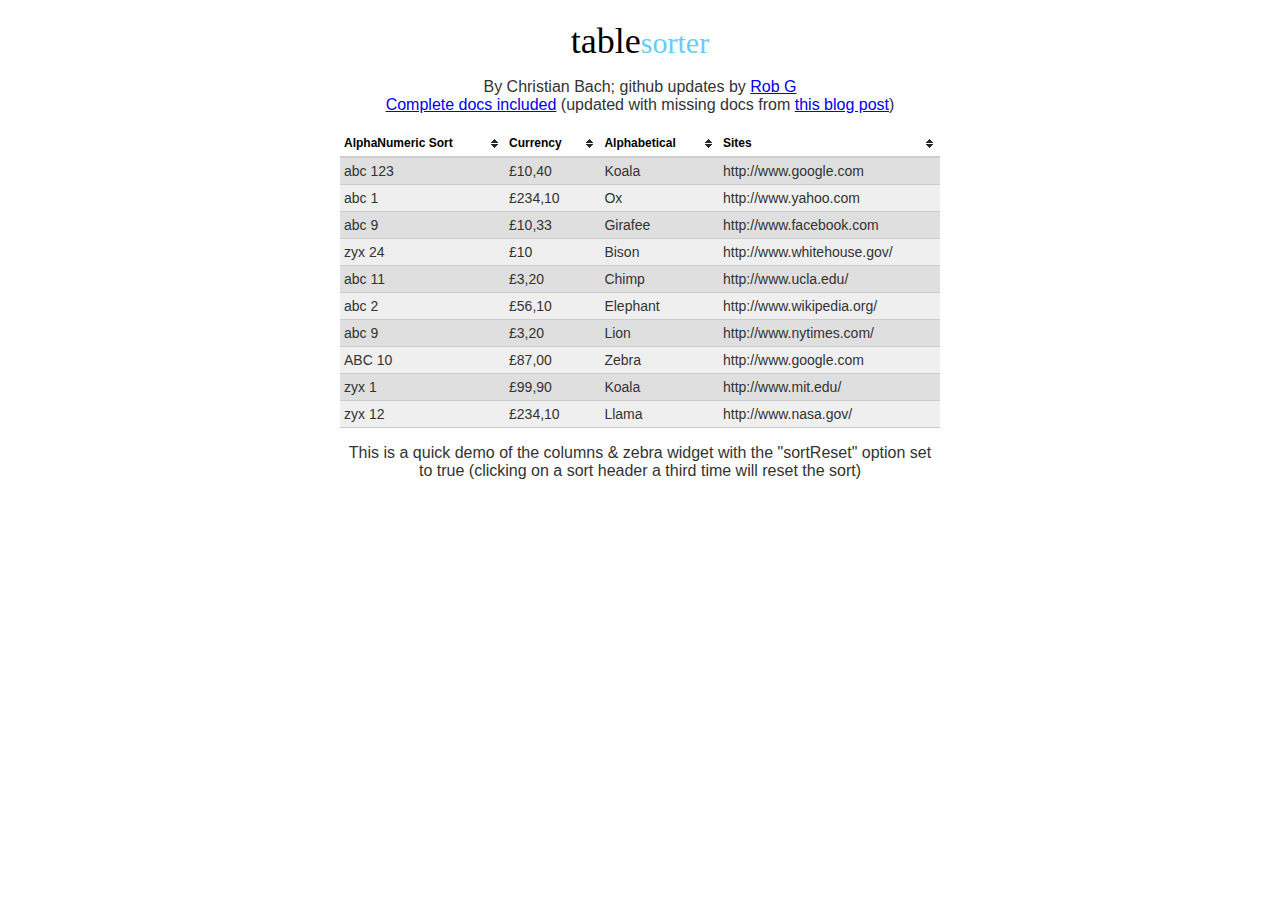
<file: js/Mottie-tablesorter-08bf513/index.html>
<!DOCTYPE html>
<html>
<head>
	<meta charset="utf-8">
	<title>Basic Tablesorter Demo</title>

	<!-- Demo styling -->
	<link href="docs/css/jq.css" rel="stylesheet">

	<!-- jQuery: required (tablesorter works with jQuery 1.2.3+) -->
	<script src="docs/js/jquery-1.2.6.min.js"></script>

	<!-- Pick a theme, load the plugin & initialize plugin -->
	<link href="css/theme.default.css" rel="stylesheet">
	<script src="js/jquery.tablesorter.min.js"></script>
	<script src="js/jquery.tablesorter.widgets.min.js"></script>
	<script>
	$(function(){
		$('table').tablesorter({
			widgets        : ['zebra', 'columns'],
			usNumberFormat : false,
			sortReset      : true,
			sortRestart    : true
		});
	});
	</script>

</head>
<body>
<div class="demo">
	<h1><a href="https://github.com/Mottie/tablesorter">table<em>sorter</em></a></h1>
	<p>By Christian Bach; github updates by <a href="https://github.com/Mottie/">Rob G</a><br>
		<a href="docs/index.html">Complete docs included</a> (updated with missing docs from <a href="http://wowmotty.blogspot.com/2011/06/jquery-tablesorter-missing-docs.html">this blog post</a>)
	</p>

	<table class="tablesorter">
		<thead>
			<tr>
				<th>AlphaNumeric Sort</th>
				<th>Currency</th>
				<th>Alphabetical</th>
				<th>Sites</th>
			</tr>
		</thead>
		<tbody>
			<tr><td>abc 123</td><td>&#163;10,40</td><td>Koala</td><td>http://www.google.com</td></tr>
			<tr><td>abc 1</td><td>&#163;234,10</td><td>Ox</td><td>http://www.yahoo.com</td></tr>
			<tr><td>abc 9</td><td>&#163;10,33</td><td>Girafee</td><td>http://www.facebook.com</td></tr>
			<tr><td>zyx 24</td><td>&#163;10</td><td>Bison</td><td>http://www.whitehouse.gov/</td></tr>
			<tr><td>abc 11</td><td>&#163;3,20</td><td>Chimp</td><td>http://www.ucla.edu/</td></tr>
			<tr><td>abc 2</td><td>&#163;56,10</td><td>Elephant</td><td>http://www.wikipedia.org/</td></tr>
			<tr><td>abc 9</td><td>&#163;3,20</td><td>Lion</td><td>http://www.nytimes.com/</td></tr>
			<tr><td>ABC 10</td><td>&#163;87,00</td><td>Zebra</td><td>http://www.google.com</td></tr>
			<tr><td>zyx 1</td><td>&#163;99,90</td><td>Koala</td><td>http://www.mit.edu/</td></tr>
			<tr><td>zyx 12</td><td>&#163;234,10</td><td>Llama</td><td>http://www.nasa.gov/</td></tr>
		</tbody>
	</table>

	<p>This is a quick demo of the columns & zebra widget with the "sortReset" option set to true (clicking on a sort header a third time will reset the sort)</p>

</div>
</body></html>
</file>
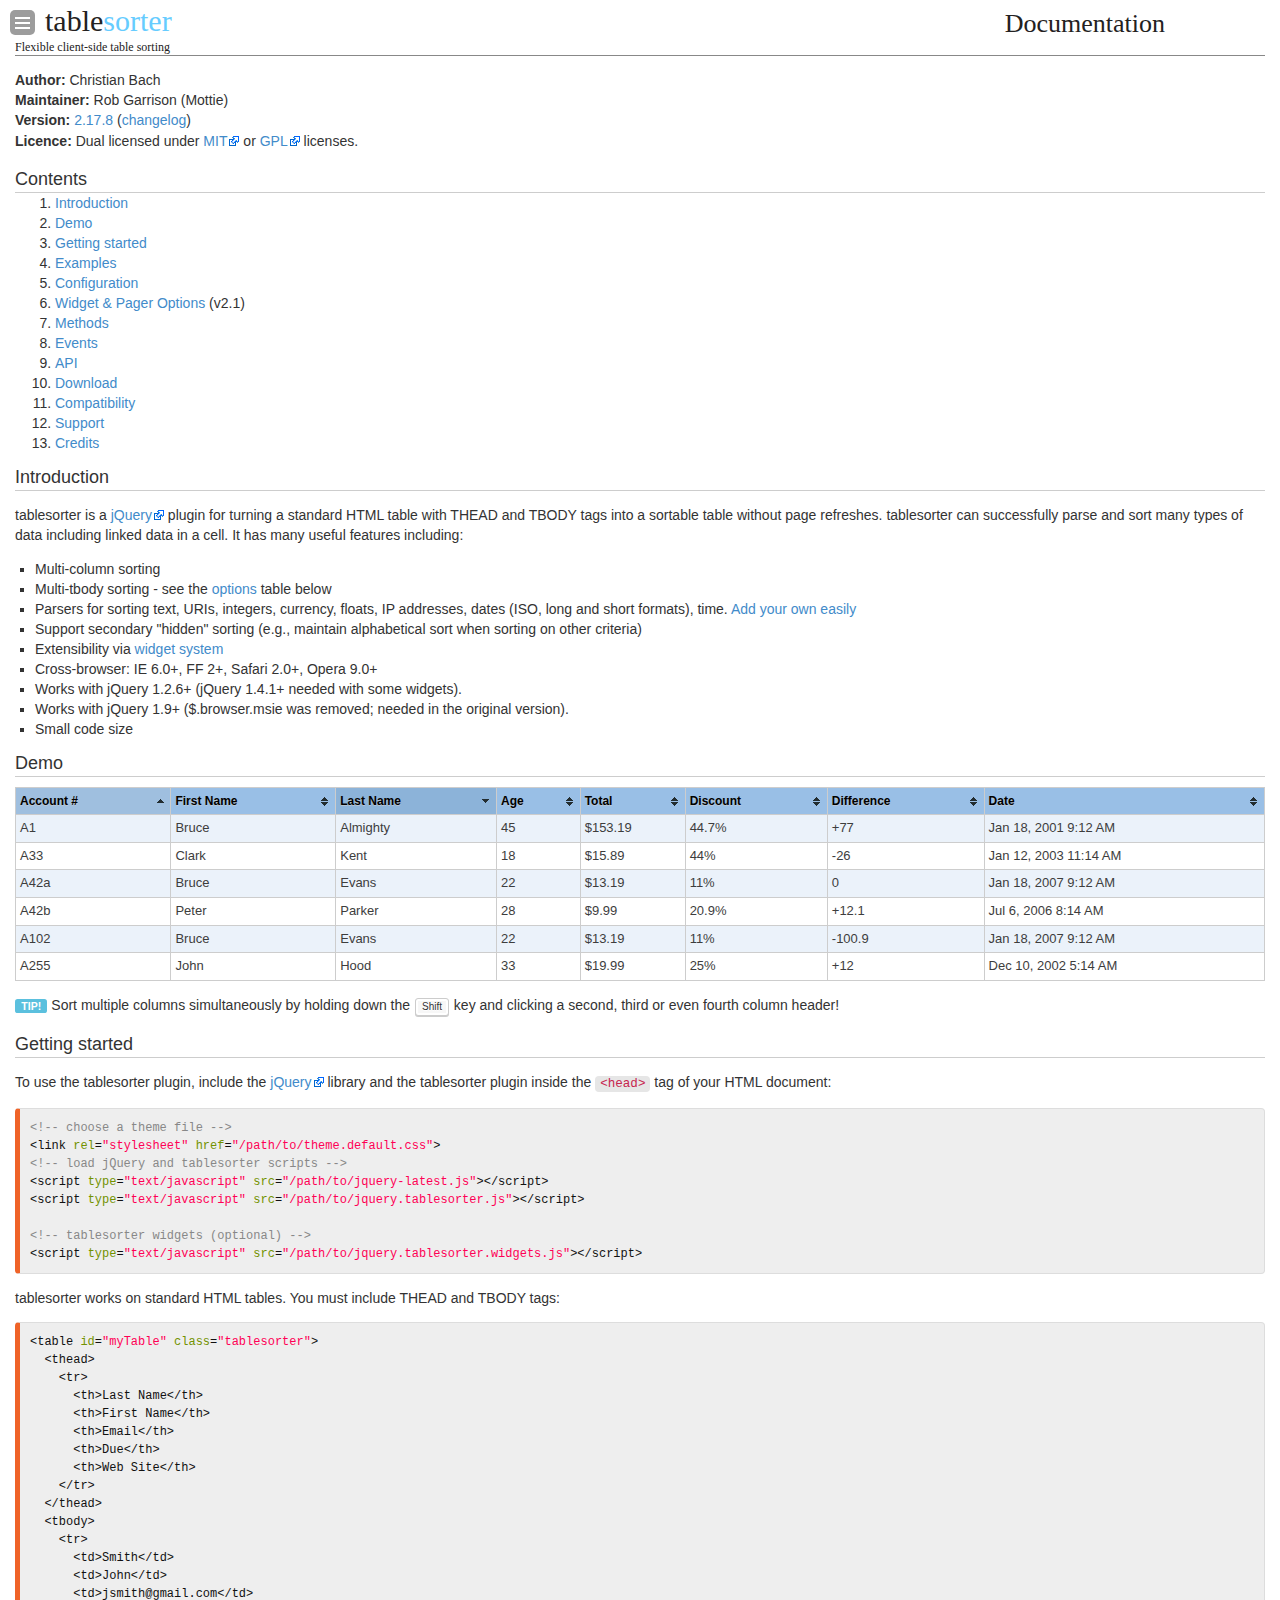
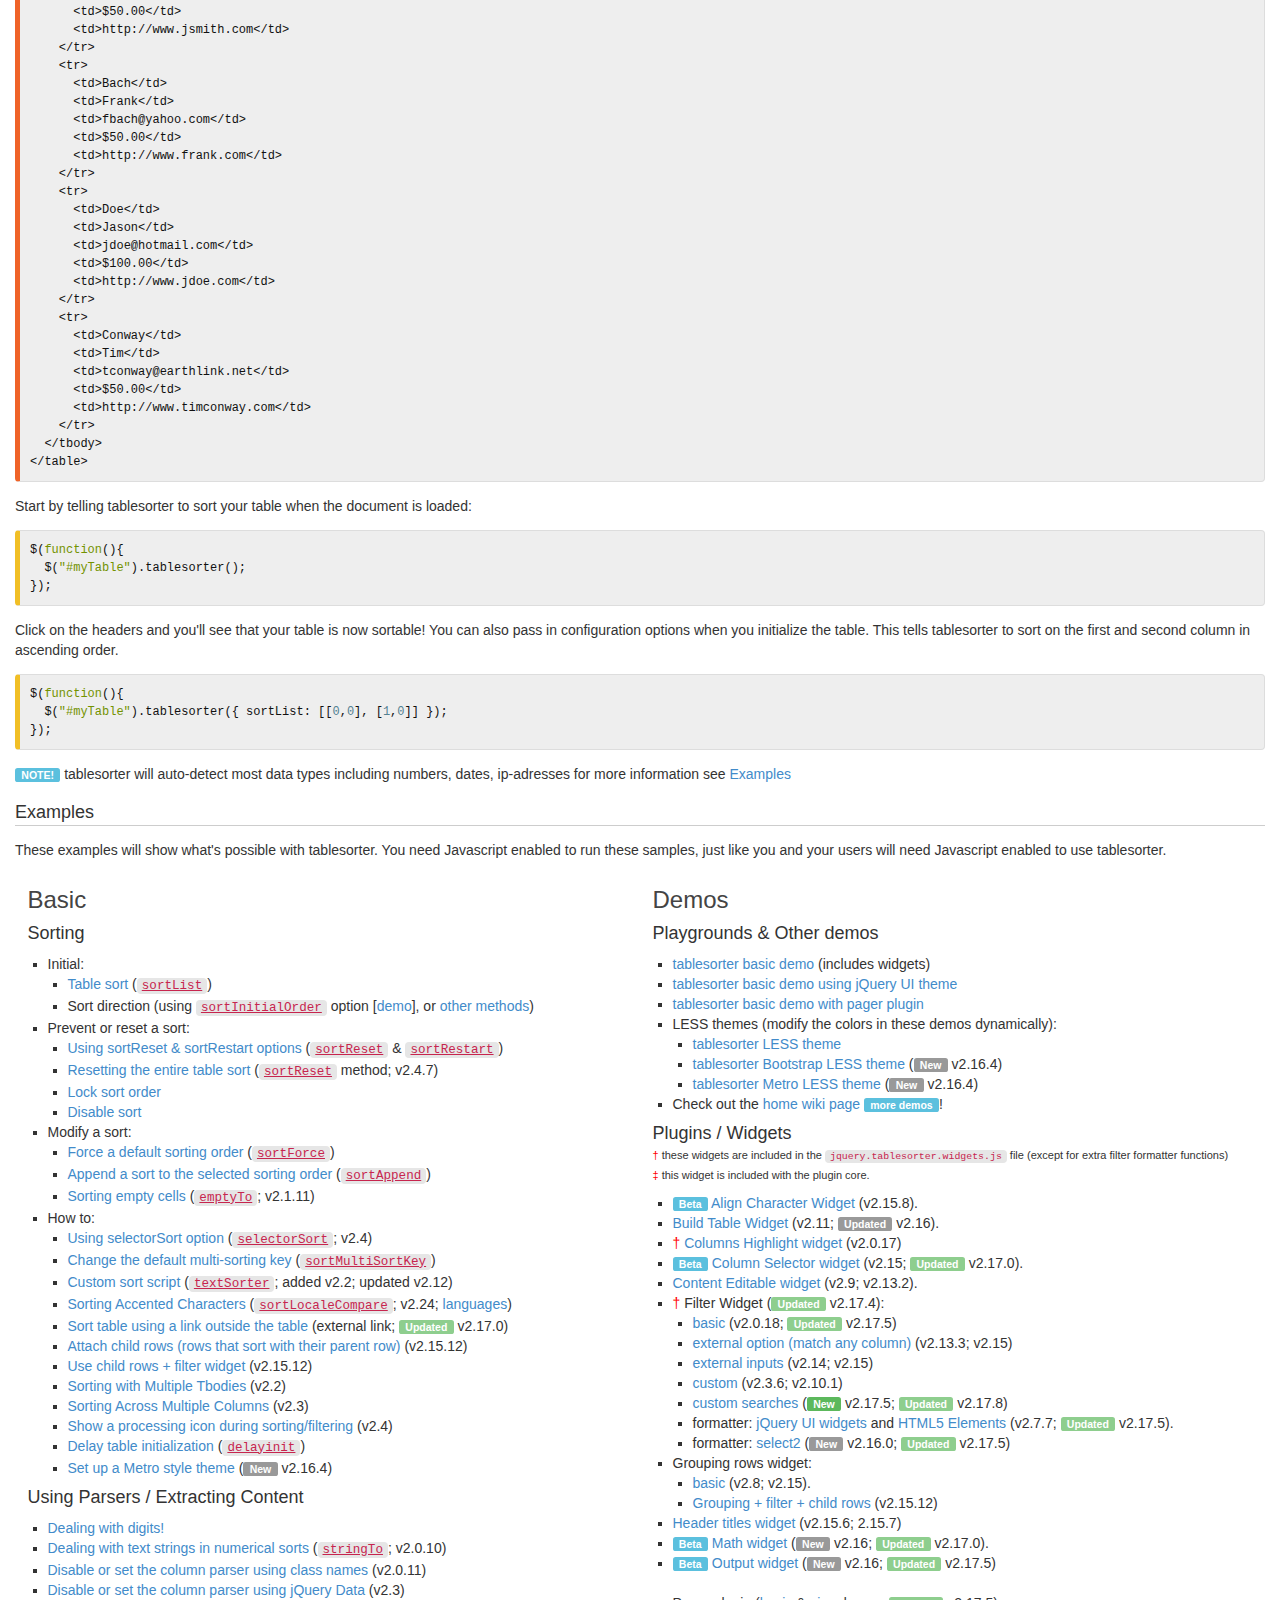
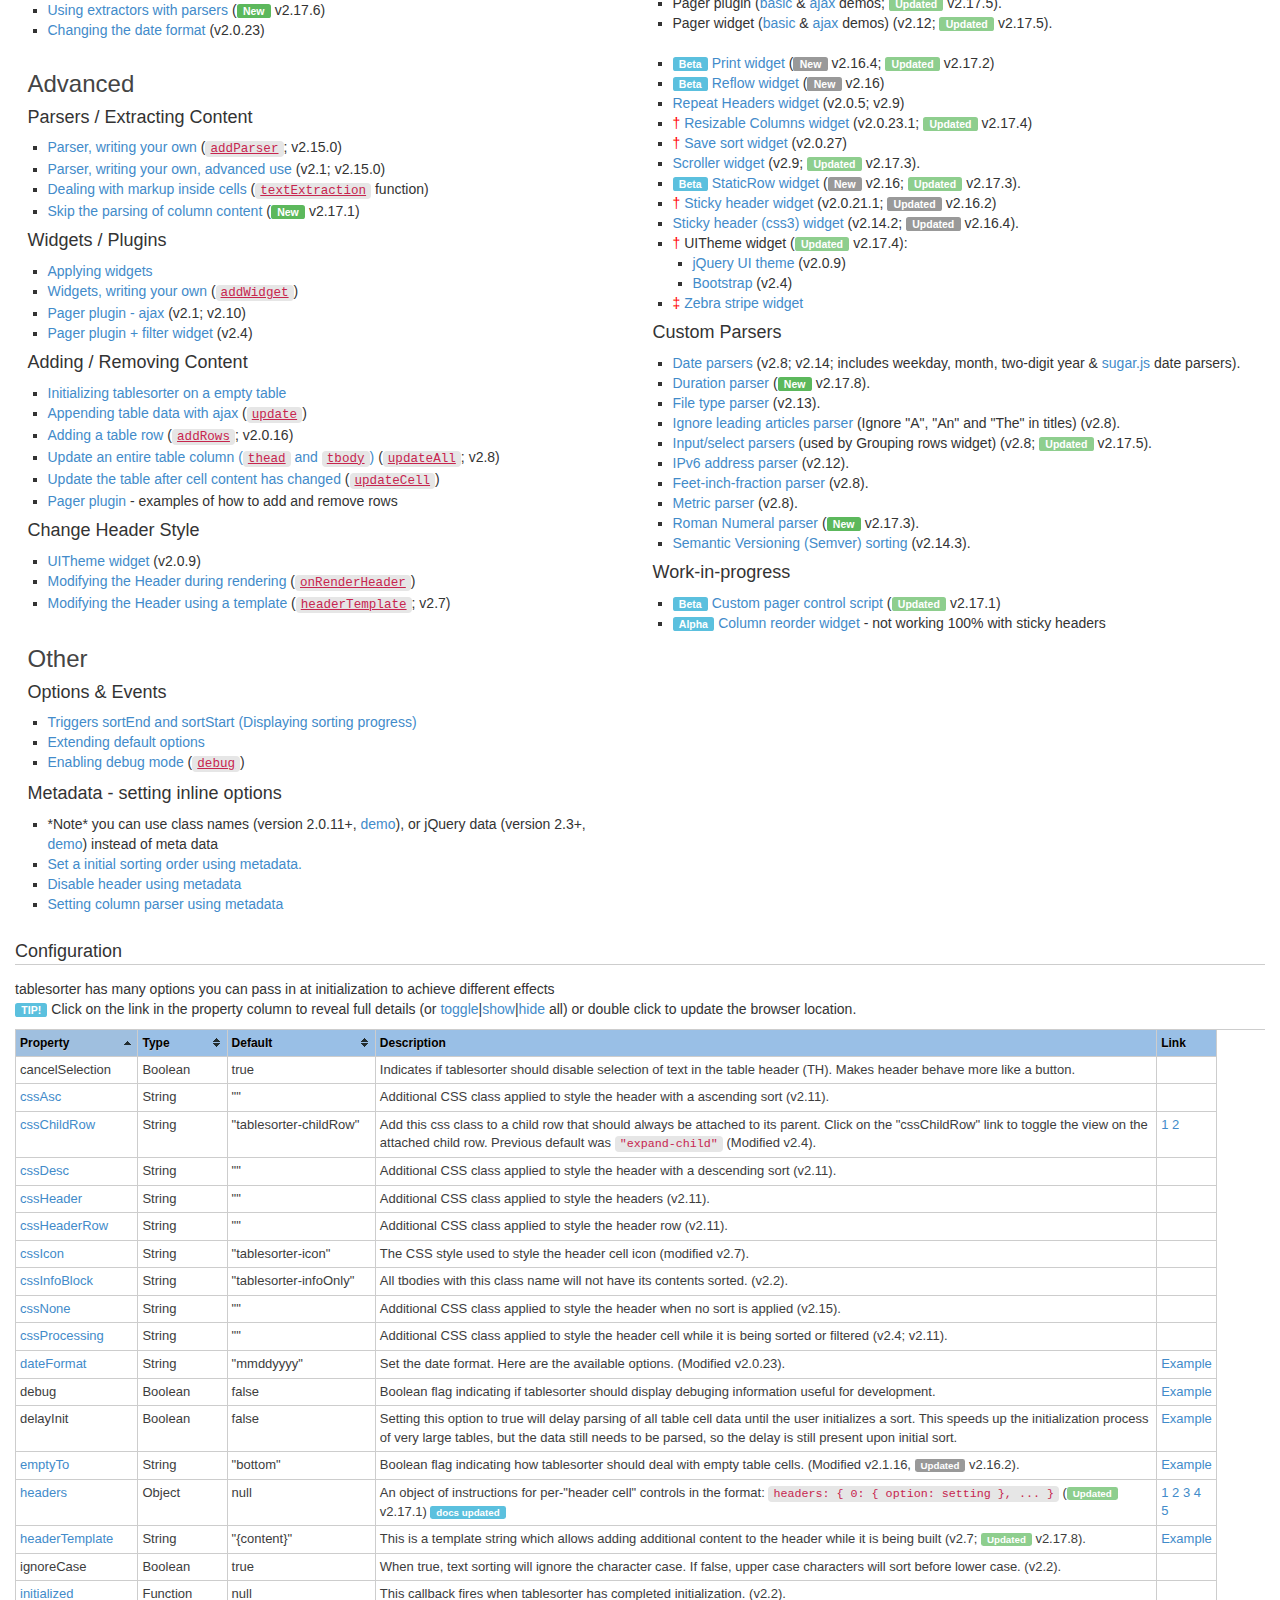
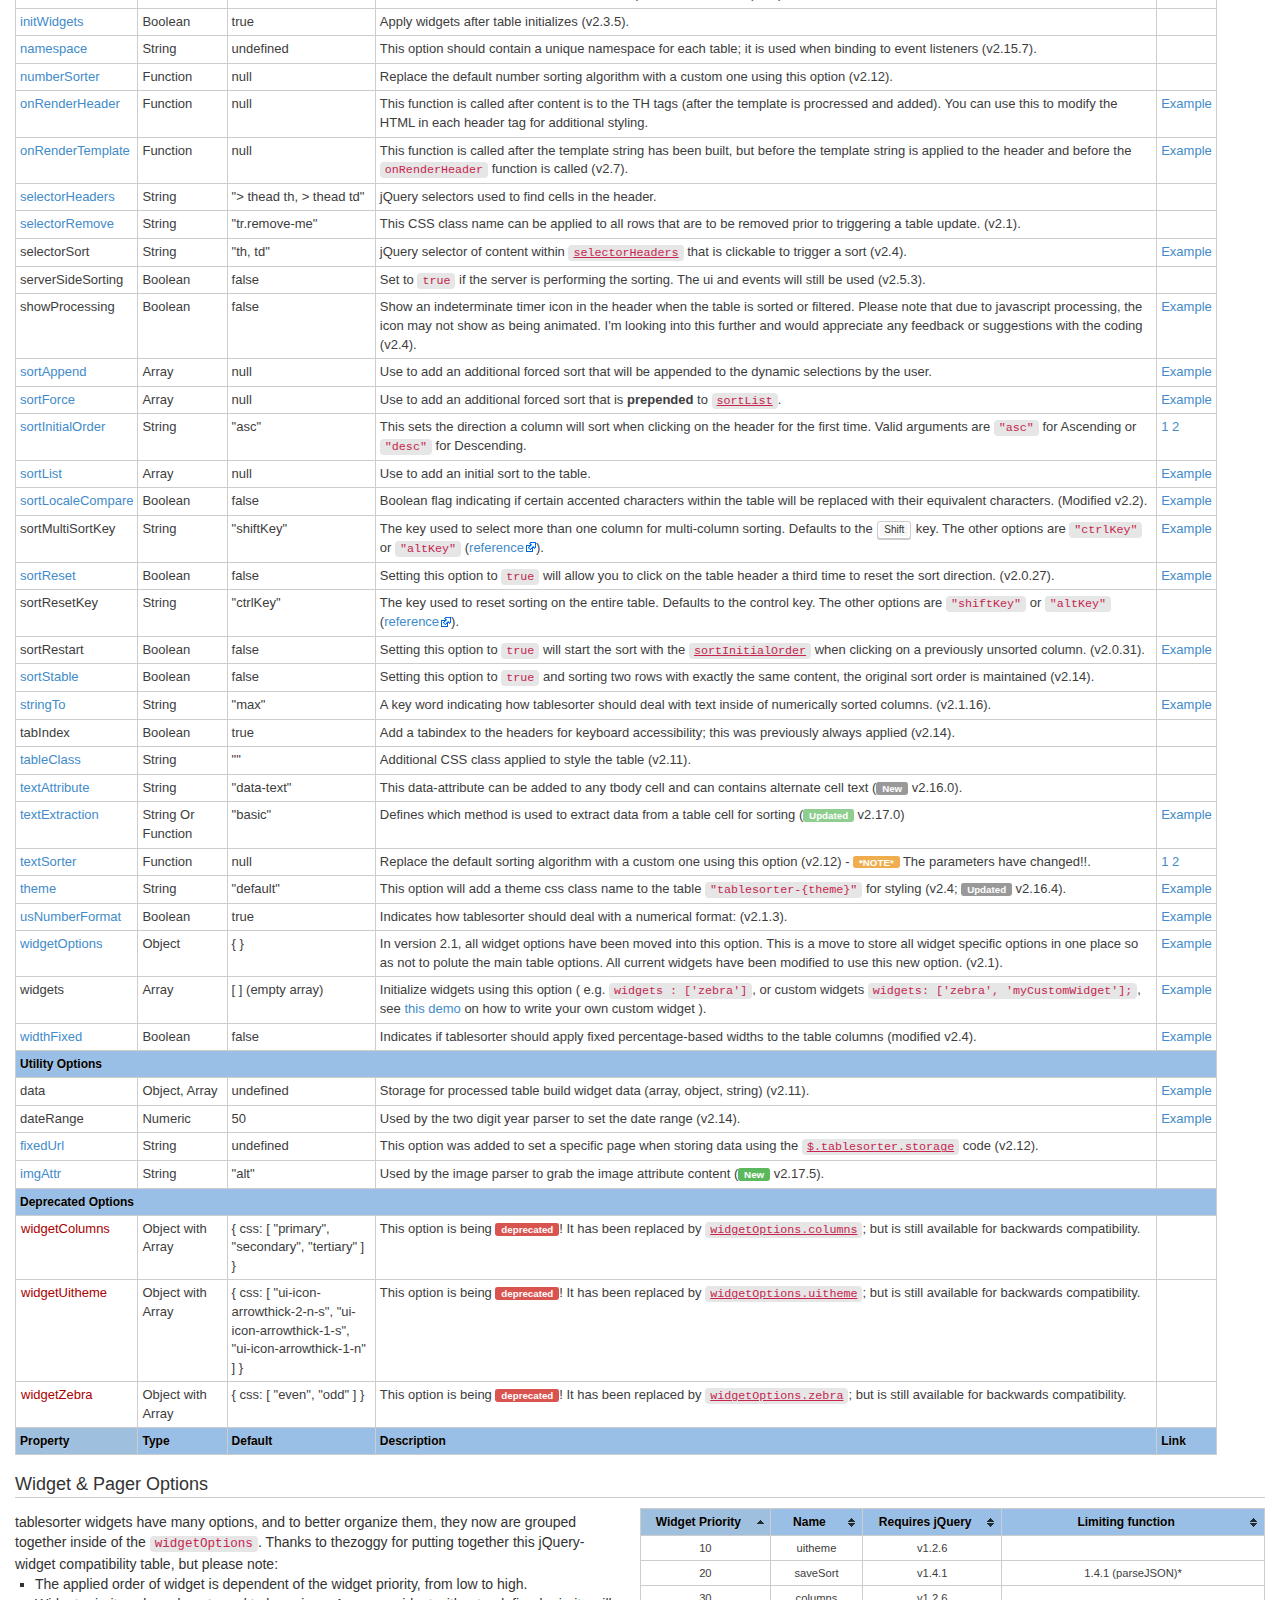
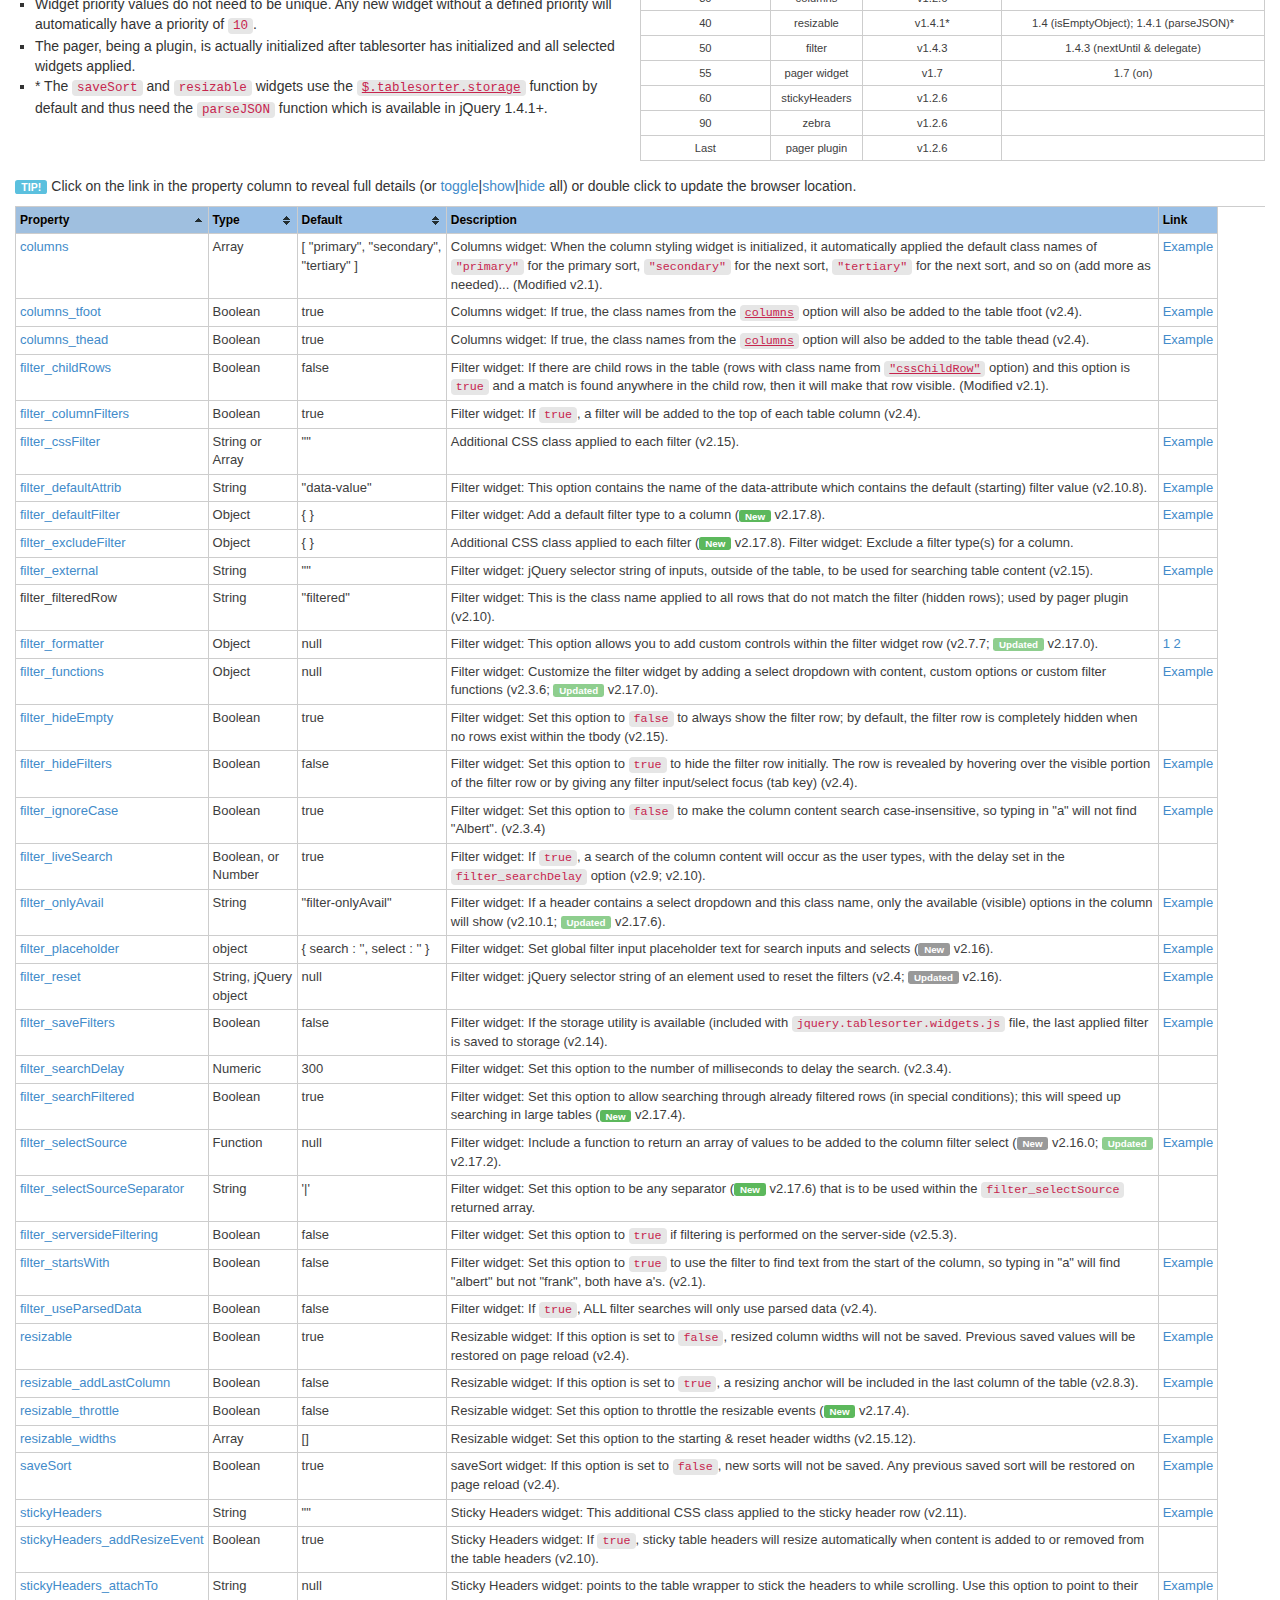
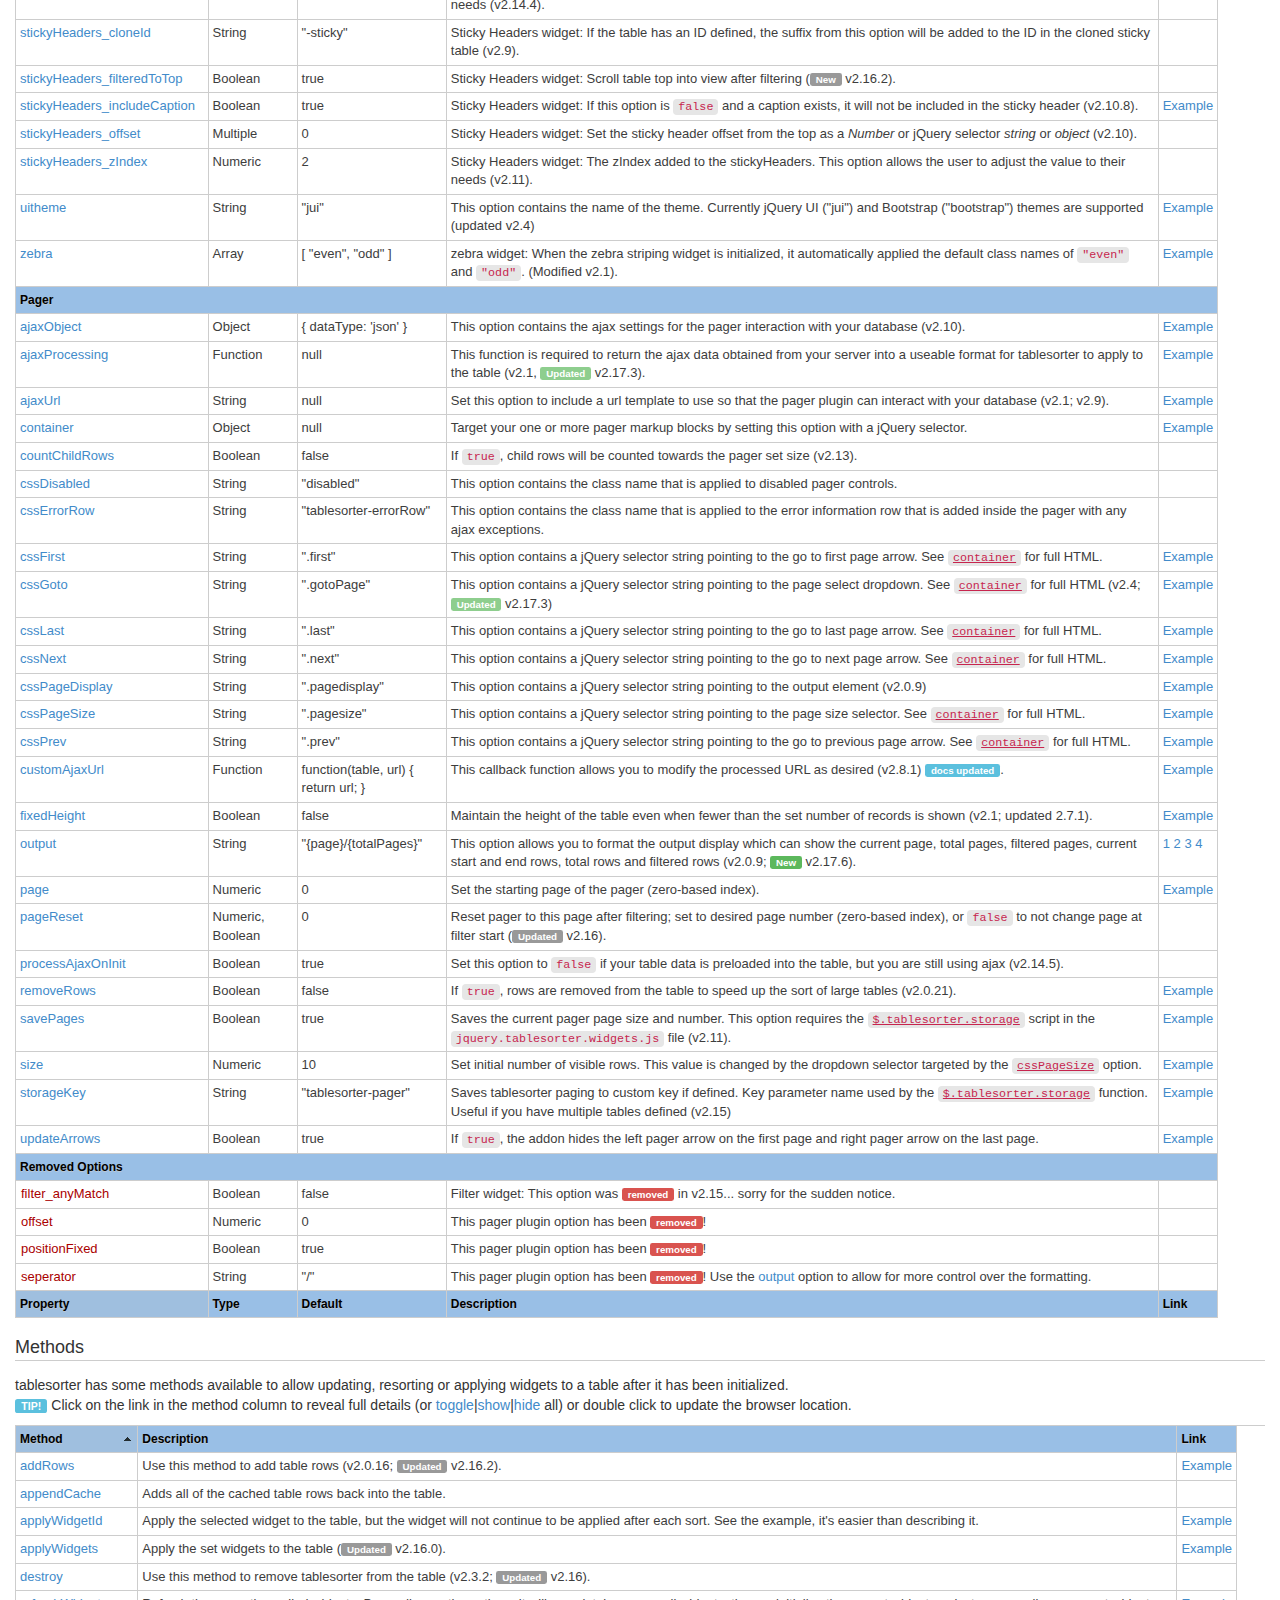
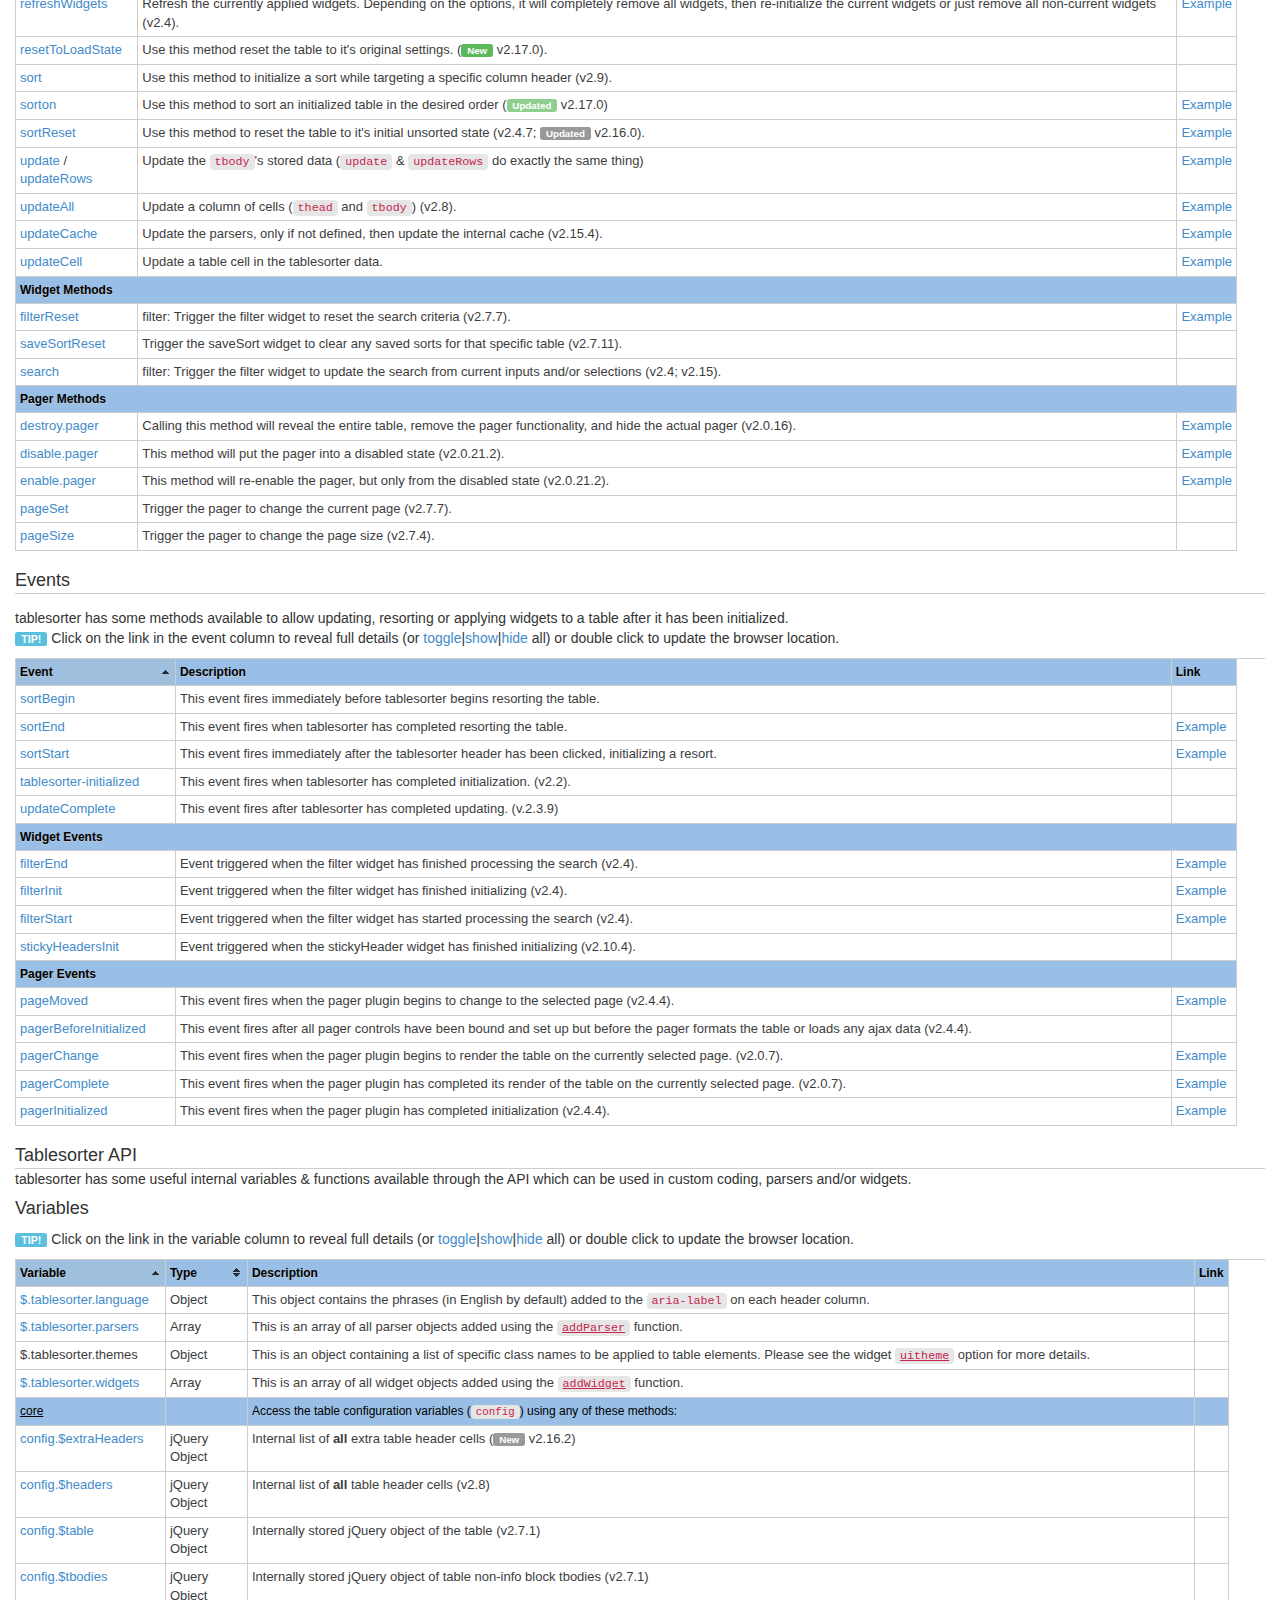
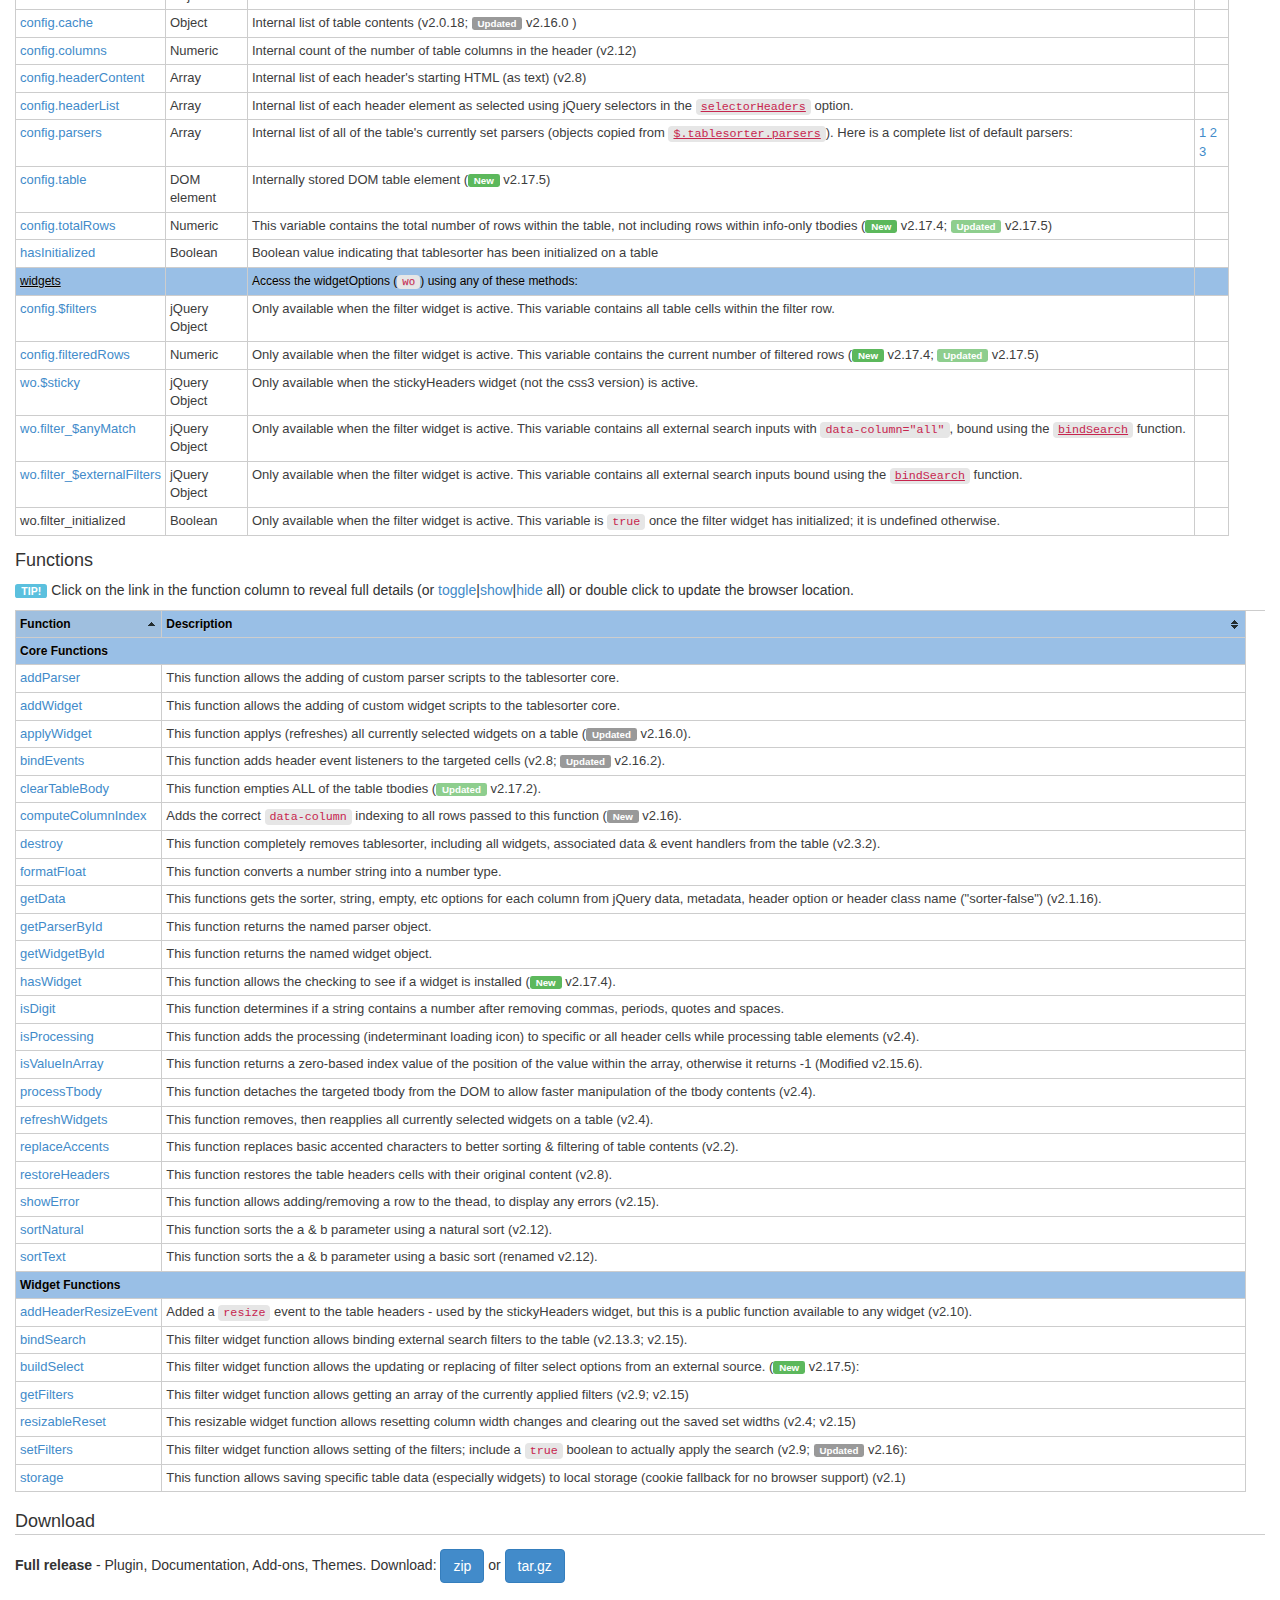
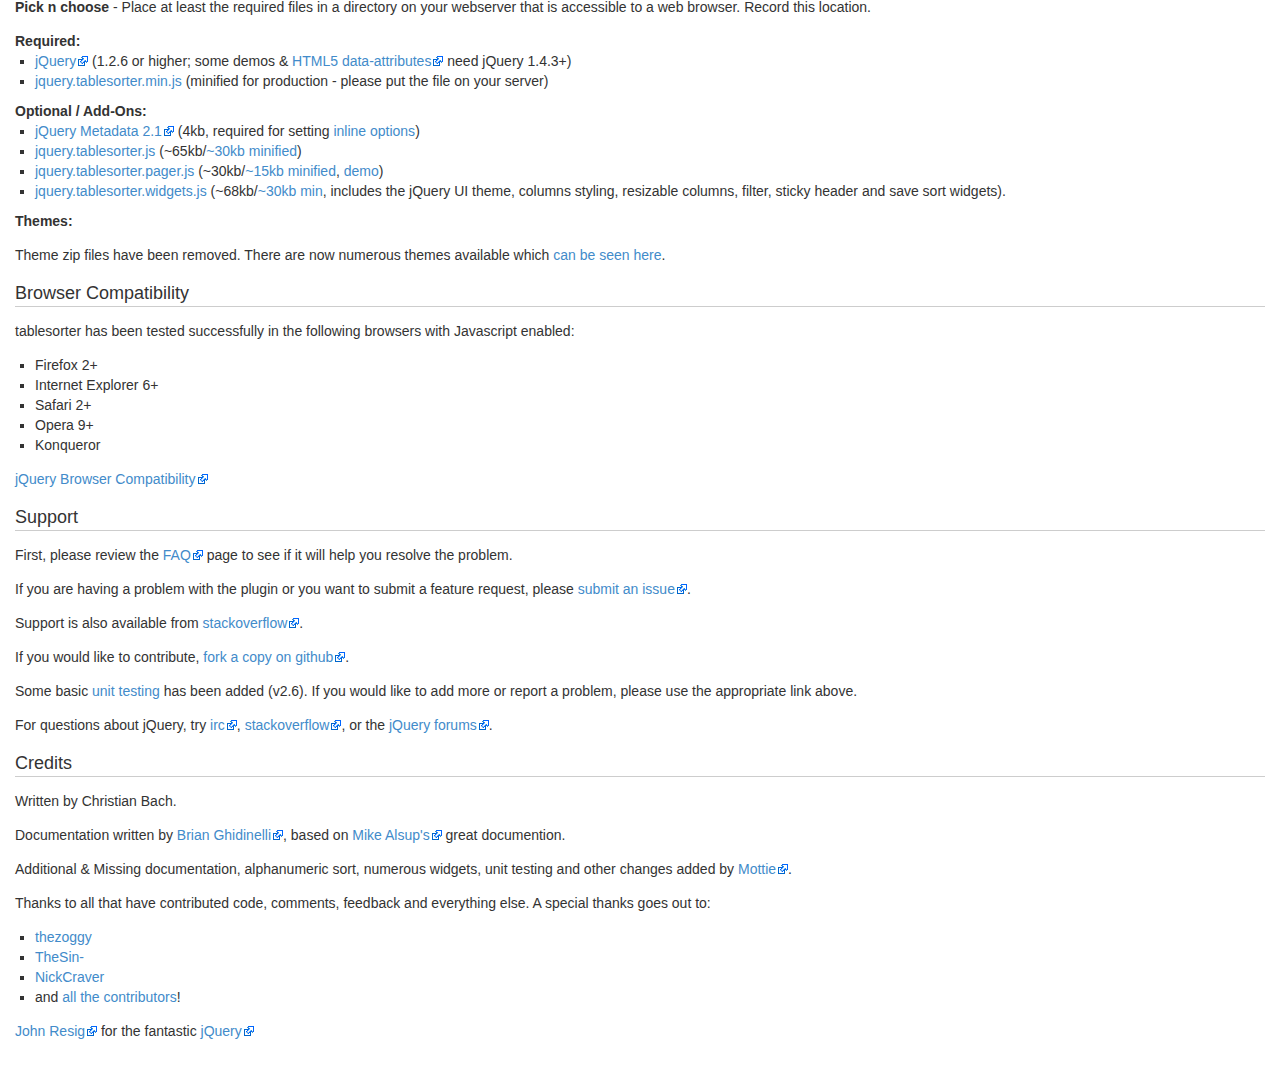
<file: js/Mottie-tablesorter-08bf513/docs/index.html>
<!DOCTYPE html>
<html>
<head>
<meta charset="utf-8">
<title>jQuery plugin: Tablesorter 2.0</title>

<!-- jQuery -->
<script src="js/jquery-latest.min.js"></script>

<!-- Demo stuff -->
<link rel="stylesheet" href="css/bootstrap.min.css">
<link class="ui-theme" rel="stylesheet" href="css/jquery-ui.min.css">

<link rel="stylesheet" href="css/jq.css">
<link rel="stylesheet" href="css/menu.css">
<link href="css/prettify.css" rel="stylesheet">
<script src="js/jquery-ui-latest.min.js"></script>
<script src="js/prettify.js"></script>
<script src="js/docs.js"></script>
<script src="js/search.js"></script>
<!--[if lte IE 8]>
<script src="js/search-ie.js"></script>
<![endif]-->

<!-- Tablesorter: required -->
<link href="../css/theme.blue.css" rel="stylesheet">
<script src="../js/jquery.tablesorter.js"></script>
<script src="../js/jquery.tablesorter.widgets.js"></script>
<script>
	$(function() {
		$.extend( $.tablesorter.defaults, {
			theme: 'blue',
			widthFixed: true
		});
		$(".compatibility").tablesorter();
		$("#tablesorter-demo").tablesorter({widgets:['zebra']});
		$("table.options, table.api").tablesorter({widgets:['stickyHeaders']});
	});
</script>

</head>
<body id="root">

<input type="checkbox" class="main-nav-check" id="main-nav-check" />
<div class="main-nav" id="main-nav">
	<div class="page-search">
		<h2 class="title">table<em>sorter</em></h2>
		<div class="input-group search-group">
			<div class="status" title="results"></div>
			<input type="text" placeholder="Find on page..." size="25" maxlength="25" class="search form-control input-sm">
			<div class="input-group-btn">
				<button type="button" class="search-clear btn btn-default tooltip-top" title="Clear search">
					<span class="glyphicon glyphicon-remove"></span>
				</button>
				<button type="button" class="search-prev btn btn-default tooltip-top" title="Previous result">
					<span class="glyphicon glyphicon-chevron-up"></span>
				</button>
				<button type="button" class="search-next btn btn-default tooltip-top" title="Next search">
					<span class="glyphicon glyphicon-chevron-down"></span>
				</button>
			</div>
		</div>
		<div class="search-options input-group-btn">
			<div class="switch">
				<input type="radio" class="switch-input" name="view" value="Word" id="word" checked="checked">
				<label for="word" class="switch-label switch-label-off tooltip-edge-left" title="Search for whole word only">Word</label>
				<input type="radio" class="switch-input" name="view" value="letter" id="letter">
				<label for="letter" class="switch-label switch-label-on tooltip-bottom" title="Search for letters">Letter</label>
				<span class="switch-selection btn-primary"></span>
			</div>
			<div class="switch">
				<input type="radio" class="switch-input" name="view2" value="Ab" id="cstrue">
				<label for="cstrue" class="switch-label switch-label-off tooltip-bottom" title="Case-Sensitive search">Ab</label>
				<input type="radio" class="switch-input" name="view2" value="aa" id="csfalse" checked="checked">
				<label for="csfalse" class="switch-label switch-label-on tooltip-edge-right" title="Case-Insensitive search">ab</label>
				<span class="switch-selection btn-primary"></span>
			</div>
			<a href="https://github.com/Mottie/tablesorter/wiki/Search" class="tooltip-right glyphicon glyphicon-question-sign" title="Get search instructions">
			</a>
		</div>
	</div>
	<div class="page-links">
		<a href="#Introduction">Introduction</a>
		<a href="#Demo">Demo</a>
		<a href="#Getting-Started">Getting started</a>
		<a href="#Examples">Examples</a>
		<a href="#Configuration">Configuration</a>
		<a href="#Widget-options">Widget &amp; Pager Options</a>
		<a href="#methods">Methods</a>
		<a href="#events">Events</a>
		<a href="#api">API</a>
		<a href="#Download">Download</a>
		<a href="#Compatibility">Compatibility</a>
		<a href="#Support">Support</a>
		<a href="#Credits">Credits</a>
	</div>
</div>

<div id="main">

	<label for="main-nav-check" class="tooltip-right toggle-menu main-header" onclick="" title="Click to toggle the side menu">
		<span></span>
	</label>

	<div id="banner">
		<h1>table<em>sorter</em></h1>
		<h2>Documentation</h2>
		<h3>Flexible client-side table sorting</h3>
	</div>

	<p>
		<strong>Author:</strong> Christian Bach<br>
		<strong>Maintainer:</strong> Rob Garrison (Mottie)<br>
		<strong>Version:</strong> <a class="current-version" href="https://github.com/Mottie/tablesorter/archive/master.zip">2.1+</a> (<a href="https://github.com/Mottie/tablesorter/wiki/Changes">changelog</a>)&nbsp;
		<iframe class="github-btn" src="http://ghbtns.com/github-btn.html?user=mottie&amp;repo=tablesorter&amp;type=fork&amp;count=true" width="90" height="20" title="Fork on GitHub"></iframe>
		<iframe class="github-btn" src="http://ghbtns.com/github-btn.html?user=mottie&amp;repo=tablesorter&amp;type=watch&amp;count=true" width="100" height="20" title="Star on GitHub"></iframe>
		<br>
		<strong>Licence:</strong>
		Dual licensed under <a class="external" href="http://www.opensource.org/licenses/mit-license.php">MIT</a>
		or <a class="external" href="http://www.opensource.org/licenses/gpl-license.php">GPL</a> licenses.<br>
	<p>

	<a id="Contents"></a>
	<h1>Contents</h1>
	<ol>
		<li><a href="#Introduction">Introduction</a></li>
		<li><a href="#Demo">Demo</a></li>
		<li><a href="#Getting-Started">Getting started</a></li>
		<li><a href="#Examples">Examples</a></li>
		<li><a href="#Configuration">Configuration</a></li>
		<li><a href="#Widget-options">Widget &amp; Pager Options</a> (v2.1)</li>
		<li><a href="#methods">Methods</a></li>
		<li><a href="#events">Events</a></li>
		<li><a href="#api">API</a></li>
		<li><a href="#Download">Download</a></li>
		<li><a href="#Compatibility">Compatibility</a></li>
		<li><a href="#Support">Support</a></li>
		<li><a href="#Credits">Credits</a></li>
	</ol>

	<a id="Introduction"></a>
	<h1>Introduction</h1>
	<p>
		tablesorter is a <a class="external" href="http://jquery.com">jQuery</a> plugin for turning a
		standard HTML table with THEAD and TBODY tags into a sortable table without page refreshes.
		tablesorter can successfully parse and sort many types of data including linked data in a cell.
		It has many useful features including:
	<p>

	<ul>
		<li>Multi-column sorting</li>
		<li>Multi-tbody sorting - see the <a href="#options">options</a> table below</li>
		<li>Parsers for sorting text, URIs, integers, currency, floats, IP addresses, dates (ISO, long and short formats), time.  <a href="example-parsers.html">Add your own easily</a></li>
		<li>Support secondary &quot;hidden&quot; sorting (e.g., maintain alphabetical sort when sorting on other criteria)</li>
		<li>Extensibility via <a href="example-widgets.html">widget system</a></li>
		<li>Cross-browser: IE 6.0+, FF 2+, Safari 2.0+, Opera 9.0+</li>
		<li>Works with jQuery 1.2.6+ (jQuery 1.4.1+ needed with some widgets).</li>
		<li>Works with jQuery 1.9+ ($.browser.msie was removed; needed in the original version).</li>
		<li>Small code size</li>
	</ul>

	<a id="Demo"></a>
	<h1>Demo</h1>

	<table id="tablesorter-demo" class="tablesorter" data-sortlist="[[0,0],[2,1]]">
		<thead>
			<tr>
				<th>Account #</th>
				<th>First Name</th>
				<th>Last Name</th>
				<th>Age</th>
				<th>Total</th>
				<th>Discount</th>
				<th>Difference</th>
				<th>Date</th>
			</tr>
		</thead>
		<tbody>
			<tr>
				<td>A42b</td>
				<td>Peter</td>
				<td>Parker</td>
				<td>28</td>
				<td>$9.99</td>
				<td>20.9%</td>
				<td>+12.1</td>
				<td>Jul 6, 2006 8:14 AM</td>
			</tr>
			<tr>
				<td>A255</td>
				<td>John</td>
				<td>Hood</td>
				<td>33</td>
				<td>$19.99</td>
				<td>25%</td>
				<td>+12</td>
				<td>Dec 10, 2002 5:14 AM</td>
			</tr>
			<tr>
				<td>A33</td>
				<td>Clark</td>
				<td>Kent</td>
				<td>18</td>
				<td>$15.89</td>
				<td>44%</td>
				<td>-26</td>
				<td>Jan 12, 2003 11:14 AM</td>
			</tr>
			<tr>
				<td>A1</td>
				<td>Bruce</td>
				<td>Almighty</td>
				<td>45</td>
				<td>$153.19</td>
				<td>44.7%</td>
				<td>+77</td>
				<td>Jan 18, 2001 9:12 AM</td>
			</tr>
			<tr>
				<td>A102</td>
				<td>Bruce</td>
				<td>Evans</td>
				<td>22</td>
				<td>$13.19</td>
				<td>11%</td>
				<td>-100.9</td>
				<td>Jan 18, 2007 9:12 AM</td>
			</tr>
			<tr>
				<td>A42a</td>
				<td>Bruce</td>
				<td>Evans</td>
				<td>22</td>
				<td>$13.19</td>
				<td>11%</td>
				<td>0</td>
				<td>Jan 18, 2007 9:12 AM</td>
			</tr>
		</tbody>
	</table>

	<p class="tip">
		<span class="label label-info">TIP!</span>  Sort multiple columns simultaneously by holding down the <kbd>Shift</kbd> key and clicking a second, third or even fourth column header!
	<p>

	<a id="Getting-Started"></a>
	<h1>Getting started</h1>
	<p>
		To use the tablesorter plugin, include the <a class="external" href="http://jquery.com">jQuery</a>
		library and the tablesorter plugin inside the <code>&lt;head&gt;</code> tag
		of your HTML document:
	<p>

	<pre class="prettyprint lang-html">&lt;!-- choose a theme file --&gt;
&lt;link rel=&quot;stylesheet&quot; href=&quot;/path/to/theme.default.css&quot;&gt;
&lt;!-- load jQuery and tablesorter scripts --&gt;
&lt;script type=&quot;text/javascript&quot; src=&quot;/path/to/jquery-latest.js&quot;&gt;&lt;/script&gt;
&lt;script type=&quot;text/javascript&quot; src=&quot;/path/to/jquery.tablesorter.js&quot;&gt;&lt;/script&gt;

&lt;!-- tablesorter widgets (optional) --&gt;
&lt;script type=&quot;text/javascript&quot; src=&quot;/path/to/jquery.tablesorter.widgets.js&quot;&gt;&lt;/script&gt;
</pre>

	<p>tablesorter works on standard HTML tables.  You must include THEAD and TBODY tags:<p>

	<pre class="prettyprint lang-html">&lt;table id="myTable" class="tablesorter"&gt;
  &lt;thead&gt;
    &lt;tr&gt;
      &lt;th&gt;Last Name&lt;/th&gt;
      &lt;th&gt;First Name&lt;/th&gt;
      &lt;th&gt;Email&lt;/th&gt;
      &lt;th&gt;Due&lt;/th&gt;
      &lt;th&gt;Web Site&lt;/th&gt;
    &lt;/tr&gt;
  &lt;/thead&gt;
  &lt;tbody&gt;
    &lt;tr&gt;
      &lt;td&gt;Smith&lt;/td&gt;
      &lt;td&gt;John&lt;/td&gt;
      &lt;td&gt;jsmith@gmail.com&lt;/td&gt;
      &lt;td&gt;$50.00&lt;/td&gt;
      &lt;td&gt;http://www.jsmith.com&lt;/td&gt;
    &lt;/tr&gt;
    &lt;tr&gt;
      &lt;td&gt;Bach&lt;/td&gt;
      &lt;td&gt;Frank&lt;/td&gt;
      &lt;td&gt;fbach@yahoo.com&lt;/td&gt;
      &lt;td&gt;$50.00&lt;/td&gt;
      &lt;td&gt;http://www.frank.com&lt;/td&gt;
    &lt;/tr&gt;
    &lt;tr&gt;
      &lt;td&gt;Doe&lt;/td&gt;
      &lt;td&gt;Jason&lt;/td&gt;
      &lt;td&gt;jdoe@hotmail.com&lt;/td&gt;
      &lt;td&gt;$100.00&lt;/td&gt;
      &lt;td&gt;http://www.jdoe.com&lt;/td&gt;
    &lt;/tr&gt;
    &lt;tr&gt;
      &lt;td&gt;Conway&lt;/td&gt;
      &lt;td&gt;Tim&lt;/td&gt;
      &lt;td&gt;tconway@earthlink.net&lt;/td&gt;
      &lt;td&gt;$50.00&lt;/td&gt;
      &lt;td&gt;http://www.timconway.com&lt;/td&gt;
    &lt;/tr&gt;
  &lt;/tbody&gt;
&lt;/table&gt;</pre>

	<p>Start by telling tablesorter to sort your table when the document is loaded:<p>

	<pre class="prettyprint lang-js">$(function(){
  $("#myTable").tablesorter();
});</pre>

	<p>
		Click on the headers and you'll see that your table is now sortable!  You can
		also pass in configuration options when you initialize the table.  This tells
		tablesorter to sort on the first and second column in ascending order.
	<p>

	<pre class="prettyprint lang-js">$(function(){
  $("#myTable").tablesorter({ sortList: [[0,0], [1,0]] });
});</pre>

	<p class="tip">
		<span class="label label-info">NOTE!</span> tablesorter will auto-detect most data types including numbers, dates, ip-adresses for more information see <a href="#Examples">Examples</a>
	<p>

	<a id="Examples"></a>
	<h1>Examples</h1>
	<p>
		These examples will show what's possible with tablesorter.  You need Javascript enabled to
		run these samples, just like you and your users will need Javascript enabled to use tablesorter.
	<p>

	<div class="box">
	<h3>Basic</h3>
	<h4>Sorting</h4>
	<ul>
		<li>Initial:
			<ul>
				<li><a href="example-option-sort-list.html">Table sort</a> (<a href="#sortlist"><code>sortList</code></a>)</li>
				<li>Sort direction (using <a href="#sortinitialorder"><code>sortInitialOrder</code></a> option [<a href="example-option-sort-order.html">demo</a>], or <a href="example-options-headers-order.html">other methods</a>)</li>
			</ul>
		</li>
		<li>Prevent or reset a sort:
			<ul>
				<li><a href="example-option-sortreset-sortrestart.html">Using sortReset &amp; sortRestart options</a> (<a href="#sortreset"><code>sortReset</code></a> &amp; <a href="#sortrestart"><code>sortRestart</code></a>)</li>
				<li><a href="example-method-sortreset.html">Resetting the entire table sort</a> (<a href="#sortreset-method"><code>sortReset</code></a> method; v2.4.7)</li>
				<li><a href="example-options-headers-locked.html">Lock sort order</a></li>
				<li><a href="example-options-headers.html">Disable sort</a></li>
			</ul>
		</li>
		<li>Modify a sort:
			<ul>
				<li><a href="example-option-sort-force.html">Force a default sorting order</a> (<a href="#sortforce"><code>sortForce</code></a>)</li>
				<li><a href="example-option-sort-append.html">Append a sort to the selected sorting order</a> (<a href="#sortappend"><code>sortAppend</code></a>)</li>
				<li><a href="example-option-sort-empty.html">Sorting empty cells</a> (<a href="#emptyto"><code>emptyTo</code></a>; v2.1.11)</li>
			</ul>
		</li>
		<li>How to:
			<ul>
				<li><a href="example-option-selectorsort.html">Using selectorSort option</a> (<a href="#selectorsort"><code>selectorSort</code></a>; v2.4)</li>
				<li><a href="example-option-sort-key.html">Change the default multi-sorting key</a> (<a href="#sortmultisortkey"><code>sortMultiSortKey</code></a>)</li>
				<li><a href="example-option-custom-sort.html">Custom sort script</a> (<a href="#textsorter"><code>textSorter</code></a>; added v2.2; updated <span class="version updated">v2.12</span>)</li>
				<li><a href="example-locale-sort.html">Sorting Accented Characters</a> (<a href="#sortlocalecompare"><code>sortLocaleCompare</code></a>; v2.24; <a href="https://github.com/Mottie/tablesorter/wiki/Language">languages</a>)</li>
				<li><a href="example-trigger-sort.html">Sort table using a link outside the table</a> (external link; <span class="updated version">v2.17.0</span>)</li>
				<li><a href="example-child-rows.html">Attach child rows (rows that sort with their parent row)</a> (<span class="updated version">v2.15.12</span>)</li>
				<li><a href="example-child-rows-filtered.html">Use child rows + filter widget</a> (<span class="updated version">v2.15.12</span>)</li>
				<li><a href="example-multiple-tbodies.html">Sorting with Multiple Tbodies</a> (v2.2)</li>
				<li><a href="example-header-column-span.html">Sorting Across Multiple Columns</a> (v2.3)</li>
				<li><a href="example-option-show-processing.html">Show a processing icon during sorting/filtering</a> (v2.4)</li>
				<li><a href="example-option-delay-init.html">Delay table initialization</a> (<a href="#delayinit"><code>delayinit</code></a>)</li>
				<li><a href="example-option-theme-metro-style.html">Set up a Metro style theme</a> (<span class="version">v2.16.4</span>)</li>
			</ul>
		</li>
	</ul>

	<h4>Using Parsers / Extracting Content</h4>
	<ul>
		<li><a href="example-option-digits.html">Dealing with digits!</a></li>
		<li><a href="example-options-headers-digits-strings.html">Dealing with text strings in numerical sorts</a> (<a href="#stringto"><code>stringTo</code></a>; v2.0.10)</li>
		<li><a href="example-parsers-class-name.html">Disable or set the column parser using class names</a> (v2.0.11)</li>
		<li><a href="example-parsers-jquery-data.html">Disable or set the column parser using jQuery Data</a> (v2.3)</li>
		<li><a href="example-extractors-parsers.html">Using extractors with parsers</a> (<span class="version">v2.17.6</span>)</li>
		<li><a href="example-option-date-format.html">Changing the date format</a> (v2.0.23)</li>
	</ul>

	<br/>
	<h3>Advanced</h3>

	<h4>Parsers / Extracting Content</h4>
	<ul>
		<li><a href="example-parsers.html">Parser, writing your own</a> (<a href="#function-addparser"><code>addParser</code></a>; <span class="updated version">v2.15.0</span>)</li>
		<li><a href="example-parsers-advanced.html">Parser, writing your own, advanced use</a> (v2.1; <span class="updated version">v2.15.0</span>)</li>
		<li><a href="example-option-text-extraction.html">Dealing with markup inside cells</a> (<a href="#textextraction"><code>textExtraction</code></a> function)</li>
		<li><a href="example-options-headers-parser.html">Skip the parsing of column content</a> (<span class="version">v2.17.1</span>)</li>
	</ul>

	<h4>Widgets / Plugins</h4>
	<ul>
		<li><a href="example-apply-widget.html">Applying widgets</a></li>
		<li><a href="example-widgets.html">Widgets, writing your own</a> (<a href="#function-addwidget"><code>addWidget</code></a>)</li>
		<li><a href="example-pager-ajax.html">Pager plugin - ajax</a> (v2.1; <span class="version updated">v2.10</span>)</li>
		<li><a href="example-pager-filtered.html">Pager plugin + filter widget</a> (v2.4)</li>
	</ul>

	<h4>Adding / Removing Content</h4>
	<ul>
		<li><a href="example-empty-table.html">Initializing tablesorter on a empty table</a></li>
		<li><a href="example-ajax.html">Appending table data with ajax</a> (<a href="#update"><code>update</code></a>)</li>
		<li><a href="example-add-rows.html">Adding a table row</a> (<a href="#addrows"><code>addRows</code></a>; v2.0.16)</li>
		<li><a href="example-update-all.html">Update an entire table column (<code>thead</code> and <code>tbody</code>)</a> (<a href="#updateall"><code>updateAll</code></a>; <span class="version">v2.8</span>)</li>
		<li><a href="example-update-cell.html">Update the table after cell content has changed</a> (<a href="#updatecell"><code>updateCell</code></a>)</li>
		<li><a href="example-pager.html">Pager plugin</a> - examples of how to add and remove rows</li>
	</ul>

	<h4>Change Header Style</h4>
	<ul>
		<li><a href="example-widget-ui-theme.html">UITheme widget</a> (v2.0.9)</li>
		<li><a href="example-option-render-header.html">Modifying the Header during rendering</a> (<a href="#onrenderheader"><code>onRenderHeader</code></a>)</li>
		<li><a href="example-option-render-template.html">Modifying the Header using a template</a> (<a href="#headertemplate"><code>headerTemplate</code></a>; v2.7)</li>
	</ul>

	<br/>
	<h3>Other</h3>

	<h4>Options &amp; Events</h4>
	<ul>
		<li><a href="example-triggers.html">Triggers sortEnd and sortStart (Displaying sorting progress)</a></li>
		<li><a href="example-extending-defaults.html">Extending default options</a></li>
		<li><a href="example-option-debug.html">Enabling debug mode</a> (<a href="#debug"><code>debug</code></a>)</li>
	</ul>

	<h4 id="metadata">Metadata - setting inline options</h4>
	<ul>
		<li>*Note* you can use class names (version 2.0.11+, <a href="example-parsers-class-name.html">demo</a>), or jQuery data (version 2.3+, <a href="example-parsers-jquery-data.html">demo</a>) instead of meta data</li>
		<li><a href="example-meta-sort-list.html">Set a initial sorting order using metadata.</a></li>
		<li><a href="example-meta-headers.html">Disable header using metadata</a></li>
		<li><a href="example-meta-parsers.html">Setting column parser using metadata</a></li>
	</ul>

	</div>

	<div class="box">

	<h3 id="demos">Demos</h3>

	<h4>Playgrounds & Other demos</h4>
	<ul>
		<li><a href="http://jsfiddle.net/Mottie/4mVfu/">tablesorter basic demo</a> (includes widgets)</li>
		<li><a href="http://jsfiddle.net/Mottie/abkNM/325/">tablesorter basic demo using jQuery UI theme</a></li>
		<li><a href="http://jsfiddle.net/Mottie/4mVfu/1/">tablesorter basic demo with pager plugin</a></li>
		<li>LESS themes (modify the colors in these demos dynamically):
			<ul>
				<li><a href="http://codepen.io/Mottie/pen/eqBbn">tablesorter LESS theme</a></li>
				<li><a href="http://codepen.io/Mottie/pen/Ltzpi">tablesorter Bootstrap LESS theme</a> (<span class="version">v2.16.4</span>)</li>
				<li><a href="http://codepen.io/Mottie/pen/gCslk">tablesorter Metro LESS theme</a> (<span class="version">v2.16.4</span>)</li>
			</ul>
		</li>
		<li>Check out the <a href="https://github.com/Mottie/tablesorter/wiki">home wiki page</a> <span class="label label-info">more demos</span>!</li>
	</ul>

	<h4 id="extras">Plugins / Widgets<br>
		<span class="xsmall"><span class="results">&dagger;</span> these widgets are included in the <code>jquery.tablesorter.widgets.js</code> file (except for extra filter formatter functions)</span>
		<br>
		<span class="xsmall"><span class="results">&Dagger;</span> this widget is included with the plugin core.</span>
	</h4>

	<ul>
		<li><span class="label label-info">Beta</span> <a href="example-widget-align-character.html">Align Character Widget</a> (<span class="version">v2.15.8</span>).</li>
		<li><a href="example-widget-build-table.html">Build Table Widget</a> (<span class="version">v2.11</span>; <span class="version updated">v2.16</span>).</li>

		<li><span class="results">&dagger;</span> <a href="example-widget-columns.html">Columns Highlight widget</a> (v2.0.17)</li>
		<li><span class="label label-info">Beta</span> <a href="example-widget-column-selector.html">Column Selector widget</a> (<span class="version">v2.15</span>; <span class="version updated">v2.17.0</span>).</li>
		<li><a href="example-widget-editable.html">Content Editable widget</a> (v2.9; <span class="version updated">v2.13.2</span>).</li>
		<li><span class="results">&dagger;</span> Filter Widget (<span class="version updated">v2.17.4</span>):
			<ul>
				<li><a href="example-widget-filter.html">basic</a> (v2.0.18; <span class="version updated">v2.17.5</span>)</li>
				<li><a href="example-widget-filter-any-match.html">external option (match any column)</a> (<span class="version">v2.13.3</span>; <span class="version updated">v2.15</span>)</li>
				<li><a href="example-widget-filter-external-inputs.html">external inputs</a> (<span class="version">v2.14</span>; <span class="version updated">v2.15</span>)</li>
				<li><a href="example-widget-filter-custom.html">custom</a> (v2.3.6; <span class="version updated">v2.10.1</span>)</li>
				<li><a href="example-widget-filter-custom-search.html">custom searches</a> (<span class="version">v2.17.5</span>; <span class="version updated">v2.17.8</span>)</li>
				<li>formatter: <a href="example-widget-filter-formatter-1.html">jQuery UI widgets</a> and <a href="example-widget-filter-formatter-2.html">HTML5 Elements</a> (v2.7.7; <span class="version updated">v2.17.5</span>).</li>
				<li>formatter: <a href="example-widget-filter-formatter-select2.html">select2</a> (<span class="version">v2.16.0</span>; <span class="version updated">v2.17.5</span>)</li>
			</ul>
		</li>
		<li>Grouping rows widget:
			<ul>
				<li><a href="example-widget-grouping.html">basic</a> (v2.8; <span class="version updated">v2.15</span>).</li>
				<li><a href="example-widget-grouping-filter-childrows.html">Grouping + filter + child rows</a> (<span class="updated version">v2.15.12</span>)</li>
			</ul>
		</li>
		<li><a href="example-widget-header-titles.html">Header titles widget</a> (v2.15.6; <span class="version updated">2.15.7</span>)</li>
		<li><span class="label label-info">Beta</span> <a href="example-widget-math.html">Math widget</a> (<span class="version">v2.16</span>; <span class="version updated">v2.17.0</span>).</li>
		<li>
			<span class="label label-info">Beta</span> <a href="example-widget-output.html">Output widget</a> (<span class="version">v2.16</span>; <span class="version updated">v2.17.5</span>)
			<br><br>
		</li>

		<li>Pager plugin (<a href="example-pager.html">basic</a> &amp; <a href="example-pager-ajax.html">ajax</a> demos; <span class="version updated">v2.17.5</span>).</li>
		<li>
			Pager widget (<a href="example-widget-pager.html">basic</a> &amp; <a href="example-widget-pager-ajax.html">ajax</a> demos) (<span class="version">v2.12</span>; <span class="version updated">v2.17.5</span>).<br>
			<br>
		</li>

		<li><span class="label label-info">Beta</span> <a href="example-widget-print.html">Print widget</a> (<span class="version">v2.16.4</span>; <span class="version updated">v2.17.2</span>)</li>
		<li><span class="label label-info">Beta</span> <a href="example-widget-reflow.html">Reflow widget</a> (<span class="version">v2.16</span>)</li>
		<li><a href="example-widgets.html">Repeat Headers widget</a> (v2.0.5; <span class="version updated">v2.9</span>)</li>
		<li><span class="results">&dagger;</span> <a href="example-widget-resizable.html">Resizable Columns widget</a> (v2.0.23.1; <span class="version updated">v2.17.4</span>)</li>
		<li><span class="results">&dagger;</span> <a href="example-widget-savesort.html">Save sort widget</a> (v2.0.27)</li>
		<li><a href="example-widget-scroller.html">Scroller widget</a> (<span class="version">v2.9</span>; <span class="version updated">v2.17.3</span>).</li>
		<li><span class="label label-info">Beta</span> <a href="example-widget-static-row.html">StaticRow widget</a> (<span class="version">v2.16</span>; <span class="version updated">v2.17.3</span>).</li>
		<li><span class="results">&dagger;</span> <a href="example-widget-sticky-header.html">Sticky header widget</a> (v2.0.21.1; <span class="version updated">v2.16.2</span>)</li>
		<li><a href="example-widget-css-sticky-header.html">Sticky header (css3) widget</a> (<span class="version">v2.14.2</span>; <span class="version updated">v2.16.4</span>).</li>
		<li><span class="results">&dagger;</span> UITheme widget (<span class="version updated">v2.17.4</span>):
			<ul>
				<li><a href="example-widget-ui-theme.html">jQuery UI theme</a> (v2.0.9)</li>
				<li><a href="example-widget-bootstrap-theme.html">Bootstrap</a> (v2.4)</li>
			</ul>
		</li>
		<li><span class="results">&Dagger;</span> <a href="example-widget-zebra.html">Zebra stripe widget</a></li>
	</ul>

	<h4 id="custom-parsers">Custom Parsers</h4>
	<ul>
		<li><a href="example-parsers-dates.html">Date parsers</a> (<span class="version">v2.8</span>; <span class="version updated">v2.14</span>; includes weekday, month, two-digit year &amp; <a href="http://sugarjs.com/dates">sugar.js</a> date parsers).</li>
		<li><a href="example-parsers-duration.html">Duration parser</a> (<span class="version">v2.17.8</span>).</li>
		<li><a href="example-parsers-file-type.html">File type parser</a> (<span class="version">v2.13</span>).</li>
		<li><a href="example-parsers-ignore-articles.html">Ignore leading articles parser</a> (Ignore &quot;A&quot;, &quot;An&quot; and &quot;The&quot; in titles) (<span class="version">v2.8</span>).</li>
		<li><a href="example-widget-grouping.html">Input/select parsers</a> (used by Grouping rows widget) (<span class="version">v2.8</span>; <span class="version updated">v2.17.5</span>).</li>
		<li><a href="example-parsers-ip-address.html">IPv6 address parser</a> (<span class="version">v2.12</span>).</li>
		<li><a href="example-parsers-feet-inch-fraction.html">Feet-inch-fraction parser</a> (<span class="version">v2.8</span>).</li>
		<li><a href="example-parsers-metric.html">Metric parser</a> (<span class="version">v2.8</span>).</li>
		<li><a href="example-parsers-roman.html">Roman Numeral parser</a> (<span class="version">v2.17.3</span>).</li>
		<li><a href="example-option-textsorter-semver.html">Semantic Versioning (Semver) sorting</a> (<span class="version">v2.14.3</span>).</li>
	</ul>

	<h4>Work-in-progress</h4>
	<ul>
		<li><span class="label label-info">Beta</span> <a href="../beta-testing/example-pager-custom-controls.html">Custom pager control script</a> (<span class="version updated">v2.17.1</span>)</li>
		<li><span class="label label-info">Alpha</span> <a href="../beta-testing/example-widget-column-reorder.html">Column reorder widget</a> - not working 100% with sticky headers</li>
	</ul>

	</div>
	<br class="clear">

	<a id="Configuration"></a>
	<h1>Configuration</h1>

	<div class="tip">
		<p></p>
		tablesorter has many options you can pass in at initialization to achieve different effects<br>
		<span class="label label-info">TIP!</span> Click on the link in the property column to reveal full details (or <a href="#" class="toggleAll">toggle</a>|<a href="#" class="showAll">show</a>|<a href="#" class="hideAll">hide</a> all) or double click to update the browser location.
	</div>

	<table id="options" class="tablesorter options" data-sortlist="[[0,0]]">
		<thead>
			<tr>
				<th class="property">Property</th>
				<th class="type">Type</th>
				<th class="defaults">Default</th>
				<th class="descrip sorter-false">Description</th>
				<th class="examples sorter-false">Link</th>
			</tr>
		</thead>
		<tfoot>
			<tr>
				<th class="property">Property</th>
				<th class="type">Type</th>
				<th class="defaults">Default</th>
				<th class="descrip">Description</th>
				<th class="examples">Link</th>
			</tr>
		</tfoot>
		<tbody>

			<tr id="cancelselection">
				<td><span class="permalink">cancelSelection</span></td>
				<td>Boolean</td>
				<td>true</td>
				<td>Indicates if tablesorter should disable selection of text in the table header (TH).  Makes header behave more like a button.</td>
				<td></td>
			</tr>

			<tr id="cssasc">
				<td><a href="#" class="permalink">cssAsc</a></td>
				<td>String</td>
				<td>&quot;&quot;</td>
				<td>Additional CSS class applied to style the header with a ascending sort (<span class="version updated">v2.11</span>).
					<div class="collapsible"><br>
						Changed to empty string (<code>&quot;&quot;</code>) in v2.11, as the <code>&quot;tablesorter-headerAsc&quot;</code> class will always be added to a header cell with an ascending sort; this option now contains any additional class names to add.

						<p>Example from the blue theme:</p>
						<pre class="prettyprint lang-css">.tablesorter-blue .tablesorter-headerAsc {
  background-color: #9fbfdf;
  background-image: url(black-asc.gif);
}</pre>
					Default changed v2.5 to <code>&quot;tablesorter-headerAsc&quot;</code>. Default changed v2.1.7 to <code>&quot;tablesorter-headerSortUp&quot;</code>. Original default: <code>&quot;headerSortUp&quot;</code></div>
				</td>
				<td></td>
			</tr>

			<tr id="csschildrow">
				<td><a class="toggle" href="#">cssChildRow</a></td>
				<td>String</td>
				<td>&quot;tablesorter-childRow&quot;</td>
				<td>Add this css class to a child row that should always be attached to its parent. Click on the &quot;cssChildRow&quot; link to toggle the view on the attached child row. Previous default was <code>&quot;expand-child&quot;</code> (Modified v2.4).</td>
				<td>
					<a href="example-child-rows.html">1</a>
					<a href="example-child-rows-filtered.html">2</a>
				</td>
			</tr>
			<tr class="tablesorter-childRow">
				<td></td>
				<td></td>
				<td></td>
				<td>This is an entirely new row, but attached to the row above while sorting<br>
					cssChildRow Example HTML:
					<pre class="prettyprint lang-html">
&lt;table width=&quot;100%&quot; border=&quot;1&quot;&gt;
  &lt;thead&gt;
    &lt;tr&gt;
      &lt;th&gt;Item #&lt;/th&gt;
      &lt;th&gt;Name&lt;/th&gt;
      &lt;th&gt;Available&lt;/th&gt;
    &lt;/tr&gt;
  &lt;/thead&gt;
  &lt;tbody&gt;
    &lt;tr&gt;
      &lt;td&gt;12345&lt;/td&gt;
      &lt;td&gt;Toy Car&lt;/td&gt;
      &lt;td&gt;5&lt;/td&gt;
    &lt;/tr&gt;
    &lt;tr class=&quot;tablesorter-childRow&quot;&gt; &lt;!-- this row will remain attached to the above row, and not sort separately --&gt;
      &lt;td colspan=&quot;3&quot;&gt;
        It&#39;s a toy car!
      &lt;/td&gt;
    &lt;/tr&gt;
    &lt;tr&gt;
      &lt;td&gt;23456&lt;/td&gt;
      &lt;td&gt;Toy Plane&lt;/td&gt;
      &lt;td&gt;2&lt;/td&gt;
    &lt;/tr&gt;
    &lt;tr class=&quot;tablesorter-childRow&quot;&gt; &lt;!-- this row will remain attached to the above row, and not sort separately --&gt;
      &lt;td colspan=&quot;3&quot;&gt;
        It&#39;s a toy plane!
      &lt;/td&gt;
    &lt;/tr&gt;
    &lt;tr class=&quot;tablesorter-childRow&quot;&gt; &lt;!-- this row will remain attached to the above two rows, and not sort separately --&gt;
      &lt;td colspan=&quot;3&quot;&gt;
        and it flies!
      &lt;/td&gt;
    &lt;/tr&gt;
  &lt;/tbody&gt;
&lt;/table&gt;
					</pre>
				</td>
				<td></td>
			</tr>

			<tr id="cssdesc">
				<td><a href="#" class="permalink">cssDesc</a></td>
				<td>String</td>
				<td>&quot;&quot;</td>
				<td>Additional CSS class applied to style the header with a descending sort (<span class="version updated">v2.11</span>).
					<div class="collapsible"><br>
						Changed to empty string in v2.11, as the <code>&quot;tablesorter-headerDesc&quot;</code> class will always be added to a header cell with a descending sort; this option now contains any additional class names to add.
						<p>Example from the blue theme:</p>
						<pre class="prettyprint lang-css">.tablesorter-blue .tablesorter-headerDesc {
  background-color: #8cb3d9;
  background-image: url(black-desc.gif);
}</pre>
						Default changed v2.5 to <code>&quot;tablesorter-headerDesc&quot;</code>. Default changed v2.1.7 to <code>&quot;tablesorter-headerSortDown&quot;</code>. Original default: <code>&quot;headerSortDown&quot;</code></div>
				</td>
				<td></td>
			</tr>

			<tr id="cssheader">
				<td><a href="#" class="permalink">cssHeader</a></td>
				<td>String</td>
				<td>&quot;&quot;</td>
				<td>Additional CSS class applied to style the headers (<span class="version updated">v2.11</span>).
					<div class="collapsible"><br>
						Changed to empty string in v2.11, as the <code>&quot;tablesorter-header&quot;</code> class will always be added to the table headers; this option now contains any additional class names to add.
						<p>Example from the blue theme:</p>
						<pre class="prettyprint lang-css">.tablesorter-blue .tablesorter-header {
  background-color: #99bfe6;
  background-repeat: no-repeat;
  background-position: center right;
  padding: 4px 20px 4px 4px;
  white-space: normal;
  cursor: pointer;
}</pre>
						Default changed v2.1.7 to <code>&quot;tablesorter-header&quot;</code>. Original default: <code>&quot;header&quot;</code></div>
				</td>
				<td></td>
			</tr>

			<tr id="cssheaderrow">
				<td><a href="#" class="permalink">cssHeaderRow</a></td>
				<td>String</td>
				<td>&quot;&quot;</td>
				<td>Additional CSS class applied to style the header row (<span class="version updated">v2.11</span>).
					<div class="collapsible"><br>
						Changed to empty string in v2.11, as the <code>&quot;tablesorter-headerRow&quot;</code> class will always be added to a table header row; this option now contains any additional class names to add.<br>
						<p>This CSS style was added in v2.4, prior to that the row would get the same class as the header cells. This class was added to make it easier to determine what element was being targeted in the plugin.</p>
					</div>
				</td>
				<td></td>
			</tr>

			<tr id="cssicon">
				<td><a href="#" class="permalink">cssIcon</a></td>
				<td>String</td>
				<td>&quot;tablesorter-icon&quot;</td>
				<td>The CSS style used to style the header cell icon (modified v2.7).
					<div class="collapsible"><br>
						As of v2.4, an <code>&lt;i&gt;</code> element, with this class name, is automatically appended to the header cells. To prevent the plugin from adding an <code>&lt;i&gt;</code> element to the headers, set the <code>cssIcon</code> option to an empty string.<br>
						<br>
						In v2.7, the icon will only be added to the header if <strong>both</strong> the <code>cssIcon</code> option is set AND the <code>headerTemplate</code> option includes the icon tag (<code>{icon}</code>).
					</div>
				</td>
				<td></td>
			</tr>

			<tr id="cssnone">
				<td><a href="#" class="permalink">cssNone</a></td>
				<td>String</td>
				<td>&quot;&quot;</td>
				<td>Additional CSS class applied to style the header when no sort is applied (<span class="version">v2.15</span>).
					<div class="collapsible"><br>
						A <code>&quot;tablesorter-headerUnSorted&quot;</code> class will always be added to an unsorted header cell; this option contains any additional class names to add. Currently, no themes use this class name.
					</div>
				</td>
				<td></td>
			</tr>

			<tr id="cssprocessing">
				<td><a href="#" class="permalink">cssProcessing</a></td>
				<td>String</td>
				<td>&quot;&quot;</td>
				<td>Additional CSS class applied to style the header cell while it is being sorted or filtered (v2.4; <span class="version updated">v2.11</span>).
					<div class="collapsible"><br>
						Changed to empty string in v2.11, as the <code>&quot;tablesorter-processing&quot;</code> class will always be added to a table cells during processing; this option now contains any additional class names to add.<br>
						<p>This class name is added to the header cell that is currently being sorted or filted. To prevent this class name from being added, set the <a href="#showprocessing"><code>showProcessing</code></a> option to <code>false</code>.</p>
					</div>
				</td>
				<td></td>
			</tr>

			<tr id="cssinfoblock">
				<td><a href="#" class="permalink">cssInfoBlock</a></td>
				<td>String</td>
				<td>&quot;tablesorter-infoOnly&quot;</td>
				<td>All tbodies with this class name will not have its contents sorted. (v2.2).
					<div class="collapsible">
					<br>
					With the addition of multiple tbody sorting in v2.2, you can now insert a non-sorting tbody within the table by adding this class to the tbody.
					<pre class="prettyprint lang-html">&lt;tbody class=&quot;tablesorter-infoOnly&quot;&gt;
  &lt;tr&gt;
    &lt;th&gt;The contents of this tbody&lt;/th&gt;
  &lt;/tr&gt;
  &lt;tr&gt;
    &lt;td&gt;will not be sorted&lt;/td&gt;
  &lt;/tr&gt;
&lt;/tbody&gt;</pre>
					As an example, I've split up this options table into three (3) tbodies. The first contains the active options, the second is the info block with a row that only contains the text "Deprecated Options", and the last tbody contains the deprecated options. Sort the table to see how each tbody sorts separately.
					<br>
					<p class="tip">
						<span class="label label-info">NOTE!</span> The pager plugin will only be applied to the first tbody, as always. I may work on modifying this behavior in the future, if I can figure out the best implementation.
					</p>
					</div>
				</td>
				<td></td>
			</tr>

			<tr id="dateformat">
				<td><a href="#" class="permalink">dateFormat</a></td>
				<td>String</td>
				<td>&quot;mmddyyyy&quot;</td>
				<td>Set the date format. Here are the available options. (Modified v2.0.23).
					<div class="collapsible">
						<ul>
							<li><code>&quot;mmddyyyy&quot;</code> (default)</li>
							<li><code>&quot;ddmmyyyy&quot;</code></li>
							<li><code>&quot;yyyymmdd&quot;</code></li>
						</ul>
						In previous versions, this option was set as &quot;us&quot;, &quot;uk&quot; or &quot;dd/mm/yy&quot;. This option was modified to better fit needed date formats. It will only work with four digit years!<br>
						<br>
						The sorter should be set to &quot;shortDate&quot; and the date format can be set in the &quot;dateFormat&quot; option or set for a specific columns within the &quot;headers&quot; option.
						See <a href="example-option-date-format.html">the demo page</a> to see it working.
						<pre class="prettyprint lang-js">$(function(){
  $("table").tablesorter({

    dateFormat : "mmddyyyy", // default date format

    // or to change the format for specific columns,
    // add the dateFormat to the headers option:
    headers: {
      0: { sorter: "shortDate" }, // "shortDate" with the default dateFormat above
      1: { sorter: "shortDate", dateFormat: "ddmmyyyy" }, // day first format
      2: { sorter: "shortDate", dateFormat: "yyyymmdd" }  // year first format
    }

  });
});</pre>
					Individual columns can be modified by adding the following (they all do the same thing), set in order of priority (Modified v2.3.1):
					<ul>
						<li>jQuery data <code>data-dateFormat=&quot;mmddyyyy&quot;</code>.</li>
						<li>metadata <code>class=&quot;{ dateFormat: 'mmddyyyy'}&quot;</code>. This requires the metadata plugin.</li>
						<li>headers option <code>headers : { 0 : { dateFormat : 'mmddyyyy' } }</code>.</li>
						<li>header class name <code>class=&quot;dateFormat-mmddyyyy&quot;</code>.</li>
						<li>Overall <code>dateFormat</code> option.</li>
					</ul>
					</div>
				</td>
				<td><a href="example-option-date-format.html">Example</a></td>
			</tr>

			<tr id="debug">
				<td><span class="permalink">debug</span></td>
				<td>Boolean</td>
				<td>false</td>
				<td>
					Boolean flag indicating if tablesorter should display debuging information useful for development.
				</td>
				<td><a href="example-option-debug.html">Example</a></td>
			</tr>

			<tr id="delayinit">
				<td><span class="permalink">delayInit</span></td>
				<td>Boolean</td>
				<td>false</td>
				<td>
					Setting this option to true will delay parsing of all table cell data until the user initializes a sort. This speeds up the initialization process of very large tables, but the data still needs to be parsed, so the delay is still present upon initial sort.
				</td>
				<td><a href="example-option-delay-init.html">Example</a></td>
			</tr>

			<tr id="emptyto">
				<td><a href="#" class="permalink">emptyTo</a></td>
				<td>String</td>
				<td>&quot;bottom&quot;</td>
				<td>
					Boolean flag indicating how tablesorter should deal with empty table cells. (Modified v2.1.16, <span class="version updated">v2.16.2</span>).
					<div class="collapsible">
					<ul>
						<li><code>bottom</code> - sort empty table cells to the bottom.</li>
						<li><code>top</code> - sort empty table cells to the top.</li>
						<li><code>none</code> or <code>zero</code> - sort empty table cells as if the cell has the value equal to zero.</li>
						<li><code>emptyMax</code> - sort empty table cells as having a value greater than the <em>max</em> (more positive) value (<span class="version">v2.16.2</span>).</li>
						<li><code>emptyMin</code> - sort empty table cells as having a value greater than the <em>min</em> (more negative) value (<span class="version">v2.16.2</span>).</li>
					</ul>
					Individual columns can be modified by adding the following (they all do the same thing), set in order of priority:
					<ul>
						<li>jQuery data <code>data-empty=&quot;top&quot;</code>.</li>
						<li>metadata <code>class=&quot;{ empty: 'top'}&quot;</code>. This requires the metadata plugin.</li>
						<li>headers option <code>headers : { 0 : { empty : 'top' } }</code>.</li>
						<li>header class name <code>class=&quot;empty-top&quot;</code>.</li>
						<li>Overall <code>emptyTo</code> option.</li>
					</ul>
					<code>emptyToBottom</code> option was added in v2.1.11, then replaced by the <code>emptyTo</code> option in v2.1.16.
					</div>
				</td>
				<td><a href="example-option-sort-empty.html">Example</a></td>
			</tr>

			<tr id="headers">
				<td><a href="#" class="permalink">headers</a></td>
				<td>Object</td>
				<td>null</td>
				<td>
					An object of instructions for per-"header cell" controls in the format: <code>headers: { 0: { option: setting }, ... }</code>
					(<span class="version updated">v2.17.1</span>) <span class="label label-info">docs updated</span>
					<div class="collapsible">
					<br>
					For example, to disable sorting on the first two columns of a table: <code>headers: { 0: { sorter: false}, 1: {sorter: false} }</code>.<br>
					<br>
					The plugin attempts to detect the type of data that is contained in a column, but if it can't figure it out then it defaults to alphanumeric. You can easily override this by setting the header argument (or column parser).
					See the full list of <a href="#parsers">default parsers</a> here or <a href="example-parsers.html">write your own</a>.
					<pre class="prettyprint lang-js">$(function(){
  $("table").tablesorter({
    headers: {

      // See example - Disable first header cell; parser false skips extracting content
      0: { sorter: false, parser: false },

      // See example 2: Sort column numerically &amp; treat any text as if its value is:
      1: { sorter: "digit", empty:  "top" }, // zero; sort empty cells to the top
      2: { sorter: "digit", string: "max" }, // maximum positive value
      3: { sorter: "digit", string: "min" }, // maximum negative value

      // Sort the fifth column by date &amp; set the format
      4: { sorter: "shortDate", dateFormat: "yyyymmdd" }, // year first format

      // See example 3: lock the sort order
      // this option will not work if added as metadata
      5: { lockedOrder: "asc" },

      // See Example 4: Initial sort order direction of seventh header cell
      6: { sortInitialOrder: "desc" },

      // Set filter widget options for this column
      // See the "Applying the filter widget" demo
      7: { filter: false },    // disable filter widget for this column
      8: { filter: "parsed" }, // use parsed data for this column in the filter search

      // Set resizable widget options for this column
      9: { resizable: false } // prevent resizing of header cell 9

    }
  });
});</pre>
					Please note that the headers index values corresponds to the table header cells index (zero-based) and <strong>not</strong> the actual columns. For example, given the following table <code>thead</code> markup, the <code>header-index</code> counts the header <code>th</code> cells and does not actually match the <code>data-column</code> index when extra rows and/or <code>colspan</code> or <code>rowspan</code> are included in any of the header cells:
					<pre class="prettyprint lang-html">&lt;thead&gt;
	&lt;tr&gt;
		&lt;th colspan=&quot;4&quot; data-column=&quot;0&quot;&gt;header-index 0&lt;/th&gt;
	&lt;/tr&gt;
	&lt;tr&gt;
		&lt;th data-column=&quot;0&quot;&gt;header-index 1&lt;/th&gt;
		&lt;th data-column=&quot;1&quot;&gt;header-index 2&lt;/th&gt;
		&lt;th data-column=&quot;2&quot;&gt;header-index 3&lt;/th&gt;
		&lt;th data-column=&quot;3&quot;&gt;header-index 4&lt;/th&gt;
	&lt;/tr&gt;
	&lt;tr&gt;
		&lt;th colspan=&quot;2&quot; data-column=&quot;0&quot;&gt;header-index 5&lt;/th&gt;
		&lt;th colspan=&quot;2&quot; data-column=&quot;2&quot;&gt;header-index 6&lt;/th&gt;
	&lt;/tr&gt;
&lt;/thead&gt;</pre>
						So, in the above example, to disable the sort of the second table column (<code>data-column</code> index of 1), the header cell of index 2 needs to be set as follows: <code>2 : { sorter : false }</code>.<br>
						<br>
						In <span class="version updated">v2.17.0</span>, you can reference the column(s) using a class name, id or column index.
						<pre class="prettyprint lang-js">headers : {
    '.first-name' : { sorter: 'text' },
    '.disabled'   : { sorter: false }
}</pre>
					</div>
				</td>
				<td>
					<a href="example-options-headers.html">1</a>
					<a href="example-options-headers-digits-strings.html">2</a>
					<a href="example-options-headers-locked.html">3</a>
					<a href="example-options-headers-order.html">4</a>
					<a href="example-options-headers-parser.html">5</a>
				</td>
			</tr>

			<tr id="headertemplate">
				<td><a href="#" class="permalink">headerTemplate</a></td>
				<td>String</td>
				<td>&quot;{content}&quot;</td>
				<td>This is a template string which allows adding additional content to the header while it is being built (v2.7; <span class="version updated">v2.17.8</span>).
					<div class="collapsible"><br>
						In <span class="version updated">v2.17.8</span>, if this option is set to an empty string (<code>''</code>), an inner div will no longer be wrapped around the header content.<br>
						<br>
						This template string has two modifying tags: <code>{content}</code> and <code>{icon}</code>.<br>
						<code>{content}</code> will be replaced by the current header HTML content.<br>
						<code>{icon}</code> will be replaced by <code>&lt;i class=&quot;tablesorter-icon&quot;&gt;&lt;/i&gt;</code>, but only if a class name is defined in the <code>cssIcon</code> option.<br>
						<br>
						This template string may also contain HTML, e.g (<code>'&lt;em&gt;{content}&lt;/em&gt; {icon}'</code>)<br>
						<br>
						After the template string is built, the <code>onRenderTemplate</code> function is called to allow further manipulation. Please read more about this <a href="#onrendertemplate"><code>onRenderTemplate</code> function</a> and/or check out the example (link to the right).
					</div>
				</td>
				<td><a href="example-option-render-template.html">Example</a></td>
			</tr>

			<tr id="ignorecase">
				<td><span class="permalink">ignoreCase</span></td>
				<td>Boolean</td>
				<td>true</td>
				<td>When true, text sorting will ignore the character case. If false, upper case characters will sort before lower case. (v2.2).</td>
				<td></td>
			</tr>

			<tr id="initialized">
				<td><a href="#" class="permalink">initialized</a></td>
				<td>Function</td>
				<td>null</td>
				<td>This callback fires when tablesorter has completed initialization. (v2.2).
					<div class="collapsible">
						<pre class="prettyprint lang-js">$(function(){

  // bind to tablesorter-initialized event BEFORE initializing tablesorter*
  $("table")
    .bind("tablesorter-initialized",function(e, table) {
      // do something after tablesorter has initialized
    });

  // initialize the tablesorter plugin
  $("table").tablesorter({
    // this is equivalent to the above bind method
    initialized : function(table){
      // do something after tablesorter has initialized
    }
  });

});</pre><small>* Note: bind to all initialization events before initializing tablesorter; because most of the time, if bound after, the events will fire before the binding occurs</small>.</div>
				</td>
				<td></td>
			</tr>

			<tr id="initwidgets">
				<td><a href="#" class="permalink">initWidgets</a></td>
				<td>Boolean</td>
				<td>true</td>
				<td>Apply widgets after table initializes (v2.3.5).
					<div class="collapsible">
					When true, all widgets set by the <code>widgets</code> option will apply after tablesorter has initialized, this is the normal behavior.<br>
					<br>
					If false, the each widget set by the <code>widgets</code> option will be initialized, meaning the "init" function is run, but the format function will not be run. This is useful when running the pager plugin after the table is set up. The pager plugin will initialize, then apply all set widgets.<br>
					<br>
					Why you ask? Well, lets say you have a table with 1000 rows that will have the pager plugin applied to it. Before this option, the table would finish its setup, all widgets would be applied to the 1000 rows, pager plugin initializes and reapplies the widgets on the say 20 rows showing; making the widget application to 100 rows unnecessary and a waste of time. So, when this option is false, widgets will only be applied to the table after the pager is set up.
					</div>
					</td>
				<td></td>
			</tr>

			<tr id="onrenderheader">
				<td><a href="#" class="permalink">onRenderHeader</a></td>
				<td>Function</td>
				<td>null</td>
				<td>
					This function is called after content is to the TH tags (after the template is procressed and added). You can use this to modify the HTML in each header tag for additional styling.
					<div class="collapsible">
					<br>
					In versions 2.0.6+, all TH text is wrapped in a div with a class name of "tablesorter-inner" by default. In the example below, the header cell (TH) div is given a class name (<a href="http://www.pengoworks.com/workshop/jquery/tablesorter/tablesorter.htm">source</a>).
					<pre class="prettyprint lang-js">$(function(){
  $("table").tablesorter({
    headerTemplate: '{content}',
    onRenderHeader: function (){
      $(this).find('div').addClass('roundedCorners');
    }
  });
});</pre>and you'll end up with this HTML (only the thead is shown)<pre class="prettyprint lang-html">&lt;thead&gt;
  &lt;tr&gt;
    &lt;th class=&quot;tablesorter-header&quot;&gt;&lt;div class=&quot;tablesorter-header-inner roundedCorners&quot;&gt;Column 1&lt;/div&gt;&lt;/th&gt;
    &lt;th class=&quot;tablesorter-header&quot;&gt;&lt;div class=&quot;tablesorter-header-inner roundedCorners&quot;&gt;Column 2&lt;/div&gt;&lt;/th&gt;
  &lt;/tr&gt;
&lt;/thead&gt;</pre>
						<small>* Note: this function adds additional rendering time to the table if any DOM manipulation is done. Because this time will be on top of the processing time already added by the template.</small>
					</div>
				</td>
				<td><a href="example-option-render-header.html">Example</a></td>
			</tr>

			<tr id="onrendertemplate">
				<td><a href="#" class="permalink">onRenderTemplate</a></td>
				<td>Function</td>
				<td>null</td>
				<td>
					This function is called after the template string has been built, but before the template string is applied to the header and before the <code>onRenderHeader</code> function is called (v2.7).
					<div class="collapsible">
					<br>
					The <code>onRenderTemplate</code> function receives a column index and template string parameters. The template string, from the <a href="#headertemplate"><code>headerTemplate</code> option</a>, will already have the <code>{icon}</code> and <code>{content}</code> tags replaced; it's just a string of formatted HTML. When done manipulating this string, return it. Here is an example:
					<pre class="prettyprint lang-js">$(function(){
  $("table").tablesorter({
    headerTemplate: '{icon}{content}',
    onRenderTemplate: function (index, template){
      return '&lt;em&gt;' + (index + 1) + ':&lt;/em&gt; ' + template;
    }
  });
});</pre>The <code>template</code> parameter can be manipulated as a string, or if you prefer, turn it into a jQuery object (<code>var $t = $(template)</code>) to find and replace content as desired. Just make sure you return a string (<code>return $t.html()</code>)<br>
<br>
From the example function above, you'll end up with something similar to this HTML (only the thead is shown)<pre class="prettyprint lang-html">&lt;thead&gt;
  &lt;tr&gt;
    &lt;th class=&quot;tablesorter-header&quot;&gt;&lt;div class=&quot;tablesorter-header-inner&quot;&gt;&lt;em&gt;1:&lt;/em&gt; &lt;i class=&quot;tablesorter-icon&quot;&gt;&lt;/i&gt;First Name&lt;/div&gt;&lt;/th&gt;
    &lt;th class=&quot;tablesorter-header&quot;&gt;&lt;div class=&quot;tablesorter-header-inner&quot;&gt;&lt;em&gt;2:&lt;/em&gt; &lt;i class=&quot;tablesorter-icon&quot;&gt;&lt;/i&gt;Last Name&lt;/div&gt;&lt;/th&gt;
  &lt;/tr&gt;
&lt;/thead&gt;</pre>
						<small>* Note: If the <code>cssIcon</code> option is an empty string, the <code>{icon}</code> tag will also become an empty string.</small>
					</div>
				</td>
				<td><a href="example-option-render-template.html">Example</a></td>
			</tr>

			<tr id="selectorheaders">
				<td><a href="#" class="permalink">selectorHeaders</a></td>
				<td>String</td>
				<td>&quot;&gt; thead th, &gt; thead td&quot;</td>
				<td>jQuery selectors used to find cells in the header.
					<div class="collapsible">
					You can change this, but the table will still need the required thead and tbody before this plugin will work properly.
					<br>Added <code>&gt;</code> to the selector in v2.3 to prevent targetting nested table headers. It was modified again in v2.4 to include <code>td</code> cells within the thead.
					</div>
					</td>
				<td></td>
			</tr>

			<tr id="selectorremove">
				<td><a href="#" class="permalink">selectorRemove</a></td>
				<td>String</td>
				<td>&quot;tr.remove-me&quot;</td>
				<td>This CSS class name can be applied to all rows that are to be removed prior to triggering a table update. (v2.1).
					<div class="collapsible">
					<br>
					It was necessary to add this option because some widgets add table rows for styling (see the <a href="example-widgets.html">writing custom widgets demo</a>) and if a table update is triggered (<code>$('table').trigger('update');</code>) those added rows will automatically become incorporated into the table.
					</div>
				</td>
				<td></td>
			</tr>

			<tr id="selectorsort">
				<td><span class="permalink">selectorSort</span></td>
				<td>String</td>
				<td>&quot;th, td&quot;</td>
				<td>jQuery selector of content within <a href="#selectorheaders"><code>selectorHeaders</code></a> that is clickable to trigger a sort (v2.4).</td>
				<td><a href="example-option-selectorsort.html">Example</a></td>
			</tr>

			<tr id="serversidesorting">
				<td><span class="permalink">serverSideSorting</span></td>
				<td>Boolean</td>
				<td>false</td>
				<td>Set to <code>true</code> if the server is performing the sorting. The ui and events will still be used (v2.5.3).</td>
				<td></td>
			</tr>

			<tr id="showprocessing">
				<td><span class="permalink">showProcessing</span></td>
				<td>Boolean</td>
				<td>false</td>
				<td>Show an indeterminate timer icon in the header when the table is sorted or filtered. Please note that due to javascript processing, the icon may not show as being animated. I'm looking into this further and would appreciate any feedback or suggestions with the coding (v2.4).</td>
				<td><a href="example-option-show-processing.html">Example</a></td>
			</tr>

			<tr id="sortforce">
				<td><a href="#" class="permalink">sortForce</a></td>
				<td>Array</td>
				<td>null</td>
				<td>Use to add an additional forced sort that is <strong>prepended</strong> to <a href="#sortlist"><code>sortList</code></a>.
					<div class="collapsible">
					<br>
					For example, <code>sortForce: [[0,0]]</code> will sort the first column in ascending order. After the forced sort, the user selected column(s), or during initialzation, the sorting order defined in the sortList will follow. And lastly, the sort defined in the <a href="#sortappend"><code>sortAppend</code></a> option will be applied. More explicitly:<br>
					<br>
					There are three options to determine the sort order and this is the order of priority:
					<ol>
						<li><a href="#sortforce"><code>sortForce</code></a> forces the user to have this/these column(s) sorted first (null by default).</li>
						<li><a href="#sortlist"><code>SortList</code></a> is the initial sort order of the columns.</li>
						<li><a href="#sortappend"><code>SortAppend</code></a> is the default sort that is added to the end of the users sort selection (null by default).</li>
					</ol>
					The value of these sort options is an array of arrays and can include one or more columns. The format is an array of instructions for per-column sorting and direction in the format: <code>[[columnIndex, sortDirection], ... ]</code> where <code>columnIndex</code> is a zero-based index for your columns left-to-right and <code>sortDirection</code> is 0 for Ascending and 1 for Descending.  A valid argument that sorts ascending first by column 1 and then column 2 looks like: <code>[[0,0],[1,0]]</code>.
				<pre class="prettyprint lang-js">$(function(){
  $("table").tablesorter({
    sortForce  : [[0,0]],        // Always sort first column first
    sortList   : [[1,0], [2,0]], // initial sort columns (2nd and 3rd)
    sortAppend : [[3,0]]         // Always add this sort on the end (4th column)
  });
});</pre></div>
				</td>
				<td><a href="example-option-sort-force.html">Example</a></td>
			</tr>

			<tr id="sortlist">
				<td><a href="#" class="permalink">sortList</a></td>
				<td>Array</td>
				<td>null</td>
				<td>Use to add an initial sort to the table.
					<div class="collapsible">
					<br>
					The value contains an array of instructions for per-column sorting and direction in the format: <code>[[columnIndex, sortDirection], ... ]</code> where columnIndex is a zero-based index for your columns left-to-right and sortDirection is 0 for Ascending and 1 for Descending.  A valid argument that sorts ascending first by column 1 and then column 2 looks like: <code>[[0,0],[1,0]]</code>. Please see <a href="#sortforce"><code>sortForce</code></a> for more details on other sort order options.<br>
					<pre class="prettyprint lang-js">$(function(){
  $("table").tablesorter({
    sortList : [[1,0], [2,0]] // initial sort columns (2nd and 3rd)
  });
});</pre>
					This option can also be set using jQuery data (v2.3.1) or metadata on the table:
					<table class="info">
						<tfoot>
							<tr><td colspan="2"><strong>** Note</strong>: <code>data-sortlist</code> data is not supported in jQuery versions older than 1.4.</td></tr>
						</tfoot>
						<tbody>
							<tr><th>jQuery data</th><td><code>&lt;table data-sortlist="[[0,0],[4,0]]"&gt;</code> <strong>**</strong></td></tr>
							<tr><th>Meta data</th><td><code>&lt;table class="tablesorter {sortlist: [[0,0],[4,0]]}"&gt;</code></td></tr>
						</tbody>
					</table>
					</div>
				</td>
				<td><a href="example-option-sort-list.html">Example</a></td>
			</tr>

			<tr id="sortappend">
				<td><a href="#" class="permalink">sortAppend</a></td>
				<td>Array</td>
				<td>null</td>
				<td>Use to add an additional forced sort that will be appended to the dynamic selections by the user.
					<div class="collapsible">
					<br>
					For example, can be used to sort people alphabetically after some other user-selected sort that results in rows with the same value like dates or money due. It can help prevent data from appearing as though it has a random secondary sort.<br>
				<br>
				The value contains an array of instructions for per-column sorting and direction in the format: <code>[[columnIndex, sortDirection], ... ]</code> where <code>columnIndex</code> is a zero-based index for your columns left-to-right and sortDirection is 0 for Ascending and 1 for Descending.  A valid argument that sorts ascending first by column 1 and then column 2 looks like: <code>[[0,0],[1,0]]</code>. Please see <a href="#sortforce"><code>sortForce</code></a> for more details on other sort order options.
				</div>
				</td>
				<td><a href="example-option-sort-append.html">Example</a></td>
			</tr>

			<tr id="sortinitialorder">
				<td><a href="#" class="permalink">sortInitialOrder</a></td>
				<td>String</td>
				<td>&quot;asc&quot;</td>
				<td>
					This sets the direction a column will sort when clicking on the header for the first time. Valid arguments are <code>&quot;asc&quot;</code> for Ascending or <code>&quot;desc&quot;</code> for Descending.<br>
					<div class="collapsible">
					<br>
					This order can also be set by desired column using the <a href="#headers"><code>headers</code></a> option (v2.0.8).<br>
					<br>
					Individual columns can be modified by adding the following (they all do the same thing), set in order of priority (modified v2.3.1):
					<ul>
						<li>jQuery data <code>data-sortInitialOrder=&quot;asc&quot;</code>.</li>
						<li>metadata <code>class=&quot;{ sortInitialOrder: 'asc'}&quot;</code>. This requires the metadata plugin.</li>
						<li>headers option <code>headers : { 0 : { sortInitialOrder : 'asc' } }</code>.</li>
						<li>header class name <code>class=&quot;sortInitialOrder-asc&quot;</code>.</li>
						<li>Overall <code>sortInitialOrder</code> option.</li>
					</ul>
					</div>
				</td>
				<td>
					<a href="example-option-sort-order.html">1</a>
					<a href="example-options-headers-order.html">2</a>
				</td>
			</tr>

			<tr id="sortlocalecompare">
				<td><a href="#" class="permalink">sortLocaleCompare</a></td>
				<td>Boolean</td>
				<td>false</td>
				<td>
					Boolean flag indicating if certain accented characters within the table will be replaced with their equivalent characters. (Modified v2.2).
					<div class="collapsible">
					<ul>
						<li>This option no longer switches the sort to use the <code>String.localeCompare</code> method.</li>
						<li>When this option is <code>true</code>, the text parsed from table cells will convert accented characters to their equivalent to allow the alphanumeric sort to properly sort.</li>
						<li>If <code>false</code> (default), any accented characters are treated as their value in the standard unicode order.</li>
						<li>The following characters are replaced for both upper and lower case (information obtained from <a href="http://sugarjs.com/sorting">sugar.js sorting equivalents</a> table):
							<ul>
								<li><code>&#x00e1;&#x00e0;&#x00e2;&#x00e3;&#x00e4;</code> replaced with <code>a</code></li>
								<li><code>&#x00e7;</code> replaced with <code>c</code></li>
								<li><code>&#x00e9;&#x00e8;&#x00ea;&#x00eb;</code> replaced with <code>e</code></li>
								<li><code>&#x00ed;&#x00ec;&#x0130;&#x00ee;&#x00ef;</code> replaced with <code>i</code></li>
								<li><code>&#x00f3;&#x00f2;&#x00f4;&#x00f5;&#x00f6;</code> replaced with <code>o</code></li>
								<li><code>&#x00fa;&#x00f9;&#x00fb;&#x00fc;</code> replaced with <code>u</code></li>
								<li><code>&#x00df;</code> replaced with <code>S</code></li>
							</ul>
						</li>
						<li>Please see the example page for instrcutions on how to modify the above equivalency table.</li>
						<li>If you would like to continue using the <code>String.localeCompare</code> method, then set the <code>sortLocaleCompare</code> option to <code>false</code> and use the new <a href="#textsorter"><code>textSorter</code></a> option as follows:
							<pre class="prettyprint lang-js">$('table').tablesorter({
  textSorter: function(a,b) {
    return a.localeCompare(b);
  }
});</pre></li>
					</ul>
					<p class="tip">
						<span class="label label-info">NOTE!</span> See the <a href="https://github.com/Mottie/tablesorter/wiki/Language">Language</a> wiki page for language specific examples and how to extend the character equivalent tables seen in the <a href="example-locale-sort.html">sortLocaleCompare demo</a>.
					</p>
					<del>Boolean flag indicating whenever to use javascript <code>String.localeCompare</code> method or not.<br>
				This is only used when comparing text with international character strings. A sort using localeCompare will sort accented characters the same as their unaccented counterparts.</del>
					</div>
				</td>
				<td><a href="example-locale-sort.html">Example</a></td>
			</tr>

			<tr id="sortreset">
				<td><a href="#" class="permalink">sortReset</a></td>
				<td>Boolean</td>
				<td>false</td>
				<td>
					Setting this option to <code>true</code> will allow you to click on the table header a third time to reset the sort direction. (v2.0.27).
					<div class="collapsible">
						<br>Don't confuse this option with the <a href="#sortreset-method"><code>sortReset</code> method</a>. This option only resets the column sort after a third click, while the method immediately resets the entire table sort.
					</div>
				</td>
				<td><a href="example-option-sortreset-sortrestart.html">Example</a></td>
			</tr>

			<tr id="sortresetkey">
				<td><span class="permalink">sortResetKey</span></td>
				<td>String</td>
				<td>&quot;ctrlKey&quot;</td>
				<td>The key used to reset sorting on the entire table. Defaults to the control key. The other options are <code>&quot;shiftKey&quot;</code> or <code>&quot;altKey&quot;</code> (<a class="external" href="https://developer.mozilla.org/en/DOM/MouseEvent">reference</a>).</td>
				<td></td>
			</tr>

			<tr id="sortrestart">
				<td><span class="permalink">sortRestart</span></td>
				<td>Boolean</td>
				<td>false</td>
				<td>
					Setting this option to <code>true</code> will start the sort with the <a href="#sortinitialorder"><code>sortInitialOrder</code></a> when clicking on a previously unsorted column. (v2.0.31).
				</td>
				<td><a href="example-option-sortreset-sortrestart.html">Example</a></td>
			</tr>

			<tr id="sortstable">
				<td><a href="#" class="permalink">sortStable</a></td>
				<td>Boolean</td>
				<td>false</td>
				<td>
					Setting this option to <code>true</code> and sorting two rows with exactly the same content, the original sort order is maintained (<span class="version">v2.14</span>).
					<div class="collapsible"><br>
						This isn't exactly a <a href="http://en.wikipedia.org/wiki/Unstable_sort#Stability">stable sort</a> because the sort order maintains the original unsorted order when sorting the column in an ascending direction. When sorting the column in a descending order, the opposite of the original unsorted order is returned. If that doesn't make any sense, please refer to <a href="https://github.com/Mottie/tablesorter/issues/419">issue #419</a>.
					</div>
				</td>
				<td></td>
			</tr>

			<tr id="sortmultisortkey">
				<td><span class="permalink">sortMultiSortKey</span></td>
				<td>String</td>
				<td>&quot;shiftKey&quot;</td>
				<td>The key used to select more than one column for multi-column sorting.  Defaults to the <kbd>Shift</kbd> key.  The other options are <code>&quot;ctrlKey&quot;</code> or <code>&quot;altKey&quot;</code> (<a class="external" href="https://developer.mozilla.org/en/DOM/MouseEvent">reference</a>).</td>
				<td><a href="example-option-sort-key.html">Example</a></td>
			</tr>

			<tr id="stringto">
				<td><a href="#" class="permalink">stringTo</a></td>
				<td>String</td>
				<td>&quot;max&quot;</td>
				<td>
					A key word indicating how tablesorter should deal with text inside of numerically sorted columns. (v2.1.16).
					<div class="collapsible"><br>
					String options was initially set in the header options only. Overall option added and values changed in version 2.1.16; setting the value to:
					<ul>
						<li><code>&quot;max&quot;</code> will treat any text in that column as a value greater than the <em>max</em> (more positive) value. Renamed from "max+".</li>
						<li><code>&quot;min&quot;</code> will treat any text in that column as a value greater than the <em>min</em> (more negative) value. Renamed from "max-".</li>
						<li><code>&quot;top&quot;</code> will always sort the text to the top of the column.</li>
						<li><code>&quot;bottom&quot;</code> will always sort the text to the bottom of the column.</li>
						<li><code>&quot;none&quot;</code> or <code>&quot;zero&quot;</code> will treat the text as if it has a value of zero.</li>
					</ul>
					Individual columns can be modified by adding the following (they all do the same thing), set in order of priority:
					<ul>
						<li>jQuery data <code>data-string=&quot;top&quot;</code>.</li>
						<li>metadata <code>class=&quot;{ string: 'top'}&quot;</code>. This requires the metadata plugin.</li>
						<li>headers option <code>headers : { 0 : { string : 'top' } }</code>.</li>
						<li>header class name <code>class=&quot;string-top&quot;</code>.</li>
						<li>Overall <code>stringTo</code> option.</li>
					</ul>
					</div>
				</td>
				<td><a href="example-options-headers-digits-strings.html">Example</a></td>
			</tr>

			<tr id="tabindex">
				<td><span class="permalink">tabIndex</span></td>
				<td>Boolean</td>
				<td>true</td>
				<td>Add a tabindex to the headers for keyboard accessibility; this was previously always applied (<span class="version">v2.14</span>).</td>
				<td></td>
			</tr>

			<tr id="tableClass">
				<td><a href="#" class="permalink">tableClass</a></td>
				<td>String</td>
				<td>&quot;&quot;</td>
				<td>Additional CSS class applied to style the table (<span class="version updated">v2.11</span>).
					<div class="collapsible"><br>
						Changed to empty string in v2.11, as the <code>&quot;tablesorter&quot;</code> class will always be added to the table; this option now contains any additional class names to add.
						<p>This class was required in the default markup in version 2.0.5. But in version 2.0.6, it was added as an option.</p>
						Modify this option if you are not using the default css, or if you are using a completely custom stylesheet.
					</div>
				</td>
				<td></td>
			</tr>

			<tr id="theme">
				<td><a href="#" class="permalink">theme</a></td>
				<td>String</td>
				<td>&quot;default&quot;</td>
				<td>This option will add a theme css class name to the table <code>&quot;tablesorter-{theme}&quot;</code> for styling (v2.4; <span class="version updated">v2.16.4</span>).
					<div class="collapsible">
						<br>When changing this theme option, make sure that the appropriate css theme file has also been loaded. Included theme files include:
						<a href="themes.html" target="_blank" title="open themes in a new window">see all themes</a><br>
						<iframe style="width:100%;height:300px;" src="themes.html"></iframe>
					</div>
				</td>
				<td><a href="themes.html">Example</a></td>
			</tr>

			<tr id="textattribute">
				<td><a href="#" class="permalink">textAttribute</a></td>
				<td>String</td>
				<td>&quot;data-text&quot;</td>
				<td>This data-attribute can be added to any tbody cell and can contains alternate cell text (<span class="version">v2.16.0</span>).
					<div class="collapsible">
						<br>
						This option contains the name of the data-attribute used by the <a href="#textextraction"><code>textExtraction</code></a> function. Add it to the cell(s) as follows:
						<pre class="prettyprint lang-html">&lt;td data-text="1"&gt;First repository&lt;/td&gt;</pre>
						<span class="label label-info">Note</span> This option only works when the <a href="#textextraction"><code>textExtraction</code></a> option is set to "basic".
					</div>
				</td>
				<td></td>
			</tr>

			<tr id="textextraction">
				<td><a href="#" class="permalink">textExtraction</a></td>
				<td>String Or Function</td>
				<td>&quot;basic&quot;</td>
				<td>Defines which method is used to extract data from a table cell for sorting (<span class="version updated">v2.17.0</span>)
					<div class="collapsible">
					<br>
					In <span class="version updated">v2.17.0</span>, the <code>textExtraction</code> column can also be referenced by using a jQuery selector (e.g. class name, id or column index).<br>
					<pre class="prettyprint lang-js">textExtraction : {
    '.styled' : function(node, table, cellIndex) {
        return $(node).find('strong').text();
    }
}</pre>
					As of version 2.16.0,
					<ul>
						<li>The default text extraction method has been renamed and updated to get data from a data-attribute (set by the <a href="#textattribute"><code>textAttribute</code></a> option).</li>
						<li>If you need to support older versions of IE, this may add a significant delay to the table initialization especially for large tables; in this case, set the <code>textExtraction</code> option to any name other than "basic".</li>
						<li>Also, this option can now be set using a data-attribute named "data-text-extraction" on the table.</li>
					</ul>
					You can customize the text extraction by writing your own text extraction function "myTextExtraction" which you define like:
					<pre class="prettyprint lang-js">var myTextExtraction = function(node, table, cellIndex){
  // extract data from markup and return it
  // originally: return node.childNodes[0].childNodes[0].innerHTML;
  return $(node).find('selector').text();
}
$(function(){
  $("#myTable").tablesorter( { textExtraction: myTextExtraction } );
});</pre>
					tablesorter will pass the current table cell object for you to parse and return.  Thanks to Josh Nathanson for the examples; updated to a jQuery example by Rob G (Mottie).
					<p>Now if the text you are finding in the script above is say a number, then just include the <a href="#headers"><code>headers</code></a> sorter option to specify how to sort it. Also in this example, we will specify that the special textExtraction code is only needed for the second column (<code>1</code> because we are using a zero-based index). All other columns will ignore this textExtraction function.</p>
					<p>Added <code>table</code> and <code>cellIndex</code> variables to the <code>textExtraction</code> function in version 2.1.2 (this is not part of the original plugin).</p>
					<pre class="prettyprint lang-js">$(function(){
  $("table").tablesorter({
    textExtraction: {
      1: function(node, table, cellIndex) {
           return $(node).find("span:last").text();
      }
    },
    headers: {
      1: { sorter : "digit" }
    }
  });
});</pre>
					The built-in option is <code>&quot;basic&quot;</code> (modified v2.16.0) which is the equivalent of doing this inside of the textExtraction function: <code>$(node).text();</code>.
					</div>
				</td>
				<td><a href="example-option-text-extraction.html">Example</a></td>
			</tr>

			<tr id="namespace">
				<td><a href="#" class="permalink">namespace</a></td>
				<td>String</td>
				<td>undefined</td>
				<td>
					This option should contain a unique namespace for each table; it is used when binding to event listeners (<span class="version">v2.15.7</span>).
					<div class="collapsible">
					<br>
					Notes about this namespace option:
					<ul>
						<li>If a namesspace is not defined, a (hopefully) unique random namespace will be generated.</li>
						<li>If defined, any "non-word" characters (anything not "a-z", "0-9" or "_") within the namespace will be removed.</li>
						<li>Added or not, the namespace will be saved with a leading period (e.g. ".myuniquetableid")</li>
					</ul>
					<pre class="prettyprint lang-js">$(function(){
  $("#mytable").tablesorter({
    // if table id = "mytable", this namespace is saved as ".mytable"
    namespace : $('#mytable')[0].id;
  });
});</pre>
					</div>
				</td>
				<td></td>
			</tr>

			<tr id="numbersorter">
				<td><a href="#" class="permalink">numberSorter</a></td>
				<td>Function</td>
				<td>null</td>
				<td>
					Replace the default number sorting algorithm with a custom one using this option (<span class="version">v2.12</span>).
					<div class="collapsible">
					<br>
					Here is an example:
					<pre class="prettyprint lang-js">$(function(){
  $("table").tablesorter({
    numberSorter : function(a, b, direction, maxColumnValue){
      // direction; true = ascending; false = descending
      // maxColumnValue = the maximum value of that column (ignoring its sign)
      return a - b;
    }
  });
});</pre>The direction parameter (boolean) is merely for informational purposes as the plugin automatically switches `a` and `b` depending on the sort direction ( i.e. there's no need to worry about reverse sorting, it's taken care of by the plugin ).
					</div>
				</td>
				<td></td>
			</tr>

			<tr id="textsorter">
				<td><a href="#" class="permalink">textSorter</a></td>
				<td>Function</td>
				<td>null</td>
				<td>
					Replace the default sorting algorithm with a custom one using this option (<span class="version updated">v2.12</span>) - <span class="label label-warning">*NOTE*</span> The parameters have changed!!.
					<div class="collapsible">
					<br>
					Include a script like <a href="https://github.com/overset/javascript-natural-sort">naturalSort.js</a> as follows:
					<pre class="prettyprint lang-js">$(function(){
  $("table").tablesorter({
    textSorter : naturalSort
  });
});</pre>
					or use the localeCompare sort
					<pre class="prettyprint lang-js">$(function(){
  $("table").tablesorter({
    // replace the OVERALL text sorter function
    textSorter: function(a, b, direction, columnIndex, table){
      // direction: true = ascending; false = descending
      // columnIndex: zero-based index of the current table column being sorted
      // table: table DOM element (access options by using table.config)
      return a.localeCompare(b);
    }
  });
});</pre>In <span class="version updated">v2.12</span>, the <code>textSorter</code> option will now accept a text sorter per column:
					<pre class="prettyprint lang-js">$(function(){
  $("table").tablesorter({
    textSorter : {
      // replace INDIVIDUAL COLUMN text sorter functions
      0 : function(a, b, direction, columnIndex, table){
        // same as $.tablesorter.sortText (basic alphabetical sort)
        // direction: true = ascending; false = descending
        // columnIndex: zero-based index of the current table column being sorted
        // table: table DOM element (access options by using table.config)
        return a &gt; b ? 1 : (a &lt; b ? -1 : 0);
      },
      1 : $.tablesorter.sortText,    // same as the function in column 0 above (modified in v2.12)
      2 : $.tablesorter.sortNatural, // renamed v2.12 from $.tablesorter.sortText - performs natural sort
      3 : Array.AlphanumericSort     // alphanumeric sort from sugar (http://sugarjs.com/arrays#sorting)
    }
  });
});</pre>The direction parameter (boolean) is merely for informational purposes as the plugin automatically switches `a` and `b` depending on the sort direction ( i.e. there's no need to worry about reverse sorting, it's taken care of by the plugin ).
					</div>
				</td>
				<td>
					<a href="example-option-custom-sort.html">1</a>
					<a href="example-option-textsorter-semver.html">2</a>
				</td>
			</tr>

			<tr id="usnumberformat">
				<td><a href="#" class="permalink">usNumberFormat</a></td>
				<td>Boolean</td>
				<td>true</td>
				<td>
					Indicates how tablesorter should deal with a numerical format: (v2.1.3).
					<div class="collapsible">
						<table class="info"><tbody>
							<tr>
								<th><code>true</code></th>
								<td class="right">U.S.</td>
								<td><code>1,234,567.89</code></td>
							</tr>
							<tr>
								<th><code>false</code></th>
								<td class="right">German:<br>French:</td>
								<td><code>1.234.567,89</code><br><code>1 234 567,89</code></td>
							</tr>
						</tbody></table>
					</div>
				</td>
				<td><a href="../index.html">Example</a></td>
			</tr>

			<tr id="widgets">
				<td><span class="permalink">widgets</span></td>
				<td>Array</td>
				<td>[ ] (empty array)</td>
				<td>
					Initialize widgets using this option ( e.g. <code>widgets : ['zebra']</code>, or custom widgets <code>widgets: ['zebra', 'myCustomWidget'];</code>, see <a href="example-widgets.html">this demo</a> on how to write your own custom widget ).
				</td>
				<td><a href="example-widget-zebra.html">Example</a></td>
			</tr>

			<tr id="widthfixed">
				<td><a href="#" class="permalink">widthFixed</a></td>
				<td>Boolean</td>
				<td>false</td>
				<td>
					Indicates if tablesorter should apply fixed percentage-based widths to the table columns (modified v2.4).
					<div class="collapsible">
					Prior to v2.4, this option set pixel widths to added colgroups to fix the column widths. This is useful for the Pager companion.
					<br>
					<del>Requires the <a href="#Download-Addons">jQuery dimension plugin</a> to work.</del> This is now part of the jQuery core.
					</div>
				</td>
				<td><a href="example-pager.html">Example</a></td>
			</tr>

			<tr id="widgetoptions">
				<td><a href="#" class="permalink">widgetOptions</a></td>
				<td>Object</td>
				<td>{ }</td>
				<td>
					In version 2.1, all widget options have been moved into this option. This is a move to store all widget specific options in one place so as not to polute the main table options. All current widgets have been modified to use this new option. (v2.1).
					<div class="collapsible">
					<br>
					Previously documented widget options <a href="#widgetzebra"><code>widgetZebra</code></a>, <a href="#widgetcolumns"><code>widgetColumns</code></a> and <a href="#widgetuitheme"><code>widgetUitheme</code></a> will be retained for backwards compatibility.<br>
					<br>
					Use the <a href="#widgetoptions"><code>widgetOptions</code></a> option as follows, please note that each option is followed by a comma (except the last one):
					<pre class="prettyprint lang-js">$(function(){
  $("table").tablesorter({

    // initialize a bunch of widgets
    widgets: ["zebra", "uitheme", "columns", "filter", "resizable", "stickyHeaders"],

    widgetOptions: {

      // *** columns widget ***
      // change the default column class names
      columns : [ "primary", "secondary", "tertiary" ],
      // include thead when adding class names
      columns_thead : true,
      // include tfoot when adding class names
      columns_tfoot : true,

      // *** filter widget ***
      // jQuery selector string (or jQuery object) of external anyMatch filter
      // filter_anyMatch   : null, // THIS OPTION WAS REMOVED IN V2.15
      // Include child rows content in the search
      filter_childRows     : false,
      // show column filters
      filter_columnFilters : true,
      // css class applied to the filter row inputs/select
      filter_cssFilter     : '',
      // data attribute in the header cell that contains the default filter value
      filter_defaultAttrib : 'data-value',
      // add a default column filter type "~{query}" to make fuzzy searches default; "{q1} AND {q2}" to make all searches use a logical AND.
      filter_defaultFilter : {},
      // filters to exclude, per column
      filter_excludeFilter : {},
      // jQuery selector string (or jQuery object) of external search inputs
      filter_external      : '',
      // class added to filtered rows; needed by pager plugin
      filter_filteredRow   : 'filtered',
      // add custom filter elements to the filter row
      filter_formatter     : null,
      // add custom filter functions using this option.
      filter_functions     : null,
      // hide filter row when table is empty
      filter_hideEmpty     : true,
      // if true, the filter row is hidden initially until hovered/focused.
      filter_hideFilters   : false,
      // if true, make all searches case-insensitive.
      filter_ignoreCase    : true,
      // if true, search column content while the user types (with a delay)
      filter_liveSearch    : true,
      // a selector in a header with this class name will only show selected options in the drop down
      filter_onlyAvail     : 'filter-onlyAvail',
      // default placeholder text (overridden by any header "data-placeholder" setting)
      filter_placeholder   : { search : '', select : '' }, 
      // jQuery selector string of an element used to reset the filters.
      filter_reset         : null,
      // Use the $.tablesorter.storage utility to save the most recent filters
      filter_saveFilters   : false,  
      // typing delay in milliseconds before starting a search.
      filter_searchDelay   : 300,
      // allow searching through already filtered rows in special circumstances; will speed up searching in large tables if true
      filter_searchFiltered: true,
      // include a function to return an array of values to be added to the column filter select
      filter_selectSource  : null,
      // filter_selectSource array text left of the separator is added to the option value, right into the option text
      filter_selectSourceSeparator : '|',
      // if true, filter start from the beginning of the cell contents.
      filter_startsWith    : false,
      // filter all data using parsed content.
      filter_useParsedData : false,
      // Set to true for server-side filtering
      filter_serversideFiltering :  false,

      // *** stickyHeaders widget ***
      // extra class name added to the sticky header row
      stickyHeaders : '',
      // jQuery selector or object to attach sticky header to
      stickyHeaders_attachTo : null
      // number or jquery selector targeting the position:fixed element
      stickyHeaders_offset : 0,
      // scroll table top into view after filtering
      stickyHeaders_filteredToTop: true,
      // added to table ID, if it exists
      stickyHeaders_cloneId : '-sticky',
      // trigger "resize" event on headers
      stickyHeaders_addResizeEvent : true,
      // if false and a caption exist, it won't be included in the sticky header
      stickyHeaders_includeCaption : true,
      // The zIndex of the stickyHeaders, allows the user to adjust this to their needs
      stickyHeaders_zIndex : 2

      // *** resizable widget ***
      // if false, resized columns are not saved for next page reload
      resizable : true,
      // if true, the last column will be resizable (use in non-full width tables)
      resizable_addLastColumn: false,
      // Add the starting & reset header widths
      resizable_widths : [],
      // throttle resizable event (needed for slow browsers)
      resizable_throttle : false,

      // *** savesort widget ***
      // if false, the sort will not be saved for next page reload
      saveSort : true,

      // *** uitheme widget ***
      // include the name of the theme to use current options are
      // "jui" (default) and "bootstrap"
      uitheme : "jui",

      // *** zebra widget ***
      // class names to add, default is [ "even", "odd" ]
      zebra : ["ui-widget-content even", "ui-state-default odd"]

    }

  });
});</pre></div>
				</td>
				<td><a href="example-widget-zebra.html">Example</a></td>
			</tr>
		</tbody>

		<!-- non-sorting tbody -->
		<tbody id="other" class="tablesorter-infoOnly">
			<tr><th colspan="5">Utility Options</th></tr>
		</tbody>

		<tbody>

			<tr id="data">
				<td><span class="permalink">data</span></td>
				<td>Object, Array</td>
				<td>undefined</td>
				<td>Storage for processed table build widget data (array, object, string) (<span class="version">v2.11</span>).</td>
				<td><a href="widget-build-table.html">Example</a></td>
			</tr>

			<tr id="daterange">
				<td><span class="permalink">dateRange</span></td>
				<td>Numeric</td>
				<td>50</td>
				<td>
					Used by the two digit year parser to set the date range (<span class="version">v2.14</span>).</td>
				<td><a href="example-parsers-dates.html">Example</a></td>
			</tr>

			<tr id="fixedurl">
				<td><a href="#" class="permalink">fixedUrl</a></td>
				<td>String</td>
				<td>undefined</td>
				<td>
					This option was added to set a specific page when storing data using the <a href="#function-storage"><code>$.tablesorter.storage</code></a> code (<span class="version">v2.12</span>).
					<div class="collapsible"><br>
						More specifically, when the storage function is used, it attempts to give every table a unique identifier using both the page <strong>url</strong> and table <strong>ID</strong> (or index on the page if no id exists). This option allows you to override the current page url (<em>it doesn't need to be a url, just some constant value</em>) and save data for multiple tables across a domain.<br>
						<br>
						The table url &amp; id can also be overridden by setting table data attributes <code>data-table-page</code> (url) and <code>data-table-group</code> (id)<br>(e.g. <code>&lt;table class=&quot;tablesorter&quot; data-table-page=&quot;mydomain&quot; data-table-group=&quot;financial&quot;&gt;...&lt;/table&gt;</code>)<br>
						<br>
						For a bit more detail, specifically on how to use the new storage function options for a custom widget, please refer to <a href="https://github.com/Mottie/tablesorter/issues/389#issuecomment-26594259">issue #389</a>.
					</div>
				</td>
				<td></td>
			</tr>

			<tr id="imgattr">
				<td><a href="#" class="permalink">imgAttr</a></td>
				<td>String</td>
				<td>"alt"</td>
				<td>
					Used by the image parser to grab the image attribute content (<span class="version">v2.17.5</span>).
					<div class="collapsible"><br>
						Change this setting to grab a different image attribute to be used for sorting:
						<pre class="prettyprint lang-js">$(function(){
  $('table').tablesorter({
    // parse image title (value to be used while sorting & filtering)
    imgAttr : 'title',
    headers : {
      0 : { sorter: 'image' }
    }
  });
});</pre>
					</div>
				</td>
				<td></td>
			</tr>

		</tbody>

		<!-- non-sorting tbody -->
		<tbody id="deprecated" class="tablesorter-infoOnly">
			<tr><th colspan="5">Deprecated Options</th></tr>
		</tbody>

		<tbody>
			<tr id="widgetcolumns">
				<td><a href="#" class="permalink alert">widgetColumns</a></td>
				<td>Object with Array</td>
				<td>{ css: [ "primary", "secondary", "tertiary" ] }</td>
				<td>
					This option is being <span class="label label-danger">deprecated</span>!
					It has been replaced by <a href="#widget-columns"><code>widgetOptions.columns</code></a>; but is still available for backwards compatibility.
					<div class="collapsible">
					<br>
					When the column styling widget is initialized, it automatically applied the default class names of <code>&quot;primary&quot;</code> for the primary sort, <code>&quot;secondary&quot;</code> for the next sort, <code>&quot;tertiary&quot;</code> for the next sort, and so on (add more as needed)... (v2.0.17).
					Use the <a href="#widgetcolumns"><code>widgetColumns</code></a> option to change the css class name as follows:
					<pre class="prettyprint lang-js">$(function(){
  $("table").tablesorter({
    widgets: ["columns"], // initialize column styling of the table
    widgetColumns: { css: ["primary", "secondary", "tertiary" ] }
  });
});</pre></div>
				</td>
				<td></td>
			</tr>

			<tr id="widgetuitheme">
				<td><a href="#" class="permalink alert">widgetUitheme</a></td>
				<td>Object with Array</td>
				<td>{ css: [ "ui-icon-arrowthick-2-n-s", "ui-icon-arrowthick-1-s", "ui-icon-arrowthick-1-n" ] }</td>
				<td>
					This option is being <span class="label label-danger">deprecated</span>!
					It has been replaced by <a href="#widget-uitheme"><code>widgetOptions.uitheme</code></a>; but is still available for backwards compatibility.
					<div class="collapsible">
					<br>
					Used when the ui theme styling widget is initialized. It automatically applies the default class names of <code>&quot;ui-icon-arrowthick-2-n-s&quot;</code> for the unsorted column, <code>&quot;ui-icon-arrowthick-1-s&quot;</code> for the descending sort and <code>&quot;ui-icon-arrowthick-1-n&quot;</code> for the ascending sort. (v2.0.9).
					Find more jQuery UI class names by hovering over the Framework icons on this page: <a class="external" href="http://jqueryui.com/themeroller/">http://jqueryui.com/themeroller/</a><br>
					<br>
					Use the <a href="#widgetuitheme"><code>widgetUitheme</code></a> option to change the css class name as follows:
					<pre class="prettyprint lang-js">$(function(){
  $("table").tablesorter({
    widgets: ["uitheme"], // initialize ui theme styling widget of the table
    widgetUitheme: {
      css: [
        "ui-icon-carat-2-n-s", // Unsorted icon
        "ui-icon-carat-1-s",   // Sort up (down arrow)
        "ui-icon-carat-1-n"    // Sort down (up arrow)
      ]
    }
  });
});</pre></div>
				</td>
				<td></td>
			</tr>

			<tr id="widgetzebra">
				<td><a href="#" class="permalink alert">widgetZebra</a></td>
				<td>Object with Array</td>
				<td>{ css: [ &quot;even&quot;, &quot;odd&quot; ] }</td>
				<td>
					This option is being <span class="label label-danger">deprecated</span>!
					It has been replaced by <a href="#widget-zebra"><code>widgetOptions.zebra</code></a>; but is still available for backwards compatibility.
					<div class="collapsible">
					<br>
					When the zebra striping widget is initialized, it automatically applied the default class names of <code>&quot;even&quot;</code> and <code>&quot;odd&quot;</code>.
					Use the <a href="#widgetzebra"><code>widgetZebra</code></a> option to change the css class name as follows:
					<pre class="prettyprint lang-js">$(function(){
  $("table").tablesorter({
    widgets: ["zebra"], // initialize zebra striping of the table
    widgetZebra: { css: [ "normal-row", "alt-row" ] }
  });
});</pre></div>
				</td>
				<td></td>
			</tr>

		</tbody>
	</table>

	<a id="Widget-options"></a>
	<h1>Widget &amp; Pager Options</h1>

	<table class="tablesorter compatibility" data-sortlist="[[0,0]]">
		<thead>
			<tr><th>Widget Priority</th><th>Name</th><th>Requires jQuery</th><th>Limiting function</th></tr>
		</thead>
		<tbody>
			<tr><td>30</td><td>columns</td><td>v1.2.6</td><td></td></tr>
			<tr><td>50</td><td>filter</td><td>v1.4.3</td><td>1.4.3 (nextUntil &amp; delegate)</td></tr>
			<tr><td>Last</td><td>pager plugin</td><td>v1.2.6</td><td></td></tr>
			<tr><td>55</td><td>pager widget</td><td>v1.7</td><td>1.7 (on)</td></tr>
			<tr><td>40</td><td>resizable</td><td>v1.4.1*</td><td>1.4 (isEmptyObject); 1.4.1 (parseJSON)*</td></tr>
			<tr><td>20</td><td>saveSort</td><td>v1.4.1</td><td>1.4.1 (parseJSON)*</td></tr>
			<tr><td>60</td><td>stickyHeaders</td><td>v1.2.6</td><td></td></tr>
			<tr><td>10</td><td>uitheme</td><td>v1.2.6</td><td></td></tr>
			<tr><td>90</td><td>zebra</td><td>v1.2.6</td><td></td></tr>
		</tbody>
	</table>

	<div class="tip">
		<p></p>
		tablesorter widgets have many options, and to better organize them, they now are grouped together inside of the <code>widgetOptions</code>. Thanks to thezoggy for putting together this jQuery-widget compatibility table, but please note:
		<ul>
			<li>The applied order of widget is dependent of the widget priority, from low to high.</li>
			<li>Widget priority values do not need to be unique. Any new widget without a defined priority will automatically have a priority of <code>10</code>.</li>
			<li>The pager, being a plugin, is actually initialized after tablesorter has initialized and all selected widgets applied.</li>
			<li>* The <code>saveSort</code> and <code>resizable</code> widgets use the <a href="#function-storage"><code>$.tablesorter.storage</code></a> function by default and thus need the <code>parseJSON</code> function which is available in jQuery 1.4.1+.</li>
		</ul>

		<br class="clear">
		<span class="label label-info">TIP!</span> Click on the link in the property column to reveal full details (or <a href="#" class="toggleAll">toggle</a>|<a href="#" class="showAll">show</a>|<a href="#" class="hideAll">hide</a> all) or double click to update the browser location.
	</div>

	<table id="widget-options" class="tablesorter options" data-sortlist="[[0,0]]">
		<thead>
			<tr>
				<th class="property">Property</th>
				<th class="type">Type</th>
				<th class="defaults">Default</th>
				<th class="descrip sorter-false">Description</th>
				<th class="examples sorter-false">Link</th>
			</tr>
		</thead>
		<tfoot>
			<tr>
				<th class="property">Property</th>
				<th class="type">Type</th>
				<th class="defaults">Default</th>
				<th class="descrip">Description</th>
				<th class="examples">Link</th>
			</tr>
		</tfoot>
		<tbody>

			<tr id="widget-columns">
				<td><a href="#" class="permalink">columns</a></td>
				<td>Array</td>
				<td>[ "primary", "secondary", "tertiary" ]</td>
				<td>
					Columns widget: When the column styling widget is initialized, it automatically applied the default class names of <code>&quot;primary&quot;</code> for the primary sort, <code>&quot;secondary&quot;</code> for the next sort, <code>&quot;tertiary&quot;</code> for the next sort, and so on (add more as needed)... (Modified v2.1).
					<div class="collapsible">
					<br>
					Use the <a href="#widget-columns"><code>&quot;columns&quot;</code></a> option to change the css class name as follows:
					<pre class="prettyprint lang-js">$(function(){
  $("table").tablesorter({
    widgets: ["columns"], // initialize column styling of the table
    widgetOptions : {
      columns: [ "primary", "secondary", "tertiary" ]
    }
  });
});</pre></div>
				</td>
				<td><a href="example-widget-columns.html">Example</a></td>
			</tr>

			<tr id="widget-columns-thead">
				<td><a href="#" class="permalink">columns_thead</a></td>
				<td>Boolean</td>
				<td>true</td>
				<td>
					Columns widget: If true, the class names from the <a href="#widget-columns"><code>columns</code></a> option will also be added to the table thead (v2.4).
					<div class="collapsible">
					<br>
					Use the <a href="#widget-columns-thead"><code>&quot;columns_thead&quot;</code></a> option to add the column class names to the thead as follows:
					<pre class="prettyprint lang-js">$(function(){
  $("table").tablesorter({
    widgets: ["columns"], // initialize column styling of the table
    widgetOptions : {
      columns_thead: true
    }
  });
});</pre></div>
				</td>
				<td><a href="example-widget-columns.html">Example</a></td>
			</tr>

			<tr id="widget-columns-tfoot">
				<td><a href="#" class="permalink">columns_tfoot</a></td>
				<td>Boolean</td>
				<td>true</td>
				<td>
					Columns widget: If true, the class names from the <a href="#widget-columns"><code>columns</code></a> option will also be added to the table tfoot (v2.4).
					<div class="collapsible">
					<br>
					Use the <a href="#widget-columns-tfoot"><code>&quot;columns_tfoot&quot;</code></a> option to add the column class names to the tfoot as follows:
					<pre class="prettyprint lang-js">$(function(){
  $("table").tablesorter({
    widgets: ["columns"], // initialize column styling of the table
    widgetOptions : {
      columns_tfoot: true
    }
  });
});</pre></div>
				</td>
				<td><a href="example-widget-columns.html">Example</a></td>
			</tr>

			<tr id="widget-filter-childrows">
				<td><a href="#" class="permalink">filter_childRows</a></td>
				<td>Boolean</td>
				<td>false</td>
				<td>
					Filter widget: If there are child rows in the table (rows with class name from <a href="#csschildrow"><code>&quot;cssChildRow&quot;</code></a> option) and this option is <code>true</code> and a match is found anywhere in the child row, then it will make that row visible.
					(Modified v2.1).
					<div class="collapsible">
					<br>
					Use the <a href="#widget-filter-childrows"><code>filter_childRows</code></a> option include child row text as follows:
					<pre class="prettyprint lang-js">$(function(){
  $("table").tablesorter({
    widgets: ["filter"],
    widgetOptions : {
      filter_childRows : true
    }
  });
});</pre></div>
				</td>
				<td></td>
			</tr>

			<tr id="widget-filter-columnFilters">
				<td><a href="#" class="permalink">filter_columnFilters</a></td>
				<td>Boolean</td>
				<td>true</td>
				<td>
					Filter widget: If <code>true</code>, a filter will be added to the top of each table column (v2.4).
					<div class="collapsible">
					<br>
					Use the <a href="#widget-filter-columnFilters"><code>filter_columnFilters</code></a> option as follows:
					<pre class="prettyprint lang-js">$(function(){
  $("table").tablesorter({
    widgets: ["filter"],
    widgetOptions : {
      filter_columnFilters : true
    }
  });
});</pre></div>
				</td>
				<td></td>
			</tr>

			<tr id="widget-filter-cssfilter">
				<td><a href="#" class="permalink">filter_cssFilter</a></td>
				<td>String or Array</td>
				<td>&quot;&quot;</td>
				<td>Additional CSS class applied to each filter (<span class="version updated">v2.15</span>).
					<div class="collapsible"><br>
						As of v2.15, this option can also contain an array of class names that are to be applied to input filters.<br>
						<br>
						Changed to empty string in v2.11, as the <code>&quot;tablesorter-filter&quot;</code> class will always be added to the filter; this option now contains any additional class names to add.
						<p>Use the <a href="#widget-filter-cssfilter"><code>&quot;tablesorter-filter&quot;</code></a> option to add an extra css class name as follows:</p>
						<pre class="prettyprint lang-js">$(function(){
  $("table").tablesorter({
    widgets: ["filter"],
    widgetOptions : {
      // css class applied to the table row containing the filters & the inputs within that row
      // or [ "filter1", "filter2", "filter3", etc... ]
      filter_cssFilter : "tablesorter-filter"
    }
  });
});</pre>
					</div>
				</td>
				<td><a href="example-widget-filter.html">Example</a></td>
			</tr>

			<tr id="widget-defaultfilter">
				<td><a href="#" class="permalink">filter_defaultFilter</a></td>
				<td>Object</td>
				<td>{ }</td>
				<td>
					Filter widget: Add a default filter type to a column (<span class="version">v2.17.8</span>).
					<div class="collapsible">
					<br>
					<span class="label warning">Warning</span> If a column has a default filter set, the user <strong>will not</strong> be able to use other filters.<br>
					<br>
					Use the <a href="#widget-defaultfilter"><code>filter_defaultFilter</code></a> option as follows:
						<pre class="prettyprint lang-js">$(function(){
  $("table").tablesorter({
    widgets: ["filter"],
    widgetOptions : {

      filter_defaultFilter : {
        // target a column by class name or column index (zero-based)

        '.fuzzy' : '~{q}',
        2 : '{q}=',

        // for default "anyMatches" use the column length as the index
        // e.g. if your table has 5 columns (0,1,2,3,4), then set the anyMatch column as 5.
        5 : '{q} or {q}' // any match column
      }

    }
  });
});</pre>
					Set up the column string as follows:
					<ul>
						<li>Add the desired filter type symbol along with <code>{query}</code> or <code>{q}</code> to maintain positioning</li>
						<li>Symbols can be added to the beginning <code>"~{query}"</code> (default fuzzy search) or end <code>"{q}="</code> (default exact search)</li>
						<li>For symbols that separate queries, like "AND", "OR" or "-" (range):
							<ul>
								<li>Add one additional <code>{q}</code> tag.</li>
								<li>For example, to add a default "OR" search, use <code>"{q} OR {q}"</code>.</li>
								<li>If the user enters <code>"a b c d"</code> the column will be filtered using <code>"a OR b OR c OR d"</code>, so there is no need to add more <code>{q}</code> tags within the string; adding more will likely mess up the results.</li>
								<li>If the user only enters <code>"a"</code>, then the column will be filtered using <code>"a OR a"</code> so as not to cause other issues.</li>
							</ul>
						</li>
						<li><span class="label label-info">Note</span> It is not possible to set up a default filter search within a query. So the "wild" filter search will not work as intended (e.g. <code>{q}*</code> and <code>{q}?</code> are essentially the same as <code>{q}</code>.</li>
					</ul>
					</div>
				</td>
				<td><a href="example-widget-filter-any-match.html">Example</a></td>
			</tr>

			<tr id="widget-filter-exclude-filter">
				<td><a href="#" class="permalink">filter_excludeFilter</a></td>
				<td>Object</td>
				<td>{ }</td>
				<td>Additional CSS class applied to each filter (<span class="version">v2.17.8</span>).
					Filter widget: Exclude a filter type(s) for a column.
					<div class="collapsible">
					<br>
					Use the <a href="#widget-excludefilter"><code>filter_excludeFilter</code></a> option as follows:
						<pre class="prettyprint lang-js">$(function(){
  $("table").tablesorter({
    widgets: ["filter"],
    widgetOptions : {

      filter_excludeFilter : {
        // target a column by class name or column index (zero-based)
        '.title' : 'range',

        // separate multiple filter types using spaces
        2 : 'range notMatch exact'
      }

    }
  });
});</pre>
					Exclusion names must be separated by a comma. Here is a full list of filter type names:
					<ul>
						<li><code>and</code> - logical <code>" AND "</code> or <code> && </code> type filter.</li>
						<li><code>exact</code> - exact match (using <code>"</code> or <code>=</code>).</li>
						<li><code>fuzzy</code> - fuzzy match (<code>~</code>)</li>
						<li><code>notMatch</code> - not match (<code>!</code> or <code>!=</code>)</li>
						<li><code>operators</code> - comparison filters (<code>&lt; &lt;= &gt;= &gt;</code>)</li>
						<li><code>range</code> - range (<code> - </code> or <code> to </code>)</li>
						<li><code>regex</code> - regex (<code>/\d/</code>)</li>
						<li><code>wild</code> - wild card matching (<code>?</code> for single characters, <code>*</code> for multiple characters not including spaces, or <code>|</code> or <code> OR </code> for a logical OR.</li>
					</ul>
					</div>
				</td>
				<td></td>
			</tr>

			<tr id="widget-filter-external">
				<td><a href="#" class="permalink">filter_external</a></td>
				<td>String</td>
				<td>&quot;&quot;</td>
				<td>
					Filter widget: jQuery selector string of inputs, outside of the table, to be used for searching table content (<span class="version">v2.15</span>).
					<div class="collapsible">
					<br>
					Set this option to be a jQuery selector string, or jQuery object, pointing to any external inputs that are to be used for searching the table.<br>
					<br>
					Use the <a href="#widget-filter-external"><code>filter_external</code></a> option as follows:
						<pre class="prettyprint lang-js">$(function(){
  $("table").tablesorter({
    widgets: ["filter"],
    widgetOptions : {
      filter_external : '.search'
    }
  });
});</pre>
					These external inputs have one requirement, they must have a <code>data-column="#"</code>, where the <code>#</code> targets the column (zero-based index), pointing to a specific column to search.<br>
					<pre class="prettyprint lang-html">&lt;input class=&quot;search&quot; type=&quot;search&quot; data-column=&quot;0&quot; placeholder=&quot;Search first column&quot;&gt;</pre>
					If you want to search all columns, using the updated "any match" method, set the data column value to "all":<br>
					<pre class="prettyprint lang-html">&lt;input class=&quot;search&quot; type=&quot;search&quot; data-column=&quot;all&quot; placeholder=&quot;Search entire table&quot;&gt;</pre>
					The updated any matching code will now automatically update all associated inputs with the latest search.
					<br>
					This option replaces <a href="#widget-filter-anymatch"><code>filter_anyMatch</code></a>.
					</div>
				</td>
				<td><a href="example-widget-filter-any-match.html">Example</a></td>
			</tr>

			<tr id="widget-filter-filteredrow">
				<td><span class="permalink">filter_filteredRow</span></td>
				<td>String</td>
				<td>&quot;filtered&quot;</td>
				<td>
					Filter widget: This is the class name applied to all rows that do not match the filter (hidden rows); used by pager plugin (<span class="version">v2.10</span>).
				</td>
				<td></td>
			</tr>

			<tr id="widget-filter-formatter">
				<td><a href="#" class="permalink">filter_formatter</a></td>
				<td>Object</td>
				<td>null</td>
				<td>
					Filter widget: This option allows you to add custom controls within the filter widget row (v2.7.7; <span class="version updated">v2.17.0</span>).<br>
					<div class="collapsible">
					<br>
					In <span class="version updated">v2.17.0</span>, the <code>filter_formatter</code> column can also be referenced by using a jQuery selector (e.g. class name or ID).<br>
					<pre class="prettyprint lang-js">filter_formatter : {
    ".col-value" : function($cell, indx){
      return $.tablesorter.filterFormatter.uiSpinner( $cell, indx, {
        ...
      });
    }
}</pre>
					A new file has been included named "jquery.tablesorter.widgets-filter-formatter.js". It includes code to add jQuery UI and HTML5 controls via the <a href="#widget-filter-formatter"><code>filter_formatter</code></a> option.<br>
					<br>
					Most of the formatter functions have an option named <code>valueToHeader</code> which, when <code>true</code> adds a span to the header cell above the filter row and updates it with the current control's value (see <a href="example-widget-filter-formatter-2.html">example 2</a>). If the option exists and is set to <code>false</code>, then the current value is added to the control's handle and css can be used to create a popup to show the current value (see <a href="example-widget-filter-formatter-1.html">example 1</a>).<br>
					<br>
					Another custom option named <code>addToggle</code> is included with the "uiSpinner", "html5Color" and "html5Number" code. This allows the user to disable the control to show all table rows. For the single sliders, "uiSlider" and "html5Range", the minimum value is used to clear the filter (show all rows).<br>
					<br>
					The options included for each jQuery UI control only show basic options, but any or all of the jQuery UI options for that control can be included.<br>
					<ul>
						<li>
							To add the jQuery UI slider, follow this example:
					<pre class="prettyprint lang-js">$(function(){
  $("table").tablesorter({
    widgets: ["filter"],
    widgetOptions : {
      filter_formatter : {
        // column index `0` or use a jQuery selector `"th:contains('Discount')"`
        0 : function($cell, indx){
          return $.tablesorter.filterFormatter.uiSpinner( $cell, indx, {
            value : 0,  // starting value
            min   : 0,  // minimum value
            max   : 50, // maximum value
            step  : 1,  // increment value by
            addToggle: true, // Add a toggle to enable/disable the control
            valueToHeader: false // add current slider value to the header cell
          });
        }
      }
    }
  });
});</pre>Any of the other <a href="http://api.jqueryui.com/spinner/">jQuery UI spinner widget options</a> can also be included.<br>
							<br>
						</li>
						<li>Filter formatter functions include: "uiSpinner", "uiSlider", "uiRange" (uiSlider ranged), "uiDatepicker" (range only), "html5Number", "html5Range" and "html5Color".</li>
						<li>
							For other examples, please refer to the example pages. Formatter part 1 (example 1) adds jQuery UI controls to the filter row, while formatter part 2 (example 2) adds HTML5 controls, if supported, to the filter row.
						</li>
					</ul>
					</div>
				</td>
				<td>
					<a href="example-widget-filter-formatter-1.html">1</a>
					<a href="example-widget-filter-formatter-2.html">2</a>
				</td>
			</tr>

			<tr id="widget-filter-functions">
				<td><a href="#" class="permalink">filter_functions</a></td>
				<td>Object</td>
				<td>null</td>
				<td>
					Filter widget: Customize the filter widget by adding a select dropdown with content, custom options or custom filter functions (v2.3.6; <span class="version updated">v2.17.0</span>).
					<div class="collapsible">
					<br>
					In <span class="version updated">v2.17.0</span>, the <code>filter_functions</code> column can also be referenced by using a jQuery selector (e.g. class name or ID).<br>
					<pre class="prettyprint lang-js">filter_functions : {
    ".col-date" : {
        "&lt; 2004" : function (e, n, f, i) {
            return n &lt; Date.UTC(2004, 0, 1); // &lt; Jan 1 2004
        },
        ...
    }
}</pre>
					Use the <a href="#widget-filter-functions"><code>&quot;filter_functions&quot;</code></a> option in three different ways:
					<br>
					<ul>
						<li>
							Make a sorted select dropdown list of all column contents. Repeated content will be combined.
							<pre class="prettyprint lang-js">$(function(){
  $("table").tablesorter({
    widgets: ["filter"],
    widgetOptions: {
      filter_functions: {
        // Add select menu to this column
        // set the column value to true, and/or add "filter-select" class name to header
        0 : true
      }
    }
  });
});</pre>
							Alternately, instead of setting the column filter funtion to true, give the column header a class name of "filter-select". See the <a href="example-widget-filter-custom.html">demo</a>.<br><br>
						</li>
						<li>
							Make a select dropdown list with custom option settings. Each option must have a corresponding function which returns a boolean value; return true if there is a match, or false with no match.

							<h4>Regex example</h4>
							<pre class="prettyprint lang-js">$(function(){
  $("table").tablesorter({
    widgets: ["filter"],
    widgetOptions: {
      // function variables:
      // e = exact text from cell
      // n = normalized value returned by the column parser
      // f = search filter input value
      // i = column index
      filter_functions: {
        // Add these options to the select dropdown (regex example)
        2 : {
          "A - D" : function(e, n, f, i) { return /^[A-D]/.test(e); },
          "E - H" : function(e, n, f, i) { return /^[E-H]/.test(e); },
          "I - L" : function(e, n, f, i) { return /^[I-L]/.test(e); },
          "M - P" : function(e, n, f, i) { return /^[M-P]/.test(e); },
          "Q - T" : function(e, n, f, i) { return /^[Q-T]/.test(e); },
          "U - X" : function(e, n, f, i) { return /^[U-X]/.test(e); },
          "Y - Z" : function(e, n, f, i) { return /^[Y-Z]/.test(e); }
        }
      }
    }
  });
});</pre>
							<h4>Comparison example</h4>
							<pre class="prettyprint lang-js">$(function(){
  $("table").tablesorter({
    widgets: ["filter"],
    widgetOptions: {
      // function variables:
      // e = exact text from cell
      // n = normalized value returned by the column parser
      // f = search filter input value
      // i = column index
      filter_functions: {
        // Add these options to the select dropdown (numerical comparison example)
        // Note that only the normalized (n) value will contain numerical data
        // If you use the exact text, you'll need to parse it (parseFloat or parseInt)
        4 : {
          "&lt; $10"      : function(e, n, f, i) { return n &lt; 10; },
          "$10 - $100" : function(e, n, f, i) { return n &gt;= 10 && n &lt;=100; },
          "&gt; $100"     : function(e, n, f, i) { return n &gt; 100; }
        }
      }
    }
  });
});</pre>
						Note: if the <code>filter_ignoreCase</code> option is <code>true</code>, it DOES alter the normalized value (n) by making it all lower case.<br><br>
						</li>
						<li>
							Make a custom filter for the column.
							<pre class="prettyprint lang-js">$(function(){
  $("table").tablesorter({
    widgets: ["filter"],
    widgetOptions: {
      // function variables:
      // e = exact text from cell
      // n = normalized value returned by the column parser
      // f = search filter input value
      // i = column index
      filter_functions: {
        // Exact match only
        1 : function(e, n, f, i) {
          return e === f;
        }
      }
    }
  });
});</pre>
						Note: if the <code>filter_ignoreCase</code> option is <code>true</code>, it DOES alter the normalized value (n) by making it all lower case.<br><br>
						</li>
					</ul>
					</div>
				</td>
				<td><a href="example-widget-filter-custom.html">Example</a></td>
			</tr>

			<tr id="widget-filter-hideempty">
				<td><a href="#" class="permalink">filter_hideEmpty</a></td>
				<td>Boolean</td>
				<td>true</td>
				<td>
					Filter widget: Set this option to <code>false</code> to always show the filter row; by default, the filter row is completely hidden when no rows exist within the tbody (<span class="version">v2.15</span>).
					<div class="collapsible">
					<br>
					Use the <a href="#widget-filter-hideempty"><code>filter_hideEmpty</code></a> option as follows:
					<pre class="prettyprint lang-js">$(function(){
  $("table").tablesorter({
    widgets: ["filter"],
    widgetOptions : {
      filter_hideEmpty : false
    }
  });
});</pre></div>
				</td>
				<td></td>
			</tr>

			<tr id="widget-filter-hidefilters">
				<td><a href="#" class="permalink">filter_hideFilters</a></td>
				<td>Boolean</td>
				<td>false</td>
				<td>
					Filter widget: Set this option to <code>true</code> to hide the filter row initially. The row is revealed by hovering over the visible portion of the filter row or by giving any filter input/select focus (tab key) (v2.4).
					<div class="collapsible">
					<br>
					Use the <a href="#widget-filter-hidefilters"><code>filter_hideFilters</code></a> option as follows:
					<pre class="prettyprint lang-js">$(function(){
  $("table").tablesorter({
    widgets: ["filter"],
    widgetOptions : {
      filter_hideFilters : true
    }
  });
});</pre>You can change the style (thickness) of the hidden filter row in the tablesorter theme css. Look for <code>.tablesorter-filter-row</code> (revealed row) and <code>.tablesorter-filter-row.hideme</code> (for the hidden row) css definitions.</div>
				</td>
				<td><a href="example-widget-filter.html">Example</a></td>
			</tr>

			<tr id="widget-filter-ignorecase">
				<td><a href="#" class="permalink">filter_ignoreCase</a></td>
				<td>Boolean</td>
				<td>true</td>
				<td>
					Filter widget: Set this option to <code>false</code> to make the column content search case-insensitive, so typing in &quot;a&quot; will not find &quot;Albert&quot;. (v2.3.4)
					<div class="collapsible">
					<br>
					Use the <a href="#widget-filter-ignorecase"><code>filter_ignorecase</code></a> option as follows:
					<pre class="prettyprint lang-js">$(function(){
  $("table").tablesorter({
    widgets: ["filter"],
    widgetOptions : {
      filter_ignoreCase : false
    }
  });
});</pre></div>
				</td>
				<td><a href="example-widget-filter.html">Example</a></td>
			</tr>

			<tr id="widget-filter-livesearch">
				<td><a href="#" class="permalink">filter_liveSearch</a></td>
				<td>Boolean, or Number</td>
				<td>true</td>
				<td>
					Filter widget: If <code>true</code>, a search of the column content will occur as the user types, with the delay set in the <code>filter_searchDelay</code> option (v2.9; <span class="version updated">v2.10</span>).
					<div class="collapsible">
					<br>
					This option, when <code>false</code> allows you to disable the live search behavior, so that a filter is only applied when the user presses <kbd>Enter</kbd> (or uses <kbd>Esc</kbd> to clear and cancel the search).<br>
					<br>
					If this option is set to a number, e.g. <code>4</code>, a search of the column content will not initiate until this minimum number of characters are entered into the input.
					</div>
				</td>
				<td></td>
			</tr>

			<tr id="widget-filter-onlyAvail">
				<td><a href="#" class="permalink">filter_onlyAvail</a></td>
				<td>String</td>
				<td>&quot;filter-onlyAvail&quot;</td>
				<td>
					Filter widget: If a header contains a select dropdown and this class name, only the available (visible) options in the column will show (<span class="version">v2.10.1</span>; <span class="version updated">v2.17.6</span>).
					<div class="collapsible">
					<br>
					In <span class="version">v2.17.6</span>, columns with the only available class name set, that <em>are not</em> currently being filtered will only show the available options. Conversely, the column(s) with a selected option will show all options.<br>
					<br>
					This option is useful after one or more columns have been filtered, then the column select filter with this class applied will only show the contents of the column within the dropdown that are currently visible. See the <a href="example-widget-filter-custom.html">custom filter widget</a> demo &quot;Discount&quot; column for an example (sort the &quot;First Name&quot; column first).<br>
					<br>
					<span class="label label-warning">Caution:</span> The main issue with this functionality is with keyboard accessibility. If the keyboard is used to select an option, only the first and default options will be available for chosing. The only way to select other options is with the mouse.
					</div>
				</td>
				<td><a href="example-widget-filter-custom.html">Example</a></td>
			</tr>

			<tr id="widget-filter-placeholder">
				<td><a href="#" class="permalink">filter_placeholder</a></td>
				<td>object</td>
				<td>{ search : '', select : '' }</td>
				<td>
					Filter widget: Set global filter input placeholder text for search inputs and selects (<span class="version">v2.16</span>).
					<div class="collapsible">
					<br>
					Any search type input added to the filter row will automatically get a placeholder attribute added, the source of this placeholder text is from the following sources, in order of priority:
					<ul>
						<li>Header cell data (<code>table.config.$headers.eq(0).data('placeholder', 'search for...');</code></li>
						<li>Header cell data-attribute (<code>&lt;th data-placeholder="Find Rank..."&gt;Rank&lt;/th&gt;</code>)</li>
						<li>Global <code>filter_placeholder.search</code> setting.</li>
					</ul>
					The <code>filter_placeholder.select</code> setting adds the text to the first select option (default option to show all rows).<br>
					<br>
					<span class="label label-info">Note:</span> The <code>jquery.tablesorter.widgets-filter-formatter.js</code> jQuery UI Datepicker Range Selector creates two inputs, so this option then includes two additional settings:<br>
					<br>
					<pre class="prettyprint lang-js">filter_placeholder : {
	search : '',
	select : '',
	from   : '', // datepicker range "from" placeholder
	to     : ''  // datepicker range "to" placeholder
}
</pre><span class="label label-info">Note:</span> The browser must support the <a href="http://caniuse.com/#feat=input-placeholder">placeholder attribute</a> before it will be visible.
					</div>
				</td>
				<td><a href="example-widget-filter-formatter-1.html">Example</a></td>
			</tr>

			<tr id="widget-filter-reset">
				<td><a href="#" class="permalink">filter_reset</a></td>
				<td>String, jQuery object</td>
				<td>null</td>
				<td>
					Filter widget: jQuery selector string of an element used to reset the filters (v2.4; <span class="version updated">v2.16</span>).
					<div class="collapsible">
					<p>
					When this option points to a reset element using a jQuery selector string, it is bound using <a href="http://api.jquery.com/on/#direct-and-delegated-events">event delegation</a>. So if any additional reset elements, with the same class name, are added to the page dynamically, they will be associated with the same table.<br>
					<br>
					For example, add this button (<code>&lt;button class="reset"&gt;Reset&lt;/button&gt;</code>) to the table header, or anywhere else on the page. That element will be used as a reset for all column and quick search filters (clears all fields):
					</p>
					Use the <a href="#widget-filter-reset"><code>filter_reset</code></a> option as follows:
					<pre class="prettyprint lang-js">$(function(){
  $("table").tablesorter({
    widgets: ["filter"],
    widgetOptions : {
      filter_reset : '.reset'
    }
  });
});</pre>
					If this option contains a jQuery object (<span class="version">v2.16</span>), clicking on any of the elements within that jQuery object will trigger a filter reset. If any additional elements with the same selector are added to the page, they will not be dynamically functional.<br>
					<br>
					If either of these methods do not work as desired, simply trigger a <a href="#filterreset"><code>filterReset</code> event</a> on the table.
					</div>
				</td>
				<td><a href="example-widget-filter-custom.html">Example</a></td>
			</tr>

			<tr id="widget-filter-savefilters">
				<td><a href="#" class="permalink">filter_saveFilters</a></td>
				<td>Boolean</td>
				<td>false</td>
				<td>
					Filter widget: If the storage utility is available (included with <code>jquery.tablesorter.widgets.js</code> file, the last applied filter is saved to storage (<span class="version">v2.14</span>).
					<div class="collapsible">
					<br>
					Filters saved to local storage (or cookies) will over-ride any default filters within the header data-attribute (set by the <a href="#widget-filter-defaultattrib"><code>filter_defaultAttrib</code> option</a> and be available to the pager before any ajax calls are made.<br>
					<br>
					To bypass this behavior, clear out the saved filters as follows:
					<pre class="prettyprint lang-js">$.tablesorter.storage( $('table'), 'tablesorter-filters', '' );</pre>
					</div>
				</td>
				<td><a href="example-widget-filter-custom.html">Example</a></td>
			</tr>

			<tr id="widget-filter-searchdelay">
				<td><a href="#" class="permalink">filter_searchDelay</a></td>
				<td>Numeric</td>
				<td>300</td>
				<td>
					Filter widget: Set this option to the number of milliseconds to delay the search. (v2.3.4).
					<div class="collapsible">
					<br>
					Use the <a href="#widget-filter-searchdelay"><code>filter_searchDelay</code></a> option as follows:
					<pre class="prettyprint lang-js">$(function(){
  $("table").tablesorter({
    widgets: ["filter"],
    widgetOptions : {
      filter_searchDelay : 500
    }
  });
});</pre>

					If you want to want to initialize the filter without user input, target any one of the filters and trigger a "search".

					<pre class="prettyprint lang-js">// target the first filter input
// this method will begin the search after the searchDelay time
$('input.tablesorter-filter:eq(0)').trigger('search');

// this method will begin the search immediately
$('input.tablesorter-filter:eq(0)').trigger('search', false);</pre>

					In tablesorter v2.4+, the trigger can be applied directly to the table:
					<pre class="prettyprint lang-js">// refresh the widget filter; no delay
$('table').trigger('search', false);</pre></div>
				</td>
				<td></td>
			</tr>

			<tr id="widget-filter-searchfiltered">
				<td><a href="#" class="permalink">filter_searchFiltered</a></td>
				<td>Boolean</td>
				<td>true</td>
				<td>
					Filter widget: Set this option to allow searching through already filtered rows (in special conditions); this will speed up searching in large tables (<span class="version">v2.17.4</span>).
					<div class="collapsible">
					<br>
					To better explain this, lets do it by example. Lets say you have a column of color names and you enter "light" and results like "light blue" and "light grey" show up.<br>
					<br>
					When you press the space bar, a space is added, and instead of searching though all of the colors again, the filter widget only searches through the already filtered results that started with "light". This can substantially speed up searching, especially in large tables.<br>
					<br>
					But, there are some special circumstances which would make this method return incorrect results. So, this option was added to allow you to disable this feature in case one of these following conditions doesn't cover your need; but still, please report any issues!<br>
					<br>
					The search through filtered results <em>only occurs</em> if the following conditions are met:
					<ul>
						<li>The last search (for all columns) was not completely empty - all rows will be searched anyway.</li>
						<li>If there were no changes to the search from the beginning of the search string (changing the above search to "bright" will force a new search of all rows).</li>
						<li>If the search does not contain a logical or (<code> or </code> or <code>|</code>), or a range delimiter (<code> - </code> or <code> to </code>) within the search query.</li>
						<li>If the search is not looking for an exact match (<code>"</code> or <code>=</code>) or a logical not search (<code>!</code>).</li>
						<li>Or, if the search is using a select dropdown without a "filter-match" class name (looking for an exact match).</li>
						<li>If the search does not contain an operator greater than or equal to a negative number (<code>&gt;=-10</code>) or less than or equal to a positive number (<code>&lt;=10</code>).</li>
						<li>And lastly, only search filtered rows if all rows are not hidden.</li>
					</ul>
					If the <code>debug</code> option is set to <code>true</code>, then a message will appear while filtering stating the specific number of rows, or "all" rows, that are being searched.<br>
					<br>
					Use the <a href="#widget-filter-searchfiltered"><code>filter_searchFiltered</code></a> option as follows:
					<pre class="prettyprint lang-js">$(function(){
  $("table").tablesorter({
    widgets: ["filter"],
    widgetOptions : {
      filter_searchFiltered : false
    }
  });
});</pre></div>
				</td>
				<td></td>
			</tr>

			<tr id="widget-filter-selectsource">
				<td><a href="#" class="permalink">filter_selectSource</a></td>
				<td>Function</td>
				<td>null</td>
				<td>
					Filter widget: Include a function to return an array of values to be added to the column filter select (<span class="version">v2.16.0</span>; <span class="version updated">v2.17.2</span>).
					<div class="collapsible">
					<br>
					In <span class="version updated">v2.17.0</span>, the <code>filter_selectSource</code> column can also be referenced by using a jQuery selector (e.g. class name or ID).<br>
					<pre class="prettyprint lang-js">filter_selectSource : {
  ".model-number" : [ "abc", "def", "ghi", "xyz" ]
}</pre>
					A column will have a filter select dropdown when a "filter-select" class name is added to the header cell, or if the <a href="#widget-filter-functions"><code>filter_functions</code></a> column value is set to <code>true</code><br>
					<br>
					This option allows using an alternate source, or customizing options of the filter select dropdown. This option can be set as follows:
					<ul>
						<li><code>null</code> - this value will set the default behavior and return all table cell values from the current column.</li>
						<li>An overall function - when this option is a function, it will be used for all filter selects in the table.
							<pre class="prettyprint lang-js">$(function(){
  $("table").tablesorter({
    widgets: ["filter"],
    widgetOptions : {
      filter_selectSource : function(table, column, onlyAvail){
        // get an array of all table cell contents for a table column
        var array = $.tablesorter.filter.getOptions(table, column, onlyAvail);
        // manipulate the array as desired, then return it
        return array;
      }
    }
  });
});</pre>
						</li>
						<li>An object containing column keys set with a function - when the option is set in this manner, a function can be applied to a specific column
							<pre class="prettyprint lang-js">$(function(){
  $("table").tablesorter({
    widgets: ["filter"],
    widgetOptions : {
      filter_selectSource : {
        0 : function(table, column, onlyAvail){
          return $.getJSON('ajax/options.json', function(data) {
            // return false if there is a problem and the select
            // will display the original defaults
            return data.hasOwnProperty('options') ? data.options : false;
        }
      }
    }
  });
});</pre>
						</li>
					</ul>
					The function uses the following parameters:
					<ul>
						<li><code>table</code> - table DOM element</li>
						<li><code>column</code> - zero-based index of the column with a filter select</li>
						<li><code>onlyAvail</code> - boolean indicating if the returned options should only be from available (non-filtered) rows.</li>
					</ul>
					<span class="label label-info">Important</span> Return an array of values which will be added to the filter select dropdown. This array will automatically be stripped of any duplicate values and sorted alphanumerically before being added to the select. If for some reason the custom <code>filter_selectSource</code> function does not obtain the desired array of values, return <code>false</code> and the original method of obtaining column cell content will be used.
					</div>
				</td>
				<td><a href="example-widget-filter-formatter-select2.html">Example</a></td>
			</tr>

			<tr id="widget-filter-selectsource-separator">
				<td><a href="#" class="permalink">filter_selectSourceSeparator</a></td>
				<td>String</td>
				<td>'|'</td>
				<td>
					Filter widget: Set this option to be any separator (<span class="version">v2.17.6</span>) that is to be used within the <code>filter_selectSource</code> returned array.
					<div class="collapsible">
					<br>
					Use the <a href="#widget-filter-selectsource-separator"><code>filter_selectSourceSeparator</code></a> option as follows:
					<pre class="prettyprint lang-js">$(function(){
  $("table").tablesorter({
    widgets: ["filter"],
    widgetOptions : {
      filter_selectSource : {
        0 : [ 'en|English', 'fr|French', 'de|German' ]
      },
      // filter_selectSource array text left of the separator is added to the option value, right into the option text
      filter_selectSourceSeparator : '|'
    }
  });
});</pre>Results in this HTML:
					<pre class="prettyprint lang-html">&lt;select&gt;
	&lt;option value=&quot;&quot;&gt;&lt;/option&gt;
	&lt;option value=&quot;en&quot;&gt;English&lt;/option&gt;
	&lt;option value=&quot;fr&quot;&gt;French&lt;/option&gt;
	&lt;option value=&quot;de&quot;&gt;German&lt;/option&gt;
&lt;/select&gt;</pre>This also works for the <code>filter_functions</code>
					<pre class="prettyprint lang-js">$(function(){
  $("table").tablesorter({
    widgets: ["filter"],
    widgetOptions: {
      filter_functions: {
        // Add these options to the select dropdown (regex example)
        1 : {
          "<10|Less than 10" : function(e, n, f, i) { return n < 10; },
          "10 - 100|Between 10 & 100" : function(e, n, f, i) { return n >= 10 && n <=100; },
          ">100|Greater than 100" : function(e, n, f, i) { return n > 100; }
        }
      },
      // filter_selectSource array text left of the separator is added to the option value, right into the option text
      filter_selectSourceSeparator : '|'
    }
  });
});</pre>
					Results in this HTML (this adds a <code>data-function-name</code> attribute to keep a reference to the associated <code>filter_functions</code>.
					<pre class="prettyprint lang-html">&lt;select&gt;
  &lt;option value=&quot;&quot;&gt;&lt;/option&gt;
  &lt;option data-function-name="&amp;lt;10|Less than 10" value=&quot;&amp;lt;10&quot;&gt;Less than 10&lt;/option&gt;
  &lt;option data-function-name="10 - 100|Between 10 &amp;amp; 100" value=&quot;10 - 100&quot;&gt;Between 10 & 100&lt;/option&gt;
  &lt;option data-function-name="&amp;gt;100|Greater than 100" value=&quot;&amp;gt;100&quot;&gt;Greater than 100&lt;/option&gt;
&lt;/select&gt;</pre>
					</div>
				</td>
				<td></td>
			</tr>

			<tr id="widget-filter-serversidefiltering">
				<td><a href="#" class="permalink">filter_serversideFiltering</a></td>
				<td>Boolean</td>
				<td>false</td>
				<td>
					Filter widget: Set this option to <code>true</code> if filtering is performed on the server-side (v2.5.3).
					<div class="collapsible">
					<br>
					Use the <a href="#widget-filter-serversidefiltering"><code>filter_serversideFiltering</code></a> option as follows:
					<pre class="prettyprint lang-js">$(function(){
  $("table").tablesorter({
    widgets: ["filter"],
    widgetOptions : {
      filter_serversideFiltering : true
    }
  });
});</pre></div>
				</td>
				<td></td>
			</tr>

			<tr id="widget-filter-startswith">
				<td><a href="#" class="permalink">filter_startsWith</a></td>
				<td>Boolean</td>
				<td>false</td>
				<td>
					Filter widget: Set this option to <code>true</code> to use the filter to find text from the start of the column, so typing in &quot;a&quot; will find &quot;albert&quot; but not &quot;frank&quot;, both have a's. (v2.1).
					<div class="collapsible">
					<br>
					Use the <a href="#widget-filter-startswith"><code>filter_startsWith</code></a> option as follows:
					<pre class="prettyprint lang-js">$(function(){
  $("table").tablesorter({
    widgets: ["filter"],
    widgetOptions : {
      filter_startsWith : true
    }
  });
});</pre></div>
				</td>
				<td><a href="example-widget-filter.html">Example</a></td>
			</tr>

			<tr id="widget-filter-useParsedData">
				<td><a href="#" class="permalink">filter_useParsedData</a></td>
				<td>Boolean</td>
				<td>false</td>
				<td>
					Filter widget: If <code>true</code>, ALL filter searches will only use parsed data (v2.4).
					<div class="collapsible">
					<br>
					Use the <a href="#widget-filter-useParsedData"><code>filter_useParsedData</code></a> option as follows:
					<pre class="prettyprint lang-js">$(function(){
  $("table").tablesorter({
    widgets: ["filter"],
    widgetOptions : {
      filter_useParsedData : false
    }
  });
});</pre>
					<ul>
						<li>To only use parsed data in specific columns, set this option to <code>false</code> and use any of the following (they all do the same thing), set in order of priority:
							<ul>
								<li>jQuery data <code>data-filter=&quot;parsed&quot;</code>.</li>
								<li>metadata <code>class=&quot;{ filter: 'parsed'}&quot;</code>. This requires the metadata plugin.</li>
								<li>headers option <code>headers : { 0 : { filter : 'parsed' } }</code>.</li>
								<li>header class name <code>class=&quot;filter-parsed&quot;</code>.</li>
							</ul>
						</li>
						<li>Remember that parsed data most likely doesn't match the actual table cell text, <code>20%</code> becomes <code>20</code> and <code>Jan 1, 2013 12:01 AM</code> becomes <code>1357020060000</code>.</li>
					</ul>
				</div>
				</td>
				<td></td>
			</tr>

			<tr id="widget-filter-defaultattrib">
				<td><a href="#" class="permalink">filter_defaultAttrib</a></td>
				<td>String</td>
				<td>&quot;data-value&quot;</td>
				<td>
					Filter widget: This option contains the name of the data-attribute which contains the default (starting) filter value (<span class="version">v2.10.8</span>).
					<div class="collapsible">
					<br>
					Use the <a href="#widget-filter-defaultattrib"><code>filter_defaultAttrib</code></a> option as follows:
					<pre class="prettyprint lang-js">$(function(){
  $("table").tablesorter({
    widgets: ["filter"],
    widgetOptions : {
      filter_defaultAttrib : 'data-value'
    }
  });
});</pre>Then add the default filter value to the table header as follows:<pre class="prettyprint lang-html">&lt;th data-value=&quot;&lt;30&quot;&gt;Age&lt;/th&gt;</pre></div>
				</td>
				<td><a href="example-widget-filter-custom.html">Example</a></td>
			</tr>

			<tr id="widget-sticky-headers">
				<td><a href="#" class="permalink">stickyHeaders</a></td>
				<td>String</td>
				<td>&quot;&quot;</td>
				<td>Sticky Headers widget: This additional CSS class applied to the sticky header row (<span class="version updated">v2.11</span>).
					<div class="collapsible"><br>
						Changed to empty string in v2.11, as the <code>&quot;tablesorter-stickyHeader&quot;</code> class will always be added to the sticky header row; this option now contains any additional class names to add.
						<p>Previously, this option contained the class name to be applied to the sticky header row (tr) (v2.1).</p>
						Use the <a href="#widget-sticky-headers"><code>&quot;stickyHeaders&quot;</code></a> option to add an extra css class name as follows:
						<pre class="prettyprint lang-js">$(function(){
  $("table").tablesorter({
    widgets: ["stickyHeaders"],
    widgetOptions : {
      // css class name applied to the sticky header
      stickyHeaders : "tablesorter-stickyHeader"
    }
  });
});</pre></div>
				</td>
				<td><a href="example-widget-sticky-header.html">Example</a></td>
			</tr>

			<tr id="widget-sticky-headers-cloneid">
				<td><a href="#" class="permalink">stickyHeaders_cloneId</a></td>
				<td>String</td>
				<td>&quot;-sticky&quot;</td>
				<td>
					Sticky Headers widget: If the table has an ID defined, the suffix from this option will be added to the ID in the cloned sticky table (<span class="version">v2.9</span>).
					<div class="collapsible">
					<br>
					So if your table ID is <code>&quot;gummy&quot;</code>, then the cloned sticky table id becomes <code>&quot;gummy-sticky&quot;</code><br>
					<br>
					Use the <a href="#widget-sticky-headers-cloneid"><code>&quot;stickyHeaders_cloneId&quot;</code></a> option to change the cloned table id as follows:
					<pre class="prettyprint lang-js">$(function(){
  $("table").tablesorter({
    widgets: ["stickyHeaders"],
    widgetOptions : {
      // cloned table id suffix
      stickyHeaders_cloneId : "-clone"
    }
  });
});</pre></div>
				</td>
				<td></td>
			</tr>

			<tr id="widget-sticky-headers-include-caption">
				<td><a href="#" class="permalink">stickyHeaders_includeCaption</a></td>
				<td>Boolean</td>
				<td>true</td>
				<td>
					Sticky Headers widget: If this option is <code>false</code> and a caption exists, it will not be included in the sticky header (<span class="version">v2.10.8</span>).
					<div class="collapsible">
					<br>
					Use the <a href="#widget-sticky-headers-include-caption"><code>stickyHeaders_includeCaption</code></a> option as follows:
					<pre class="prettyprint lang-js">$(function(){
  $("table").tablesorter({
    widgets: ["stickyHeaders"],
    widgetOptions : {
      // cloned table id suffix
      stickyHeaders_includeCaption : false
    }
  });
});</pre></div>
				</td>
				<td><a href="example-widget-sticky-header.html">Example</a></td>
			</tr>

			<tr id="widget-sticky-headers-attachto">
				<td><a href="#" class="permalink">stickyHeaders_attachTo</a></td>
				<td>String</td>
				<td>null</td>
				<td>
					Sticky Headers widget: points to the table wrapper to stick the headers to while scrolling. Use this option to point to their needs (<span class="version">v2.14.4</span>).
					<div class="collapsible">
					<br>
					Use the <a href="#widget-sticky-headers-attachto"><code>stickyHeaders_attachTo</code></a> option as follows:<br>
					<pre class="prettyprint lang-js">$(function(){
  $("table").tablesorter({
    widgets: ["stickyHeaders"],
    widgetOptions : {
      // Where to attach the stickyHeaders
      stickyHeaders_attachTo : '.wrapper' // $('.wrapper') jQuery object can also be used
    }
  });
});</pre></div>
				</td>
				<td><a href="example-widget-sticky-header.html">Example</a></td>
			</tr>

			<tr id="widget-sticky-headers-offset">
				<td><a href="#" class="permalink">stickyHeaders_offset</a></td>
				<td>Multiple</td>
				<td>0</td>
				<td>
					Sticky Headers widget: Set the sticky header offset from the top as a <em>Number</em> or jQuery selector <em>string</em> or <em>object</em> (<span class="version">v2.10</span>).
					<div class="collapsible">
					<br>
					If the page includes a fixed navigation bar at the top, like Bootstrap, set <a href="#widget-sticky-headers-offset"><code>&quot;stickyHeaders_offset&quot;</code></a> option to offset the sticky table header to be below the fixed navigation by setting this option using any of the following examples:<br>
					<pre class="prettyprint lang-js">$(function(){
  $("table").tablesorter({
    widgets: ["stickyHeaders"],
    widgetOptions : {
      // apply sticky header top 30px below the top of the browser window
      stickyHeaders_offset : 30
    }
  });
});</pre>or
					<pre class="prettyprint lang-js">stickyHeaders_offset : '.navbar-fixed-top' // jQuery selector string</pre>or
					<pre class="prettyprint lang-js">stickyHeaders_offset : $('.navbar-fixed-top') // jQuery object</pre></div>
				</td>
				<td></td>
			</tr>

			<tr id="widget-sticky-headers-filtered-to-top">
				<td><a href="#" class="permalink">stickyHeaders_filteredToTop</a></td>
				<td>Boolean</td>
				<td>true</td>
				<td>
					Sticky Headers widget: Scroll table top into view after filtering (<span class="version">v2.16.2</span>).
					<div class="collapsible">
					<br>
					When a user searches the table using the sticky header filter row the results may reduce the number of rows so that the table would scroll up out of the viewport. So, this option scrolls the table top into view and moves the filter focus to the same input in the original header, instead of the sticky header input.<br>
					<br>
					Set this option to <code>false</code> to prevent the page scroll after filtering the table.
					</div>
				</td>
				<td></td>
			</tr>

			<tr id="widget-sticky-headers-addresizeevent">
				<td><a href="#" class="permalink">stickyHeaders_addResizeEvent</a></td>
				<td>Boolean</td>
				<td>true</td>
				<td>
					Sticky Headers widget: If <code>true</code>, sticky table headers will resize automatically when content is added to or removed from the table headers (<span class="version">v2.10</span>).
					<div class="collapsible">
					<br>
					While this option is <code>true</code>, a timer is initialized to check the width of every header cell every 1/4 second. If this causes lag, or any other problems, set this option to <code>false</code>.
					When this option is <code>false</code>, sticky table headers are unable to detect and match the width of the original table headers when content is added or removed.<br>
					<br>
					Use the <a href="#widget-sticky-headers-addresizeevent"><code>&quot;stickyHeaders_addResizeEvent&quot;</code></a> option as follows:
					<pre class="prettyprint lang-js">$(function(){
  $("table").tablesorter({
    widgets: ["resizable"],
    widgetOptions : {
      // add header resize detection
      stickyHeaders_addResizeEvent : true
    }
  });
});</pre>When the browser window is resized, the headers (original and sticky) will resize automatically no matter the value of this option.
					</div>
				</td>
				<td></td>
			</tr>

			<tr id="widget-sticky-headers-zindex">
				<td><a href="#" class="permalink">stickyHeaders_zIndex</a></td>
				<td>Numeric</td>
				<td>2</td>
				<td>
					Sticky Headers widget: The zIndex added to the stickyHeaders. This option allows the user to adjust the value to their needs (<span class="version">v2.11</span>).
					<div class="collapsible">
					<br>
					Use the <a href="#widget-sticky-headers-zindex"><code>stickyHeaders_zIndex</code></a> option as follows:
					<pre class="prettyprint lang-js">$(function(){
  $("table").tablesorter({
    widgets: ["stickyHeaders"],
    widgetOptions : {
      // The zIndex of the stickyHeaders, allows the user to adjust this to their needs
      stickyHeaders_zIndex : 100
    }
  });
});</pre></div>
				</td>
				<td></td>
			</tr>

			<tr id="widget-resizable">
				<td><a href="#" class="permalink">resizable</a></td>
				<td>Boolean</td>
				<td>true</td>
				<td>
					Resizable widget: If this option is set to <code>false</code>, resized column widths will not be saved. Previous saved values will be restored on page reload (v2.4).
					<div class="collapsible">
					<br>
					Use the <a href="#widget-resizable"><code>&quot;resizable&quot;</code></a> option to not save the resized widths:
					<pre class="prettyprint lang-js">$(function(){
  $("table").tablesorter({
    widgets: ["resizable"],
    widgetOptions : {
      // css class name applied to the sticky header
      resizable : false
    }
  });
});</pre></div>
				</td>
				<td><a href="example-widget-resizable.html">Example</a></td>
			</tr>

			<tr id="widget-resizable-addlastcolumn">
				<td><a href="#" class="permalink">resizable_addLastColumn</a></td>
				<td>Boolean</td>
				<td>false</td>
				<td>
					Resizable widget: If this option is set to <code>true</code>, a resizing anchor will be included in the last column of the table (<span class="version">v2.8.3</span>).
					<div class="collapsible">
					<br>
					If an anchor was included and the table is full width, the column would resize in the opposite direction which my not be intuitive to the user. So set this option as desired, but please be mindful of the user experience.<br>
					<br>
					Use the <a href="#widget-resizable-addlastcolumn"><code>&quot;resizable_addLastColumn&quot;</code></a> option to include the last column resizer as follows:
					<pre class="prettyprint lang-js">$(function(){
  $("table").tablesorter({
    widgets: ["resizable"],
    widgetOptions : {
      // css class name applied to the sticky header
      resizable_addlastcolumn : true
    }
  });
});</pre></div>
				</td>
				<td><a href="example-widget-resizable.html">Example</a></td>
			</tr>

			<tr id="widget-resizable-widths">
				<td><a href="#" class="permalink">resizable_widths</a></td>
				<td>Array</td>
				<td>[]</td>
				<td>
					Resizable widget: Set this option to the starting &amp; reset header widths (<span class="version">v2.15.12</span>).
					<div class="collapsible">
					<br>
					Use the <a href="#widget-resizable-widths"><code>&quot;resizable_widths&quot;</code></a> option as follows:
					<pre class="prettyprint lang-js">$(function(){
  $("table").tablesorter({
    widgets: ["resizable"],
    widgetOptions : {
      // headers widths applied at initialization & resizable reset
      // this setting includes any non-resizable cells (resizable-false)
      resizable_widths : [ '10%', '10%', '50px' ]
    }
  });
});</pre></div>
				</td>
				<td><a href="example-widget-resizable.html">Example</a></td>
			</tr>

			<tr id="widget-resizable-throttle">
				<td><a href="#" class="permalink">resizable_throttle</a></td>
				<td>Boolean</td>
				<td>false</td>
				<td>
					Resizable widget: Set this option to throttle the resizable events (<span class="version">v2.17.4</span>).
					<div class="collapsible">
					<br>
					When <code>false</code> throttling of the mousemove (resizing) event is not applied.<br>
					<br>
					Set this option to either <code>true</code> for a default 5 millisecond delay, or set it to any number less than 10 to adjust the throttling delay that is applied to the mousemove/resizing event.<br>
					<br>
					Use the <a href="#widget-resizable-throttle"><code>&quot;resizable_widths&quot;</code></a> option as follows:
					<pre class="prettyprint lang-js">$(function(){
  $("table").tablesorter({
    widgets: ["resizable"],
    widgetOptions : {
      // set to true for a default 5ms throttling delay
      // or set to a number &lt; 10 (more than that makes the resizing adjustment unusable
      resizable_throttle : true
    }
  });
});</pre></div>
				</td>
				<td></td>
			</tr>

			<tr id="widget-savesort">
				<td><a href="#" class="permalink">saveSort</a></td>
				<td>Boolean</td>
				<td>true</td>
				<td>
					saveSort widget: If this option is set to <code>false</code>, new sorts will not be saved. Any previous saved sort will be restored on page reload (v2.4).
					<div class="collapsible">
					<br>
					Use the <a href="#widget-savesort"><code>&quot;saveSort&quot;</code></a> option to not save the current sort:
					<pre class="prettyprint lang-js">$(function(){
  $("table").tablesorter({
    widgets: ["saveSort"],
    widgetOptions : {
      // if false, the sort will not be saved for next page reload
      saveSort : false
    }
  });
});</pre></div>
				</td>
				<td><a href="example-widget-savesort.html">Example</a></td>
			</tr>

			<tr id="widget-uitheme">
				<td><a href="#" class="permalink">uitheme</a></td>
				<td>String</td>
				<td>&quot;jui&quot;</td>
				<td>
					This option contains the name of the theme. Currently jQuery UI (&quot;jui&quot;) and Bootstrap (&quot;bootstrap&quot;) themes are supported (updated v2.4)
					<div class="collapsible">
					<p>To modify the class names used, extend from the <a href="#variable-themes"><code>$.tablesorter.themes</code></a> variable as follows:</p>
					<pre class="prettyprint lang-js">// Extend the themes to change any of the default class names ** NEW **
$.extend($.tablesorter.themes.jui, {
  // change default jQuery uitheme icons - find the full list of icons
  // here: http://jqueryui.com/themeroller/ (hover over them for their name)
  table      : 'ui-widget ui-widget-content ui-corner-all', // table classes
  header     : 'ui-widget-header ui-corner-all ui-state-default', // header classes
  footerRow  : '',
  footerCells: '',
  icons      : 'ui-icon', // icon class added to the &lt;i&gt; in the header
  sortNone   : 'ui-icon-carat-2-n-s',
  sortAsc    : 'ui-icon-carat-1-n',
  sortDesc   : 'ui-icon-carat-1-s',
  active     : 'ui-state-active', // applied when column is sorted
  hover      : 'ui-state-hover',  // hover class
  filterRow  : '',
  even       : 'ui-widget-content', // even row zebra striping
  odd        : 'ui-state-default'   // odd row zebra striping
});</pre>

					This widget option replaces the previous <a href="#widgetuitheme">widgetUitheme</a>. All theme css names are now contained within the <code>$.tablesorter.themes</code> variable. Extend the default theme as seen above.<br>
					<br>

					The class names from the <code>$.tablesorter.themes.{name}</code> variable are applied to the table as indicated.<br>
					<br>

					As before the jQuery UI theme applies the default class names of <code>&quot;ui-icon-arrowthick-2-n-s&quot;</code> for the unsorted column, <code>&quot;ui-icon-arrowthick-1-s&quot;</code> for the descending sort and <code>&quot;ui-icon-arrowthick-1-n&quot;</code> for the ascending sort. (Modified v2.1; Updated in v2.4). Find more jQuery UI class names by hovering over the Framework icons on this page: <a class="external" href="http://jqueryui.com/themeroller/">http://jqueryui.com/themeroller/</a><br>
					<br>
					Use the <a href="#widget-uitheme"><code>&quot;uitheme&quot;</code></a> option to change the css class name as follows:
					<pre class="prettyprint lang-js">$(function(){
  $("table").tablesorter({
    theme     : 'jui',       // set theme name from $.tablesorter.themes here
    widgets   : ["uitheme"], // initialize ui theme styling widget of the table
    widgetOptions: {
      uitheme : "jui"        // this is now optional in v2.7, it is overridden by the theme option
    }
  });
});</pre>

					To add a new theme, define it as follows; replace "custom" with the name of your theme:
					<pre class="prettyprint lang-js">$.tablesorter.themes.custom = {
  table      : 'table',       // table classes
  header     : 'header',      // header classes
  footerRow  : '',
  footerCells: '',
  icons      : 'icon',        // icon class added to the &lt;i&gt; in the header
  sortNone   : 'sort-none',   // unsorted header
  sortAsc    : 'sort-asc',    // ascending sorted header
  sortDesc   : 'sort-desc',   // descending sorted header
  active     : 'sort-active', // applied when column is sorted
  hover      : 'hover',       // hover class
  filterRow  : 'filters',     // class added to the filter row
  even       : 'even',        // even row zebra striping
  odd        : 'odd'          // odd row zebra striping
}</pre></div>
				</td>
				<td><a href="example-widget-ui-theme.html">Example</a></td>
			</tr>

			<tr id="widget-zebra">
				<td><a href="#" class="permalink">zebra</a></td>
				<td>Array</td>
				<td>[ &quot;even&quot;, &quot;odd&quot; ]</td>
				<td>
					zebra widget: When the zebra striping widget is initialized, it automatically applied the default class names of <code>&quot;even&quot;</code> and <code>&quot;odd&quot;</code>. (Modified v2.1).
					<div class="collapsible">
					<br>
					Use the <a href="#widget-zebra"><code>&quot;zebra&quot;</code></a> option to change the theme as follows:
					<pre class="prettyprint lang-js">$(function(){
  $("table").tablesorter({
    widgets: ["zebra"], // initialize zebra striping of the table
    widgetOptions: {
      zebra: [ "normal-row", "alt-row" ]
    }
  });
});</pre></div>
				</td>
				<td><a href="example-widget-zebra.html">Example</a></td>
			</tr>

		</tbody>

		<!-- non-sorting tbody -->
		<tbody id="pager" class="tablesorter-infoOnly">
			<tr><th colspan="5">Pager</th></tr>
		</tbody>

		<tbody>
			<tr id="pager-container">
				<td><a href="#" class="permalink">container</a></td>
				<td>Object</td>
				<td>null</td>
				<td>
					Target your one or more pager markup blocks by setting this option with a jQuery selector.
					<div class="collapsible">
						<br>
						<span class="label label-info">Note</span> The pager widget equivalent option is within the <code>widgetOptions</code> and accessed via <code>widgetOptions.pager_selectors.container</code>; additionally you can change the class name that is applied to the pager (used within the <code>jquery.tablesorter.pager.css</code> file) by modifying the <code>widgetOption.pager_css.container</code> class name (default is <code>&quot;tablesorter-pager&quot;</code>)<br>
						<br>
						This is some example pager markup. It <em>should</em> contain all of the controls set by the multiple css-named options:<pre class="prettyprint lang-html">
&lt;div class=&quot;pager&quot;&gt;
  &lt;form&gt;
    &lt;img src=&quot;first.png&quot; class=&quot;first&quot;/&gt;
    &lt;img src=&quot;prev.png&quot; class=&quot;prev&quot;/&gt;
    &lt;span class=&quot;pagedisplay&quot;&gt;&lt;/span&gt; &lt;!-- this can be any element, including an input --&gt;
    &lt;img src=&quot;next.png&quot; class=&quot;next&quot;/&gt;
    &lt;img src=&quot;last.png&quot; class=&quot;last&quot;/&gt;
    &lt;select class=&quot;pagesize&quot;&gt;
      &lt;option value=&quot;10&quot;&gt;10&lt;/option&gt;
      &lt;option value=&quot;20&quot;&gt;20&lt;/option&gt;
      &lt;option value=&quot;30&quot;&gt;30&lt;/option&gt;
      &lt;option value=&quot;40&quot;&gt;40&lt;/option&gt;
    &lt;/select&gt;
    &lt;select class="gotoPage" title="Select page number"&gt;&lt;/select&gt;
  &lt;/form&gt;
&lt;/div&gt;</pre><span class="label label-warning">Caution</span> If you use buttons in your pager container, make sure the buttons include a button type (<code>&lt;button type=&quot;button&quot;&gt;Next&lt;/button&gt;</code>) to prevent form submission and page reloading every time the button is clicked.<br>
						<br>Use this option as follows:<pre class="prettyprint lang-js">$(function(){
  $("table")
    .tablesorter()
    .tablesorterPager({
      container: $(".pager")
    });
  });
});</pre></div>
				</td>
				<td><a href="example-pager.html">Example</a></td>
			</tr>

			<tr id="pager-ajaxurl">
				<td><a href="#" class="permalink">ajaxUrl</a></td>
				<td>String</td>
				<td>null</td>
				<td>
					Set this option to include a url template to use so that the pager plugin can interact with your database (v2.1; <span class="version updated">v2.9</span>).
					<div class="collapsible">
					<br>
					<span class="label label-info">Note</span> The pager widget equivalent option is within the <code>widgetOptions</code> and accessed via <code>widgetOptions.pager_ajaxUrl</code><br>
					<br>
					The tags within the <code>ajaxUrl</code> string are optional. If do not want the user to change the page size, then you only need to include the page in this string:
					<pre class="prettyprint lang-js">ajaxUrl: "http://mydatabase.com?start={page}"</pre>
					If you need to send your server a page offset (actual starting record number), then you'll need to use the <a href="#pager-customajaxurl"><code>customAjaxUrl</code> option</a>.<br>
					<br>
					Here is an example of how to include the option, it should <em>always</em> be paired with an <code>ajaxProcessing</code> function:
					<pre class="prettyprint lang-js">$(function(){
  $("table")
    .tablesorter()
    .tablesorterPager({
      ajaxUrl: "http://mydatabase.com?page={page}&amp;size={size}&amp;{sortList:col}&amp;{filterList:fcol}",
      ajaxProcessing: function(data, table, xhr){
        // do something with the ajax data
        return [ formatted_data, total_rows ];
      }
    });
});</pre>The <code>ajaxUrl</code> template replaces the following tags with values from the tablesorter plugin and pager addon:
<br>
<table class="info">
	<thead>
		<tr><td>Tag</td><td>Replaced with</td></tr>
	</thead>
	<tbody>
		<tr><td><code>{page}</code></td><td>Zero-based index of the current pager page</td></tr>
		<tr><td><code>{page+1}</code></td><td>One-based index of the current pager page (replace &quot;+1&quot; with any number) (e.g. <code>{page+3}</code>) (<span class="version">v2.9</span>).</td></tr>
		<tr><td><code>{size}</code></td><td>Number of rows showing, or number of rows to get from the server</td></tr>
		<tr>
			<td><code>{sortList:col}</code> or <code>{sort:col}</code></td>
			<td>Adds the current sort to the ajax url string into a "col" array, so your server-side code knows how to sort the data (v2.4.5).<br>
				The <code>col</code> portion of the <code>{sortList:col}</code> tag can be any name string (no spaces) to indicate the name of the variable to apply. So if your current sortList is <code>[[2,0],[3,0]]</code>, it becomes <code>&quot;&amp;sort[2]=0&amp;sort[3]=0&quot;</code> in the url. <code>{sort:col}</code> shortened tag also works (<span class="version">v2.9</span>).
			</td>
		</tr>
		<tr>
			<td><code>{filterList:fcol}</code> or <code>{filter:fcol}</code></td>
			<td>Adds the value of the current filters to the ajax url string into a "fcol" array, so your server-side code knows how to filter the data (v2.6).<br>
				The <code>fcol</code> portion of the <code>{filterList:fcol}</code> tag can be any name string (no spaces) to indicate the name of the variable to apply. So if your current filters are <code>['','Blue',13]</code>, it becomes <code>&quot;&amp;fcol[2]=Blue&amp;fcol[3]=13&quot;</code> in the url. <code>{filter:col}</code> shortened tag also works (<span class="version updated">v2.9</span>).
			</td>
		</tr>
	</tbody>
</table></div>
				</td>
				<td><a href="example-pager-ajax.html">Example</a></td>
			</tr>

			<tr id="pager-customajaxurl">
				<td><a href="#" class="permalink">customAjaxUrl</a></td>
				<td>Function</td>
				<td>function(table, url) { return url; }</td>
				<td>
					This callback function allows you to modify the processed URL as desired (<span class="version">v2.8.1</span>) <span class="label label-info">docs updated</span>.
					<div class="collapsible">
					<br>
					<span class="label label-info">Note</span> The pager widget equivalent option is within the <code>widgetOptions</code> and accessed via <code>widgetOptions.pager_customAjaxUrl</code><br>
					<br>
					The <code>customAjaxUrl</code> function has two parameters, the table DOM element and the processed url string (all tags within the <code>ajaxUrl</code> have been replaced with their appropriate values).
					<pre class="prettyprint lang-js">$(function(){
  $("table")
    .tablesorter()
    .tablesorterPager({
      ajaxUrl: "http://mydatabase.com?page={page}&amp;size={size}&amp;{sortList:col}&amp;{filterList:fcol}",
      ajaxProcessing: function(data, table, xhr){
        // do something with the ajax data
        return [ formatted_data, total_rows ];
      },
      // modify the url after all processing has been applied
      customAjaxUrl: function(table, url) {
        // trigger my custom event
        $(table).trigger('changingUrl');
        // send the server the current page
        return url += '&amp;currntUrl=' + window.location.href;
      }
    });
});</pre>
					In the following example, lets say your server needs a starting and ending record number instead of a page &amp; size parameter. Use this option as follows:
					<pre class="prettyprint lang-js">$(function(){
  $("table")
    .tablesorter()
    .tablesorterPager({
      ajaxUrl: "http://mydatabase.com?{sortList:col}",
      customAjaxUrl: function(table, url) {
        var pager = table.config.pager,
          start = pager.page * pager.size,
          end = start + pager.size;
        return url += '&amp;start=' + start + '&amp;end=' + end;
      },
      ajaxProcessing: function(data, table, xhr){
        // do something with the ajax data
        return [ total_rows, data ];
      }
    });
});</pre>
					</div>
				</td>
				<td><a href="example-pager-ajax.html">Example</a></td>
			</tr>

			<tr id="pager-ajaxobject">
				<td><a href="#" class="permalink">ajaxObject</a></td>
				<td>Object</td>
				<td>{ dataType: 'json' }</td>
				<td>
					This option contains the ajax settings for the pager interaction with your database (<span class="version">v2.10</span>).
					<div class="collapsible">
					<br>
					<span class="label label-info">Note</span> The pager widget equivalent option is within the <code>widgetOptions</code> and accessed via <code>widgetOptions.pager_ajaxObject</code><br>
					<br>
					The <code>ajaxObject</code> is completely customizable, except for the `url` setting which is processed using the pager's `ajaxUrl` and `customAjaxUrl` options.<br>
					<br>
					Your server does not need to return a JSON format, if you want to return pure HTML, set the dataType to <code>&quot;html&quot;</code> and modify the <code>ajaxProcessing</code> function to instead work with HTML; then return a jQuery object or apply the HTML to the table yourself.<br>
					<br>
					See all possible settings in the <a href="http://api.jquery.com/jQuery.ajax/#jQuery-ajax-settings">jQuery.ajax documentation</a>
					<pre class="prettyprint lang-js">$(function(){
  $("table")
    .tablesorter()
    .tablesorterPager({
      ajaxUrl: "http://mydatabase.com?page={page}&amp;size={size}&amp;{sortList:col}&amp;{filterList:fcol}",
      ajaxObject: {
        // add more ajax settings here
        // see http://api.jquery.com/jQuery.ajax/#jQuery-ajax-settings
        dataType: 'json'
      },
      ajaxProcessing: function(data, table, xhr){
        // do something with the ajax data;
        return [ total_rows ];
      }
    });
});</pre></div>
				</td>
				<td><a href="example-pager-ajax.html">Example</a></td>
			</tr>

			<tr id="pager-processajaxoninit">
				<td><a href="#" class="permalink">processAjaxOnInit</a></td>
				<td>Boolean</td>
				<td>true</td>
				<td>
					Set this option to <code>false</code> if your table data is preloaded into the table, but you are still using ajax (<span class="version">v2.14.5</span>).
					<div class="collapsible">
						<br>
						<span class="label label-info">Note</span> The pager widget equivalent option is within the <code>widgetOptions</code> and accessed via <code>widgetOptions.pager_processAjaxOnInit</code>
					</div>
				</td>
				<td></td>
			</tr>

			<tr id="pager-ajaxprocessing">
				<td><a href="#" class="permalink">ajaxProcessing</a></td>
				<td>Function</td>
				<td>null</td>
				<td>
					This function is required to return the ajax data obtained from your server into a useable format for tablesorter to apply to the table (v2.1, <span class="version updated">v2.17.3</span>).
					<div class="collapsible">
					<br>
					<span class="label label-info">Note</span> The pager widget equivalent option is within the <code>widgetOptions</code> and accessed via <code>widgetOptions.pager_ajaxProcessing</code><br>
					<br>
					This function was created and modified to allow you a great deal of flexibility. The only required information that this function needs to return is an array containing the total number of rows, which is needed to calculate total pages.<br>
					<br>
					There are numerous examples below. Choosing which one to use is left to you. For more information, please check out related questions on <a href="http://stackoverflow.com/search?q=%5Btablesorter%5D+ajaxProcessing">Stackoverflow</a>, in particular see <a href="http://stackoverflow.com/q/16783740/145346">this thread</a> about how to use the different ajax options together.<br>
					<br>
					In <span class="version">v2.10</span>, the returned rows is now optional. And it can either be an array of arrays or a jQuery object (not attached to the table)<br>
					<br>
					Process your ajax data so that the following information is returned:<br>
					<br>

					<div class="accordion">

						<h3><a href="#">Object</a></h3>
						<div>
							After tablesorter <span class="version updated">v2.17.3</span>, this function can include a <code>filteredRows</code> property which will update the internal value and thus show a proper filtered row count, and update the "goto" page drop down selector appropriately.<br>
							<br>
							After tablesorter <span class="version">v2.11</span>, the <code>ajaxProcessing</code> function can return an object containing these properties, along with any extra properties. These extra properties will be available for use within the pager <code>output</code> string (see more details in <a href="https://github.com/Mottie/tablesorter/issues/326#issuecomment-25326546">issue #326</a>);<br>
							<br>
							So, lets say the data sent by the server looks like this:
							<pre class="prettyprint lang-js">{
    "total_rows"    : 100,
    "filtered_rows" : 75,
    "new_headers"   : [ "ID", "Name", "Data", "Value" ],
    "data"          : '&lt;tr&gt;&lt;td&gt;a123&lt;/td&gt;&lt;td&gt;abc&lt;/td&gt;&lt;td&gt;xyz&lt;/td&gt;&lt;td&gt;999&lt;/td&gt;&lt;/tr&gt;',
    "subject"       : "cheese",
    "tasty"         : "It's delicious!"
}</pre>
							This ajaxProcessing function must return an object with "total", "headers" and "rows" properties! As before, "total" is the only required property; if the headers don't need to be changed, don't return a headers array, and if you append the rows to the table yourself within the ajaxProcessing function, you don't need to return a "rows" property.
							<pre class="prettyprint lang-js">ajaxProcessing: function(result, table, xhr){
    if (result && result.hasOwnProperty('data')) {

        // "total" is a required property!
        result.total = result["total_rows"];

        // "filteredRows" is optional - in tablesorter v2.17.3, this updates the filter row count internally
        // and updates the "goto" page dropdown selector appropriately
        result.filteredRows = result["filtered_rows"];

        // "headers" is optional. This is not needed if the table headers don't change
        result.headers = result["new_headers"];

        // "rows" is optional. No need to return this if you process and add the rows to the table yourself
        // otherwise, return an array of arrays or jQuery object (shown in this example)
        result.rows = $(result.data);

        return result;
    }
}</pre>
							Now in the <a href="#pager-output"><code>output</code></a> string, you can also reference the extra ajax data:
							<pre class="prettyprint lang-js">output : '{startRow} to {endRow} of {filteredRows} ({totalRows}) rows about {subject} ({tasty})'</pre>
						</div>

						<h3><a href="#">Array (total only)</a></h3>
						<div>
							After tablesorter <span class="version">v2.10</span>, just build the table yourself and return the total number of rows:
							<pre class="prettyprint lang-js">ajaxProcessing: function(data, table, xhr){
  if (data && data.hasOwnProperty('rows')) {
    var r, row, c, d = data.rows,
    // total number of rows (required)
    total = data.total_rows,
    // all rows: array of arrays; each internal array has the table cell data for that row
    rows = '',
    // len should match pager set size (c.size)
    len = d.length;
    // this will depend on how the json is set up - see City0.json
    // rows
    for ( r=0; r &lt; len; r++ ) {
      rows += '&lt;tr class="ajax-row"&gt;'; // new row
      // cells
      for ( c in d[r] ) {
        if (typeof(c) === "string") {
          rows += '&lt;td&gt;' + d[r][c] + '&lt;/td&gt;'; // add each table cell data to row
        }
      }
      rows += '&lt;/tr&gt;'; // end new row
    }
    // find first sortable tbody, then add new rows
    table.config.$tbodies.eq(0).html(rows);
    // no need to trigger an update method, it's done internally
    return [ total ];
  }
}</pre>
						</div>

						<h3><a href="#">Array (rows as jQuery object)</a></h3>
						<div>
							After tablesorter <span class="version">v2.10</span>, return a jQuery object
							<pre class="prettyprint lang-js">ajaxProcessing: function(data, table, xhr){
  if (data && data.hasOwnProperty('rows')) {
    var r, row, c, d = data.rows,
    // total number of rows (required)
    total = data.total_rows,
    // array of header names (optional)
    headers = data.headers,
    // all rows: array of arrays; each internal array has the table cell data for that row
    rows = '',
    // len should match pager set size (c.size)
    len = d.length;
    // this will depend on how the json is set up - see City0.json
    // rows
    for ( r=0; r &lt; len; r++ ) {
      rows += '&lt;tr class="ajax-row"&gt;'; // new row
      // cells
      for ( c in d[r] ) {
        if (typeof(c) === "string") {
          rows += '&lt;td&gt;' + d[r][c] + '&lt;/td&gt;'; // add each table cell data to row
        }
      }
      rows += '&lt;/tr&gt;'; // end new row
    }
    // don't attach the $(rows) because it's difficult to tell old from new data
    // and no need to trigger an update method, it's done internally
    return [ total, $(rows), headers ];
  }
}</pre>
							Or, if your JSON contains all the rows within a string this method will work:
							<pre class="prettyprint lang-js">ajaxProcessing: function(data, table, xhr){
  if (data && data.hasOwnProperty('rows')) {
    // data.rows would look something like this
    // '&lt;tr&gt;&lt;td&gt;r0c0&lt;/td&gt;&lt;td&gt;r0c1&lt;/td&gt;&lt;/tr&gt;&lt;tr&gt;&lt;td&gt;r1c0&lt;/td&gt;&lt;td&gt;r1c1&lt;/td&gt;&lt;/tr&gt;'
    return [ data.total, $(data.rows), data.headers ];
  }
}</pre>
						</div>

						<h3><a href="#">Array (rows as an array of arrays)</a></h3>
						<div>
							After tablesorter v2.1, this function must return an array with values in any of the following orders:
<pre class="prettyprint lang-js">// [ total_rows (number), rows (array of arrays), headers (array; optional) ]
// or [ rows, total_rows, headers ]
// or [ total_rows, $(rows) ]
// or [ total_rows ]
[
  100, // total rows
  [
    [ "row1cell1", "row1cell2", ... "row1cellN" ],
    [ "row2cell1", "row2cell2", ... "row2cellN" ],
    ...
    [ "rowNcell1", "rowNcell2", ... "rowNcellN" ]
  ],
  [ "header1", "header2", ... "headerN" ] // optional
]</pre><span class="label label-info">Note</span>: In <span class="version">v2.14.3</span>, the contents of the array can also contain table cell markup (i.e. <code>&quot;&lt;td class='green'&gt;+ 10%&lt;/td&gt;&quot;</code>).<br>
							<br>
							Here is some example JSON (comments added, but not allowed in JSON) which is contained in the <a href="https://github.com/Mottie/tablesorter/blob/master/docs/assets/City0.json">City0.json</a> file:
							<pre class="prettyprint lang-js">{
  // total rows
  "total_rows": 80,
  // headers
  "cols" : [
    "ID", "Name", "Country Code", "District", "Population"
  ],
  // row data...
  "rows" : [{
    "ID": 1,
    "Name": "Kabul",
    "CountryCode": "AFG",
    "District": "Kabol",
    "Population": 1780000
  }, {
    // row 2, etc...
  }]
}</pre>
							The above JSON is processed by the following code (this returns an array of array of table rows):
							<pre class="prettyprint lang-js">$(function(){
  $("table")
    .tablesorter()
    .tablesorterPager({
      ajaxUrl: "http://mydatabase.com?page={page}&amp;size={size}",
      ajaxProcessing: function(data, table, xhr){
        if (data && data.hasOwnProperty('rows')) {
          var r, row, c, d = data.rows,
          // total number of rows (required)
          total = data.total_rows,
          // array of header names (optional)
          headers = data.cols,
          // all rows: array of arrays; each internal array has the table cell data for that row
          rows = [],
          // len should match pager set size (c.size)
          len = d.length;
          // this will depend on how the json is set up - see City0.json
          // rows
          for ( r = 0; r &lt; len; r++ ) {
            row = []; // new row array
            // cells
            for ( c in d[r] ) {
              if (typeof(c) === "string") {
                row.push(d[r][c]); // add each table cell data to row array
              }
            }
            rows.push(row); // add new row array to rows array
          }
          return [ total, rows, headers ]; // or return [ rows, total, headers ] in v2.9+
        }
      }
    });
});</pre>
						</div>

					</div> <!-- end accordion -->
					</div> <!-- end collapsible div -->
				</td>
				<td><a href="example-pager-ajax.html">Example</a></td>
			</tr>

			<tr id="pager-output">
				<td><a href="#" class="permalink">output</a></td>
				<td>String</td>
				<td>&quot;{page}/{totalPages}&quot;</td>
				<td>This option allows you to format the output display which can show the current page, total pages, filtered pages, current start and end rows, total rows and filtered rows (v2.0.9; <span class="version">v2.17.6</span>).
					<div class="collapsible">
					<br>
					<span class="label label-info">Note</span> The pager widget equivalent option is within the <code>widgetOptions</code> and accessed via <code>widgetOptions.pager_output</code><br>
					<br>
					This option replaced the original <code>separator</code> option, which only separated the page number from the total number of pages. The formatted output from this option is placed inside the information block targeted by the <code>cssPageDisplay</code> option.<br>
					<br>
					Use it as follows:
					<pre class="prettyprint lang-js">$(function(){
  $("table")
    .tablesorter()
    .tablesorterPager({
      output: '{startRow} to {endRow} of {totalRows} rows'
    });
  });
});</pre>The following tags are replaced within the output string:
<table class="info">
	<thead>
		<tr><td>Tag</td><td>Replaced with</td></tr>
	</thead>
	<tbody>
		<tr><td><code>{page}</code></td><td>The current pager page</td></tr>
		<tr><td><code>{page:input}</code></td><td>The current pager page within an input (<span class="version">v2.17.6</span>)</td></tr>
		<tr><td><code>{totalPages}</code></td><td>Total number of pager pages</td></tr>
		<tr><td><code>{filteredPages}</code></td><td>Total number of pages left after being filtered</td></tr>
		<tr><td><code>{startRow}</code></td><td>Starting row number currently displayed</td></tr>
		<tr><td><code>{startRow:input}</code></td><td>Starting row number currently displayed within an input (<span class="version">v2.17.6</span>)</td></tr>
		<tr><td><code>{endRow}</code></td><td>Ending row number currently displayed</td></tr>
		<tr><td><code>{filteredRows}</code></td><td>Total number of rows left after being filtered</td></tr>
		<tr><td><code>{totalRows}</code></td><td>Total number of rows</td></tr>
	</tbody>
</table></div>
				</td>
				<td>
					<a href="example-pager.html">1</a>
					<a href="example-pager-ajax.html">2</a>
					<a href="example-pager-filtered.html">3</a>
					<a href="example-widget-bootstrap-theme.html">4</a>
				</td>
			</tr>

			<tr id="pager-updatearrows">
				<td><a href="#" class="permalink">updateArrows</a></td>
				<td>Boolean</td>
				<td>true</td>
				<td>
					If <code>true</code>, the addon hides the left pager arrow on the first page and right pager arrow on the last page.
					<div class="collapsible">
					<br>
					<span class="label label-info">Note</span> The pager widget equivalent option is within the <code>widgetOptions</code> and accessed via <code>widgetOptions.pager_updateArrows</code><br>
					<br>
					If <code>true</code> the classname from the <code>cssDisabled</code> option is applied to the arrows when at either page extreme.</div>
				</td>
				<td><a href="example-pager.html">Example</a></td>
			</tr>

			<tr id="pager-page">
				<td><a href="#" class="permalink">page</a></td>
				<td>Numeric</td>
				<td>0</td>
				<td>
					Set the starting page of the pager (zero-based index).
					<div class="collapsible">
						<br>
						<span class="label label-info">Note</span> The pager widget equivalent option is within the <code>widgetOptions</code> and accessed via <code>widgetOptions.pager_startPage</code>
					</div>
				</td>
				<td><a href="example-pager.html">Example</a></td>
			</tr>

			<tr id="pager-page-reset">
				<td><a href="#" class="permalink">pageReset</a></td>
				<td>Numeric, Boolean</td>
				<td>0</td>
				<td>
					Reset pager to this page after filtering; set to desired page number (zero-based index), or <code>false</code> to not change page at filter start (<span class="version updated">v2.16</span>).
					<div class="collapsible">
						<br>
						<span class="label label-info">Note</span> The pager widget equivalent option is within the <code>widgetOptions</code> and accessed via <code>widgetOptions.pager_pageReset</code>
					</div>
				</td>
				<td></td>
			</tr>

			<tr id="pager-size">
				<td><a href="#" class="permalink">size</a></td>
				<td>Numeric</td>
				<td>10</td>
				<td>
					Set initial number of visible rows. This value is changed by the dropdown selector targeted by the <a href="#pager-csspagesize"><code>cssPageSize</code></a> option.
					<div class="collapsible">
						<br>
						<span class="label label-info">Note</span> The pager widget equivalent option is within the <code>widgetOptions</code> and accessed via <code>widgetOptions.pager_size</code>
					</div>
				</td>
				<td><a href="example-pager.html">Example</a></td>
			</tr>

			<tr id="save-pages">
				<td><a href="#" class="permalink">savePages</a></td>
				<td>Boolean</td>
				<td>true</td>
				<td>
					Saves the current pager page size and number. This option requires the <a href="#function-storage"><code>$.tablesorter.storage</code></a> script in the <code>jquery.tablesorter.widgets.js</code> file (<span class="version">v2.11</span>).
					<div class="collapsible">
						<br>
						<span class="label label-info">Note</span> The pager widget equivalent option is within the <code>widgetOptions</code> and accessed via <code>widgetOptions.pager_savePages</code>
					</div>
				</td>
				<td><a href="example-pager.html">Example</a></td>
			</tr>

			<tr id="custom-storage">
				<td><a href="#" class="permalink">storageKey</a></td>
				<td>String</td>
				<td>&quot;tablesorter-pager&quot;</td>
				<td>
					Saves tablesorter paging to custom key if defined. Key parameter name used by the <a href="#function-storage"><code>$.tablesorter.storage</code></a> function. Useful if you have multiple tables defined (<span class="version">v2.15</span>)
					<div class="collapsible">
						<br>
						<span class="label label-info">Note</span> The pager widget equivalent option is within the <code>widgetOptions</code> and accessed via <code>widgetOptions.pager_storageKey</code>
					</div>
				</td>
				<td><a href="example-pager.html">Example</a></td>
			</tr>

			<tr id="pager-fixedheight">
				<td><a href="#" class="permalink">fixedHeight</a></td>
				<td>Boolean</td>
				<td>false</td>
				<td>Maintain the height of the table even when fewer than the set number of records is shown (v2.1; updated 2.7.1).
					<div class="collapsible">
					<br>
					<span class="label label-info">Note</span> The pager widget equivalent option is within the <code>widgetOptions</code> and accessed via <code>widgetOptions.pager_fixedHeight</code><br>
					<br>
					This option replaced the original <code>positionFixed</code> and <code>offset</code> options which set the absolute position of the pager block.<br>
					<br>
					If <code>true</code>, it should maintain the height of the table, even when viewing fewer than the set number of records (go to the last page of any demo to see this in action). It works by adding an empty row to make up the differences in height.
					</div>
				</td>
				<td><a href="example-pager.html">Example</a></td>
			</tr>

			<tr id="pager-countchildrows">
				<td><a href="#" class="permalink">countChildRows</a></td>
				<td>Boolean</td>
				<td>false</td>
				<td>
					If <code>true</code>, child rows will be counted towards the pager set size (<span class="version">v2.13</span>).
					<div class="collapsible">
					<br>
					<span class="label label-info">Note</span> The pager widget equivalent option is within the <code>widgetOptions</code> and accessed via <code>widgetOptions.pager_countChildRows</code><br>
					<br>
					<span class="label label-warning">*CAUTION*</span> When <code>true</code>, child row(s) may not appear to be attached to its parent row, may be split across pages or
					may distort the table if rowspan or cellspans are included within the child row.<br>
					<br>
					If this option is <code>false</code>, child row(s) will always appear on the same page as its parent.
					</div>
				</td>
				<td></td>
			</tr>

			<tr id="pager-removerows">
				<td><a href="#" class="permalink">removeRows</a></td>
				<td>Boolean</td>
				<td>false</td>
				<td>
					If <code>true</code>, rows are removed from the table to speed up the sort of large tables (v2.0.21).
					<div class="collapsible">
					<br>
					<span class="label label-info">Note</span> The pager widget equivalent option is within the <code>widgetOptions</code> and accessed via <code>widgetOptions.pager_removeRows</code><br>
					<br>
					The original tablesorter plugin (v2.0.5) removed rows automatically, without providing an option. It really does speed up sorting of very large tables, but also breaks updating and modifying table content dynamically.<br>
					<br>
					If this option is <code>false</code>, the addon only hides the non-visible rows; this is useful if you plan to add/remove rows with the pager enabled.
					</div>
				</td>
				<td><a href="example-pager.html">Example</a></td>
			</tr>

			<tr id="pager-cssfirst">
				<td><a href="#" class="permalink">cssFirst</a></td>
				<td>String</td>
				<td>&quot;.first&quot;</td>
				<td>
					This option contains a jQuery selector string pointing to the go to first page arrow. See <a href="#pager-container"><code>container</code></a> for full HTML.
					<div class="collapsible">
						<br>
						<span class="label label-info">Note</span> The pager widget equivalent option is within the <code>widgetOptions</code> and accessed via <code>widgetOptions.pager_selectors.first</code>
					</div>
				</td>
				<td><a href="example-pager.html">Example</a></td>
			</tr>

			<tr id="pager-cssprev">
				<td><a href="#" class="permalink">cssPrev</a></td>
				<td>String</td>
				<td>&quot;.prev&quot;</td>
				<td>
					This option contains a jQuery selector string pointing to the go to previous page arrow. See <a href="#pager-container"><code>container</code></a> for full HTML.
					<div class="collapsible">
						<br>
						<span class="label label-info">Note</span> The pager widget equivalent option is within the <code>widgetOptions</code> and accessed via <code>widgetOptions.pager_selectors.prev</code>
					</div>
				</td>
				<td><a href="example-pager.html">Example</a></td>
			</tr>

			<tr id="pager-cssnext">
				<td><a href="#" class="permalink">cssNext</a></td>
				<td>String</td>
				<td>&quot;.next&quot;</td>
				<td>
					This option contains a jQuery selector string pointing to the go to next page arrow. See <a href="#pager-container"><code>container</code></a> for full HTML.
					<div class="collapsible">
						<br>
						<span class="label label-info">Note</span> The pager widget equivalent option is within the <code>widgetOptions</code> and accessed via <code>widgetOptions.pager_selectors.next</code>
					</div>
				</td>
				<td><a href="example-pager.html">Example</a></td>
			</tr>

			<tr id="pager-csslast">
				<td><a href="#" class="permalink">cssLast</a></td>
				<td>String</td>
				<td>&quot;.last&quot;</td>
				<td>
					This option contains a jQuery selector string pointing to the go to last page arrow. See <a href="#pager-container"><code>container</code></a> for full HTML.
					<div class="collapsible">
						<br>
						<span class="label label-info">Note</span> The pager widget equivalent option is within the <code>widgetOptions</code> and accessed via <code>widgetOptions.pager_selectors.last</code>
					</div>
				</td>
				<td><a href="example-pager.html">Example</a></td>
			</tr>

			<tr id="pager-cssgoto">
				<td><a href="#" class="permalink">cssGoto</a></td>
				<td>String</td>
				<td>&quot;.gotoPage&quot;</td>
				<td>This option contains a jQuery selector string pointing to the page select dropdown. See <a href="#pager-container"><code>container</code></a> for full HTML (v2.4; <span class="version updated">v2.17.3</span>)
					<div class="collapsible">
					<br>
					<span class="label label-info">Note</span> The pager widget equivalent option is within the <code>widgetOptions</code> and accessed via <code>widgetOptions.pager_selectors.gotoPage</code> (changed from <code>goto</code> in <span class="version updated">v2.17.3</span>)<br>
					<br>
					Please note that this select dropdown is initially empty and automatically updated by the plugin with the correct number of pages, which depends on the <a href="#pager-size"><code>size</code></a> setting.
					</div>
				</td>
				<td><a href="example-pager.html">Example</a></td>
			</tr>

			<tr id="pager-csspagedisplay">
				<td><a href="#" class="permalink">cssPageDisplay</a></td>
				<td>String</td>
				<td>&quot;.pagedisplay&quot;</td>
				<td>This option contains a jQuery selector string pointing to the output element (v2.0.9)
					<div class="collapsible">
					<br>
					<span class="label label-info">Note</span> The pager widget equivalent option is within the <code>widgetOptions</code> and accessed via <code>widgetOptions.pager_selectors.pageDisplay</code><br>
					<br>
					In the original tablesorter (v2.0.5) this option could only target an input, it was updated (v2.0.9) to display the formatted output from the <code>output</code> option inside of any element (span, div or input).
					</div>
				</td>
				<td><a href="example-pager.html">Example</a></td>
			</tr>

			<tr id="pager-csspagesize">
				<td><a href="#" class="permalink">cssPageSize</a></td>
				<td>String</td>
				<td>&quot;.pagesize&quot;</td>
				<td>
					This option contains a jQuery selector string pointing to the page size selector. See <a href="#pager-container"><code>container</code></a> for full HTML.
					<div class="collapsible">
						<br>
						<span class="label label-info">Note</span> The pager widget equivalent option is within the <code>widgetOptions</code> and accessed via <code>widgetOptions.pager_selectors.pageSize</code>
					</div>
				</td>
				<td><a href="example-pager.html">Example</a></td>
			</tr>

			<tr id="pager-csserrorrow">
				<td><a href="#" class="permalink">cssErrorRow</a></td>
				<td>String</td>
				<td>&quot;tablesorter-errorRow&quot;</td>
				<td>This option contains the class name that is applied to the error information row that is added inside the pager with any ajax exceptions.
					<div class="collapsible">
					<br>
					<span class="label label-info">Note</span> The pager widget equivalent option is within the <code>widgetOptions</code> and accessed via <code>widgetOptions.pager_css.errorRow</code><br>
					<br>
					Note there is no period "." in front of this class name (it is not a selector).
					</div></td>
				<td></td>
			</tr>

			<tr id="pager-cssdisabled">
				<td><a href="#" class="permalink">cssDisabled</a></td>
				<td>String</td>
				<td>&quot;disabled&quot;</td>
				<td>This option contains the class name that is applied to disabled pager controls.
					<div class="collapsible">
					<br>
					<span class="label label-info">Note</span> The pager widget equivalent option is within the <code>widgetOptions</code> and accessed via <code>widgetOptions.pager_css.disabled</code><br>
					<br>
					More explicitly, this class is applied to the pager arrows when they are at either extreme of pages and the <code>updateArrows</code> option is <code>true</code>. When the pager has been disabled, this class is applied to all controls.<br>
					<br>
					Note there is no period &quot;.&quot; in front of this class name (it is not a selector).
					</div></td>
				<td></td>
			</tr>

		</tbody>

		<!-- non-sorting tbody -->
		<tbody id="pager-removed" class="tablesorter-infoOnly">
			<tr><th colspan="5">Removed Options</th></tr>
		</tbody>

		<tbody>

			<tr id="widget-filter-anymatch">
				<td><a href="#" class="permalink alert">filter_anyMatch</a></td>
				<td>Boolean</td>
				<td>false</td>
				<td>
					Filter widget: This option was <span class="label label-danger">removed</span> in <span class="version updated">v2.15</span>... sorry for the sudden notice.
					<div class="collapsible">
					<br>
					This option has been replaced by the <a href="#widget-filter-external"><code>filter_external</code></a> option.<br>
					<br>
					Show any rows that match a search query. If this option is <code>true</code> any column match will show that row; but there are limitations (<span class="version">v2.13.3</span>).<br>
					<br>
					It is best if this <a href="#widget-filter-anymatch"><code>filter_anyMatch</code></a> option is used with a single search input as follows:
					<pre class="prettyprint lang-html">&lt;input class=&quot;search&quot; type=&quot;search&quot;&gt;
&lt;button type=&quot;button&quot; class=&quot;reset&quot;&gt;Reset Search&lt;/button&gt;</pre>
					<pre class="prettyprint lang-js">$(function(){
  $("table").tablesorter({
    widgets: ["filter"],
    widgetOptions : {
      filter_anyMatch : true,
      filter_columnFilters: false,
      filter_reset: '.reset'
    }
  });

  // Target the $('.search') input using built in functioning
  // this binds to the search using "search" and "keyup"
  // Allows using filter_liveSearch or delayed search &
  // pressing escape to cancel the search
  $.tablesorter.filter.bindSearch( $table, $('.search') );

});</pre></div>
				</td>
				<td></td>
			</tr>

			<tr id="pager-offset">
				<td><a href="#" class="permalink alert">offset</a></td>
				<td>Numeric</td>
				<td>0</td>
				<td>
					This pager plugin option has been <span class="label label-danger">removed</span>!
					<div class="collapsible">
					<br>
					The original tablesorter pager plugin absolutely positioned the pager controls at the bottom of the table. It appears that this option was intended to tweak the position of the pager container. The option exists, but no code was found.</div>
				</td>
				<td></td>
			</tr>

			<tr id="pager-positionfixed">
				<td><a href="#" class="permalink alert">positionFixed</a></td>
				<td>Boolean</td>
				<td>true</td>
				<td>
					This pager plugin option has been <span class="label label-danger">removed</span>!
					<div class="collapsible">
					<br>
					If this option were true, the original tablesorter pager plugin would absolutely position the pager controls at the bottom of the table.</div>
				</td>
				<td></td>
			</tr>

			<tr id="pager-seperator">
				<td><a href="#" class="permalink alert">seperator</a></td>
				<td>String</td>
				<td>&quot;/&quot;</td>
				<td>
					This pager plugin option has been <span class="label label-danger">removed</span>! Use the <a href="#pager-output">output</a> option to allow for more control over the formatting.
					<div class="collapsible">
					<br>
					The original tablesorter pager plugin would combine the current page with the calculated total number of pages within the <a href="#pager-csspagedisplay">cssPageDisplay</a> with this separator string inbetween.</div>
				</td>
				<td></td>
			</tr>
		</tbody>

	</table>

	<a id="methods"></a>
	<h1>Methods</h1>

	<div class="tip">
		<p></p>
		tablesorter has some methods available to allow updating, resorting or applying widgets to a table after it has been initialized.
		<br>
		<span class="label label-info">TIP!</span> Click on the link in the method column to reveal full details (or <a href="#" class="toggleAll">toggle</a>|<a href="#" class="showAll">show</a>|<a href="#" class="hideAll">hide</a> all) or double click to update the browser location.
	</div>

	<table id="method" class="tablesorter options" data-sortlist="[[0,0]]">
		<thead>
			<tr>
				<th>Method</th>
				<th class="sorter-false">Description</th>
				<th class="sorter-false">Link</th>
			</tr>
		</thead>
		<tbody>

			<tr id="addrows">
				<td><a href="#" class="permalink">addRows</a></td>
				<td>Use this method to add table rows (v2.0.16; <span class="version updated">v2.16.2</span>).
					<div class="collapsible">
						<br>
						It does not work the same as &quot;update&quot; in that it only adds rows, it does not remove them.<br>
						<br>
						Also, use this method to add table rows while using the pager plugin. If the &quot;update&quot; method is used, only the visible table rows continue to exist.
						<pre class="prettyprint lang-js">// Add multiple rows to the table
  var row = '&lt;tr&gt;&lt;td&gt;Inigo&lt;/td&gt;&lt;td&gt;Montoya&lt;/td&gt;&lt;td&gt;34&lt;/td&gt;' +
    '&lt;td&gt;$19.99&lt;/td&gt;&lt;td&gt;15%&lt;/td&gt;&lt;td&gt;Sep 25, 1987 12:00PM&lt;/td&gt;&lt;/tr&gt;',
    $row = $(row),
    // resort table using the current sort; set to false to prevent resort, otherwise
    // any other value in resort will automatically trigger the table resort.
    // A callback method was added in 2.3.9.
    resort = true,
    callback = function(table){
      alert('rows have been added!');
    };
  $('table')
    .find('tbody').append($row)
    .trigger('addRows', [$row, resort, callback]);</pre>
					In <span class="version">v2.16.1</span>, the <code>$row</code> parameter can be an HTML string, row DOM element or jQuery object.
					</div>
				</td>
				<td><a href="example-add-rows.html">Example</a></td>
			</tr>

			<tr id="resettoloadstate">
				<td><a href="#" class="permalink">resetToLoadState</a></td>
				<td>Use this method reset the table to it's original settings. (<span class="version">v2.17.0</span>).
					<div class="collapsible">
						Using this method will clear out any settings that have changed since the table was initialized (refreshes the entire table); so any sorting or modified widget options will be cleared.<br>
						However, it will not clear any values that were saved to storage. This method is basically like reloading the page.
						<pre class="prettyprint lang-js">$('table').trigger('resetToLoadState');</pre>
					</div>
				</td>
				<td></td>
			</tr>

			<tr id="sort">
				<td><a href="#" class="permalink">sort</a></td>
				<td>Use this method to initialize a sort while targeting a specific column header (<span class="version">v2.9</span>).
					<div class="collapsible">
						<pre class="prettyprint lang-js">// Target a specific header
$('table').find('th:eq(2)').trigger('sort');</pre>Using this method will maintain the sorting order; so, if the column is already sorted in ascending order, this method will act as if you manually clicked on the header. Whatever sort order is applied is dependent on other option settings such as <code>initialSortOrder</code>, <code>lockedOrder</code> (set within the <code>headers</code>), <code>sortReset</code> option, <code>sortRestart</code> and will be ignored if the column sort is disabled (<code>sorter: false</code>).<br>
					</div>
				</td>
				<td></td>
			</tr>

			<tr id="sorton">
				<td><a href="#" class="permalink">sorton</a></td>
				<td>Use this method to sort an initialized table in the desired order (<span class="version updated">v2.17.0</span>)
					<div class="collapsible">
						<pre class="prettyprint lang-js">// Choose a new sort order
var sort = [[0,0],[2,0]],
    callback = function(table){
        alert('new sort applied to ' + table.id);
    };
// Note that the sort value below is inside of another array (inside another set of square brackets)
// without a callback it could look like this:
$("table").trigger("sorton", [ [[0,0],[2,0]] ]);

// when including a callback method the outer square bracket wrap both parameters (added in 2.3.9).
$("table").trigger("sorton", [sort, callback]);</pre>
				<span class="label label-warning">*NOTE*</span> using this method to sort ignores the additions from the <a href="#sortforce"><code>sortForce</code></a> and <a href="#sortappend"><code>sortAppend</code></a> options.<br>
				<br>
				In <span class="version updated">v2.17.0</span>, the sort direction can be set using "a" (ascending), "d" (descending), "n" (next), "s" (same) &amp; "o" (opposite).
				<pre class="prettyprint lang-js">$('table').trigger('sorton', [ [[0,"a"],[2,"n"]] ]);</pre>
				Please try out the demo (example link) to better understand how these values work.
					</div>
				</td>
				<td><a href="example-trigger-sort.html">Example</a></td>
			</tr>

			<tr id="sortreset-method">
				<td><a href="#" class="permalink">sortReset</a></td>
				<td>Use this method to reset the table to it's initial unsorted state (v2.4.7; <span class="version updated">v2.16.0</span>).
					<div class="collapsible">
						<br>
						This method immediately resets the entire table sort, while the option only resets the column sort after a third click.<br>
						<br>
						In <span class="version updated">v2.16.0</span>, a callback function was added to this method.<br>
						<br>
						<pre class="prettyprint lang-js">// Reset the table (make it unsorted)
var callback = function(table) {
	console.log('sort has been reset');
};
$("table").trigger("sortReset", [callback]);</pre>
					<span class="label label-warning">*NOTE*</span> Don't confuse this method with the <a href="#sortreset"><code>sortReset</code> option</a>.
					</div>
				</td>
				<td><a href="example-method-sortreset.html">Example</a></td>
			</tr>

			<tr id="update">
				<td><a href="#" class="permalink">update</a> / <a href="#" class="permalink">updateRows</a></td>
				<td>Update the <code>tbody</code>'s stored data (<code>update</code> &amp; <code>updateRows</code> do exactly the same thing)
					<div class="collapsible"><br>
						<pre class="prettyprint lang-js">// Add new content
$("table tbody").append(html);

// let the plugin know that we made a update
// the resort flag set to anything BUT false (no quotes) will trigger an automatic
// table resort using the current sort
// A callback method was added in 2.3.9.
var resort = true,
    callback = function(table){
        alert('new sort applied');
    };
$("table").trigger("update", [resort, callback]);

// As of version 2.0.14, the table will automatically resort after the update (if the "resort" flag is true
// &amp; will use the current sort selection), so include the following if you want to specify a different sort

// set sorting column and direction, this will sort on the first and third column
var sorting = [[2,1],[0,0]];
$("table")
	.trigger("update", [ false ])
	.trigger("sorton", [sorting]);</pre>
	<span class="label label-info">NOTE</span> Don't confuse this method with the <a href="#sortreset"><code>sortReset</code> option</a>. <code>updateRows</code> was added to work around the issue of using jQuery with the Prototype library. Triggering an "update" would make Prototype clear the tbody; Please see <a href="https://github.com/Mottie/tablesorter/issues/217">issue #217</a> for more details.
	</div>
				</td>
				<td><a href="example-ajax.html">Example</a></td>
			</tr>

			<tr id="updateall">
				<td><a href="#" class="permalink">updateAll</a></td>
				<td>Update a column of cells (<code>thead</code> and <code>tbody</code>) (<span class="version">v2.8</span>).
					<div class="collapsible">
						<pre class="prettyprint lang-js">// Change thead & tbody column of cells
// remember, "eq()" is zero based & "nth-child()" is 1 based
$("table thead th:eq(2)").html("Number");
// add some random numbers to the table cell
$("table tbody").find('td:nth-child(3)').html(function(i,h){
  return Math.floor(Math.random()*10) + 1; // random number from 0 to 10
});

var resort = true, // re-apply the current sort
  callback = function(table){
    alert('table updated!');
  };

// let the plugin know that we made a update, then the plugin will
// automatically sort the table based on the header settings
$("table").trigger("updateAll", [ resort, callback ]);</pre></div>
				</td>
				<td><a href="example-update-all.html">Example</a></td>
			</tr>

			<tr id="updatecache">
				<td><a href="#" class="permalink">updateCache</a></td>
				<td>Update the parsers, only if not defined, then update the internal cache (<span class="version">v2.15.4</span>).
					<div class="collapsible">
					<br>
					This method is used by the pager (addon &amp; widget) to update the data stored within the cache after the content has been updated using ajax.
					<pre class="prettyprint lang-js">$("table").trigger("updateCache");</pre></div>
				</td>
				<td><a href="example-update-all.html">Example</a></td>
			</tr>

			<tr id="appendcache">
				<td><a href="#" class="permalink">appendCache</a></td>
				<td>Adds all of the cached table rows back into the table.<br>
					<div class="collapsible"><br>
					This method was originally designed to be used with the pager. It should be used under these conditions:
					<ul>
						<li>When the pager <code>removeRows</code> option is <code>true</code>.</li>
						<li>When not using the &quot;updateCell&quot; or &quot;addRows&quot; methods.</li>
						<li>Before manually adding or removing table rows.</li>
						<li>And, before triggering an &quot;update&quot;.</li>
					</ul>
					Note: The entire table is stored in the cache, but when using the pager with the <a href="#pager-removerows"><code>removeRows</code> option</a> set to <code>true</code>, only the visible portion is actually exists within the table. So, use this option to add all stored rows back into the table before manually changing the contents. Otherwise, if any update method is triggered, only the visible rows will be added back to the cache.
						<pre class="prettyprint lang-js">// how to update the table contents
$("table")
  .trigger("appendCache")
  .append('&lt;tr&gt;...&lt;/tr&gt;') // add new row(s), or delete rows
  .trigger("update"); // update the cache</pre>
  				</div>
				</td>
				<td></td>
			</tr>

			<tr id="updatecell">
				<td><a href="#" class="permalink">updateCell</a></td>
				<td>Update a table cell in the tablesorter data.
					<div class="collapsible">
						<pre class="prettyprint lang-js">$(function() {
  $("table").tablesorter();

  $("td.discount").click(function(){

        // Do we want to reapply the current sort on the column?
    var resort = false,
        // Do something after the cell update in this callback function
        callback = function(table){
          /* do something */
        },
        // randomize a number & add it to the cell
        discount = '$' + Math.round(Math.random() * Math.random() * 100) + '.' +
          ('0' + Math.round(Math.random() * Math.random() * 100)).slice(-2);

    // add new table cell text
    $(this).text(discount);

    // update the table, so the tablesorter plugin can update its value
    // set resort flag to false to prevent automatic resort (since we're using a different sort below)
    // leave the resort flag as undefined, or with any other value, to automatically resort the table
    // $("table").trigger("updateCell", [this]); &lt; - resort is undefined so the table WILL resort
    $("table").trigger("updateCell", [this, resort, callback]);

    // As of version 2.0.14, the table will automatically resort (using the current sort selection)
    // after the update, so include the following if you want to specify a different sort

    // set sorting column and direction, this will sort on the first and third column
    var sorting = [[3,1]];
    $("table").trigger("sorton", [sorting]);

    return false;
  });
});</pre></div>
				</td>
				<td><a href="example-update-cell.html">Example</a></td>
			</tr>

			<tr id="applywidgetid">
				<td><a href="#" class="permalink">applyWidgetId</a></td>
				<td>Apply the selected widget to the table, but the widget will not continue to be applied after each sort. See the example, it's easier than describing it.
					<div class="collapsible">
						<pre class="prettyprint lang-js">$(function(){
  // initialize tablesorter without the widget
  $("table").tablesorter();

  // click a button to apply the zebra striping
  $("button").click(function(){
    $('table').trigger('applyWidgetId', ['zebra']);
    return false;
  });

});</pre></div>
				</td>
				<td><a href="example-apply-widget.html">Example</a></td>
			</tr>

			<tr id="applywidgets">
				<td><a href="#" class="permalink">applyWidgets</a></td>
				<td>Apply the set widgets to the table (<span class="version updated">v2.16.0</span>).
					<div class="collapsible">
						This method can be used after a table has been initialized, but it won't work unless you update the configuration settings. See the example, it's easier than describing it.
						<pre class="prettyprint lang-js">// Update the list of widgets to apply to the table (add or remove)
// $("table").data("tablesorter").widgets = ["zebra"]; // works the same as
$("table")[0].config.widgets = ["zebra"];

// This method applies the widget - no need to keep updating
$('table').trigger('applyWidgets');
</pre></div>
				</td>
				<td><a href="example-apply-widget.html">Example</a></td>
			</tr>

			<tr id="destroy">
				<td><a href="#" class="permalink">destroy</a></td>
				<td>Use this method to remove tablesorter from the table (v2.3.2; <span class="version updated">v2.16</span>).
					<div class="collapsible">
						<pre class="prettyprint lang-js">// Remove tablesorter and all classes
$("table").trigger("destroy");

// Remove tablesorter and all classes but the "tablesorter" class on the table
// callback is a function
$("table").trigger("destroy", [false, callback]);</pre></div>
				</td>
				<td></td>
			</tr>

			<tr id="refreshwidgets">
				<td><a href="#" class="permalink">refreshWidgets</a></td>
				<td>Refresh the currently applied widgets. Depending on the options, it will completely remove all widgets, then re-initialize the current widgets or just remove all non-current widgets (v2.4).
					<div class="collapsible"><br>
						Trigger this method using either of the following methods (they are equivalent):
						<pre class="prettyprint lang-js">// trigger a refresh widget event
$('table').trigger('refreshWidgets', [doAll, dontapply]);

// Use the API directly
$.tablesorter.refreshWidgets(table, doAll, dontapply)</pre>
					<ul>
						<li>If <code>doAll</code> is <code>true</code> it removes all widgets from the table. If <code>false</code> only non-current widgets (from the <code>widgets</code> option) are removed.</li>
						<li>When done removing widgets, the widget re-initializes the currently selected widgets, unless the <code>dontapply</code> parameter is <code>true</code> leaving the table widget-less.</li>
						<li>Note that if the <code>widgets</code> option has any named widgets, they will be re-applied to the table when it gets resorted. So if you want to completely remove all widgets from the table, also clear out the widgets option <code>$('table')[0].config.widgets = [];</code></li>
					</ul>
					</div>
				</td>
				<td><a href="example-apply-widget.html">Example</a></td>
			</tr>
		</tbody>

		<!-- non-sorting tbody -->
		<tbody id="methods-widgets" class="tablesorter-infoOnly">
			<tr><th colspan="3">Widget Methods</th></tr>
		</tbody>

		<tbody>
			<tr id="search">
				<td><a href="#" class="permalink">search</a></td>
				<td>filter: Trigger the filter widget to update the search from current inputs and/or selections (v2.4; <span class="version updated">v2.15</span>).
					<div class="collapsible">
					This first method sends an array with the search strings to the filter widget.<pre class="prettyprint lang-js">$(function(){
  // apply "2?%" filter to the fifth column (zero-based index)
  var columns = [];
  columns[4] = '2?%'; // or define the array this way [ '', '', '', '', '2?%' ]
  $('table').trigger('search', [columns]);
});</pre>
or, directly add the search string to the filter input as follows:<pre class="prettyprint lang-js">$(function(){
  // apply "2?%" filter to the fifth column (zero-based index)
  $('table').find('input.tablesorter-filter').eq(4).val('2?%');
  $('table').trigger('search', false); // add a false flag to skip the search delay
});</pre>
					In <span class="version updated">v2.15</span>, one additional parameter can be added to the array to perform an "any-match" of the table; <span class="label label-warning">Warning!</span> please note that if no external input (with a <code>data-column="all"</code> is attached using <a href="#function-bindsearch"><code>bindSearch</code></a> function) is visible, the user will not know that a filter has been applied. <pre class="prettyprint lang-js">// in a table with 4 columns; set the 5th parameter to any-match
$('table').trigger( 'search', [['', '', '', '', 'orange']] ); // find orange in any column</pre>
					</div>
				</td>
			<td></td>
			</tr>

			<tr id="filterreset">
				<td><a href="#" class="permalink">filterReset</a></td>
				<td>filter: Trigger the filter widget to reset the search criteria (v2.7.7).
					<div class="collapsible"><br>
						If you are using the <code>filter_formatter</code> option to add custom input elements, this function may not work on those columns. Please refer to the <code>filter_formatter</code> section for more details.
						<pre class="prettyprint lang-js">$(function(){
  // this is the same code that the "filter_reset" element runs to clear out the filters.
  $('button').click(function(){
    $('table').trigger('filterReset');
    return false;
});</pre>
					This method is used by the <a href="#widget-filter-reset"><code>filter_reset</code> option</a> when defined.
					</div>
				</td>
				<td><a href="example-widget-filter.html">Example</a></td>
			</tr>

			<tr id="savesortreset">
				<td><a href="#" class="permalink">saveSortReset</a></td>
				<td>Trigger the saveSort widget to clear any saved sorts for that specific table (v2.7.11).
					<div class="collapsible">
						<pre class="prettyprint lang-js">$(function(){
  $('button').click(function(){
    $('table').trigger('saveSortReset');
    return false;
  });
});</pre></div>
				</td>
				<td></td>
			</tr>
		</tbody>

		<!-- non-sorting tbody -->
		<tbody id="methods-pager" class="tablesorter-infoOnly">
			<tr><th colspan="3">Pager Methods</th></tr>
		</tbody>

		<tbody>
			<tr id="pagesize">
				<td><a href="#" class="permalink">pageSize</a></td>
				<td>Trigger the pager to change the page size (v2.7.4).
					<div class="collapsible">
						<pre class="prettyprint lang-js">$(function(){
  $('table').trigger('pageSize', 15);
});</pre></div>
				</td>
				<td></td>
			</tr>
			<tr id="pageset">
				<td><a href="#" class="permalink">pageSet</a></td>
				<td>Trigger the pager to change the current page (v2.7.7).
					<div class="collapsible">
						<pre class="prettyprint lang-js">$(function(){
  $('table').trigger('pageSet', 3);
});</pre></div>
				</td>
				<td></td>
			</tr>

			<tr id="destroypager">
				<td><a href="#" class="permalink">destroy.pager</a></td>
				<td>Calling this method will reveal the entire table, remove the pager functionality, and hide the actual pager (v2.0.16).
					<div class="collapsible">
						<pre class="prettyprint lang-js">$(function(){
  $('table').trigger('destroy.pager');
});</pre>
						The only way to restore the pager is to re-initialize the pager addon
						<br>
						<pre class="prettyprint lang-js">$(function(){
  $('table').tablesorterPager(pagerOptions);
});</pre></div>
				</td>
				<td><a href="example-pager.html">Example</a></td>
			</tr>

			<tr id="disablepager">
				<td><a href="#" class="permalink">disable.pager</a></td>
				<td>This method will put the pager into a disabled state (v2.0.21.2).
					<div class="collapsible">
					<br>
					The disabled state will reveal all table rows and disable, but not hide, pager controls.
					<br>
						<pre class="prettyprint lang-js">$(function(){
  $('table').trigger('disable.pager');
});</pre></div>
				</td>
				<td><a href="example-pager.html">Example</a></td>
			</tr>

			<tr id="enablepager">
				<td><a href="#" class="permalink">enable.pager</a></td>
				<td>This method will re-enable the pager, but only from the disabled state (v2.0.21.2).
					<div class="collapsible">
						<pre class="prettyprint lang-js">$(function(){
  $('table').trigger('enable.pager');
});</pre></div>
				</td>
				<td><a href="example-pager.html">Example</a></td>
			</tr>

		</tbody>

	</table>

	<a id="events"></a>
	<h1>Events</h1>

	<div class="tip">
		<p></p>
		tablesorter has some methods available to allow updating, resorting or applying widgets to a table after it has been initialized.
		<br>
		<span class="label label-info">TIP!</span> Click on the link in the event column to reveal full details (or <a href="#" class="toggleAll">toggle</a>|<a href="#" class="showAll">show</a>|<a href="#" class="hideAll">hide</a> all) or double click to update the browser location.
	</div>

	<table id="event" class="tablesorter options" data-sortlist="[[0,0]]">
		<thead>
			<tr>
				<th>Event</th>
				<th class="sorter-false">Description</th>
				<th class="sorter-false">Link</th>
			</tr>
		</thead>
		<tbody>

			<tr id="tablesorter-initialized">
				<td><a href="#" class="permalink">tablesorter-initialized</a></td>
				<td>This event fires when tablesorter has completed initialization. (v2.2).
					<div class="collapsible">
						<pre class="prettyprint lang-js">$(function(){

  // bind to initialized event BEFORE initializing tablesorter*
  $("table")
    .bind("tablesorter-initialized",function(e, table) {
      // do something after tablesorter has initialized
    });

  // initialize the tablesorter plugin
  $("table").tablesorter({
    // this is equivalent to the above bind method
    initialized : function(table){
      // do something after tablesorter has initialized
    }
  });

});</pre><small>* Note: bind to all initialization events before initializing tablesorter; because most of the time, if bound after, the events will fire before the binding occurs</small>.</div>
				</td>
				<td></td>
			</tr>

			<tr id="sortbegin">
				<td><a href="#" class="permalink">sortBegin</a></td>
				<td>This event fires immediately before tablesorter begins resorting the table.
					<div class="collapsible">
						<pre class="prettyprint lang-js">$(function(){

  // initialize the tablesorter plugin
  $("table").tablesorter();

  // bind to sort events
  $("table").bind("sortBegin",function(e, table) {
    // do something crazy!
  });
});</pre></div>
				</td>
				<td></td>
			</tr>

			<tr id="sortstart">
				<td><a href="#" class="permalink">sortStart</a></td>
				<td>This event fires immediately after the tablesorter header has been clicked, initializing a resort.
					<div class="collapsible">
						<pre class="prettyprint lang-js">$(function(){

  // initialize the tablesorter plugin
  $("table").tablesorter();

  // bind to sort events
  $("table")
    .bind("sortStart",function(e, table) {
      $("#overlay").show();
    })
    .bind("sortEnd",function(e, table) {
      $("#overlay").hide();
    });
});</pre></div>
				</td>
				<td><a href="example-triggers.html">Example</a></td>
			</tr>

			<tr id="sortend">
				<td><a href="#" class="permalink">sortEnd</a></td>
				<td>This event fires when tablesorter has completed resorting the table.
					<div class="collapsible">
						<pre class="prettyprint lang-js">$(function(){

  // initialize the tablesorter plugin
  $("table").tablesorter();

  // bind to sort events
  $("table")
    .bind("sortStart",function(e, table) {
      $("#overlay").show();
    })
    .bind("sortEnd",function(e, table) {
      $("#overlay").hide();
    });
});</pre></div>
				</td>
				<td><a href="example-triggers.html">Example</a></td>
			</tr>

			<tr id="updatecomplete">
				<td><a href="#" class="permalink">updateComplete</a></td>
				<td>This event fires after tablesorter has completed updating. (v.2.3.9)
					<div class="collapsible">
						This occurs after an "update", "updateAll", "updateCell" or "addRows" method was called, but before any callback functions are executed.
						<pre class="prettyprint lang-js">$(function(){

  // initialize the tablesorter plugin
  $("table").tablesorter();

  // bind to sort events
  $("table")
    .bind("updateComplete",function(e, table) {
      // do something after the table has been altered;
    });
});</pre></div>
				</td>
				<td></td>
			</tr>

		</tbody>

		<!-- non-sorting tbody -->
		<tbody id="events-widgets" class="tablesorter-infoOnly">
			<tr><th colspan="3">Widget Events</th></tr>
		</tbody>

		<!-- widget events -->
		<tbody>

			<tr id="filterinit">
				<td><a href="#" class="permalink">filterInit</a></td>
				<td>Event triggered when the filter widget has finished initializing (v2.4).
					<div class="collapsible"><br>
						You can use this event to modify the filter elements (row, inputs and/or selects) as desired. Use it as follows:<pre class="prettyprint lang-js">$(function(){
  $('table')

    // bind to filter initialized event BEFORE initializing tablesorter*
    .bind('filterInit', function(){
      $(this).find('tr.tablesorter-filter-row').addClass('fred');
    })
    
     // initialize the sorter
    .tablesorter({
      widgets : ['filter']
    });

});</pre><small>* Note: bind to all initialization events before initializing tablesorter; because most of the time, if bound after, the events will fire before the binding occurs</small>.</div>
				</td>
				<td><a href="example-option-show-processing.html">Example</a></td>
			</tr>

			<tr id="filterstart">
				<td><a href="#" class="permalink">filterStart</a></td>
				<td>Event triggered when the filter widget has started processing the search (v2.4).
					<div class="collapsible"><br>
						You can use this event to do something like add a class to the filter row. Use it as follows:<pre class="prettyprint lang-js">$(function(){
  $('table').bind('filterStart', function(){
    $(this).find('tr.tablesorter-filter-row').addClass('filtering');
  });
});</pre></div>
				</td>
				<td><a href="example-option-show-processing.html">Example</a></td>
			</tr>

			<tr id="filterend">
				<td><a href="#" class="permalink">filterEnd</a></td>
				<td>Event triggered when the filter widget has finished processing the search (v2.4).
					<div class="collapsible"><br>
						You can use this event to do something like remove the class added to the filter row when the filtering started. Use it as follows:<pre class="prettyprint lang-js">$(function(){
  $('table').bind('filterEnd', function(event, config){
    $(this).find('tr.tablesorter-filter-row').removeClass('filtering');
  });
});</pre></div>
				</td>
				<td><a href="example-option-show-processing.html">Example</a></td>
			</tr>

			<tr id="stickyheadersinit">
				<td><a href="#" class="permalink">stickyHeadersInit</a></td>
				<td>Event triggered when the stickyHeader widget has finished initializing (<span class="version">v2.10.4</span>).
					<div class="collapsible"><br>
						You can use this event to do something like modify content within the sticky header:<pre class="prettyprint lang-js">$(function(){
  $('table')
    // bind to the init event BEFORE initializing tablesorter*
    .bind('stickyHeadersInit', function(){
      // this.config.widgetOptions.$sticky contains the entire sticky header table
      this.config.widgetOptions.$sticky.find('tr.tablesorter-headerRow').addClass('sticky-styling');
    })

  // initialize the tablesorter plugin
  .tablesorter({
    widgets : ['stickyHeaders']
  });

});</pre><small>* Note: bind to all initialization events before initializing tablesorter; because most of the time, if bound after, the events will fire before the binding occurs</small>.</div>
				</td>
				<td></td>
			</tr>

		</tbody>

		<!-- non-sorting tbody -->
		<tbody id="events-pager" class="tablesorter-infoOnly">
			<tr><th colspan="3">Pager Events</th></tr>
		</tbody>

		<!-- Pager addon events -->
		<tbody>
			<tr id="pagerchange">
				<td><a href="#" class="permalink">pagerChange</a></td>
				<td>This event fires when the pager plugin begins to render the table on the currently selected page. (v2.0.7).
					<div class="collapsible">
						<pre class="prettyprint lang-js">$(function(){

  // initialize the sorter
  $("table")
    .tablesorter()

    // initialize the pager plugin
    .tablesorterPager({
      container: $("#pager")
    })

    // bind to pager events
    .bind('pagerChange pagerComplete', function(event, options){
      // options = table.config.pager (pager addon)
      // options = table.config (pager widget) - so use options.pager.page below
      // c.totalPages contains the total number of pages
      $('#display').html( event.type + " event triggered, now on page " + (options.page + 1) );
    });

});</pre></div>
				</td>
				<td><a href="example-pager.html">Example</a></td>
			</tr>

			<tr id="pagercomplete">
				<td><a href="#" class="permalink">pagerComplete</a></td>
				<td>This event fires when the pager plugin has completed its render of the table on the currently selected page. (v2.0.7).
					<div class="collapsible">
						<pre class="prettyprint lang-js">$(function(){

  // initialize the sorter
  $("table")
    .tablesorter()

    // initialize the pager plugin
    .tablesorterPager({
      container: $("#pager")
    })

    // bind to pager events
    .bind('pagerChange pagerComplete', function(event, options){
      // options = table.config.pager (pager addon)
      // options = table.config (pager widget) - so use options.pager.page below
      // c.totalPages contains the total number of pages
      $('#display').html( event.type + " event triggered, now on page " + (options.page + 1) );
    });

});</pre></div>
				</td>
				<td><a href="example-pager.html">Example</a></td>
			</tr>

			<tr id="pagerbeforeinitialized">
				<td><a href="#" class="permalink">pagerBeforeInitialized</a></td>
				<td>This event fires after all pager controls have been bound and set up but before the pager formats the table or loads any ajax data (v2.4.4).
					<div class="collapsible">
						<pre class="prettyprint lang-js">$(function(){

  $("table")

    // bind to pager initialized event BEFORE calling the ADDON
    // or BEFORE initializing tablesorter when using the pager WIDGET*
    .bind('pagerBeforeInitialized', function(event, options){
      // options = table.config.pager (pager addon)
      // options = table.config (pager widget)

      // event = event object; options = pager options
    })

    // initialize the sorter
    .tablesorter()

    // initialize the pager plugin
    .tablesorterPager({
      container: $("#pager")
    });

});</pre><small>* Note: bind to all initialization events before initializing tablesorter; because most of the time, if bound after, the events will fire before the binding occurs</small>.</div>
				</td>
				<td></td>
			</tr>

			<tr id="pagerinitialized">
				<td><a href="#" class="permalink">pagerInitialized</a></td>
				<td>This event fires when the pager plugin has completed initialization (v2.4.4).
					<div class="collapsible">
						<pre class="prettyprint lang-js">$(function(){

  $("table")

    // bind to pager initialized event BEFORE calling the ADDON
    // or BEFORE initializing tablesorter when using the pager WIDGET*
    .bind('pagerInitialized', function(event, options){
      // options = table.config.pager (pager addon)
      // options = table.config (pager widget) - so use options.pager.page below
      // c.totalPages contains the total number of pages
      $('#display').html( e.type + " event triggered, now on page " + (options.page + 1) );
    })

    // initialize the sorter
    .tablesorter()

    // initialize the pager plugin
    .tablesorterPager({
      container: $("#pager")
    });

});</pre><small>* Note: bind to all initialization events before initializing tablesorter; because most of the time, if bound after, the events will fire before the binding occurs</small>.</div>
				</td>
				<td><a href="example-pager.html">Example</a></td>
			</tr>

			<tr id="pagemoved">
				<td><a href="#" class="permalink">pageMoved</a></td>
				<td>This event fires when the pager plugin begins to change to the selected page (v2.4.4).
					<div class="collapsible">
						This event may fire before the <code>pagerComplete</code> event when ajax processing is involved, or after the <code>pagerComplete</code> on normal use.
						See <a href="https://github.com/Mottie/tablesorter/pull/153">issue #153</a>.
						<pre class="prettyprint lang-js">$(function(){

  // initialize the sorter
  $("table")
    .tablesorter()

    // initialize the pager plugin
    .tablesorterPager({
      container: $("#pager")
    })

    // bind to pager events
    .bind('pageMoved', function(event, options){
      // options = table.config.pager (pager addon)
      // options = table.config (pager widget) - so use options.pager.page below
      // c.totalPages contains the total number of pages
      $('#display').html( event.type + " event triggered, now on page " + (options.page + 1) );
    });

});</pre></div>
				</td>
				<td><a href="example-pager.html">Example</a></td>
			</tr>

		</tbody>
	</table>

	<a id="api"></a>
	<h1>Tablesorter API</h1>

	<div class="tip">
		tablesorter has some useful internal variables &amp; functions available through the API which can be used in custom coding, parsers and/or widgets.<br>

		<h4>Variables</h4>
		<span class="label label-info">TIP!</span> Click on the link in the variable column to reveal full details (or <a href="#" class="toggleAll">toggle</a>|<a href="#" class="showAll">show</a>|<a href="#" class="hideAll">hide</a> all) or double click to update the browser location.
	</div>

	<table class="api" data-sortlist="[[0,0]]">
		<thead>
			<tr>
				<th class="setwidth">Variable</th>
				<th>Type</th>
				<th class="sorter-false">Description</th>
				<th class="sorter-false">Link</th>
			</tr>
		</thead>

		<tbody>

			<tr id="variable-parsers">
				<td><a href="#" class="permalink">$.tablesorter.parsers</a></td>
				<td>Array</td>
				<td>This is an array of all parser objects added using the <a href="#function-addparser"><code>addParser</code></a> function.
					<div class="collapsible">
						<br>
						If a specific parser needs to be retreived from this array, use the <a href="#function-getparserbyid"><code>getParserById</code></a> function.
					</div>
				</td>
				<td></td>
			</tr>

			<tr id="variable-themes">
				<td><span class="permalink">$.tablesorter.themes</span></td>
				<td>Object</td>
				<td>This is an object containing a list of specific class names to be applied to table elements. Please see the widget <a href="#widget-uitheme"><code>uitheme</code></a> option for more details.	</td>
				<td></td>
			</tr>

			<tr id="variable-widgets">
				<td><a href="#" class="permalink">$.tablesorter.widgets</a></td>
				<td>Array</td>
				<td>This is an array of all widget objects added using the <a href="#function-addwidget"><code>addWidget</code></a> function.
					<div class="collapsible">
						<br>
						If a specific widget needs to be retreived from this array, use the <a href="#function-getwidgetbyid"><code>getWidgetById</code></a> function.
					</div>
				</td>
				<td></td>
			</tr>

			<tr id="variable-language">
				<td><a href="#" class="permalink">$.tablesorter.language</a></td>
				<td>Object</td>
				<td>This object contains the phrases (in English by default) added to the <code>aria-label</code> on each header column.<br>
					<div class="collapsible">
						<br>
						This is how the object is set up:
						<pre class="prettyprint lang-js">$.tablesorter.language = {
  sortAsc  : 'Ascending sort applied, ',
  sortDesc : 'Descending sort applied, ',
  sortNone : 'No sort applied, ',
  nextAsc  : 'activate to apply an ascending sort',
  nextDesc : 'activate to apply a descending sort',
  nextNone : 'activate to remove the sort'
};</pre>
					So, as an example, in the following situation:
					<ul>
						<li>A table header is named "Account #"</li>
						<li>This column has an ascending sort applied</li>
						<li>The next click on the header will be a descending sort, which means:
							<ul>
								<li><code>sortInitialOrder</code> option has its default setting; so the sort order will switch from ascending to descending on the second click.</li>
								<li>No <code>lockedOrder</code> is set within the <code>headers</code> option</li>
							</ul>
						</li>
					</ul>
					Then the label will be built as follows:
					<pre class="prettyprint lang-js">// "Header Name" + $.tablesorter.language.sortAsc + $.tablesorter.language.nextDesc
"Account #: Ascending sort applied, activate to apply a descending sort"</pre>
					If the next click were to reset the sort (<code>sortReset</code> applied), then the message would use <code>$.tablesorter.language.nextNone</code>.<br>
					<br>
					Use this variable to change the language as follows:
					<pre class="prettyprint lang-js">$(function(){

  $.tablesorter.language = {
    sortAsc  : "sorting from a to z, ",
    sortDesc : "sorting from z to a, ",
    sortNone : "not sorted, but ",
    nextAsc  : "click to sort from a to z",
    nextDesc : "click to sort from z to a",
    nextNone : "click to clear the sort"
  }
  $("table").tablesorter();
});</pre>
					</div>
				</td>
				<td></td>
			</tr>
		</tbody>

		<!-- non-sorting tbody -->
		<tbody id="functions-core" class="tablesorter-infoOnly">
			<tr id="config">
				<th class="nobold"><a href="#" class="permalink">core</a></th>
				<th></th>
				<th class="nobold">Access the table configuration variables (<code>config</code>) using any of these methods:
					<div class="collapsible">
						<br>
						<pre class="prettyprint lang-js">// pure js, get the first table (zero index)
var config = document.getElementsByTagName('table')[0].config;
// or by table ID
var config = document.getElementById('mytable').config;

// using jQuery, get first table (zero index)
var config = $('table')[0].config;
// or from the jQuery data
var config = $('#mytable').data('tablesorter');
</pre>
					</div>
				</th>
				<th></th>
			</tr>
		</tbody>

		<tbody>

			<tr id="variable-cache">
				<td><a href="#" class="permalink">config.cache</a></td>
				<td>Object</td>
				<td>Internal list of table contents (<span class="version">v2.0.18</span>; <span class="version updated">v2.16.0</span> )
					<div class="collapsible">
						<br>
						This object contains the following:<br>
						<ul>
							<li>tbody index
								<ul>
									<li><code>colMax</code>
										<ul>
											<li>This contains an array of the absolute value maximum numerical value for each "numerically" parsed column per tbody.</li>
											<li>Text columns will have an undefined value in this array.</li>
											<li>Used when determining how to sort text within a numeric column.</li>
											<li>Access it as follows: <pre class="prettyprint lang-js">// $('table')[0].config.cache[tbodyIndex].colMax[column];
// try this in the console for this page:
$('.tablesorter')[0].config.cache[0].colMax;
// result: [undefined &#x00d7; 3, 45, 153.19, 44.7, 100.9, 1169133120000]</pre></li>
										</ul>
									</li>
									<li><code>normalized</code>
										<ul>
											<li>This contains an array of indexed table rows.</li>
											<li>Within each row is an array of extracted, then parsed table contents for each column (plus one extra value; see the next comment).</li>
											<li>It is important to note that the last value in the column array is <del>the original row index value</del>. This is used when resetting a column sort to its original unsorted order.</li>
											<li>In <span class="version updated">v2.16.0</span>, the last value in the column array is now an object which contains a jquery object of the row, index of the original unsorted order and a child array which contains raw html from any associated child row
												<pre class="prettyprint lang-js">// $('table')[0].config.cache[tbodyIndex].normalized[row][column]
// try this in the console for this page:
$('.tablesorter')[0].config.cache[0].normalized[0];
/* result: ["a1", "bruce", "almighty", 45, 153.19, 44.7, 77, 979830720000, {
    $row  : jQuery.fn.jQuery.init[1], // row (jQuery object)
    child : [], // child row raw html, if any
    order : 3   // original row index (unsorted)
}]
*/</pre>
												to specifically target the extra row data, use this method:
												<pre class="prettyprint lang-js">var config = $('.tablesorter')[0].config,
    dataIndex = config.columns, // number of columns within the table
    rowData = config.cache[tbodyIndex].normalized[row][ dataIndex ];</pre>
											</li>
											<li>Note that all text values will be in lower case if the <a href="#ignorecase"><code>ignoreCase</code></a> option is <code>true</code>.</li>
											<li>This internal normalized content is what is actually sorted for maximum performance.</li>
										</ul>
									</li>
									<li><code>row</code> (<span class="label label-danger">removed</span> in v2.16.0)
										<ul>
											<li>Well not removed, but moved into the row data, within the normalized section of the cache as described above.</li>
											<li><del>This contains an array of jQuery row objects</del>.</li>
											<li><del>These rows are never in sort order, and are used when updating the table after sorting the normalized content. The indexing of these rows is cross-referenced within the normalized values - the extra column value within the row array. Hopefully that makes sense</del>.</li>
										</ul>
									</li>
								</ul>
							</li>
						</ul>
						The <code>table.config.cache</code> variable is useful when writing widgets that need access to the parsed content.
					</div>
				</td>
				<td></td>
			</tr>

			<tr id="variable-columns">
				<td><a href="#" class="permalink">config.columns</a></td>
				<td>Numeric</td>
				<td>Internal count of the number of table columns in the header (<span class="version">v2.12</span>)
					<div class="collapsible">
						<br>
						This number is stored as a length (one-based), and takes into account any <code>colspan</code> and <code>rowspan</code> within the table head.<br>
						<br>
						Note that the <code>table.config.columns</code> variable does not always correlate with the indexing of the headers stored within <a href="#variable-headers"><code>table.config.$headers</code></a> because of multiple rows and column or row spans.
					</div>
					</td>
					<td></td>
			</tr>

			<tr id="variable-headercontent">
				<td><a href="#" class="permalink">config.headerContent</a></td>
				<td>Array</td>
				<td>Internal list of each header's starting HTML (as text) (v2.8)
					<div class="collapsible"><br>
						This HTML snapshot is taken using the <a href="#variable-headers"><code>$headers</code></a> jQuery object, and done before the <a href="#headertemplate"><code>headerTemplate</code></a> is applied and before the <a href="#onrendertemplate"><code>onRenderTemplate</code></a> and <a href="#onrenderheader"><code>onRenderHeader</code></a> callbacks are executed.<br>
						<br>
						This list is used by the <code>$.tablesorter.restoreHeaders</code> function to restore the table headers when the <a href="#destroy"><code>destroy</code></a> method is executed.
					</div>
				</td>
				<td></td>
			</tr>

			<tr id="variable-headerlist">
				<td><a href="#" class="permalink">config.headerList</a></td>
				<td>Array</td>
				<td>Internal list of each header element as selected using jQuery selectors in the <a href="#selectorheaders"><code>selectorHeaders</code></a> option.
					<div class="collapsible">
						<br>
						This list contains DOM elements (not jQuery objects of each table header cell like the <a href="#variable-headers"><code>$headers</code></a> variable) and is how the original version of tablesorter stored these objects.
						<br>
						It is not used in the current version of tablesorter, and is only left in place for backwards compatibility with widgets written for the original tablesorter plugin.
					</div>
				</td>
				<td></td>
			</tr>

			<tr id="parsers">
				<td><a href="#" class="permalink">config.parsers</a></td>
				<td>Array</td>
				<td>Internal list of all of the table's currently set parsers (objects copied from <a href="#variable-parsers"><code>$.tablesorter.parsers</code></a>). Here is a complete list of default parsers:
					<div class="collapsible">
					<br>
					<table class="info"><tbody>
						<tr><th><code>parser: false</code></th><td>disable parsing for this column (this also disables sorting & filtering for the column; <span class="version updated">v2.17.6</span>).</td></tr>
						<tr><th><code>sorter: false</code></th><td>disable sort for this column.</td></tr>
						<tr><th><code>sorter: &quot;text&quot;</code></th><td>Sort alpha-numerically.</td></tr>
						<tr><th><code>sorter: &quot;digit&quot;</code></th><td>Sort numerically.</td></tr>
						<tr><th><code>sorter: &quot;currency&quot;</code></th><td>Sort by currency value (supports "&#163;$&#8364;&#x00a4;&#x00a5;&#x00a2;").</td></tr>
						<tr><th><code>sorter: &quot;ipAddress&quot;</code></th><td>Sort by IP Address.</td></tr>
						<tr><th><code>sorter: &quot;url&quot;</code></th><td>Sort by url.</td></tr>
						<tr><th><code>sorter: &quot;isoDate&quot;</code></th><td>Sort by ISO date (YYYY-MM-DD or YYYY/MM/DD; these formats can be followed by a time).</td></tr>
						<tr><th><code>sorter: &quot;percent&quot;</code></th><td>Sort by percent.</td></tr>
						<tr><th><code>sorter: &quot;usLongDate&quot;</code></th><td>Sort by date (U.S. Standard, e.g. Jan 18, 2001 9:12 AM or 18 Jan 2001 9:12 AM (new in v2.7.4)).</td></tr>
						<tr><th><code>sorter: &quot;shortDate&quot;</code></th><td>Sort by a shortened date (see <a href="#dateformat"><code>dateFormat</code></a>; these formats can also be followed by a time).</td></tr>
						<tr><th><code>sorter: &quot;time&quot;</code></th><td>Sort by time (23:59 or 12:59 pm).</td></tr>
						<tr><th><code>sorter: &quot;metadata&quot;</code></th><td>Sort by the sorter value in the metadata - requires the metadata plugin.</td></tr>
					</tbody></table><br>
					Check out the <a href="#headers"><code>headers</code></a> option to see how to use these parsers in your table (example #1).<br>Or add a header class name using "sorter-" plus the parser name (example #2), this includes custom parsers (example #3).
					</div>
				</td>
				<td>
					<a href="example-options-headers-digits-strings.html">1</a>
					<a href="example-parsers-class-name.html">2</a>
					<a href="example-parsers.html">3</a>
				</td>
			</tr>

			<tr id="variable-extra-headers">
				<td><a href="#" class="permalink">config.$extraHeaders</a></td>
				<td>jQuery Object</td>
				<td>Internal list of <strong>all</strong> extra table header cells (<span class="version">v2.16.2</span>)
					<div class="collapsible">
						<br>
						When the <a href="#function-bindevents"><code>bindEvents</code></a> function is used, the extra (external) header cells are added to this variable, and automatically updated with the table headers (<a href="#variable-headers"><code>config.$headers</code></a>).<br>
						<br>
						So, when writing a custom widget that clones the table header, there is no longer a need to update the header class names, it's all done automatically.
					</div>
					</td>
				<td></td>
			</tr>

			<tr id="variable-headers">
				<td><a href="#" class="permalink">config.$headers</a></td>
				<td>jQuery Object</td>
				<td>Internal list of <strong>all</strong> table header cells (<span class="version">v2.8</span>)
					<div class="collapsible">
					<br>
					The header cells are targeted using the jQuery selector from the <a href="#selectorheaders"><code>selectorHeaders</code></a> option.<br>
					<br>
					Please note that the headers cells are simply an array of all header cells and should not be targeted using a column index. For example, given the following table <code>thead</code> markup, the <code>header-index</code> counts the header <code>th</code> cells and does not actually match the <code>data-column</code> index when extra rows and/or <code>colspan</code> or <code>rowspan</code> are included in any of the header cells:
					<pre class="prettyprint lang-html">&lt;thead&gt;
	&lt;tr&gt;
		&lt;th colspan=&quot;4&quot; data-column=&quot;0&quot;&gt;header-index 0&lt;/th&gt;
	&lt;/tr&gt;
	&lt;tr&gt;
		&lt;th data-column=&quot;0&quot;&gt;header-index 1&lt;/th&gt;
		&lt;th data-column=&quot;1&quot;&gt;header-index 2&lt;/th&gt;
		&lt;th data-column=&quot;2&quot;&gt;header-index 3&lt;/th&gt;
		&lt;th data-column=&quot;3&quot;&gt;header-index 4&lt;/th&gt;
	&lt;/tr&gt;
	&lt;tr&gt;
		&lt;th colspan=&quot;2&quot; data-column=&quot;0&quot;&gt;header-index 5&lt;/th&gt;
		&lt;th colspan=&quot;2&quot; data-column=&quot;2&quot;&gt;header-index 6&lt;/th&gt;
	&lt;/tr&gt;
&lt;/thead&gt;</pre>
						So, in the above example, to target the header cell in the second table column (<code>data-column</code> index of 1), use the following code: <code>table.config.$headers.filter('[data-column=&quot;1&quot;]')</code> or <code>table.config.$headers.eq(2)</code>.<br>
						<br>
						The <code>table.config.$headers</code> variable is useful within callback functions or when writing widgets that target the table header cells.
					</div>
					</td>
				<td></td>
			</tr>

			<tr id="variable-table-element">
				<td><a href="#" class="permalink">config.table</a></td>
				<td>DOM element</td>
				<td>Internally stored DOM table element (<span class="version">v2.17.5</span>)
					<div class="collapsible">
					<br>
					The <code>table.config.table</code> variable is useful when certain callback functions only pass the config object; originally you could use <code>config.$table[0]</code>, but this saves that small extra trouble.
					</div>
					</td>
				<td></td>
			</tr>

			<tr id="variable-table">
				<td><a href="#" class="permalink">config.$table</a></td>
				<td>jQuery Object</td>
				<td>Internally stored jQuery object of the table (<span class="version">v2.7.1</span>)
					<div class="collapsible">
					<br>
					The <code>table.config.$table</code> variable is useful within callback functions or when writing widgets that target the table.
					</div>
					</td>
				<td></td>
			</tr>

			<tr id="variable-tbodies">
				<td><a href="#" class="permalink">config.$tbodies</a></td>
				<td>jQuery Object</td>
				<td>Internally stored jQuery object of table non-info block tbodies (<span class="version">v2.7.1</span>)
					<div class="collapsible">
					<br>
					jQuery object of sortable tbodies.<br>
					<br>
					<span class="label label-warning">Caution!</span> These tbodies are the ones without a class name from the <a href="#cssinfoblock"><code>cssInfoBlock</code></a> option, so the indexing of this jQuery object does not match the actual table tbody indexes.<br>
					<br>
					The <code>table.config.$tbodies</code> variable is useful within callback functions or when writing widgets that target the table.
					</div>
					</td>
				<td></td>
			</tr>

			<tr id="variable-hasInitialized">
				<td><a href="#" class="permalink">hasInitialized</a></td>
				<td>Boolean</td>
				<td>Boolean value indicating that tablesorter has been initialized on a table
					<div class="collapsible">
					<br>
					This variable is not stored within the config, as the config would not be defined (an alternative method of determining if tablesorter has been initialized).<br>
					<br>
					Access it as follows: <code>$('table')[0].hasInitialized</code>. It is <code>true</code> while tablesorter is active on a table, and <code>false</code> if tablesorter was destroyed.
					</div>
					</td>
				<td></td>
			</tr>

			<tr id="variable-totalrows">
				<td><a href="#" class="permalink">config.totalRows</a></td>
				<td>Numeric</td>
				<td>This variable contains the total number of rows within the table, not including rows within info-only tbodies (<span class="version">v2.17.4</span>; <span class="version updated">v2.17.5</span>)
					<div class="collapsible">
					<br>
					Access this internal value after tablesorter has initialized. It is also included as a variable in the <code>filterEnd</code> event so you can update an external count like this:
					<pre class="prettyprint lang-js">$('table').bind('filterInit filterEnd', function(event, data){
    // use data.filteredRows or this.config.filteredRows
    $('.filter-rows').html( data.filteredRows );
    $('.total-rows').html( data.totalRows );
});</pre><hr>
					If using the pager plugin or widget, the value returned from the <code>filterEnd</code> event will not be accurate, so you'll need to bind to the <code>pagerComplete</code> event instead:
					<pre class="prettyprint lang-js">$('table').bind('filterInit filterEnd pagerComplete', function(event, data){
    // Note: data = table.config (filterEnd event); and data = table.config.pager (pagerComplete event)
    // both objects contain data.filteredRows & data.totalRows
    $('.filter-rows').html( data.filteredRows );
    $('.total-rows').html( data.totalRows );
});</pre>
					</div>
				</td>
				<td></td>
			</tr>

		</tbody>

		<!-- non-sorting tbody -->
		<tbody id="variables" class="tablesorter-infoOnly">
			<tr id="widgetoptions-variables">
				<th class="nobold"><a href="#" class="permalink">widgets</a></th>
				<th></th>
				<th class="nobold">Access the widgetOptions (<code>wo</code>) using any of these methods:
					<div class="collapsible">
						<br>
						<pre class="prettyprint lang-js">// pure js, get the first table (zero index)
var wo = document.getElementsByTagName('table')[0].config.widgetOptions;
// or by table ID
var wo = document.getElementById('mytable').config.widgetOptions;

// using jQuery, get first table (zero index)
var wo = $('table')[0].config.widgetOptions;
// or from the jQuery data
var wo = $('#mytable').data('tablesorter').widgetOptions;
</pre>
					</div>
				</th>
				<th></th>
			</tr>
		</tbody>

			<tr id="variable-any-match">
				<td><a href="#" class="permalink">wo.filter_$anyMatch</a></td>
				<td>jQuery Object</td>
				<td>Only available when the filter widget is active. This variable contains all external search inputs with <code>data-column="all"</code>, bound using the <a href="#function-bind-search"><code>bindSearch</code></a> function.
					<div class="collapsible">
					<br>
					The <code>table.config.widgetOptions.filter_$anyMatch</code> variable contains one more more search inputs, and is dynamically updated if the <a href="#function-bind-search"><code>bindSearch</code></a> function is called; make sure to set the flag to force a new search so that the values of the altered filters is updated appropriately.
					</div>
				</td>
				<td></td>
			</tr>

			<tr id="variable-filters">
				<td><a href="#" class="permalink">config.$filters</a></td>
				<td>jQuery Object</td>
				<td>Only available when the filter widget is active. This variable contains all table cells within the filter row.
					<div class="collapsible">
					<br>
					Use the <code>table.config.$filters</code> variable when access to filters is needed. Note! This variable contains the <strong>table cell</strong> and not the actual input because the <a href="#widget-filter-formatter"><code>filter_formatter</code></a> function allows adding other types of value selectors (e.g. jQuery UI slider).
					</div>
				</td>
				<td></td>
			</tr>

			<tr id="variable-externalfilters">
				<td><a href="#" class="permalink">wo.filter_$externalFilters</a></td>
				<td>jQuery Object</td>
				<td>Only available when the filter widget is active. This variable contains all external search inputs bound using the <a href="#function-bind-search"><code>bindSearch</code></a> function.
					<div class="collapsible">
					<br>
					The <code>table.config.widgetOptions.filter_$externalFilters</code> variable contains an array of jQuery objects pointing to all external inputs, even if the <a href="#function-bind-search"><code>bindSearch</code></a> function is used multiple times.
					</div>
				</td>
				<td></td>
			</tr>

			<tr id="variable-filter-initialized">
				<td><span class="permalink">wo.filter_initialized</span></td>
				<td>Boolean</td>
				<td>Only available when the filter widget is active. This variable is <code>true</code> once the filter widget has initialized; it is undefined otherwise.</td>
				<td></td>
			</tr>

			<tr id="variable-filteredrows">
				<td><a href="#" class="permalink">config.filteredRows</a></td>
				<td>Numeric</td>
				<td>Only available when the filter widget is active. This variable contains the current number of filtered rows (<span class="version">v2.17.4</span>; <span class="version updated">v2.17.5</span>)
					<div class="collapsible">
					<br>
					This internal value will show an accurate number of filtered rows; which means the count won't include any rows from "information-only" tbodies.<br>
					<br>
					Access this internal value at any time after the filter widget has initialized, or as a shortcut it is included as a variable in the <code>filterEnd</code> event so you can update an external count like this:
					<pre class="prettyprint lang-js">$('table').bind('filterInit filterEnd', function(event, data){
    // use data.filteredRows or this.config.filteredRows
    $('.filter-rows').html( data.filteredRows );
    $('.total-rows').html( data.totalRows );
});</pre><hr>
					If using the pager plugin or widget, the value returned from the <code>filterEnd</code> event will not be accurate, so you'll need to bind to the <code>pagerComplete</code> event instead:
					<pre class="prettyprint lang-js">$('table').bind('filterInit filterEnd pagerComplete', function(event, data){
    // Note: data = table.config (filterEnd event); and data = table.config.pager (pagerComplete event)
    // both objects contain data.filteredRows & data.totalRows
    $('.filter-rows').html( data.filteredRows );
    $('.total-rows').html( data.totalRows );
});</pre>
					</div>
				</td>
				<td></td>
			</tr>

			<tr id="variable-sticky">
				<td><a href="#" class="permalink">wo.$sticky</a></td>
				<td>jQuery Object</td>
				<td>Only available when the stickyHeaders widget (not the css3 version) is active.
					<div class="collapsible">
					<br>
					The <code>table.config.widgetOptions.$sticky</code> variable contains a jQuery object pointing to a cloned table containing the sticky header. The table contained within this variable has a class name of <code>&quot;containsStickyHeaders&quot;</code> versus the original table with a class name of <code>&quot;hasStickyHeaders&quot;</code>.
					</div>
				</td>
				<td></td>
			</tr>

	</table>

	<div class="tip">
		<h4>Functions</h4>
		<span class="label label-info">TIP!</span> Click on the link in the function column to reveal full details (or <a href="#" class="toggleAll">toggle</a>|<a href="#" class="showAll">show</a>|<a href="#" class="hideAll">hide</a> all) or double click to update the browser location.
	</div>
	<table id="functions" class="api" data-sortlist="[[0,0]]">
		<thead>
			<tr>
				<th class="setwidth">Function</th>
				<th>Description</th>
			</tr>
		</thead>

		<!-- non-sorting tbody -->
		<tbody id="functions-core2" class="tablesorter-infoOnly">
			<tr><th colspan="2">Core Functions</th></tr>
		</tbody>

		<tbody>

			<tr id="function-processtbody">
				<td><a href="#" class="permalink">processTbody</a></td>
				<td>
					This function detaches the targeted tbody from the DOM to allow faster manipulation of the tbody contents (v2.4).
					<div class="collapsible">
						Use it as follows:
						<pre class="prettyprint lang-js">$.tablesorter.processTbody( table, $(tbody), getIt );</pre>
						<ul>
							<li><code>table</code> - table DOM element (or jQuery object) of table containing the tbody.</li>
							<li><code>$(tbody)</code> - tbody jQuery object.</li>
							<li><code>getIt</code> - Boolean flag (optional if <code>false</code>).</li>
						</ul>
						When calling the function, to get a tbody, set the <code>getIt</code> boolean parameter to <code>true</code> and the removed tbody is returned; setting this option to <code>false</code> or optionally not including it will restore the tbody.
						<br>
						Here is a basic example of how this function is used:
						<pre class="prettyprint lang-js">var tbodyIndex, _tbody,
	table = $('#my-table')[0],
	tbodies = table.tBodies, // use table.config.$tbodies for all tbodies EXcluding information only tbodies
for (tbodyIndex = 0; tbodyIndex &lt; tbodies.length; tbodyIndex++) {
	// detach tbody from table
	_tbody = $.tablesorter.processTbody( table, tbodies[tbodyIndex], true );
	// do something magical to the tbody
	_tbody.addClass('unicorn');
	// restore tbody
	$.tablesorter.processTbody( table, _tbody );
}</pre>
						Please note that completely detaching the tbody was found to be a much quicker method of manipulating DOM elements than just hiding the tbody; this is especially true in older browsers.
					</div>
				</td>
			</tr>

			<tr id="function-isprocessing">
				<td><a href="#" class="permalink">isProcessing</a></td>
				<td>This function adds the processing (indeterminant loading icon) to specific or all header cells while processing table elements (v2.4).
					<div class="collapsible"><br>
						Use it as follows:
						<pre class="prettyprint lang-js">$.tablesorter.isProcessing( table, toggle, $ths );</pre>
						<ul>
							<li><code>table</code> - table DOM element (or jQuery object) of table.</li>
							<li><code>toggle</code> - Boolean flag.</li>
							<li><code>$ths</code> - jQuery object of targetted header cells (optional; if excluded all header cells are targetted).</li>
						</ul>
						When calling the function, set the <code>toggle</code> option to add (<code>true</code>) or remove (<code>false</code>) process indicators. Include any specific header cells within the <code>$ths</code> variable with which to add the process indicator. When <code>$ths</code> is not defined and a sort is applied, the currently sorted header cells will show process indicators.<br>
						<br>
						All this function does is add or remove a class name of <code>&quot;tablesorter-processing&quot;</code> and the class name contained within the <a href="#cssprocessing"><code>cssProcessing</code> option</a>.<br>
						<br>
						Here is a basic example of how this function is used:
						<pre class="prettyprint lang-js">$('table').bind('sortBegin sortEnd', function(event, table){
	// this is included with the basic functionality of tablesorter
	$.tablesorter.isProcessing( this, event === 'sortBegin' );
});</pre>
						Please note that currently the processing icons do not animate (see <a href="https://github.com/Mottie/tablesorter/issues/158">issue #158</a>). This is due to javascript being a single-threaded, meaning it only does one task at a time, and maximizing the sorting script. So lots of processing is needed to sort &amp; rebuild the table and thus it has no time for animation. If someone knows of a better solution, please share!
					</div>
				</td>
			</tr>

			<tr id="function-cleartablebody">
				<td><a href="#" class="permalink">clearTableBody</a></td>
				<td>This function empties ALL of the table tbodies (<span class="version updated">v2.17.2</span>).
					<div class="collapsible"><br>
						Use it as follows:
						<pre class="prettyprint lang-js">$.tablesorter.clearTableBody( table );</pre>
						<ul>
							<li><code>table</code> - table DOM element (or jQuery object) of table.</li>
						</ul>
						Please note that this function uses jQuery <code>empty()</code>. All data &amp; event handlers are removed. No where within the tablesorter script or included widgets is this function used, it is left intact for backwards compatibility.
					</div>
				</td>
			</tr>

			<tr id="function-bindevents">
				<td><a href="#" class="permalink">bindEvents</a></td>
				<td>This function adds header event listeners to the targeted cells (v2.8; <span class="version updated">v2.16.2</span>).
					<div class="collapsible"><br>
						Use it as follows:
						<pre class="prettyprint lang-js">$.tablesorter.bindEvents( table, $headers );</pre>
						<ul>
							<li><code>table</code> - table DOM element (or jQuery object) of table.</li>
							<li><code>$headers</code> - jQuery object of targetted cells.</li>
						</ul>
						This function allows you to bind the same header event listeners to external headers cells (usually clones of the original table). This includes the triggered <code>sort</code> event, left click (only) to sort, ignoring long clicks (&gt; 250ms), pressing enter to trigger a sort (must have focus and a <code>tabindex</code> attribute) and cancelling selection of text (if the option is set).<br>
						<br>
						To ensure the columns match the original table, include <code>data-column</code> attributes pointing to the desired column.<br>
						<br>
						Here is a basic example of how this function is used:
						<pre class="prettyprint lang-js">var $table = $('table'),
	// make a copy of the table
	$clonedTable = $table.clone().addClass('clonedTable').insertAfter($table);
// remove stuff we don't need in the clone
$clonedTable.find('tfoot,tbody').remove();
// bind events to the cloned headers
$.tablesorter.bindEvents( $table, $clonedTable.find('th') );</pre>
						In <span class="version">v2.16.2</span>, this function now saves all extra (external) headers to the <a href="#variable-extra-headers"><code>config.$extraHeaders</code></a> variable which allows the plugin to automatically update the sort status.
					</div>
				</td>
			</tr>

			<tr id="function-restoreheaders">
				<td><a href="#" class="permalink">restoreHeaders</a></td>
				<td>This function restores the table headers cells with their original content (v2.8).
					<div class="collapsible"><br>
						The original header cell content is saved, within the <a href="#variable-headercontent"><code>headerContent</code></a> variable array, before the <a href="#headertemplate"><code>headerTemplate</code></a> is applied and before the <a href="#onrendertemplate"><code>onRenderTemplate</code></a> and <a href="#onrenderheader"><code>onRenderHeader</code></a> callbacks are executed.<br>
						<br>
						Use it as follows:
						<pre class="prettyprint lang-js">$.tablesorter.restoreHeaders( table );</pre>
						<ul>
							<li><code>table</code> - table DOM element (or jQuery object) of table.</li>
						</ul>
						Please note that only header cells that still contain a div with a class name of <code>tablesorter-header-inner</code> will have their contents restored; it assumes that the contents have already been restored.
					</div>
				</td>
			</tr>

			<tr id="function-destroy">
				<td><a href="#" class="permalink">destroy</a></td>
				<td>This function completely removes tablesorter, including all widgets, associated data &amp; event handlers from the table (v2.3.2).
					<div class="collapsible"><br>
						Use it as follows:
						<pre class="prettyprint lang-js">$.tablesorter.destroy( table, removeClasses, callback );</pre>
						<ul>
							<li><code>table</code> - table DOM element (or jQuery object) of table.</li>
							<li><code>removeClasses</code> - Boolean flag</li>
							<li><code>callback</code> - Function executed once tablesorter has been removed.</li>
						</ul>
						When calling the function, set the <code>removeClasses</code> option to <code>true</code> to include removing of the <code>&quot;tablesorter&quot;</code> class name, tablesorter theme name (e.g. <code>&quot;tablesorter-blue&quot;</code>) and the class name applied by the <a href="#tableclass"><code>tableClass</code> option</a>. The callback function only provides a <code>table</code> (DOM element only) parameter.<br>
						<br>
						Here is a basic example of how this function is used:
						<pre class="prettyprint lang-js">$.tablesorter.destroy( table, true, function(table){
	alert('tablesorter has been removed! No sort for you!');
});</pre>
						Please note that only header cells that still contain a div with a class name of <code>tablesorter-header-inner</code> will have their contents restored; it assumes that the contents have already been restored.
					</div>
				</td>
			</tr>

			<tr id="function-sortnatural">
				<td><a href="#" class="permalink">sortNatural</a></td>
				<td>This function sorts the a &amp; b parameter using a natural sort (v2.12).
					<div class="collapsible"><br>
						Access it as follows:
						<pre class="prettyprint lang-js">$.tablesorter.sortNatural(a, b);</pre>
						<ul>
							<li><code>a</code> - string.</li>
							<li><code>b</code> - string to compare.</li>
						</ul>
						Here is a basic example of how this function is used:
						<pre class="prettyprint lang-js">var myArray = [ '1a', '10a', '2a', '2b' ];
// result: ["1a", "2a", "2b", "10a"]
myArray.sort(function(a,b) { return $.tablesorter.sortNatural(a, b); });</pre>
						Please note that this natural sort function only accepts strings (added v2.0.6; renamed v2.12).
					</div>
				</td>
			</tr>

			<tr id="function-sorttext">
				<td><a href="#" class="permalink">sortText</a></td>
				<td>This function sorts the a &amp; b parameter using a basic sort (renamed v2.12).
					<div class="collapsible"><br>
						Access it as follows:
						<pre class="prettyprint lang-js">$.tablesorter.sortText(a, b);</pre>
						<ul>
							<li><code>a</code> - string.</li>
							<li><code>b</code> - string to compare.</li>
						</ul>
						Here is a basic example of how this function is used:
						<pre class="prettyprint lang-js">var myArray = [ '1a', '10a', '2a', '2b' ];
// result: ["10a", "1a", "2a", "2b"]
myArray.sort(function(a,b) { return $.tablesorter.sortText(a, b); });</pre>
					</div>
				</td>
			</tr>

			<tr id="function-replaceaccents">
				<td><a href="#" class="permalink">replaceAccents</a></td>
				<td>This function replaces basic accented characters to better sorting &amp; filtering of table contents (v2.2).
					<div class="collapsible"><br>
						Use it as follows:
						<pre class="prettyprint lang-js">$.tablesorter.replaceAccents(string);</pre>
						<ul>
							<li><code>string</code> - a string to process &amp; replace accented characters.</li>
						</ul>
						Here is a basic example of how this function is used:
						<pre class="prettyprint lang-js">$.tablesorter.replaceAccents(&quot;&#x00e1;&#x00e0;&#x00e2;&#x00e3;&#x00e4;&quot;); // result: "aaaaa"</pre>
						This function is used when the <a href="#sortlocalecompare"><code>sortLocaleCompare</code></a> option is set to <code>true</code>. Please refer to the option and <a href="example-locale-sort.html">the demo</a> for more details on the defaults values and how to add more accented characters.
					</div>
				</td>
			</tr>

			<tr id="function-isvalueinarray">
				<td><a href="#" class="permalink">isValueInArray</a></td>
				<td>This function returns a zero-based index value of the position of the value within the array, otherwise it returns -1 (Modified <span class="version updated">v2.15.6</span>).
					<div class="collapsible"><br>
						Use it as follows:
						<pre class="prettyprint lang-js">$.tablesorter.isValueInArray(value, array);</pre>
						<ul>
							<li><code>value</code> - value to find within the array.</li>
							<li><code>array</code> - array (sortList) to search for the value.</li>
						</ul>
						Sadly, this function has limited usefulness outside of tablesorter. It is only meant to search a <code>sortList</code> array and determine if a column (value) is already contained within it. Here is a basic example of how this function is used:
						<pre class="prettyprint lang-js">var sortList = [ [1,0], [2,0], [0,0] ];
// result: 1
$.tablesorter.isValueInArray(2, sortList);</pre>
						After <span class="version">v2.15.6</span>, this function returns a zero-based index of the position of the value within the array parameter, or -1 if the value is not in the array. Previously, this function returned a boolean value of <code>true</code> if the value was contained within the array, or <code>false</code> if not.
					</div>
				</td>
			</tr>

			<tr id="function-addparser">
				<td><a href="#" class="permalink">addParser</a></td>
				<td>This function allows the adding of custom parser scripts to the tablesorter core.
					<div class="collapsible"><br>
						Access it as follows:
						<pre class="prettyprint lang-js">$.tablesorter.addParser(myParser);</pre>
						<ul>
							<li><code>myParser</code> - object containing parser code.</li>
						</ul>
						The <code>myParser</code> object must contain a proper template. The template must include an <code>id</code>, <code>is</code>, <code>format</code> and <code>type</code> blocks. Please refer to the <a href="example-parsers.html">writing custom parsers</a> demo page for more details &amp; an example.
					</div>
				</td>
			</tr>

			<tr id="function-getparserbyid">
				<td><a href="#" class="permalink">getParserById</a></td>
				<td>This function returns the named parser object.
					<div class="collapsible"><br>
						Access it as follows:
						<pre class="prettyprint lang-js">$.tablesorter.getParserById(name);</pre>
						<ul>
							<li><code>name</code> - the name (or id) of the parser.</li>
						</ul>
						Use this function as follows:
						<pre class="prettyprint lang-js">var parser = $.tablesorter.getParserById(&quot;currency&quot;),
	value = parser.format('100%'); // returns 100 (number type, not a string)</pre>
					</div>
				</td>
			</tr>

			<tr id="function-haswidget">
				<td><a href="#" class="permalink">hasWidget</a></td>
				<td>This function allows the checking to see if a widget is installed (<span class="version">v2.17.4</span>).
					<div class="collapsible"><br>
						Access it as follows:
						<pre class="prettyprint lang-js">$.tablesorter.hasWidget( table, 'mywidget');</pre>
						<ul>
							<li><code>table</code> - table element or jQuery object of the selected table.</li>
							<li><code>'mywidget'</code> - ID of the widget to check.</li>
						</ul>
						This function returns a <code>boolean</code> value, where <code>true</code> means the widget is currently installed and active; and <code>false</code> means the widget is not installed.<br>
						<br>
						Use this function as follows:
						<pre class="prettyprint lang-js">$.tablesorter.hasWidget( $('table'), 'zebra' ); // true</pre>
					</div>
				</td>
			</tr>

			<tr id="function-addwidget">
				<td><a href="#" class="permalink">addWidget</a></td>
				<td>This function allows the adding of custom widget scripts to the tablesorter core.
					<div class="collapsible"><br>
						Access it as follows:
						<pre class="prettyprint lang-js">$.tablesorter.addWidget(myWidget);</pre>
						<ul>
							<li><code>myWidget</code> - object containing widget code.</li>
						</ul>
						The <code>myWidget</code> object must contain a proper template. The template must include an <code>id</code> and <code>format</code> blocks. The <code>priority</code>, <code>options</code>, <code>init</code> and <code>remove</code> blocks are optional. Please refer to the <a href="example-widgets.html">writing custom widgets</a> demo page for more details &amp; an example.
					</div>
				</td>
			</tr>

			<tr id="function-getwidgetbyid">
				<td><a href="#" class="permalink">getWidgetById</a></td>
				<td>This function returns the named widget object.
					<div class="collapsible"><br>
						Access it as follows:
						<pre class="prettyprint lang-js">$.tablesorter.getWidgetById(name);</pre>
						<ul>
							<li><code>name</code> - the name (or id) of the widget.</li>
						</ul>
						Use this function as follows:
						<pre class="prettyprint lang-js">var widget = $.tablesorter.getWidgetById(&quot;saveSort&quot;),
	table = $('table')[0];
// apply save sort widget to a table; but it will get removed if the refreshWidgets method
// is triggered, unless the table.config.widgets array contains this widget name/id
widget.format( table, table.config, table.config.widgetOptions );</pre>
					</div>
				</td>
			</tr>

			<tr id="function-applywidget">
				<td><a href="#" class="permalink">applyWidget</a></td>
				<td>This function applys (refreshes) all currently selected widgets on a table (<span class="version updated">v2.16.0</span>).
					<div class="collapsible"><br>
						Use it as follows:
						<pre class="prettyprint lang-js">$.tablesorter.applyWidget( table, init );</pre>
						<ul>
							<li><code>table</code> - table DOM element (or jQuery object) of table.</li>
							<li><code>init</code> - optional, boolean initialization flag.</li>
						</ul>
						The <code>init</code> flag is only set to <code>true</code> to extend the default option values from the widget options block. If the widget(s) have already been applied to the table, just leave this parameter undefined.<br>
						<br>
						This function is called when the <a href="#applywidgets">applyWidgets</a> method is triggered.
					</div>
				</td>
			</tr>

			<tr id="function-refreshwidgets">
				<td><a href="#" class="permalink">refreshWidgets</a></td>
				<td>This function removes, then reapplies all currently selected widgets on a table (v2.4).
					<div class="collapsible"><br>
						Use it as follows:
						<pre class="prettyprint lang-js">$.tablesorter.refreshWidgets( table, doAll, dontapply );</pre>
						<ul>
							<li><code>table</code> - table DOM element (or jQuery object) of table.</li>
							<li><code>doAll</code> - optional, boolean flag.</li>
							<li><code>dontapply</code> - optional, boolean flag.</li>
						</ul>
						The <code>doAll</code> flag is set to <code>true</code> if all widgets contained with the global <a href="#variable-widgets"><code>$.tablesorter.widgets</code></a> array are to be removed.<br>
						<br>
						This function is called when the <a href="#refreshwidgets">refreshWidgets</a> method is triggered.
					</div>
				</td>
			</tr>

			<tr id="function-getdata">
				<td><a href="#" class="permalink">getData</a></td>
				<td>This functions gets the sorter, string, empty, etc options for each column from jQuery data, metadata, header option or header class name ("sorter-false") (v2.1.16).
					<div class="collapsible"><br>
						priority = jQuery data &gt; meta &gt; headers option &gt; header class name<br>
						<br>
						Use it as follows:
						<pre class="prettyprint lang-js">$.tablesorter.getData(headerCell, configHeaders, key);</pre>
						<ul>
							<li><code>headerCell</code> - table DOM element (or jQuery object) of targetted header cell.</li>
							<li><code>configHeaders</code> - table.config.headers option for the current column.</li>
							<li><code>key</code> - get value for this option name, e.g. "sorter".</li>
						</ul>
						If the value of the "sorter" option is needed for a column, set the <code>key</code> to "sorter" and this function will return the set value, e.g. <code>false</code>, <code>digit</code>, <code>currency</code> etc.<br>
						Use this function as follows:
						<pre class="prettyprint lang-js">var column = 2,
	config = $('table')[0].config,
	headerCell = config.$headers.filter('[data-column="' + column + '"]');
// e.g. returns "false" if the header cell has the "sorter-false" class name
$.tablesorter.getData( headerCell, config.headers[column], &quot;sorter&quot; );</pre>
						The reason there is a priority is because that is the order in which the values are searched, only the first (higher priority) value is returned.
					</div>
				</td>
			</tr>

			<tr id="function-formatfloat">
				<td><a href="#" class="permalink">formatFloat</a></td>
				<td>This function converts a number string into a number type.
					<div class="collapsible"><br>
						Use it as follows:
						<pre class="prettyprint lang-js">$.tablesorter.formatFloat(string, table);</pre>
						<ul>
							<li><code>string</code> - a string possibly containing a number.</li>
							<li><code>table</code> - table DOM element (or jQuery object) of table.</li>
						</ul>
						If <code>string</code> is empty, not a string type, or not a number (after processing), the string itself is returned.<br>
						<br>
						This function uses the <a href="#usnumberformat"><code>usNumberFormat</code></a> option to determine if either commas or decimals are removed before converting the value within the <code>string</code> parameter into a number type variable. This function does not use the <a href="#function-isdigit"><code>$.tablesorter.isDigit</code></a> function.<br>
						<br>
						Any numbers wrapped within parentheses are converted into negative numbers; but any other symbols (e.g. currency) are not removed and will cause this function to determine the string as a non-number (e.g. &quot;$1.25&quot; will be returned as a string).<br>
						<br>
						Use this function as follows:
						<pre class="prettyprint lang-js">// result: -2345.67 if usNumberFormat option is true
$.tablesorter.formatFloat( &quot;(2,345.67)&quot;, table );</pre>
					</div>
				</td>
			</tr>

			<tr id="function-isdigit">
				<td><a href="#" class="permalink">isDigit</a></td>
				<td>This function determines if a string contains a number after removing commas, periods, quotes and spaces.
					<div class="collapsible"><br>
						Use it as follows:
						<pre class="prettyprint lang-js">$.tablesorter.isDigit(string);</pre>
						<ul>
							<li><code>string</code> - a string possibly containing a number.</li>
						</ul>
						This function will return a boolean value of <code>true</code> if the <code>string</code> parameter contains a number after all commas, decimals, quotes and spaces are removed, and still allow plus or minus signs, or the number wrapped in parenthesis (negative values).<br>
						<br>
						Use this function as follows:
						<pre class="prettyprint lang-js">// boolean value of true returned
$.tablesorter.isDigit( &quot;(2,345.67)&quot; );</pre>
					</div>
				</td>
			</tr>

			<tr id="function-computecolumnindex">
				<td><a href="#" class="permalink">computeColumnIndex</a></td>
				<td>Adds the correct <code>data-column</code> indexing to all rows passed to this function (<span class="version">v2.16</span>).
					<div class="collapsible"><br>
						Use it as follows:
						<pre class="prettyprint lang-js">$.tablesorter.computeColumnIndex($rows);</pre>
						<ul>
							<li><code>$rows</code> - jQuery object of rows in which to add data-column indexes</li>
						</ul>
						Example result:<pre class="prettyprint lang-html">&lt;tr&gt;
	&lt;td colspan=&quot;2&quot; data-column=&quot;0&quot;&gt;r0c0&lt;/td&gt;
	&lt;td data-column=&quot;2&quot;&gt;r0c2&lt;/td&gt;
&lt;/tr&gt;
&lt;tr&gt;
	&lt;td data-column=&quot;0&quot;&gt;r1c0&lt;/td&gt;
	&lt;td data-column=&quot;1&quot;&gt;r1c1&lt;/td&gt;
	&lt;td data-column=&quot;2&quot;&gt;r1c2&lt;/td&gt;
&lt;/tr&gt;</pre>
					</div>
				</td>
			</tr>

			<tr id="function-showError">
				<td><a href="#" class="permalink">showError</a></td>
				<td>This function allows adding/removing a row to the thead, to display any errors (<span class="version">v2.15</span>).
					<div class="collapsible"><br>
						This function is ONLY included within the <code>widget-pager.js</code> and <code>jquery.tablesorter.pager.js</code> files; in version 3+, I plan to add it as a selectable option in a build.<br>
						<br>
						Use it as follows:
						<pre class="prettyprint lang-js">$.tablesorter.showError( table, message );</pre>
						<ul>
							<li><code>table</code> - table DOM element (or jQuery object) of table (or tables).</li>
							<li><code>message</code> - a plain string, or string of an HTML row.</li>
						</ul>
						This function will add a table row to the thead, with a class name from either the pager plugin <code>cssErrorRow</code> option setting, or the pager widget <code>pager_css.errorRow</code> option (the default class name is `&quot;tablesorter-errorRow&quot;`; and styled within each theme css file).<br>
						<br>
						When passing this function a message, there are three possibilities:
						<ol>
							<li>Plain string - <code>&quot;table refuses to cooperate&quot;</code></li>
							<li>HTML row string - <code>'&lt;tr&gt;&lt;td colspan=&quot;' + table.config.columns + '&quot;&gt;yeah, instead of showing your data... I am taking a nap&lt;/td&gt;&lt;/tr&gt;'</code> (the <a href="#variable-columns"><code>table.config.columns</code> variable</a> contains the number of table columns; use as needed)</li>
							<li>undefined - completely leave out a message parameter <code>$.tablesorter.showError( table );</code> to remove all error rows from the table thead.</li>
						</ol>
					</div>
				</td>
			</tr>

		</tbody>

		<!-- non-sorting tbody -->
		<tbody id="functions-widget" class="tablesorter-infoOnly">
			<tr><th colspan="2">Widget Functions</th></tr>
		</tbody>

		<!-- widget functions -->
		<tbody>

			<tr id="function-bindsearch">
				<td><a href="#" class="permalink">bindSearch</a></td>
				<td>This filter widget function allows binding external search filters to the table (v2.13.3; <span class="version updated">v2.15</span>).
					<div class="collapsible"><br>
						Access it as follows:
						<pre class="prettyprint lang-js">$.tablesorter.filter.bindSearch(table, $els, false);</pre>
						<ul>
							<li><code>table</code> - table DOM element (or jQuery object) of table.</li>
							<li><code>$els</code> - jQuery object of all input (search) elements to bind.</li>
							<li><code>false</code> - boolean flag to force a new search.</li>
						</ul>
						The external elements (<code>$els</code>) will allow searching the table using "search" and "keyup" events (enter to start &amp; escape to cancel the search), and uses the <a href="#widget-filter-livesearch"><code>filter_liveSearch</code></a> option, or delayed search.<br>
						<br>
						Include a <code>data-column="#"</code> attribute (where <code>#</code> is the column number) in the search input, to specify to which column the search should apply ~ see <a href="example-widget-filter-external-inputs.html">this demo</a> for a full example. <span class="label label-warning">Warning!</span>, if no <code>data-column</code> attribute is added to the input, the input will be ignored.<br>
						<br>
						In <span class="version">v2.15</span>, use a <code>data-column="all"</code> to bind an external any-match search filter; but note that adding an external any-match filter using this method will not override the filter set by the <a href="#widget-filter-external"><code>filter_external</code></a> option.<br>
						<br>
						The third function parameter, <code>false</code>, is optional. When set to <code>false</code> it forces the inputs to update their values (same as setting the <code>apply</code> flag when using the <a href="#function-setfilters"><code>setFilters</code></a> function), and reapplies (forces) the current search to be applied again, even if the filter values have not changed; this allows changing the data column attribute dynamically. See the <a href="example-widget-filter-external-inputs.html">filter external inputs demo</a> for an example.<br>
						<br>
						<span class="label label-warning">Warning!</span> If the third parameter is set to <code>true</code> the saved internal filters (<a href="#variable-filters"><code>config.$filters</code></a>) will be replaced - not recommended!
					</div>
				</td>
			</tr>

			<tr id="function-buildselect">
				<td><a href="#" class="permalink">buildSelect</a></td>
				<td>This filter widget function allows the updating or replacing of filter select options from an external source. (<span class="version">v2.17.5</span>):
					<div class="collapsible"><br>
						Access it as follows:
						<pre class="prettyprint lang-js">$.tablesorter.filter.buildSelect( table, column, options, replace, onlyAvail );</pre>
						<ul>
							<li><code>table</code> - table DOM element (or jQuery object) of table.</li>
							<li><code>column</code> - zero-based column index.</li>
							<li><code>options</code> - array of options, jQuery object of option elements, or HTML string of option elements to apply to the targetted select.</li>
							<li><code>replace</code> - a boolean value, which if <code>true</code> all options will be replaced; if <code>false</code> the options will be appended to the current list of options.</li>
							<li><code>onlyAvail</code> - an optional boolean flag, which will be ignored if the <code>options</code> parameter is defined or is an empty string; otherwise it is the value passed to the function which finds all table column values; if <code>true</code>, only the available options will be diplayed.</li>
						</ul>
						Use this function as follows:<br>
						<pre class="prettyprint lang-js">// replace filter select options for the first column with 1,2,3,4
$.tablesorter.filter.buildSelect( $('table'), 0, [ 1, 2, 3, 4 ], true );

// append "Aaron" and "Fred" to the second column's filter select options. These options will remain unsorted.
$.tablesorter.filter.buildSelect( $('table'), 1, $('<option>Aaron</option><option>Fred</option>'), false );</pre>
						Please be aware that this function will allow you to modify the select options, but as soon as the user filters any column, all of the select options will refresh and obtain options from the table column, or from the <code>filter_selectSource</code> function.
					</div>
				</td>
			</tr>

			<tr id="function-getfilters">
				<td><a href="#" class="permalink">getFilters</a></td>
				<td>This filter widget function allows getting an array of the currently applied filters (<span class="version">v2.9</span>; <span class="version updated">v2.15</span>)
					<div class="collapsible"><br>
						Access it as follows:
						<pre class="prettyprint lang-js">$.tablesorter.getFilters(table, flag);</pre>
						<ul>
							<li><code>table</code> - table DOM element (or jQuery object) of table.</li>
							<li><code>flag</code> - boolean flag (optional; <code>false</code> by default), added <span class="version">v2.15</span></li>
						</ul>
						Use this function as follows:<br>
						<pre class="prettyprint lang-js">// use $('table') or $('table.hasFilters') to make sure the table has a filter row
// only required if the stickyHeaders or scroller widget is being used (they duplicate the table)
$.tablesorter.getFilters( $('table') );</pre>
						This function returns an array of filter values (e.g. <code>[ '', '', '', '', '', '2?%' ]</code>), or <code>false</code> if the selected table does not have a filter row. It will also return an additional parameter if an external input with <code>data-column="all"</code> containing the value used when matching any table column.<br>
						<br>
						In <span class="version updated">v2.15</span>, this function will also return values from any external filters (set either by the <a href="#filter-external"><code>filter_external</code> option</a> or using the <a href="#function-bindsearch"><code>bindSearch</code> function</a>) - with or without an internal filter row.<br>
						<br>
						If the second parameter is set to <code>true</code>, it forces the function to get all of the current filter values directly from the inputs. Otherwise, by default, the function returns the last search as found in this stored data <code>$('table').data('lastSearch');</code>.
					</div>
				</td>
			</tr>

			<tr id="function-setfilters">
				<td><a href="#" class="permalink">setFilters</a></td>
				<td>This filter widget function allows setting of the filters; include a <code>true</code> boolean to actually apply the search (<span class="version">v2.9</span>; <span class="version updated">v2.16</span>):
					<div class="collapsible"><br>
						Access it as follows:
						<pre class="prettyprint lang-js">$.tablesorter.setFilters(table, filter, apply);</pre>
						<ul>
							<li><code>table</code> - table DOM element (or jQuery object) of table.</li>
							<li><code>filter</code> - array of filter values to apply to the table.</li>
							<li><code>apply</code> - boolean flag, if <code>false</code> (default setting), the input values are updated, but not searched for within the table.</li>
						</ul>
						Use this function as follows:<br>
						<pre class="prettyprint lang-js">// update filters, but don't apply the search
$.tablesorter.setFilters( $('table'), [ '', '', '', '', '', '2?%' ] );

// update filters, AND apply the search
$.tablesorter.setFilters( $('table'), [ '', '', '', '', '', '2?%' ], true ); // this will now use the search method</pre>
						This function returns <code>true</code> if the filters were sucessfully applied, or <code>false</code> if the table does not have a filter row.<br>
						<br>
						As of <span class="version updated">v2.15</span>, this function will also set values in any external filters (set either by the <a href="#filter-external"><code>filter_external</code> option</a> or using the <a href="#function-bindsearch"><code>bindSearch</code> function</a>). An additional search parameter can  be included to match any column, but please include an external input with <code>data-column="all"</code> using the <code>bindSearch</code> function so your users will know that a search has been applied.<br>
						<br>
						Also, changed is that when a <code>true</code> value is passed as a third parameter, the search is forced to refresh on the table; otherwise, if the filters set in the search exactly match the previous search, it would be ignored - this was added to prevent numerous ajax calls with exactly the same search or sort parameters (when using the pager).
					</div>
				</td>
			</tr>

			<tr id="function-resizablereset">
				<td><a href="#" class="permalink">resizableReset</a></td>
				<td>This resizable widget function allows resetting column width changes and clearing out the saved set widths (<span class="version">v2.4</span>; <span class="version updated">v2.15</span>)
					<div class="collapsible"><br>
						Use it as follows:
						<pre class="prettyprint lang-js">$.tablesorter.resizableReset(table);</pre>
						<ul>
							<li><code>table</code> - table DOM element (or jQuery object) of table(s).</li>
						</ul>
						This function is used when the user right-clicks on the table header.
					</div>
				</td>
			</tr>

			<tr id="function-resizeevent">
				<td><a href="#" class="permalink">addHeaderResizeEvent</a></td>
				<td>Added a <code>resize</code> event to the table headers - used by the stickyHeaders widget, but this is a public function available to any widget (<span class="version">v2.10</span>).
					<div class="collapsible"><br>
						There is no built-in resize event for non-window elements, so when this function is active it triggers a <code>resize</code> event when the header cell changes size. So, if you are writing your own widget and need a header <code>resize</code> event, just include the <code>jquery.tablesorter.widgets.js</code> file, or just the extract the function from that file.<br>
						<br>
						Access it as follows:
						<pre class="prettyprint lang-js">$.tablesorter.addHeaderResizeEvent(table, disable, { timer : 250 });</pre>
						<ul>
							<li><code>table</code> - table DOM element (or jQuery object) of table.</li>
							<li><code>disable</code> - boolean flag, if <code>false</code> events for the targetted table are disabled.</li>
							<li><code>timer</code> - currently only the timer option is available for modification.</li>
						</ul>
						Enable these triggered events as follows:
							<pre class="prettyprint lang-js">var table = $('table')[0],
    disable = false,
    options = {
      timer : 250 // header cell size is checked every 250 milliseconds (1/4 of a second)
    };
$.tablesorter.addHeaderResizeEvent( table, disable, options );</pre>Then use it in your custom widget as follows:
<pre class="prettyprint lang-js">$(table).on('resize', function(event, columns){
  // columns contains an array of header cells that were resized
  // this seemed like a better idea than firing off a resize event for every
  // column when the table adjusts itself to fit within its container
  event.stopPropagation(); // optional
  // do something
  console.log( columns );
});</pre>To disable these resize events, use this code:<pre class="prettyprint lang-js">// Disable resize event triggering:
var table = $('table')[0];
$.tablesorter.addHeaderResizeEvent( table, true );</pre>
					</div>
				</td>
			</tr>

			<tr id="function-storage">
				<td><a href="#" class="permalink">storage</a></td>
				<td>This function allows saving specific table data (especially widgets) to local storage (cookie fallback for no browser support) (v2.1)
					<div class="collapsible"><br>
						Access it as follows:
						<pre class="prettyprint lang-js">$.tablesorter.storage(table, key, value, options);</pre>
						<ul>
							<li><code>table</code> - table DOM element (or jQuery object) of table.</li>
							<li><code>key</code> - name of the variable to save</li>
							<li><code>value</code> - value of the variable that is saved (for saving only); set to <code>null</code> if wanting to get a value with options.</li>
							<li><code>options</code> - storage options; see below</li>
						</ul>
						This function attempts to give every table a unique identifier using both the page url and table id (or index on the page if no id exists), by default. Here is a usage example and a look at what is stored within the local storage:
						<pre class="prettyprint lang-js">$.tablesorter.storage( $('#tablesorter-demo')[0], 'test', '123');
// stored as, test = : {"/tablesorter/docs/":{"tablesorter-demo":"123"}}

</pre>
						The saved table url & id can be overridden by setting table data attributes <code>data-table-page</code> (url) and <code>data-table-group</code> (id), as in this sample markup:
						<pre class="prettyprint lang-html">&lt;table class=&quot;tablesorter&quot; data-table-page=&quot;mydomain&quot; data-table-group=&quot;financial&quot;&gt;...&lt;/table&gt;)</pre>
						To change the default data attributes, use the <code>options</code> to modify them as follows:<pre class="prettyprint lang-js">$.tablesorter.storage( table, key, value, {
  // table id/group id
  id  : 'group1',
  // this group option sets name of the table attribute with the ID;
  // but the value within this data attribute is overridden by the above id option
  group: 'data-table-group'

  // table pages
  url : 'page1',
  // this page option sets name of the table attribute with the page/url;
  // but the value within the data attribute is overridden by the above url option
  page: 'data-table-page'
});</pre>
						The priority of table ID settings is as follows:
						<ol>
							<li><code>options.id</code> setting</li>
							<li>Table data attribute (<code>data-table-group</code> by default) value</li>
							<li>Table id</li>
							<li>Index of the table on the page</li>
						</ol>
						The priority of table url (group) settings is as follows:
						<ol>
							<li><code>options.url</code> setting</li>
							<li>Table data attribute (<code>data-table-page</code> by default) value</li>
							<li><a href="#fixedurl"><code>fixedUrl</code></a> option value</li>
							<li><code>window.location.pathname</code></li>
						</ol>
						<br>
						The <a href="#fixedurl"><code>fixedUrl</code></a> option allows you to override the current page url (it doesn't need to be a url, just some constant value) and save data for multiple tables across a domain. The value from this option has a lower priority than the <code>options</code> id or group settings (see priority list above).<br>
						<br>
						When using the storage utility to <em>get</em> a value <em>and</em> use custom table options, set the <code>value</code> parameter to <code>null</code>.<br>
						<br>
						Lastly, this storage utility function needs the <code>parseJSON</code> function available in jQuery v1.4.1+.
					</div>
				</td>
			</tr>

		</tbody>
	</table>

	<a id="Download"></a>
	<h1>Download</h1>

	<p><strong>Full release</strong> - Plugin, Documentation, Add-ons, Themes. Download: <a class="btn btn-primary" href="https://github.com/Mottie/tablesorter/archive/master.zip">zip</a> or <a class="btn btn-primary" href="https://github.com/Mottie/tablesorter/archive/master.tar.gz">tar.gz</a></p>

	<p><strong>Pick n choose</strong> - Place at least the required files in a directory on your webserver that is accessible to a web browser.  Record this location.</p>

	<strong id="Download-Required">Required:</strong>
	<ul>
		<li><a class="external" href="http://jquery.com/download/">jQuery</a> (1.2.6 or higher; some demos & <a class="external" href="http://api.jquery.com/data/#data-html5">HTML5 data-attributes</a> need jQuery 1.4.3+)</li>
		<li><a href="../js/jquery.tablesorter.min.js">jquery.tablesorter.min.js</a> (minified for production - please put the file on your server)</li>
	</ul>

	<strong id="Download-Addons">Optional / Add-Ons:</strong>
	<ul>
		<li><a class="external" href="https://github.com/jquery-orphans/jquery-metadata">jQuery Metadata 2.1</a> (4kb, required for setting <a href="#metadata">inline options</a>)</li>
		<li><a href="../js/jquery.tablesorter.js">jquery.tablesorter.js</a> (~65kb/<a href="../js/jquery.tablesorter.min.js">~30kb minified</a>)</li>
		<li><a href="../addons/pager/jquery.tablesorter.pager.js">jquery.tablesorter.pager.js</a> (~30kb/<a href="../addons/pager/jquery.tablesorter.pager.min.js">~15kb minified</a>, <a href="example-pager.html">demo</a>)</li>
		<li><a href="../js/jquery.tablesorter.widgets.js">jquery.tablesorter.widgets.js</a> (~68kb/<a href="../js/jquery.tablesorter.widgets.min.js">~30kb min</a>, includes the jQuery UI theme, columns styling, resizable columns, filter, sticky header and save sort widgets).</li>
	</ul>

	<strong id="Download-Themes">Themes:</strong>
	<p>Theme zip files have been removed. There are now numerous themes available which <a href="themes.html">can be seen here</a>.</p>

	<a id="Compatibility"></a>
	<h1>Browser Compatibility</h1>

	<p>tablesorter has been tested successfully in the following browsers with Javascript enabled:</p>
	<ul>
		<li>Firefox 2+</li>
		<li>Internet Explorer 6+</li>
		<li>Safari 2+</li>
		<li>Opera 9+</li>
		<li>Konqueror</li>
	</ul>

	<p><a class="external" href="http://jquery.com/browser-support/">jQuery Browser Compatibility</a></p>

	<a id="Support"></a>
	<h1>Support</h1>

	<p>First, please review the <a class="external" href="https://github.com/Mottie/tablesorter/wiki/FAQ">FAQ</a> page to see if it will help you resolve the problem.</p>

	<p>If you are having a problem with the plugin or you want to submit a feature request, please <a class="external" href="https://github.com/Mottie/tablesorter/issues">submit an issue</a>.</p>

	<p>Support is also available from <a class="external" href="http://stackoverflow.com/questions/tagged/tablesorter">stackoverflow</a>.</p>

	<p>If you would like to contribute, <a class="external" href="https://github.com/Mottie/tablesorter">fork a copy on github</a>.</p>

	<p>Some basic <a href="../test.html">unit testing</a> has been added (v2.6). If you would like to add more or report a problem, please use the appropriate link above.</p>

	<p>For questions about jQuery, try <a class="external" href="http://irc.jquery.org/">irc</a>, <a class="external" href="http://stackoverflow.com/tags/jquery/info">stackoverflow</a>, or the <a class="external" href="http://forum.jquery.com/">jQuery forums</a>.</p>

	<a id="Credits"></a>
	<h1>Credits</h1>
	<p>Written by Christian Bach.</p>
	<p>
		Documentation written by <a class="external" href="http://www.ghidinelli.com">Brian Ghidinelli</a>,
		based on <a class="external" href="http://malsup.com/jquery/">Mike Alsup's</a> great documention.
	</p>
	<p>
		Additional &amp; Missing documentation, alphanumeric sort, numerous widgets, unit testing and other changes added by <a class="external" href="https://github.com/Mottie/tablesorter">Mottie</a>.
	</p>
	<p>
		Thanks to all that have contributed code, comments, feedback and everything else. A special thanks goes out to:
		<ul>
			<li><a href="https://github.com/thezoggy">thezoggy</a></li>
			<li><a href="https://github.com/TheSin-">TheSin-</a></li>
			<li><a href="https://github.com/NickCraver">NickCraver</a></li>
			<li>and <a href="https://github.com/Mottie/tablesorter/graphs/contributors">all the contributors</a>!</li>
		</ul>
	<p>
	<p>
		<a class="external" href="http://ejohn.org">John Resig</a> for the fantastic <a class="external" href="http://jquery.com">jQuery</a>
	</p>
</div>

</body>
</html>
</file>
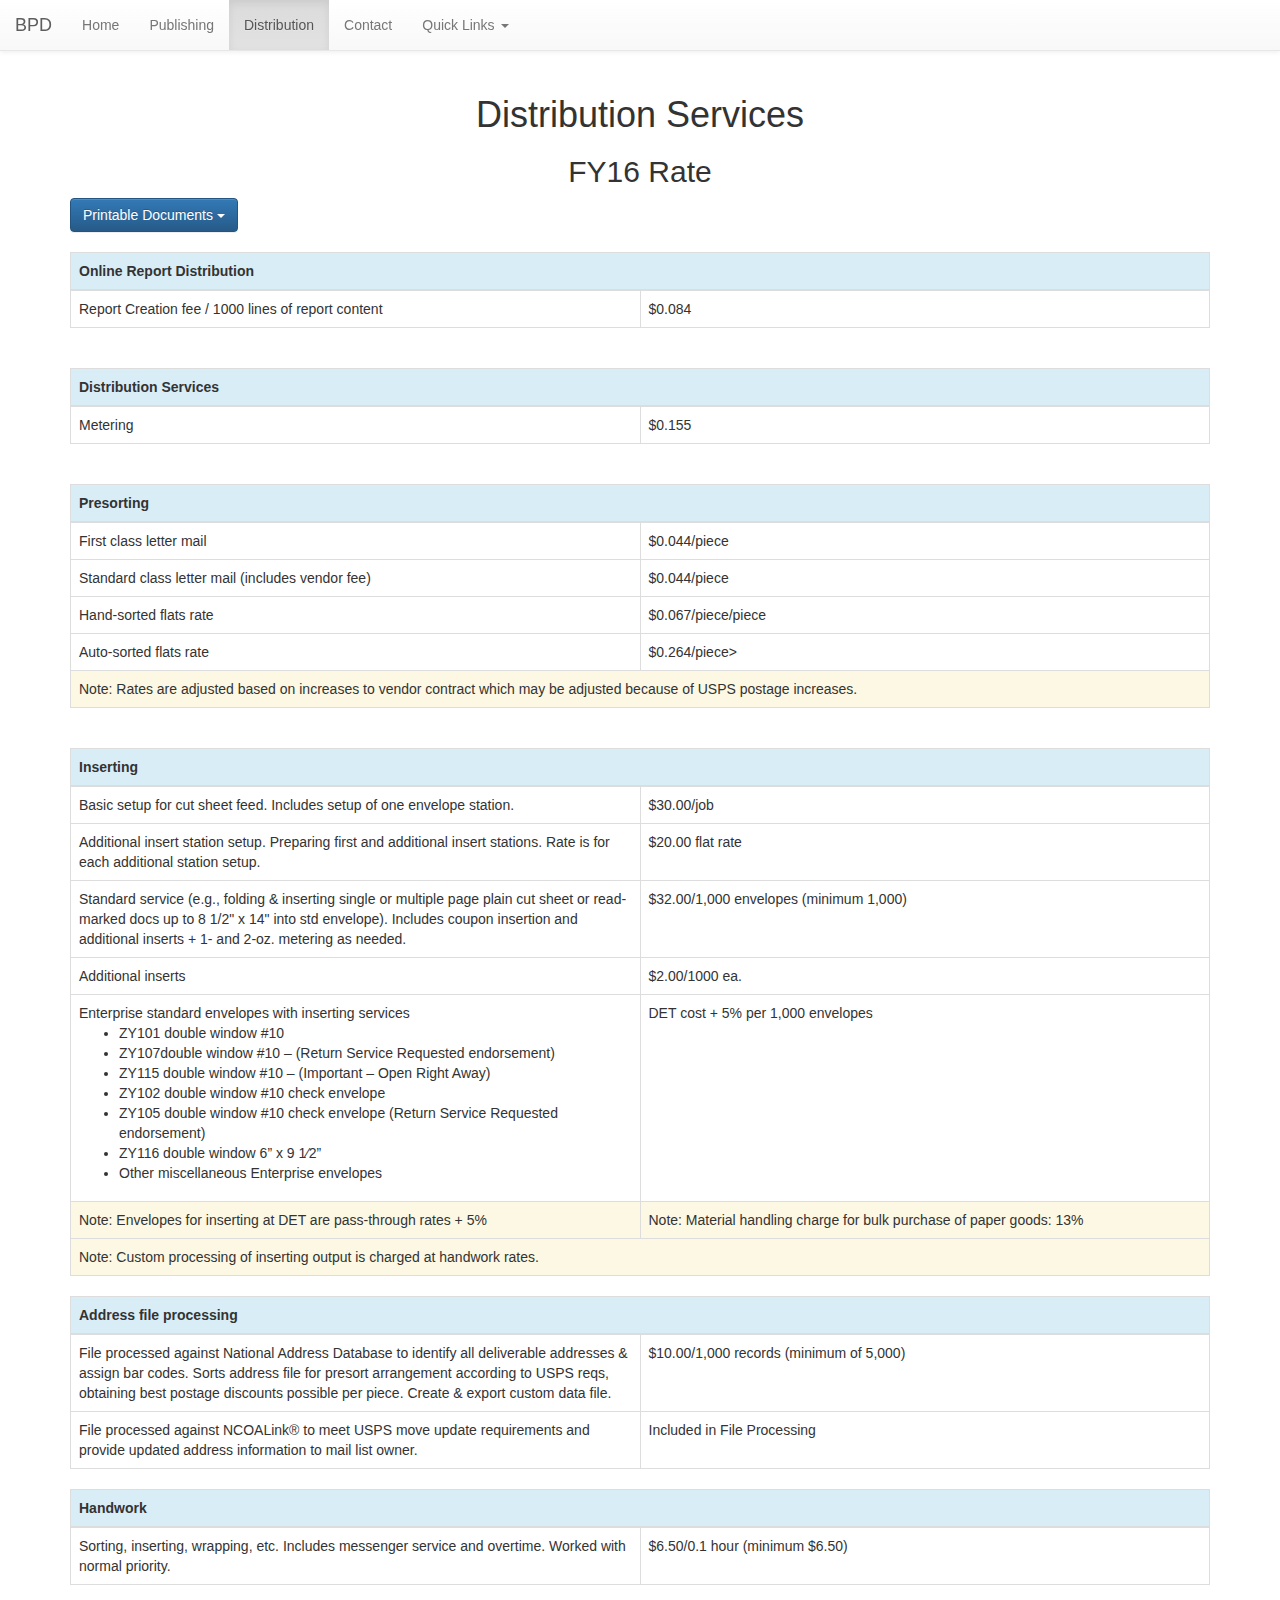
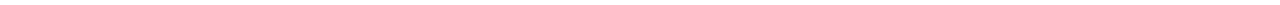
<file: webSites/distributionPricing.html>
﻿<!doctype html>

<html lang="en">
	<head>
	  <meta charset="utf-8">

	  <title>Distribution Services</title>
	  <meta name="description" content="BPD Pricing">

	  <!-- Latest compiled and minified CSS -->
	  <link rel="stylesheet" href="../css/bootstrap.min.css">

	  <!-- Optional theme -->
	  <link rel="stylesheet" href="../css/bootstrap-theme.min.css">

	  <!-- jQuery -->
	  <script src="../js/jquery-1.11.3.js"></script>

	  <!-- Latest compiled and minified JavaScript -->
	  <script src="../js/bootstrap.min.js"></script>

	  <!-- Custom CSS -->
	  <link rel="stylesheet" type="text/css" href="../css/distributionPricing.css">
	  <link rel="stylesheet" type="text/css" href="../css/allPages.css">

	</head>

<body>
  <header>
    <nav class="navbar navbar-default navbar-fixed-top">
      <div class="container-fluid">
        <!-- Brand and toggle get grouped for better mobile display -->
        <div class="navbar-header">
          <button type="button" class="navbar-toggle collapsed" data-toggle="collapse" 
          	data-target="#bs-example-navbar-collapse-1" aria-expanded="false">
            <span class="sr-only">Toggle navigation</span>
            <span class="icon-bar"></span>
            <span class="icon-bar"></span>
            <span class="icon-bar"></span>
          </button>
          <a class="navbar-brand" href="index.html" >BPD</a>
        </div>

        <!-- Collect the nav links, forms, and other content for toggling -->
        <div class="collapse navbar-collapse" id="bs-example-navbar-collapse-1">
          <ul class="nav navbar-nav">
            <li class="headNav"><a href="index.html" title="Home">Home<span class="sr-only">(current)</span></a></li>
            <li class="headNav"><a href="publishingHome.html" title="Publishing">Publishing<span class="sr-only">(current)</span></a></li>
            <li class="active headNav"><a href="distributionHome.html" title="Distribution">Distribution</a></li>
            <li class="headNav"><a href="contact.html" title="Contact">Contact<span class="sr-only"></span></a></li>
          </ul>

          <ul class="nav navbar-nav navbar-left">
            <li>
              <li class="dropdown">
                <a href="#" class="dropdown-toggle" data-toggle="dropdown" role="button" 
                aria-haspopup="true" aria-expanded="false">
                	Quick Links <span class="caret"></span>
                </a>
                <ul class="dropdown-menu">
                    <li><a href="distributionPricing.html">Distribution Services</a></li>
                    <li><a href="publishingPricing.html">Publishing Services</a></li>
                  <li><a href="ipmCompleted.html">Job Queues</a></li>
                </ul>
              </li>
          </ul>
        </div><!-- /.navbar-collapse -->
      </div><!-- /.container-fluid -->
    </nav>
  </header>

<h1 class="text-center">Distribution Services</h1>
  <h2 class="text-center">FY16 Rate</h2>
  
  <div class="container">
	  <div class="row">

		  <div id="downloadButton" class="dropdown col-xs-2">
			  <button class="btn btn-primary dropdown-toggle" type="button" id="dropdownMenu1"
			          data-toggle="dropdown" aria-expanded="true">
				  Printable Documents
				  <span class="caret"></span>
			  </button>
			  <ul class="dropdown-menu" role="menu" aria-labelledby="dropdownMenu1">
				  <li role="presentation"><a role="menuitem" tabindex="-1"
				                             href="../documents/distributionPricing.pdf">PDF</a></li>
			  </ul>
		  </div>
	  </div>
  </div>
  <br>

  <!--distribution-->
  <div class="container">
	  <table class="table-hover table table-bordered">
		  <thead>
		    <tr><th class="info" colspan="2">Online Report Distribution</th></tr>
		  </thead>
		  <tbody>
			  <tr>
				  <td class="col1">Report Creation fee / 1000 lines of report content</td>
				  <td class="col2">$0.084</td>
			  </tr>
		  </tbody>
	  </table>
  </div>

	<br>

	  <!--metering-->
  <div class="container">
	  <table class="table-hover table table-bordered">
		  <thead>
		    <tr><th class="info" colspan="2">Distribution Services</th></tr>
		  </thead>
		  <tbody>
			  <tr>
				  <td class="col1">Metering</td>
				  <td class="col2">$0.155</td>
			  </tr>
		  </tbody>
	  </table>
  </div>

    <br>

	  <!--presorting-->
	  <div class="container">
		  <table class="table-hover table table-bordered">
			  <thead>
			    <tr><th class="info" colspan="2">Presorting</th></tr>
			  </thead>
			  <tbody>
				  <tr>
					  <td class="col1">First class letter mail</td>
					  <td class="col2">$0.044/piece</td>
				  </tr>
				  <tr>
					  <td class="col1">Standard class letter mail (includes vendor fee)</td>
					  <td class="col2">$0.044/piece</td>
				  </tr>
				  <tr>
					  <td class="col1">Hand-sorted flats rate</td>
					  <td class="col2">$0.067/piece/piece</td>
				  </tr>
				  <tr>
					  <td class="col1">Auto-sorted flats rate</td>
					  <td class="col2">$0.264/piece>
				  </tr>
				  <tr>
					  <td class="warning" colspan="2">Note: Rates are adjusted based on
						  increases to vendor contract which may be adjusted because of USPS
						  postage increases.
					  </td>
				  </tr>
			  </tbody>
		  </table>
	  </div>

	  <br>

		<div class="container">
			<table class="table table-hover table-bordered">
				<thead>
					<tr>
						<th class="info" colspan="2">Inserting</th>
					</tr>
				</thead>
				<tbody>
					<tr>
						<td class="col1">Basic setup for cut sheet feed. Includes setup of one envelope station.</td>
						<td class="col2">$30.00/job</td>
					</tr>
					<tr>
						<td class="col1">
							Additional insert station setup. Preparing first and additional
							insert stations. Rate is for each additional station setup.
						</td>
						<td class="col2">$20.00 flat rate</td>
					</tr>
					<tr>
						<td class="col1">
							Standard service (e.g., folding & inserting single or multiple page
							plain cut sheet or read-marked docs up to 8 1/2" x 14" into std
							envelope). Includes coupon insertion and additional inserts + 1- and
							2-oz. metering as needed.
						</td>
						<td class="col2">$32.00/1,000 envelopes (minimum 1,000)</td>
					</tr>
					<tr>
						<td class="col1">Additional inserts</td>
						<td class="col2">$2.00/1000 ea.</td>
					</tr>
					<tr>
						<td class="col1">
							Enterprise standard envelopes with inserting services
							<ul>
								<li>ZY101 double window #10</li>
								<li>ZY107double window #10 – (Return Service Requested endorsement)</li>
								<li>ZY115 double window #10 – (Important – Open Right Away)</li>
								<li>ZY102 double window #10 check envelope</li>
								<li>ZY105 double window #10 check envelope (Return Service Requested endorsement)</li>
								<li> ZY116 double window 6” x 9 1⁄2”</li>
								<li>Other miscellaneous Enterprise envelopes</li>
							</ul>
						</td>
						<td class="col2">DET cost + 5% per 1,000 envelopes</td>
					</tr>
					<tr class="warning">
						<td class="col1">Note: Envelopes for inserting at DET are pass-through rates + 5%</td>
						<td class="col2">Note: Material handling charge for bulk purchase of paper goods:
							13%</td>
					</tr>
					<tr>
						<td class="warning col1" colspan="2">Note: Custom processing of inserting
							output is charged at handwork
							rates.
						</td>
					</tr>
				</tbody>
			</table>

			<table class="table table-hover table-bordered">
				<thead>
					<tr>
						<th class="info" colspan="2">Address file processing</th>
					</tr>
				</thead>
				<tbody>
					<tr>
						<td class="col1">
							File processed against National Address Database to identify all
							deliverable addresses & assign bar codes. Sorts address file for
							presort arrangement according to USPS reqs, obtaining best postage
							discounts possible per piece. Create & export custom data file.
						</td>
						<td class="col2">$10.00/1,000 records (minimum of 5,000)</td>
					</tr>
					<tr>
						<td class="col1">
							File processed against NCOALink® to meet USPS move update
							requirements and provide updated address information to mail list
							owner.
						</td>
						<td class="col2">Included in File Processing</td>
					</tr>
				</tbody>
			</table>

			<table class="table table-hover table-bordered">
				<thead>
					<tr>
						<th class="info" colspan="2">Handwork</th>
					</tr>
				</thead>
				<tbody>
					<tr>
						<td class="col1">
							Sorting, inserting, wrapping, etc. Includes messenger service and
							overtime. Worked with normal priority.
						</td>
						<td class="col2">$6.50/0.1 hour (minimum $6.50)</td>
					</tr>
				</tbody>
			</table>
		</div>
</body>
</html>
</file>
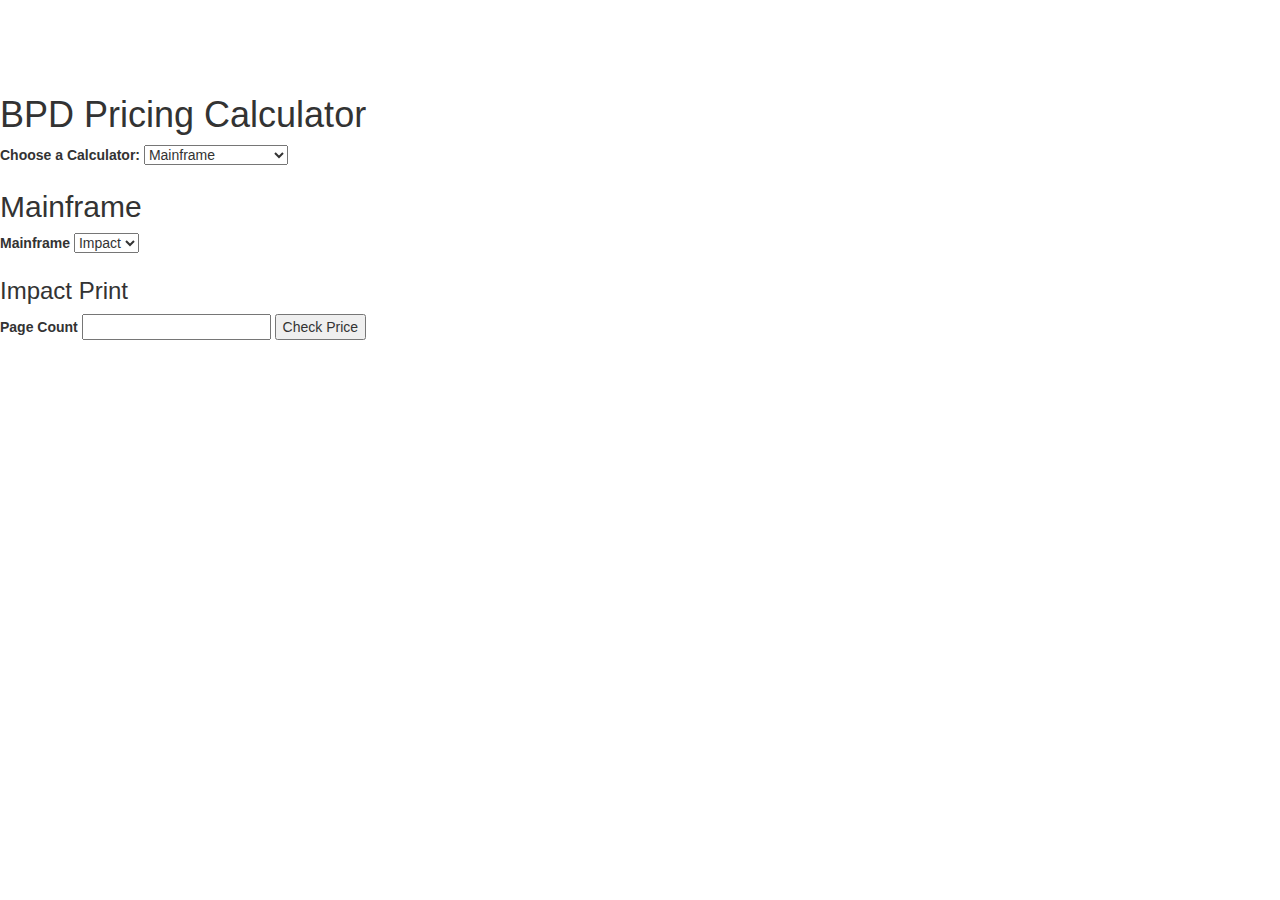
<file: webSites/pricingCalculator.html>
<!doctype html>

<html lang="en">
<head>
  <meta charset="utf-8">

  <title>BPD Pricing Calculator</title>
  <meta name="description" content="BPD Pricing">

  <!-- Latest compiled and minified CSS -->
  <link rel="stylesheet" href="../css/bootstrap.min.css">

  <!-- Optional theme -->
  <link rel="stylesheet" href="../css/bootstrap-theme.min.css">

  <!-- jQuery Script -->
  <script src="../js/jquery-1.11.3.js"></script>

  <!-- Latest compiled and minified JavaScript -->
  <script src="../js/bootstrap.min.js"></script>

  <!-- Custom CSS -->
  <link rel="stylesheet" type="text/css" href="../css/allPages.css">

</head>

<body>
  <h1>BPD Pricing Calculator</h1>
  <label for="selectMe">Choose a Calculator:</label>
  <select id="selectMe">
    <option value="mainframe">Mainframe</option>
    <option value="network">Network</option>
    <option value="digital">Digital Color</option>
    <option value="largeFormat">Large Format Color</option>
    <option value="graphicDesign">Graphic Design</option>
    <option value="inkJet">Ink Jet</option>
    <option value="tabbing">Tabbing</option>
    <option value="other">Other Services</option>
  </select>

  <div id="mainframe" class="main">
    <form name="mainframeForm" id="mainframeForm">
          <h2>Mainframe</h2>
      <label for="mainframeSelect">Mainframe</label>
          <select id="mainframeSelect">
            <option value="impactDiv">Impact</option>
            <option value="laserDiv">Laser</option>
          </select>
      
            <div id="impactDiv" class="mainframeSub">
            <h3>Impact Print</h3>
              <label for="impactPageInput">Page Count</label>
              <input type="number" name="impactPageInput" id="impactPageInput">
              <button type="button" onclick="return mainframeImpactCalc()">Check Price</button>
            </div>
      
            <div id="laserDiv" class="mainframeSub">
              <h3>Laser Print</h3>
              <label for="laserPageInput">Page Count</label>
              <input type="number" name="laserPageInput" id="laserPageInput">
              <button type="button" onclick="return mainframeLaserCalc()">Check Price</button>
          </div>
    </form>
  </div>

  <div id="network" class="main">
    <form name="network" id="networkForm">
      <h2>Network</h2>
      <label for="networkSelect">Network</label>
      <select id="networkSelect">
        <option value="81">8.5 x 11</option>
        <option value="82">11 x 17</option>
      </select>
      <div>
        <label for="simplex">Side One</label>
        <input id="simplex" type="number">
        <label for="sideTwo">Side Two</label>
        <input id="sideTwo" type="number">
        <button type="button" onclick="return networkCalc()">Check Price</button>
      </div>
    </form>
  </div>

  <div id="digital" class="main">digital
  </div>

  <div id="largeFormat" class="main">largeFormat
  </div>

  <div id="graphicDesign" class="main">graphicDesign
  </div>

  <div id="inkJet" class="main">inkJet
  </div>

  <div id="tabbing" class="main">tabbing
  </div>

  <div id="other" class="main">other
  </div>

  <div id="outputDiv"></div>

  <script type="text/javascript">

    function mainframeImpactCalc() {

      var BASE_PRICE = 4;
      var PAGE_PRICE = .3;

      var impact = $('#impactPageInput').val();
      var priceCalculation;

      if (impact >= 1 && impact <= 13) {
        priceCalculation = BASE_PRICE;
      } else if (impact >= 14) {
        priceCalculation = impact * PAGE_PRICE;
      }

      output(priceCalculation);
    }

    function mainframeLaserCalc() {

      var BASE_PRICE = 2.08;
      var PAGE_PRICE = .032;

      var laser = $('#laserPageInput').val();
      var priceCalculation;

      if (laser >= 1 && laser <= 65) {
        priceCalculation = BASE_PRICE;
      } else if (laser >= 66) {
        priceCalculation = PAGE_PRICE * laser;
      }

      output(priceCalculation);

    }

    function networkCalc(){
      var SIMPLEX_81 = .035;
      var SIDE_TWO_81 = .033;
      var SIMPLEX_82 = .052;
      var SIDE_TWO_82 = .049;

      var priceCalculation = 0;
      var paperSize = $('#networkSelect').val();
      var simplexPages = $('#simplex').val();
      var sideTwoPages = $('#sideTwo').val();

      if (paperSize === 81) {
	      priceCalculation = (SIMPLEX_81 * simplexPages) + (SIDE_TWO_81 * sideTwoPages);
      } else if (paperSize === 82) {
				priceCalculation = (SIMPLEX_82 * simplexPages) + (SIDE_TWO_82 * sideTwoPages);
      }

      output(priceCalculation);
    }

    function output(priceCalculation) {
      $('#outputDiv').html("<h1>Cost: " + "$" + priceCalculation.toFixed(2) + "<h1>");
      $('this').fadeIn(150);
    }

    $(document).ready(function () {

      $('.mainframeSub').hide();
      $('#impactDiv').fadeIn(150);

      $('#mainframeSelect').change(function () {
        $('.mainframeSub').hide();
        $('#outputDiv').hide();
        $('#'+$(this).val()).fadeIn(150);
      })

      $('.main').hide();
      $('#mainframe').show();

      $('#selectMe').change(function () {
        $('.main').hide();
        $('#outputDiv').hide();
        $('#'+ $(this).val()).fadeIn(150);
      })
    });

  </script>

</body>
</html>
</file>
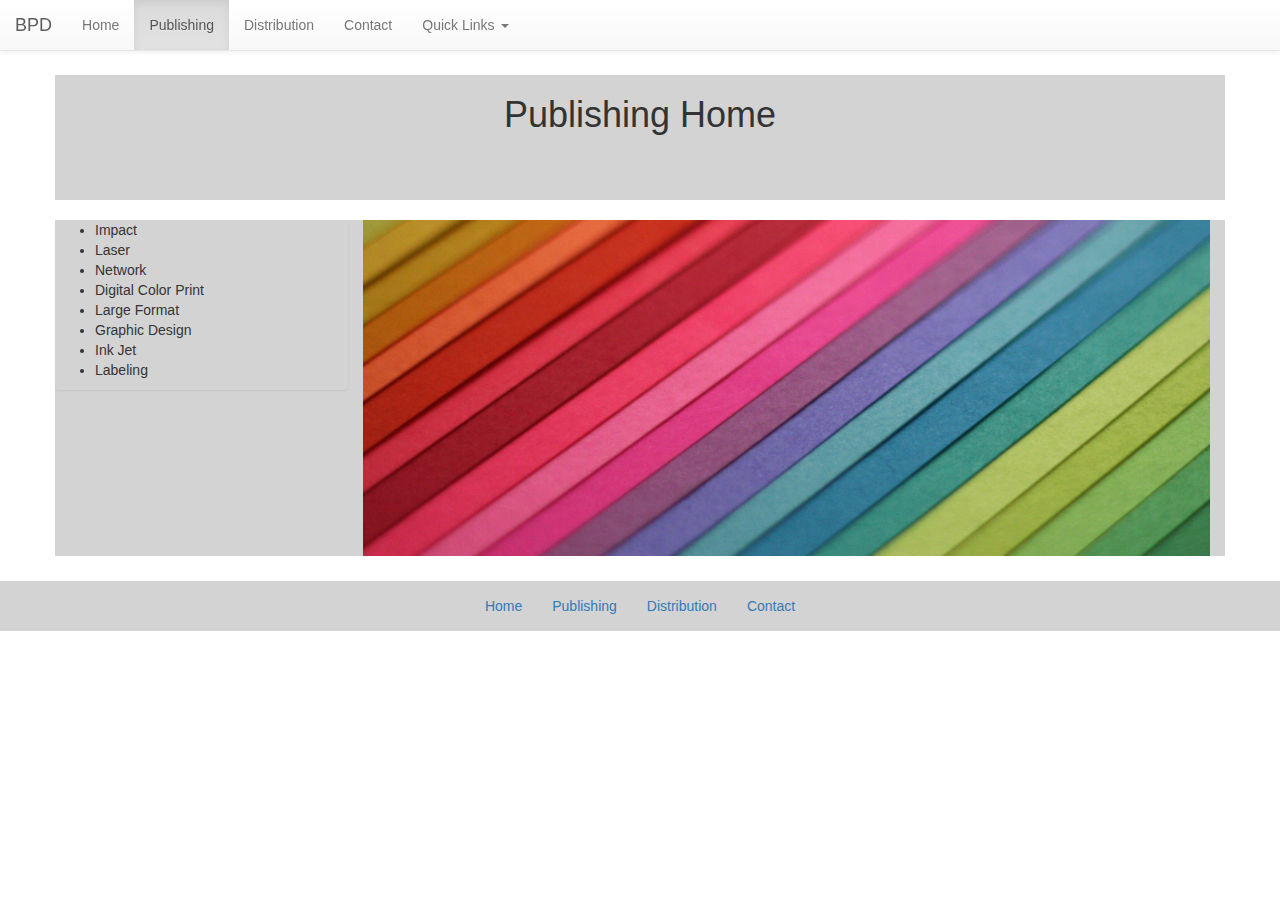
<file: webSites/publishingHome.html>
<!DOCTYPE html>
<html>

  <head>

    <meta charset=utf-8 />
    <meta name="description" content="description">
     
    <title>Publishing</title>

    <!-- CSS -->

    <!-- Latest compiled and minified CSS -->
    <link rel="stylesheet" href="../css/bootstrap.min.css">
    <!-- Optional theme -->
    <link rel="stylesheet" href="../css/bootstrap-theme.min.css">
    <!-- Custom CSS -->
    <link rel="stylesheet" type="text/css" href="../css/allPages.css">
    <link rel="stylesheet" type="text/css" href="../css/publishingHome.css">

    <!-- JavaScript -->

    <!-- footer builder -->
    <script src="../js/footer.js"></script>
    <!-- Local jQuery scripts -->
    <script src="../js/jquery-1.11.3.js"></script>
    <script src="../js/jquery-ui.js"></script>
    <!-- Latest compiled and minified JavaScript -->
    <script src="../js/bootstrap.min.js"></script>
   
  </head>
   
  <body>

    <header>
      <nav class="navbar navbar-default navbar-fixed-top">
        <div class="container-fluid">

          <!-- Brand and toggle get grouped for better mobile display -->
          <div class="navbar-header">
            <button type="button" class="navbar-toggle collapsed" data-toggle="collapse" 
              data-target="#bs-example-navbar-collapse-1" aria-expanded="false">
              <span class="sr-only">Toggle navigation</span>
              <span class="icon-bar"></span>
              <span class="icon-bar"></span>
              <span class="icon-bar"></span>
            </button>
            <a class="navbar-brand" href="index.html" >BPD</a>
          </div>

          <!-- Collect the nav links, forms, and other content for toggling -->
          <div class="collapse navbar-collapse" id="bs-example-navbar-collapse-1">
            <ul class="nav navbar-nav">
              <li class="headNav"><a href="index.html" title="Home">Home<span class="sr-only">(current)</span></a></li>
              <li class="active headNav"><a href="publishingHome.html" title="Publishing">Publishing<span class="sr-only">(current)</span></a></li>
              <li class="headNav"><a href="distributionHome.html" title="Distribution">Distribution</a></li>
              <li class="headNav"><a href="contact.html" title="Contact">Contact<span class="sr-only"></span></a></li>
            </ul>

            <ul class="nav navbar-nav navbar-left">
              <li class="dropdown">
                <a href="#" class="dropdown-toggle" data-toggle="dropdown" role="button" 
                aria-haspopup="true" aria-expanded="false">
                  Quick Links <span class="caret"></span>
                </a>
                <ul class="dropdown-menu">
                    <li><a href="distributionPricing.html">Distribution Services</a></li>
                    <li><a href="publishingPricing.html">Publishing Services</a></li>
                  <li><a href="ipmCompleted.html">Job Queues</a></li>
                </ul>
              </li>
            </ul>
          </div><!-- /.navbar-collapse -->
        </div><!-- /.container-fluid -->
      </nav>
    </header>

    <div class="grayBack container grayBackBanner">
      <h1 class="text-center">Publishing Home</h1>
    </div>
    <br>
      <!--<div id="myCarousel" class="carousel slide" data-ride="carousel">-->

        <!--&lt;!&ndash; Indicators &ndash;&gt;-->
        <!--<ol class="carousel-indicators">-->
          <!--<li data-target="#myCarousel" data-slide-to="0" class="active"></li>-->
          <!--<li data-target="#myCarousel" data-slide-to="1"></li>-->
          <!--<li data-target="#myCarousel" data-slide-to="2"></li>-->
          <!--<li data-target="#myCarousel" data-slide-to="3"></li>-->
        <!--</ol>-->

        <!--&lt;!&ndash; Wrapper for slides &ndash;&gt;-->
        <!--<div class="carousel-inner" role="listbox">-->
          <!--<div class="item active">-->
            <!--<img src="../images/building/farm100x35.jpg" alt="One">-->
            <!--<div class="carousel-caption">-->
              <!--<h2>Farmland</h2>-->
            <!--</div>-->
          <!--</div>-->

          <!--<div class="item">-->
            <!--<img src="../images/building/farmTwo100x35.jpg" alt="Two">-->
            <!--<div class="carousel-caption">-->
              <!--<h2>Homstead</h2>-->
            <!--</div>-->
          <!--</div>-->

          <!--<div class="item">-->
            <!--<img src="../images/building/stateBarMap100x35.jpg" alt="Three">-->
            <!--<div class="carousel-caption">-->
              <!--<h2>Wisconsin Bars &amp; Pubs</h2>-->
            <!--</div>-->
          <!--</div>-->

          <!--<div class="item">-->
            <!--<img src="../images/nativeWi100x35.jpg" alt="Four">-->
            <!--<div class="carousel-caption">-->
              <!--<h2>Native Nations of Wisconsin</h2>-->
            <!--</div>-->
          <!--</div>-->

        <!--&lt;!&ndash; Left and right controls &ndash;&gt;-->
        <!--<a class="left carousel-control" href="#myCarousel" role="button" data-slide="prev">-->
          <!--<span class="glyphicon glyphicon-chevron-left" aria-hidden="true"></span>-->
          <!--<span class="sr-only">Previous</span>-->
        <!--</a>-->

        <!--<a class="right carousel-control" href="#myCarousel" role="button" data-slide="next">-->
          <!--<span class="glyphicon glyphicon-chevron-right" aria-hidden="true"></span>-->
          <!--<span class="sr-only">Next</span>-->
        <!--</a>-->
      <!--</div>-->
    <!--</div>-->

    <section class="">
      <div class="container grayBack">
        <div class="row">
          <div class="col-sm-3 sideDiv list-group hidden-xs">
            <ul class="bigger">
              <li>Impact</li>
              <li>Laser</li>
              <li>Network</li>
              <li>Digital Color Print</li>
              <li>Large Format</li>
              <li>Graphic Design</li>
              <li>Ink Jet</li>
              <li>Labeling</li>
            </ul>
          </div>
          <img class="col-sm-9 hidden-xs" src="../images/coloredPaper2327×922.jpg">
        </div>
        
        <div class="col-xs-5 col-xs-offset-1 hidden-lg hidden-md hidden-sm">
          <ul>
            <li>Impact</li>
            <li>Laser</li>
            <li>Network</li>
            <li>Digital Color Print</li>
          </ul>
        </div>

        <div class="col-xs-5 col-xs-offset-1 hidden-lg hidden-md hidden-sm">
          <ul>
            <li>Large Format</li>
            <li>Graphic Design</li>
            <li>Ink Jet</li>
            <li>Labeling</li>
          </ul>
        </div>
      </div>
    </section>

    <footer>
      <nav class="footNav text-center"></nav>
    </footer>

    <script>

      $(function(){
        buildFooterNav();
      });

    </script>

  </body>
</html>
</file>
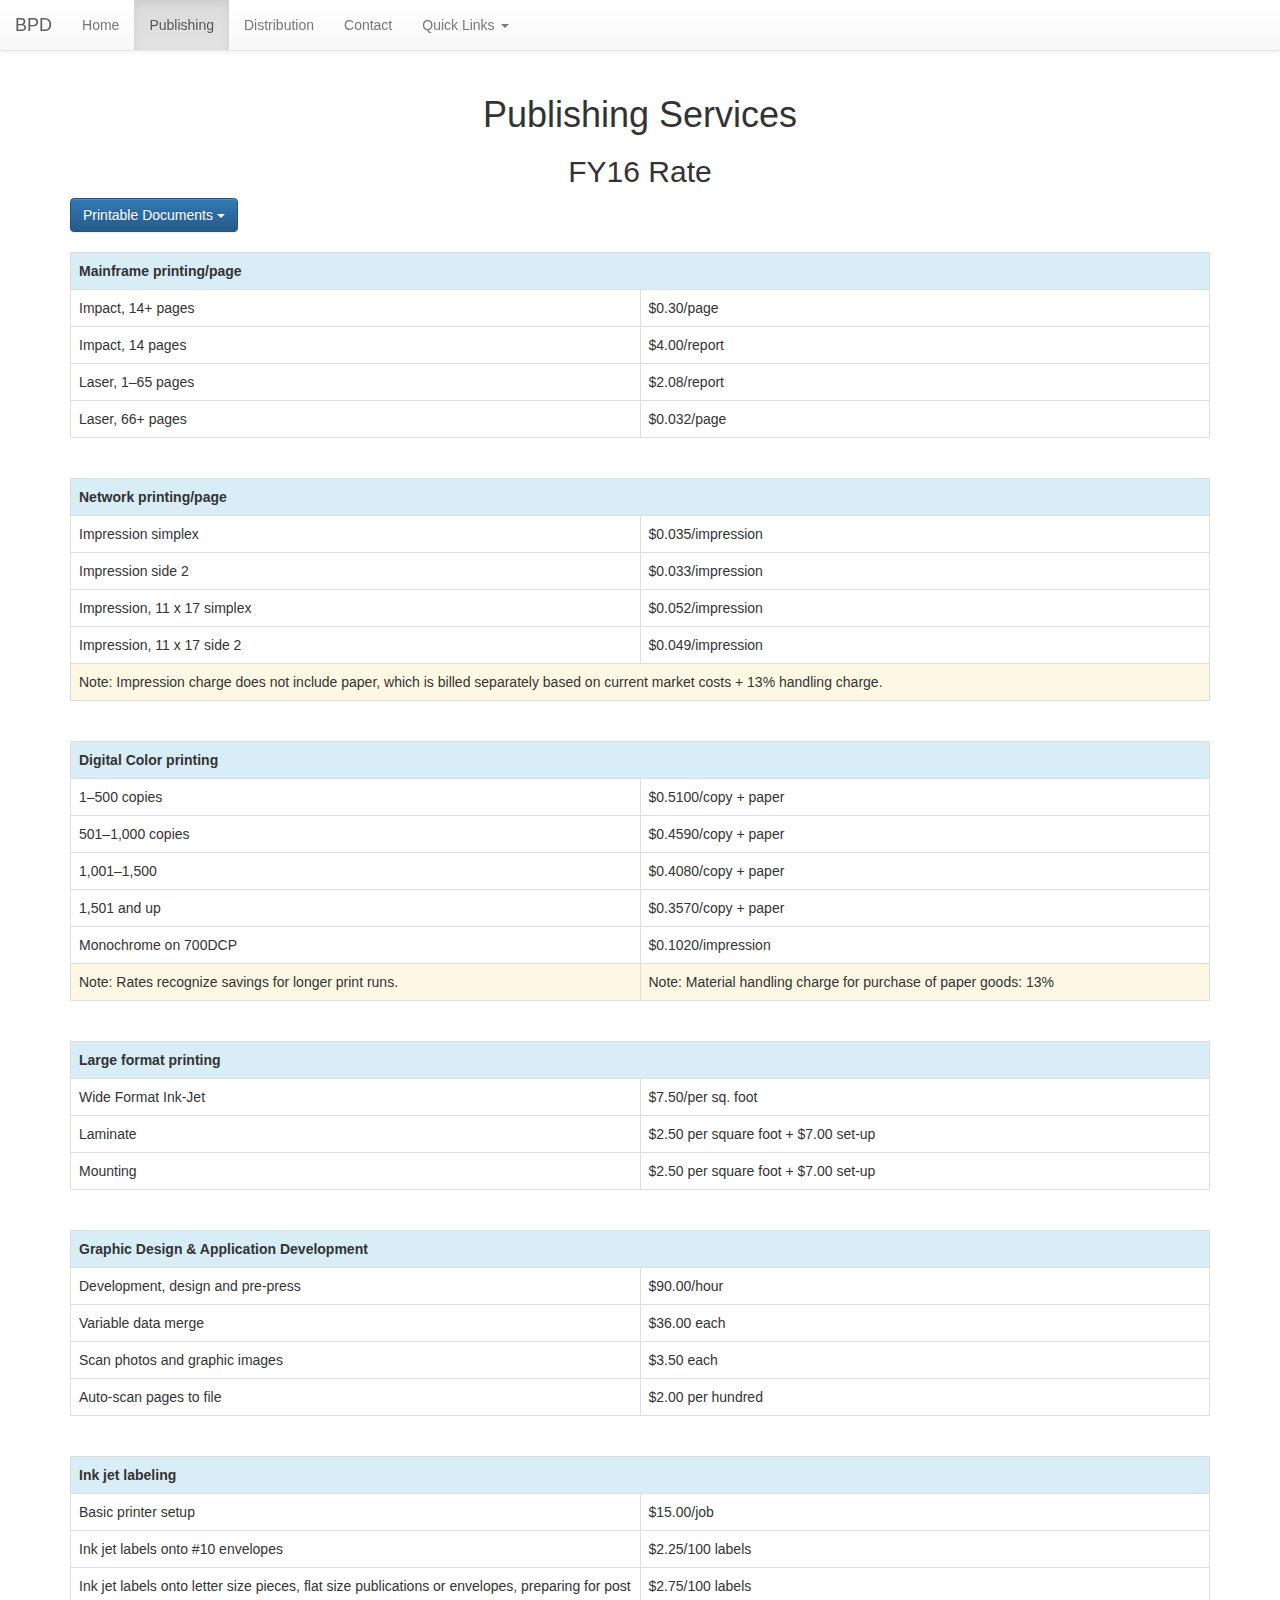
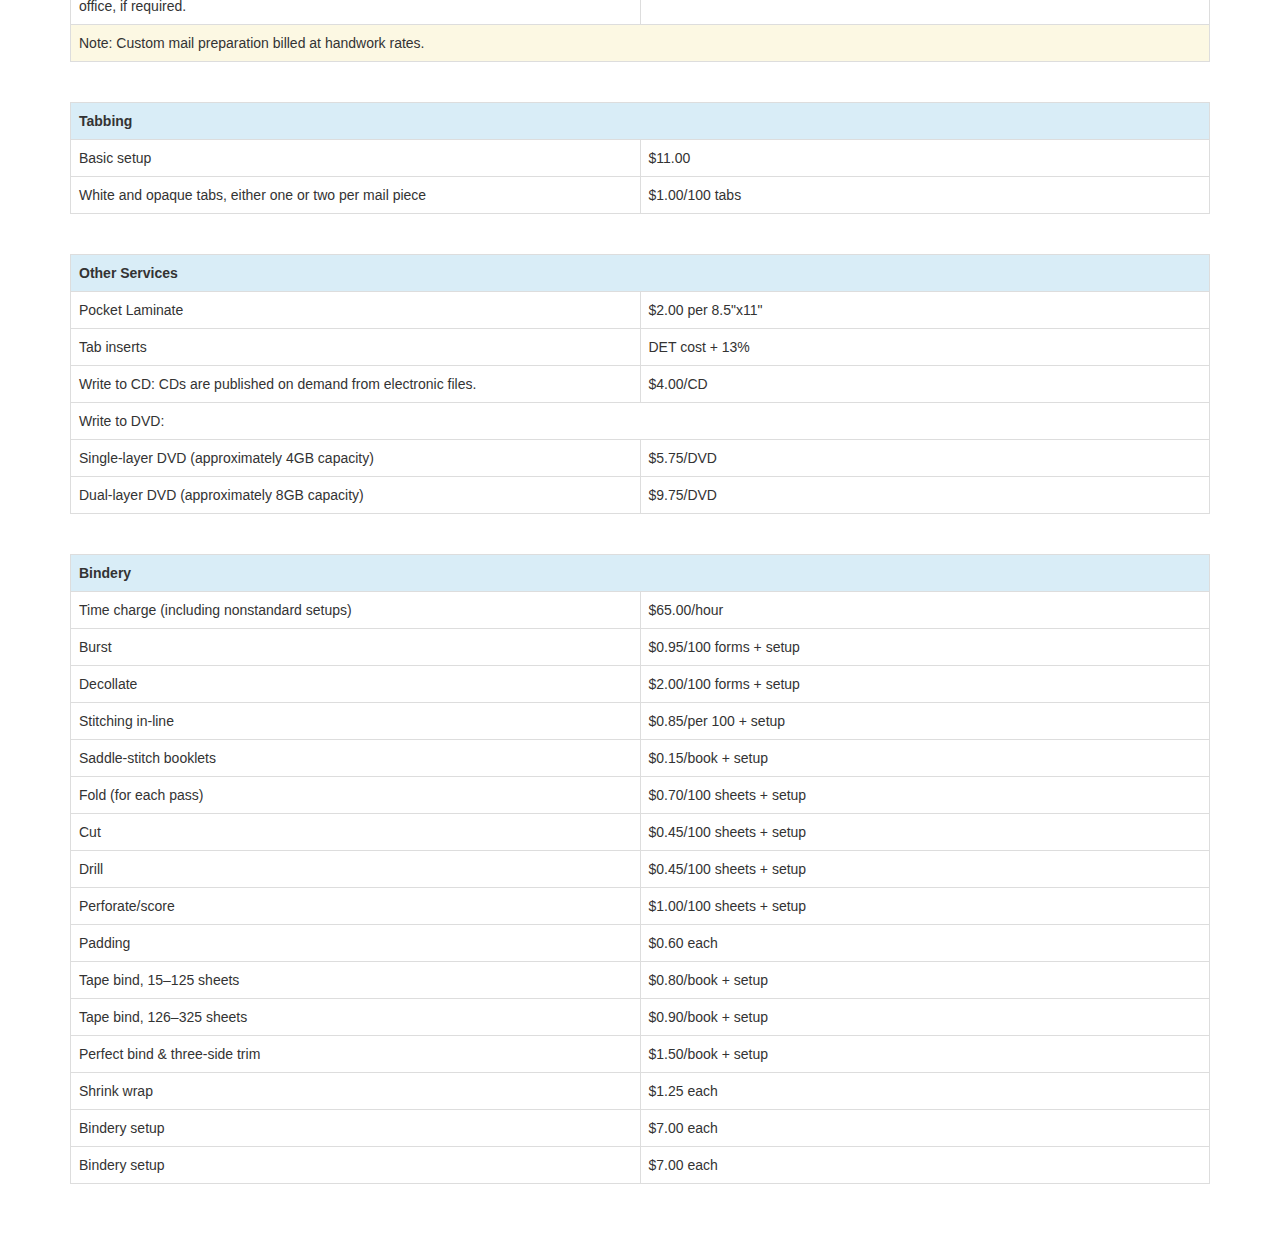
<file: webSites/publishingPricing.html>
﻿<!doctype html>

<html lang="en">
<head>
  <meta charset="utf-8">

  <title>Publishing Services</title>
  <meta name="description" content="BPD Pricing">

  <!-- Latest compiled and minified CSS -->
  <link rel="stylesheet" href="../css/bootstrap.min.css">

  <!-- Optional theme -->
  <link rel="stylesheet" href="../css/bootstrap-theme.min.css">

  <!-- jQuery -->
  <script src="../js/jquery-1.11.3.js"></script>

  <!-- Latest compiled and minified JavaScript -->
  <script src="../js/bootstrap.min.js"></script>

  <!-- Custom CSS -->
  <link rel="stylesheet" type="text/css" href="../css/publishingPricing.css">
  <link rel="stylesheet" type="text/css" href="../css/allPages.css">

</head>

<body>
      <header>
        <nav class="navbar navbar-default navbar-fixed-top">
          <div class="container-fluid">
            <!-- Brand and toggle get grouped for better mobile display -->
            <div class="navbar-header">
              <button type="button" class="navbar-toggle collapsed" data-toggle="collapse" data-target="#bs-example-navbar-collapse-1" aria-expanded="false">
                <span class="sr-only">Toggle navigation</span>
                <span class="icon-bar"></span>
                <span class="icon-bar"></span>
                <span class="icon-bar"></span>
              </button>
              <a class="navbar-brand" href="index.html">BPD</a>
            </div>

            <!-- Collect the nav links, forms, and other content for toggling -->
            <div class="collapse navbar-collapse" id="bs-example-navbar-collapse-1">
              <ul class="nav navbar-nav">
                <li><a href="index.html">Home<span class="sr-only">(current)</span></a></li>
                <li class="active"><a href="publishingHome.html">Publishing<span class="sr-only">(current)</span></a></li>
                <li><a href="distributionHome.html">Distribution</a></li>
                <li><a href="contact.html">Contact</a></li>
              </ul>

              <ul class="nav navbar-nav navbar-left">
                <li>
                <li class="dropdown">
                  <a href="#" class="dropdown-toggle" data-toggle="dropdown" role="button"
                     aria-haspopup="true" aria-expanded="false">
                    Quick Links <span class="caret"></span>
                  </a>
                  <ul class="dropdown-menu">
                    <li><a href="distributionPricing.html">Distribution Services</a></li>
                    <li><a href="publishingPricing.html">Publishing Services</a></li>
                    <li><a href="ipmCompleted.html">Job Queues</a></li>
                  </ul>
                </li>
              </ul>
            </div><!-- /.navbar-collapse -->
          </div><!-- /.container-fluid -->
        </nav>
      </header>
  <h1 class="text-center">Publishing Services</h1>
      <h2 class="text-center">FY16 Rate</h2>

  <div class="container">
    <div class="row">

      <div id="downloadButton" class="dropdown col-xs-2">
        <button class="btn btn-primary dropdown-toggle" type="button" id="dropdownMenu1" data-toggle="dropdown" aria-expanded="true">
          Printable Documents
          <span class="caret"></span>
        </button>
        <ul class="dropdown-menu" role="menu" aria-labelledby="dropdownMenu1">
          <li role="presentation"><a role="menuitem" tabindex="-1" href="../documents/publishingPricing.pdf">PDF</a></li>
          <li role="presentation"><a role="menuitem" tabindex="-1" href="../documents/publishingPricing.doc">MS Word</a></li>
        </ul>
      </div>
    </div>
  </div>

  <br>

  <div class="container">
    <table class="table-hover table table-bordered">
      <tr><th class="info" colspan="2">Mainframe printing/page</th></tr>
      <!--Mainframe-->
      <tr>
        <td class="col1">Impact, 14+ pages</td>
        <td class="col2">$0.30/page</td>
      </tr>
      <tr>
        <td class="col1">Impact, 14 pages</td>
        <td class="col2">$4.00/report</td>
      </tr>
      <tr>
        <td class="col1">Laser, 1–65 pages</td>
        <td class="col2">$2.08/report</td>
      </tr>
      <tr>
        <td class="col1">Laser, 66+ pages</td>
        <td class="col2">$0.032/page</td>
      </tr>
    </table>
    <br>
    <table class="table-hover table table-bordered">
      <!--Network-->
      <tr><th class="info" colspan="2">Network printing/page</th></tr>
      <tr>
        <td class="col1">Impression simplex</td>
        <td class="col2">$0.035/impression</td>
      </tr>
      <tr>
        <td class="col1">Impression side 2</td>
        <td class="col2">$0.033/impression</td>
      </tr>
      <tr>
        <td class="col1">Impression, 11 x 17 simplex</td>
        <td class="col2">$0.052/impression</td>
      </tr>
      <tr>
        <td class="col1">Impression, 11 x 17 side 2</td>
        <td class="col2">$0.049/impression</td>
      </tr>
      <tr>
        <td class="warning" colspan="2">
          Note: Impression charge does not include paper, which is billed separately based on current market costs + 13% handling charge.
        </td>
      </tr>
    </table>

    <br>

    <table class="table-hover table table-bordered">
      <!--Color-->
      <tr><th class="info" colspan="2">Digital Color printing</th></tr>
      <tr>
        <td class="col1">1–500 copies</td>
        <td class="col2">$0.5100/copy + paper</td>
      </tr>
      <tr>
        <td class="col1">501–1,000 copies</td>
        <td class="col2">$0.4590/copy + paper</td>
      </tr>
      <tr>
        <td class="col1">1,001–1,500</td>
        <td class="col2">$0.4080/copy + paper</td>
      </tr>
      <tr>
        <td class="col1">1,501 and up</td>
        <td class="col2">$0.3570/copy + paper</td>
      </tr>
      <tr>
        <td class="col1">Monochrome on 700DCP</td>
        <td class="col2">$0.1020/impression</td>
      </tr>
        <tr>
          <td class="warning col1">
            Note: Rates recognize savings for longer print runs.
          </td>
          <td class="warning col2">
            Note: Material handling charge for purchase of paper goods: 13%
          </td>
        </tr>
    </table>

      <br>

    <table class="table-hover table table-bordered">
      <!--Large Format-->
      <tr><th class="info" colspan="2">Large format printing</th></tr>
      <tr>
        <td class="col1">Wide Format Ink-Jet</td>
        <td class="col2">$7.50/per sq. foot</td>
      </tr>
      <tr>
        <td class="col1">Laminate</td>
        <td class="col2">$2.50 per square foot + $7.00 set-up</td>
      </tr>
      <tr>
        <td class="col1">Mounting</td>
        <td class="col2">$2.50 per square foot + $7.00 set-up</td>
      </tr>
    </table>

    <br>

    <table class="table-hover table table-bordered">
      <!--Graphic Design-->
      <tr><th class="info" colspan="2">Graphic Design &#38; Application Development</th></tr>
      <tr>
        <td class="col1">Development, design and pre-press</td>
        <td class="col2">$90.00/hour</td>
      </tr>
      <tr>
        <td class="col1">Variable data merge</td>
        <td class="col2">$36.00 each</td>
      </tr>
      <tr>
        <td class="col1">Scan photos and graphic images</td>
        <td class="col2">$3.50 each</td>
      </tr>
      <tr>
        <td class="col1">Auto-scan pages to file</td>
        <td class="col2">$2.00 per hundred</td>
      </tr>
    </table>

      <br>

    <table class="table-hover table table-bordered">
      <!-- Ink jet -->
      <tr><th class="info" colspan="2">Ink jet labeling</th></tr>
      <tr>
        <td class="col1">Basic printer setup</td>
        <td class="col2">$15.00/job</td>
      </tr>
      <tr>
        <td class="col1">Ink jet labels onto #10 envelopes</td>
        <td class="col2">$2.25/100 labels</td>
      </tr>
      <tr>
        <td class="col1">Ink jet labels onto letter size pieces, flat size publications or envelopes, preparing for post office, if required. 
        </td>
        <td class="col2">$2.75/100 labels</td>
      </tr>
      <tr>
        <td class="warning" colspan="2">
          Note: Custom mail preparation billed at handwork rates.
        </td>
      </tr>
    </table>

      <br>

    <table class="table-hover table table-bordered">
      <!-- Tabbing -->
      <tr><th class="info" colspan="2">Tabbing</th></tr>
      <tr>
        <td class="col1">Basic setup</td>
        <td class="col2">$11.00</td>
      </tr>
      <tr>
        <td class="col1">White and opaque tabs, either one or two per mail piece</td>
        <td class="col2">$1.00/100 tabs</td>
      </tr>
    </table>

      <br>

    <table class="table-hover table table-bordered">
      <!-- Other -->
      <tr><th class="info" colspan="2">Other Services</th></tr>
      <tr>
        <td class="col1">Pocket Laminate</td>
        <td class="col2">$2.00 per 8.5"x11"</td>
      </tr>
      <tr>
        <td class="col1">Tab inserts</td>
        <td class="col2">DET cost + 13%</td>
      </tr>
      <tr>
        <td class="col1">Write to CD: CDs are published on demand from electronic files.</td>
        <td class="col2">$4.00/CD</td>
      </tr>
      <tr>
        <td colspan="2">Write to DVD:</td>
      </tr>
      <tr>
        <td class="col1">Single-layer DVD (approximately 4GB capacity)</td>
        <td class="col2">$5.75/DVD</td>
      </tr>
      <tr>
        <td class="col1">Dual-layer DVD (approximately 8GB capacity)</td>
        <td class="col2">$9.75/DVD</td>
      </tr>
    </table>

      <br>

    <table class="table-hover table table-bordered">
      <!-- Bindery -->
      <tr><th class="info" colspan="2">Bindery</th></tr>
      <tr>
        <td class="col1">Time charge (including nonstandard setups)</td>
        <td class="col2">$65.00/hour</td>
      </tr>
      <tr>
        <td class="col1">Burst</td>
        <td class="col2">$0.95/100 forms + setup</td>
      </tr>
      <tr>
        <td class="col1">Decollate</td>
        <td class="col2">$2.00/100 forms + setup</td>
      </tr>
      <tr>
        <td class="col1">Stitching in-line</td>
        <td class="col2">$0.85/per 100 + setup</td>
      </tr>
      <tr>
        <td class="col1">Saddle-stitch booklets</td>
        <td class="col2">$0.15/book + setup</td>
      </tr>
      <tr>
        <td class="col1">Fold (for each pass)</td>
        <td class="col2">$0.70/100 sheets + setup</td>
      </tr>
      <tr>
        <td class="col1">Cut</td>
        <td class="col2">$0.45/100 sheets + setup</td>
      </tr>
      <tr>
        <td class="col1">Drill</td>
        <td class="col2">$0.45/100 sheets + setup</td>
      </tr>
      <tr>
        <td class="col1">Perforate/score</td>
        <td class="col2">$1.00/100 sheets + setup</td>
      </tr>
      <tr>
        <td class="col1">Padding</td>
        <td class="col2">$0.60 each</td>
      </tr>
      <tr>
        <td class="col1">Tape bind, 15–125 sheets</td>
        <td class="col2">$0.80/book + setup</td>
      </tr>
      <tr>
        <td class="col1">Tape bind, 126–325 sheets</td>
        <td class="col2">$0.90/book + setup</td>
      </tr>
      <tr>
        <td class="col1">Perfect bind &#38; three-side trim</td>
        <td class="col2">$1.50/book + setup</td>
      </tr>
      <tr>
        <td class="col1">Shrink wrap</td>
        <td class="col2">$1.25 each</td>
      </tr>
      <tr>
        <td class="col1">Bindery setup</td>
        <td class="col2">$7.00 each</td>
      </tr>
      <tr>
        <td class="col1">Bindery setup</td>
        <td class="col2">$7.00 each</td>
      </tr>
    </table>
  </div>

  <footer>
    <p></p>
  </footer>

</body>
</html>
</file>
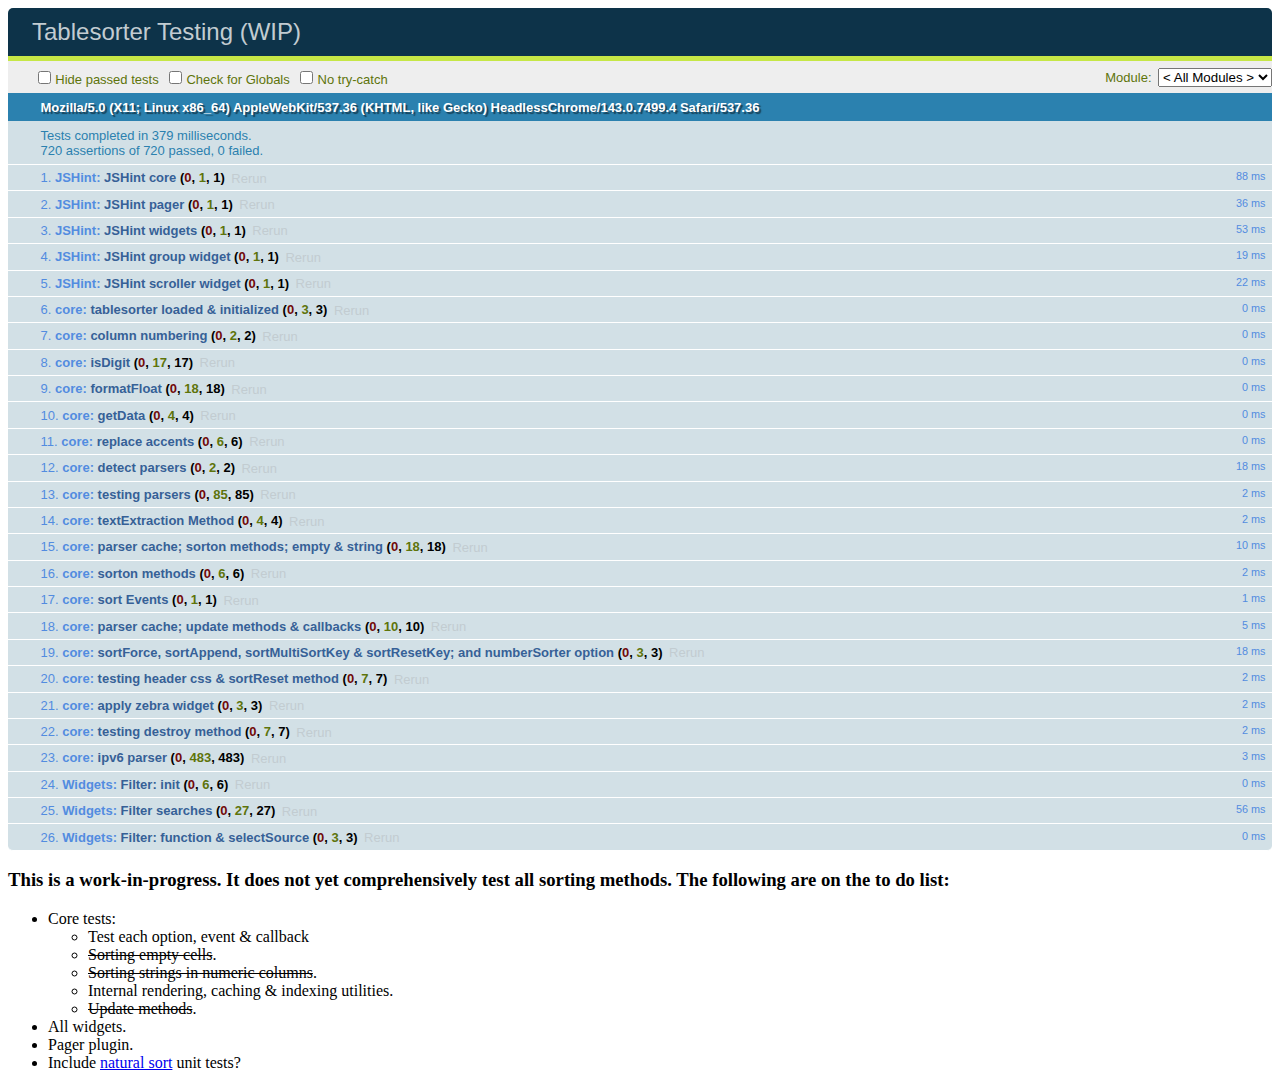
<file: js/Mottie-tablesorter-08bf513/test.html>
<!DOCTYPE html>
<html>
<head>
	<meta charset="utf-8">
	<title>Tablesorter Testing (WIP)</title>
	<link rel="stylesheet" href="testing/qunit-1.14.0.css">
	<link rel="stylesheet" href="testing/testing.css">

	<script src="testing/qunit-1.14.0.js"></script>
	<script src="testing/jshint-2.4.4.js"></script>
	<script src="docs/js/jquery-latest.min.js"></script>
	<script src="js/jquery.tablesorter.js"></script>
	<script src="js/jquery.tablesorter.widgets.js"></script>
	<script src="js/parsers/parser-ipv6.js"></script>
	<script src="js/jquery.metadata.js"></script>
	<script src="testing/testing.js"></script>
	<script src="testing/testing-ipv6.js"></script>
	<script src="testing/testing-widgets.js"></script>

	</head>
	<body>
		<div id="qunit"></div>
		<div id="qunit-fixture"></div>

		<h3>This is a work-in-progress. It does not yet comprehensively test all sorting methods. The following are on the to do list:</h3>
		<ul class="notes">
			<li>Core tests:
				<ul>
					<li>Test each option, event & callback</li>
					<li><del>Sorting empty cells</del>.</li>
					<li><del>Sorting strings in numeric columns</del>.</li>
					<li>Internal rendering, caching &amp; indexing utilities.</li>
					<li><del>Update methods</del>.</li>
				</ul>
			</li>
			<li>All widgets.</li>
			<li>Pager plugin.</li>
			<li>Include <a href="https://github.com/overset/javascript-natural-sort">natural sort</a> unit tests?</li>
		</ul>

		<table id="table1" class="tester" data-text-extraction="basic">
			<thead>
				<tr><th class="{sortValue:'zzz', poe:'nevermore'}">test-head</th><th>num</th></tr>
			</thead>
			<tfoot>
				<tr><th>test-foot</th><th>txt</th></tr>
			</tfoot>
			<tbody>
				<tr><td data-text="test2">ignored</td><td>x2</td></tr>
				<tr><td data-text="test1">ignored</td><td>x3</td></tr>
				<tr><td data-text="test3">ignored</td><td>x1</td></tr>
			</tbody>
			<tbody class="tablesorter-infoOnly">
				<tr><td colspan="3">Info</td></tr>
			</tbody>
			<tbody>
				<tr><td>testB</td><td>x5</td></tr>
				<tr><td>testC</td><td>x4</td></tr>
				<tr><td>testA</td><td>x6</td></tr>
			</tbody>
		</table>

		<table id="table2" class="tester">
			<thead>
				<tr> <!-- all headers set to sorter false; jQuery data > meta > headers option > header class name -->
					<th data-sorter="false" class="{sorter:'digit'} sorter-text">1</th> <!-- jQuery data -->
					<th class="{sorter:false} sorter-text">2</th> <!-- metadata -->
					<th class="sorter-text">3</th> <!-- headers option -->
					<th class="sorter-false">4</th> <!-- class name -->
				</tr>
			</thead>
			<tbody>
				<tr><td>a</td><td>b</td><td>c</td><td>d</td></tr>
				<tr><td>z</td><td>y</td><td>x</td><td>w</td></tr>
			</tbody>
		</table>

		<table id="table3" class="tester" data-text-extraction="x">
			<thead>
				<tr>
					<th>1</th>
					<th>2</th>
					<th>3</th>
					<th>4</th>
				</tr>
			</thead>
			<tbody>
				<tr><td data-text="x43">A43</td><td>-35</td><td>01</td><td>-.1</td></tr>
				<tr><td>A255</td><td>33</td><td>02</td><td>N/A #1</td></tr>
				<tr><td>A33</td><td>2</td><td>03</td><td>N/A #2</td></tr>
				<tr><td>A1</td><td>-5</td><td>04</td><td>-8.4</td></tr>
				<tr><td>A102</td><td>NR</td><td>05</td><td>-2.2</td></tr>
				<tr><td>A10</td><td>-1</td><td>06</td><td>97.4</td></tr>
				<tr><td>A02</td><td>1</td><td>07</td><td>23.6</td></tr>
				<tr><td>A55</td><td>44</td><td></td><td>11.4</td></tr>
				<tr><td>A87</td><td>04</td><td>NR</td><td>5.2</td></tr>
				<tr><td></td><td></td><td>NR</td><td></td></tr>
			</tbody>
		</table>

		<table id="table4" class="tester">
			<thead>
				<tr><th>1</th><th class="te-test">2</th><th>3</th><th>4</th><th>5</th><th>6</th><th class="parser-false">7</th></tr>
			</thead>
			<tbody>
				<tr><td>F01</td><td>x<span>F11</span></td><td>x<span>A21</span></td><td>01</td><td>ZZS</td><td>WA</td><td>x</td></tr>
				<tr><td>F01</td><td>g<span>F11</span></td><td>g<span>A21</span></td><td>02</td><td>ZY</td><td>WB</td><td>x</td></tr>
				<tr><td>F02</td><td>z<span>F12</span></td><td>z<span>A22</span></td><td>03</td><td>ZZ</td><td>WA</td><td>x</td></tr>
				<tr><td>F02</td><td>b<span>F12</span></td><td>b<span>A22</span></td><td>04</td><td>ZZ</td><td>WB</td><td>x</td></tr>
				<tr><td>F02</td><td>d<span>F12</span></td><td>d<span>A23</span></td><td>05</td><td>ZY</td><td>WA</td><td>x</td></tr>
				<tr><td>F02</td><td>f<span>F12</span></td><td>f<span>A23</span></td><td>06</td><td>ZX</td><td>WB</td><td>x</td></tr>
				<tr><td>F02</td><td>h<span>F12</span></td><td>h<span>A23</span></td><td>07</td><td>ZX</td><td>WA</td><td>x</td></tr>
				<tr><td>F02</td><td>a<span>F13</span></td><td>a<span>A23</span></td><td>08</td><td>ZZ</td><td>WB</td><td>x</td></tr>
				<tr><td>F03</td><td>c<span>F13</span></td><td>c<span>A24</span></td><td>09</td><td>ZZ</td><td>WA</td><td>x</td></tr>
				<tr><td>F03</td><td>e<span>F13</span></td><td>e<span>A24</span></td><td>10</td><td>ZZ</td><td>WB</td><td>x</td></tr>
			</tbody>
		</table>

		<!-- empty table -->
		<table id="table5" class="tester">
			<thead>
				<tr><th>1</th></tr>
			</thead>
			<tbody>
			</tbody>
		</table>

		<div id="testblock" class="tester"></div>
		<div id="testblock2" class="tester"></div>

	</body>
</html>
</file>
<file: js/Mottie-tablesorter-08bf513/docs/css/jq.css>
body,div,h1 {font-family:'trebuchet ms', verdana, arial;margin:0;padding:0;}
body {background-color:#fff;color:#333;margin:0;padding:0;}
*, *:before, *:after { -moz-box-sizing: border-box; -webkit-box-sizing: border-box; box-sizing: border-box; }
h1,h2 {font-family: "Helvetica Neue", Helvetica, Arial, sans-serif;margin:0;}
h1 {font-size:large;font-weight:400;}
h2 {color:#333;font-size:small;font-weight:400;}
h3 {color:#444;}
kbd {margin:0px 0.1em; padding:0.1em 0.6em;border-radius: 3px;border: 1px solid rgb(204, 204, 204);color: rgb(51, 51, 51);line-height: 1.4;font-family: Arial,Helvetica,sans-serif;font-size: 10px;display: inline-block;box-shadow: 0px 1px 0px rgba(0,0,0,0.2), inset 0px 0px 0px 2px #ffffff;background-color: rgb(247, 247, 247);-moz-box-shadow: 0 1px 0px rgba(0, 0, 0, 0.2), 0 0 0 2px #ffffff inset;-webkit-box-shadow: 0 1px 0px rgba(0, 0, 0, 0.2), 0 0 0 2px #ffffff inset;-moz-border-radius: 3px;-webkit-border-radius: 3px;text-shadow: 0 1px 0 #fff;}
.demo {width:600px;margin:20px auto;}
.demo h1,.demo h1 a {font-size:120%;text-align:center;text-decoration:none;color:#000;}
.demo p,.center {text-align:center;}
.demo table.tablesorter {font-size:14px;}
table th {vertical-align:top;}
#config th {text-shadow:none;}
table td.info { background: #eee; }
table.info {border:#000 1px solid;border-collapse:collapse;margin:10px 0 0 10px;}
table.tablesorter table.info tbody th,table.tablesorter table.info td {border:#000 1px solid;}
table.tablesorter table.info tbody th {background:#eee;}
table.options {width:100%;}
table.options pre {width:95%;}
table.options .property, .setwidth {width:115px;}
table.options .type {width:100px; }
table.options .defaults {width:160px;}
table.options .examples {width:60px;}
table.compatibility { width: 50%; float: right; font-size: .8em; margin-left: 20px; }
table.compatibility th,table.compatibility td { text-align: center; padding: 2px; }
pre,#display {overflow-x:auto;padding:15px;border:1px solid #ddd;border-left-width:5px;}
pre.lang-js, pre.lang-javascript {border-left-color: #f1bf26;}
pre.lang-html {border-left-color: #ef6328;}
pre.lang-css {border-left-color: #27aae2;}
pre,#display {background-color:#eee;font-size:small;list-style:none;}
pre.prettyprint {padding:5px;}
code {background-color: #e6e6e6; padding: 1px 5px;}
a code {text-decoration:underline;}
pre.normal {background-color:transparent;border:none;border-left-width:0;overflow-x:auto;}
#logo {background:url(images/jq.png);display:block;float:right;height:31px;margin-right:10px;margin-top:10px;width:110px;}
#main {margin:0 20px 20px;padding:0 15px 15px 0;clear:both;}
#content {padding:20px;}
#busy {background-color:#e95555;border:1px ridge #ccc;color:#eee;display:none;padding:3px;position:absolute;right:7px;top:7px;}
#start,#case,.bright {color:#007baa;}
#demo strong {color:#a00;}
hr {height:1px;}
ul {list-style:square;padding-left:20px;}
#banner {margin:20px 20px 5px 20px;padding:0;text-align:left;}
#banner *,.demo h1,.demo h1 em {color:#232121;font-family:Georgia, Palatino, Times New Roman;font-size:30px;font-style:normal;font-weight:400;margin:0;padding:0;}
#banner h1 {display:block;float:left;}
#banner h1 em,.demo h1 em {color:#6cf;}
#banner h2 {float:right;font-size:26px;margin:10px 10px -10px -10px;}
#root #banner h2 { margin-right: 100px; }
#banner h3 {clear:both;display:block;font-size:12px;margin-top:-20px;border-bottom:1px solid #888;}
#banner a {display:block;font-size:14px;margin:5px 0 0;padding:10px 0 0;float:right;}
.github-btn {border:0;overflow:hidden;vertical-align: middle;}
a.external {background-image:url(../img/external.png);background-position:center right;background-repeat:no-repeat;padding-right:12px;}
a.link {background-image:url(../img/link.png);background-position:center right;background-repeat:no-repeat;padding-right:12px;}
form {font-size:10pt;margin-bottom:20px;width:auto;}
form fieldset {padding:10px;text-align:left;width:140px;}
div#main h1 {border-bottom:1px solid #cdcdcd;display:block;padding:4px 0 2px;}
table#tablesorter-demo {margin: 10px 0 0 0;}
table, p.small,.smallcode code {font-size:small;}
p.small {padding-left: 25px;}
.xsmall {font-size:11px;}
p.tip em, div.tip em,.label-info {padding: 2px; background-color: #5bc0de; color: #fff; border-radius: .25em;}
.label { padding: 0.1em 0.6em 0.1em; font-size: 75%; color: #fff; border-radius: .25em; }
span.tip em, .label-success { background-color: #5cb85c; }
.updated .label-success { background-color: #8eCe8e; }
span.tip.old em, .label-default { background-color: #999; }
span.warning { background-color: #f0ad4e; } /* orange */
span.warn em, .label.alert { background-color: #d9534f; } /* red */
.label.warning { background-color: #f0ad4e; }
tr td.lookhere, span.lookhere { background-color: rgba(230,191,153,0.5); }
div.ui-slider .ui-slider-handle { width: 0.8em; height: 0.8em; }
.next-up { padding-top: 10px; font-size: 90%; }
.narrow-block { width: 50%; margin: 50px auto; }
.spacer { height: 800px; }
.halfspacer { height: 400px; }
.right { text-align:right; }
#pager-demo th.remove { width: 20px; } /* pager demo */
#pager-demo button.remove { width: 20px; height: 20px; font-size: 10px; color: #800; }
.box { width: 50%; min-width: 300px; float: left; padding: 1%; }
a.alert { color: #a00; padding: 0; }
span.alert { padding: 1px 3px; }
.hidden { display: none; }
.fade { opacity: 0.5; }
.results { color: red; }
.clear { clear: both; }
.bootstrap_buttons button { margin: 5px 0 0 0; }
#main .ui-accordion-header a { font-size: 14px; }
#main .ui-accordion-content { font-size: 14px; }
.accordion { position: relative; }
.accordion .accordion-link { position: absolute; right: 1%; margin-top: 16px; z-index: 1; width: 12px; height: 12px;}
.accordion .accordion .accordion-link { margin-top: 12px; } /* nested accordion */
.tablesorter .accordion .accordion-link { margin-top: 11px; }
.remark, .error { font-weight: bold; color: red; font-size: 18px; }
table th.nobold { font-weight: normal; }
table th a { text-decoration: underline; color: #000; }
#group .ui-slider,#align .ui-slider { width: 100px; height: 3px; font-size: 0.8em; display: inline-block; margin-left: 10px; }
#group .demo-label,#align .demo-label { display: inline-block; min-width: 120px; }
#align .demo-label { display: inline-block; min-width: 150px; }
@media all and (max-width: 700px) {
 table.compatibility, div.box { float: none; width: 100%; margin: 0; }
}
</file>
<file: js/Mottie-tablesorter-08bf513/css/theme.default.css>
/*************
Default Theme
*************/
/* overall */
.tablesorter-default {
	width: 100%;
	font: 12px/18px Arial, Sans-serif;
	color: #333;
	background-color: #fff;
	border-spacing: 0;
	margin: 10px 0 15px;
	text-align: left;
}

/* header */
.tablesorter-default th,
.tablesorter-default thead td {
	font: bold 12px/18px Arial, Sans-serif;
	color: #000;
	background-color: #fff;
	border-collapse: collapse;
	border-bottom: #ccc 2px solid;
	padding: 0;
}
.tablesorter-default tfoot th,
.tablesorter-default tfoot td {
	border: 0;
}
.tablesorter-default .header,
.tablesorter-default .tablesorter-header {
	background-image: url([data-uri]);
	background-position: center right;
	background-repeat: no-repeat;
	cursor: pointer;
	white-space: normal;
	padding: 4px 20px 4px 4px;
}
.tablesorter-default thead .headerSortUp,
.tablesorter-default thead .tablesorter-headerSortUp,
.tablesorter-default thead .tablesorter-headerAsc {
	background-image: url([data-uri]);
	border-bottom: #000 2px solid;
}
.tablesorter-default thead .headerSortDown,
.tablesorter-default thead .tablesorter-headerSortDown,
.tablesorter-default thead .tablesorter-headerDesc {
	background-image: url([data-uri]);
	border-bottom: #000 2px solid;
}
.tablesorter-default thead .sorter-false {
	background-image: none;
	cursor: default;
	padding: 4px;
}

/* tfoot */
.tablesorter-default tfoot .tablesorter-headerSortUp,
.tablesorter-default tfoot .tablesorter-headerSortDown,
.tablesorter-default tfoot .tablesorter-headerAsc,
.tablesorter-default tfoot .tablesorter-headerDesc {
	border-top: #000 2px solid;
}

/* tbody */
.tablesorter-default td {
	background-color: #fff;
	border-bottom: #ccc 1px solid;
	padding: 4px;
	vertical-align: top;
}

/* hovered row colors */
.tablesorter-default tbody > tr:hover > td,
.tablesorter-default tbody > tr.even:hover > td,
.tablesorter-default tbody > tr.odd:hover > td {
	background: #fff;
	color: #000;
}

/* table processing indicator */
.tablesorter-default .tablesorter-processing {
	background-position: center center !important;
	background-repeat: no-repeat !important;
	/* background-image: url(../addons/pager/icons/loading.gif) !important; */
	background-image: url('[data-uri]') !important;
}

/* Zebra Widget - row alternating colors */
.tablesorter-default tr.odd td {
	background-color: #dfdfdf;
}
.tablesorter-default tr.even td {
	background-color: #efefef;
}

/* Column Widget - column sort colors */
.tablesorter-default tr.odd td.primary {
	background-color: #bfbfbf;
}
.tablesorter-default td.primary,
.tablesorter-default tr.even td.primary {
	background-color: #d9d9d9;
}
.tablesorter-default tr.odd td.secondary {
	background-color: #d9d9d9;
}
.tablesorter-default td.secondary,
.tablesorter-default tr.even td.secondary {
	background-color: #e6e6e6;
}
.tablesorter-default tr.odd td.tertiary {
	background-color: #e6e6e6;
}
.tablesorter-default td.tertiary,
.tablesorter-default tr.even td.tertiary {
	background-color: #f2f2f2;
}

/* caption */
caption {
	background: #fff;
}

/* filter widget */
.tablesorter-default .tablesorter-filter-row td {
	background: #eee;
	border-bottom: #ccc 1px solid;
	line-height: normal;
	text-align: center; /* center the input */
	-webkit-transition: line-height 0.1s ease;
	-moz-transition: line-height 0.1s ease;
	-o-transition: line-height 0.1s ease;
	transition: line-height 0.1s ease;
}
/* optional disabled input styling */
.tablesorter-default .tablesorter-filter-row .disabled {
	opacity: 0.5;
	filter: alpha(opacity=50);
	cursor: not-allowed;
}
/* hidden filter row */
.tablesorter-default .tablesorter-filter-row.hideme td {
	/*** *********************************************** ***/
	/*** change this padding to modify the thickness     ***/
	/*** of the closed filter row (height = padding x 2) ***/
	padding: 2px;
	/*** *********************************************** ***/
	margin: 0;
	line-height: 0;
	cursor: pointer;
}
.tablesorter-default .tablesorter-filter-row.hideme .tablesorter-filter {
	height: 1px;
	min-height: 0;
	border: 0;
	padding: 0;
	margin: 0;
	/* don't use visibility: hidden because it disables tabbing */
	opacity: 0;
	filter: alpha(opacity=0);
}
/* filters */
.tablesorter-default .tablesorter-filter {
	width: 95%;
	height: auto;
	margin: 4px;
	padding: 4px;
	background-color: #fff;
	border: 1px solid #bbb;
	color: #333;
	-webkit-box-sizing: border-box;
	-moz-box-sizing: border-box;
	box-sizing: border-box;
	-webkit-transition: height 0.1s ease;
	-moz-transition: height 0.1s ease;
	-o-transition: height 0.1s ease;
	transition: height 0.1s ease;
}
/* rows hidden by filtering (needed for child rows) */
.tablesorter .filtered {
	display: none;
}

/* ajax error row */
.tablesorter .tablesorter-errorRow td {
	text-align: center;
	cursor: pointer;
	background-color: #e6bf99;
}
</file>
<file: js/Mottie-tablesorter-08bf513/docs/css/menu.css>
/* top menu - http://codepen.io/jetpacmonkey/pen/ktIJz */
*{box-sizing:border-box;}
html,body{min-height:100%;}
a{text-decoration:none;}
#main{transition:margin .3s ease;}
.main-nav{position:fixed;top:0;width:0;height:100%;background:#3B3B3B;color:#fff;overflow:hidden;transition:width .3s ease;}
.main-nav h2{color:#fff;font-size:20px;margin:0 0 15px 30px;}
.main-nav em{color:#6cf;font-style:normal;}
.main-nav .page-links a{display:block;background:linear-gradient(#3e3e3e,#383838);border-top:1px solid #484848;border-bottom:1px solid #2E2E2E;color:#FFF;white-space:nowrap;text-overflow:ellipsis;padding:10px;}
.main-nav a:hover,.main-nav a:focus{background:linear-gradient(#484848,#383838);color:#FFF;text-decoration:none;}
#main-nav-check:checked + #main-nav{width:250px;}
#main-nav-check:checked ~ #main{margin-left:250px;overflow:hidden;}
#main-nav-check:checked ~ #main .main-header{opacity:1;}
#root #main-nav-check:checked ~ #main #banner h1{padding-left:0;}
#root p{margin:1em 0;}
#root #banner{margin:0;}
#root #banner h1{padding-left:30px;border:0;}
#root #banner h2{margin-right:100px;}
#root div#main h1,#root div#main h3{line-height:normal;margin:0;}
#root #main{margin:0;padding:0 15px 15px;}
.page-search{padding:10px;}
.search-prev,.search-next,.search-clear{font-size:11px;padding:6px 3px;}
.input-group-btn{width:auto;}
.input-group input.search.form-control{width:100%;font-size:14px;border-radius:4px 0 0 4px!important;-webkit-border-radius:4px 0 0 4px!important;background-clip:padding-box;}
.status{position:absolute;right:60px;top:1em;background:#FFF;color:#555;font-size:9px;}
.status.busy{width:20px;height:20px;margin-top:-4px;background:no-repeat center center;background-color:#fff!important;background-image:url(../../addons/pager/icons/loading.gif);text-indent:100%;white-space:nowrap;overflow:hidden;}
.status.label-danger{color:#FFF;background-color:#d9534f;cursor:pointer;}
.highlight{background:#FF0;color:#000;cursor:pointer;padding:0 3px;}
.highlight.selected{background:orange;}
.message{margin:2px auto;}
/* http://codepen.io/pedrocampos/pen/gufrx */
.main-header{background:#3B3B3B;color:#fff;text-align:center;vertical-align:middle;text-shadow:#222 0 -1px 1px;position:fixed;width:25px;height:25px;top:10px;left:10px;transition:all .3s ease;border-radius:5px;-webkit-border-radius:5px;background-clip:padding-box;z-index:10;cursor:pointer;opacity:.5;filter:alpha(opacity=50);padding:5px;}
.main-header:hover{opacity:1;filter:alpha(opacity=100);}
.main-header span{position:relative;top:7px;-webkit-transition-duration:0;-moz-transition-duration:0;-o-transition-duration:0;transition-duration:0;-webkit-transition-delay:.2s;-moz-transition-delay:.2s;-o-transition-delay:.2s;transition-delay:.2s;margin:0 auto;}
.main-header span:before,.main-header span:after{position:absolute;content:'';}
.main-header span,.main-header span:before,.main-header span:after{width:15px;height:2px;background-color:#fff;display:block;}
.main-header span:before{margin-top:-5px;-webkit-transition-property:margin, 0;-moz-transition-property:margin, 0;-o-transition-property:margin, 0;transition-property:margin, transform;-webkit-transition-duration:.2s;-moz-transition-duration:.2s;-o-transition-duration:.2s;transition-duration:.2s;-webkit-transition-delay:.2s, 0;-moz-transition-delay:.2s, 0;-o-transition-delay:.2s, 0;transition-delay:.2s, 0;}
.main-header span:after{margin-top:5px;-webkit-transition-property:margin, 0;-webkit-transition-duration:.2s;-moz-transition-duration:.2s;-o-transition-duration:.2s;transition-duration:.2s;-webkit-transition-delay:.2s, 0;-moz-transition-delay:.2s, 0;-o-transition-delay:.2s, 0;transition-delay:.2s, 0;}
#main-nav-check:checked ~ #main .main-header span{background-color:rgba(0,0,0,0.0);-webkit-transition-delay:.2s;-moz-transition-delay:.2s;-o-transition-delay:.2s;transition-delay:.2s;}
#main-nav-check:checked ~ #main .main-header span:before{margin-top:0;-webkit-transform:rotate(45deg);-moz-transform:rotate(45deg);-ms-transform:rotate(45deg);-o-transform:rotate(45deg);transform:rotate(45deg);-webkit-transition-delay:0 .2s;-moz-transition-delay:0 .2s;-o-transition-delay:0 .2s;transition-delay:0 .2s;}
#main-nav-check:checked ~ #main .main-header span:after{margin-top:0;-webkit-transform:rotate(-45deg);-moz-transform:rotate(-45deg);-ms-transform:rotate(-45deg);-o-transform:rotate(-45deg);transform:rotate(-45deg);-webkit-transition-delay:0 .2s;-moz-transition-delay:0 .2s;-o-transition-delay:0 .2s;transition-delay:0 .2s;}
/* http://www.cssflow.com/snippets/toggle-switches */
.search-options{padding-left:6px;}
.switch{position:relative;display:inline-block;height:26px;width:100px;margin-top:5px;background:rgba(0,0,0,0.25);border-radius:3px;-webkit-border-radius:3px;background-clip:padding-box;-webkit-box-shadow:inset 0 1px 3px rgba(0,0,0,0.3), 0 1px rgba(255,255,255,0.1);box-shadow:inset 0 1px 3px rgba(0,0,0,0.3), 0 1px rgba(255,255,255,0.1);}
.switch-label{position:relative;z-index:2;float:left;width:48px;line-height:26px;font-size:11px;color:rgba(255,255,255,0.35);text-align:center;text-shadow:0 1px 1px rgba(0,0,0,0.45);cursor:pointer;}
.switch-label:active{font-weight:700;}
.switch-label-off{padding-left:2px;}
.switch-label-on{padding-right:2px;}
.switch-input:checked + .switch-label{font-weight:700;color:#ddd;text-shadow:0 1px rgba(128,128,128,0.25);-webkit-transition:.15s ease-out;-moz-transition:.15s ease-out;-o-transition:.15s ease-out;transition:.15s ease-out;}
.switch-selection{display:block;position:absolute;z-index:1;top:2px;left:2px;width:48px;height:22px;border-radius:3px;-webkit-border-radius:3px;background-clip:padding-box;-webkit-transition:left .15s ease-out;-moz-transition:left .15s ease-out;-o-transition:left .15s ease-out;transition:left .15s ease-out;}
.main-nav-check,.switch-input{display:none;}
.switch-selection-right{left:50px;} /* separated from next line or IE ignores it */
.switch-input:checked + .switch-label-on ~ .switch-selection{left:50px;}
.glyphicon-question-sign{top:-6px;}
.glyphicon-question-sign:before{color: #666;text-shadow:#222 0 -1px 1px;}
.glyphicon-question-sign:before:hover{color: #357ebd;}
/* tipsy */
.tipsy{font-size:12px;position:absolute;z-index:100000;padding:5px;}
.tipsy-inner{background-color:#000;color:#FFF;max-width:250px;text-align:center;border-radius:3px;-moz-border-radius:3px;-webkit-border-radius:3px;padding:5px 8px 4px;}
.tipsy-arrow{position:absolute;width:0;height:0;line-height:0;border:5px dashed #000;}
.tipsy-arrow-n{border-bottom-color:#000;}
.tipsy-arrow-s{border-top-color:#000;}
.tipsy-arrow-e{border-left-color:#000;}
.tipsy-arrow-w{border-right-color:#000;}
.tipsy-n .tipsy-arrow{top:0;left:50%;margin-left:-5px;border-bottom-style:solid;border-top:none;border-left-color:transparent;border-right-color:transparent;}
.tipsy-nw .tipsy-arrow{top:0;left:10px;border-bottom-style:solid;border-top:none;border-left-color:transparent;border-right-color:transparent;}
.tipsy-ne .tipsy-arrow{top:0;right:10px;border-bottom-style:solid;border-top:none;border-left-color:transparent;border-right-color:transparent;}
.tipsy-s .tipsy-arrow{bottom:0;left:50%;margin-left:-5px;border-top-style:solid;border-bottom:none;border-left-color:transparent;border-right-color:transparent;}
.tipsy-sw .tipsy-arrow{bottom:0;left:10px;border-top-style:solid;border-bottom:none;border-left-color:transparent;border-right-color:transparent;}
.tipsy-se .tipsy-arrow{bottom:0;right:10px;border-top-style:solid;border-bottom:none;border-left-color:transparent;border-right-color:transparent;}
.tipsy-e .tipsy-arrow{right:0;top:50%;margin-top:-5px;border-left-style:solid;border-right:none;border-top-color:transparent;border-bottom-color:transparent;}
.tipsy-w .tipsy-arrow{left:0;top:50%;margin-top:-5px;border-right-style:solid;border-left:none;border-top-color:transparent;border-bottom-color:transparent;}
</file>
<file: js/Mottie-tablesorter-08bf513/docs/css/prettify.css>
/* Hemisu Light */
/* Original theme - http://noahfrederick.com/vim-color-scheme-hemisu/ */
/* Pretty printing styles. Used with prettify.js. */
/* SPAN elements with the classes below are added by prettyprint. */
/* plain text */
.pln { color: #111111; }

@media screen {
	.str { color: #739200; } /* string content */
	.kwd { color: #739200; } /* a keyword */
	.com { color: #888888; } /* a comment */
	.typ { color: #ff0055; } /* a type name */
	.lit { color: #538192; } /* a literal value */
	.pun { color: #111111; } /* punctuation */
	.opn { color: #111111; } /* lisp open bracket */
	.clo { color: #111111; } /* lisp close bracket */
	.tag { color: #111111; } /* a markup tag name */
	.atn { color: #739200; } /* a markup attribute name */
	.atv { color: #ff0055; } /* a markup attribute value */
	.dec { color: #111111; } /* a declaration */
	.var { color: #111111; } /* a variable name */
	.fun { color: #538192; } /* a function name */
}
/* Use higher contrast and text-weight for printable form. */
@media print, projection {
	.str { color: #060; }
	.kwd { color: #006; font-weight: bold; }
	.com { color: #600; font-style: italic; }
	.typ { color: #404; font-weight: bold; }
	.lit { color: #044; }
	.pun, .opn, .clo { color: #440; }
	.tag { color: #006; font-weight: bold; }
	.atn { color: #404; }
	.atv { color: #060; }
}
/* Style */
pre.prettyprint {
	font-family: Menlo, Monaco, Consolas, monospace;
	font-size: 12px;
	line-height: 1.5;
	padding: 10px;
}

/* Specify class=linenums on a pre to get line numbering */
ol.linenums { margin-top: 0; margin-bottom: 0; }

/* IE indents via margin-left */
li.L0, li.L1, li.L2, li.L3, li.L4, li.L5, li.L6, li.L7, li.L8, li.L9 {
	/* */
}

/* Alternate shading for lines */
li.L1, li.L3, li.L5, li.L7, li.L9 {
	/* */
}
</file>
<file: js/Mottie-tablesorter-08bf513/css/theme.blue.css>
/*************
  Blue Theme
 *************/
/* overall */
.tablesorter-blue {
	width: 100%;
	background-color: #fff;
	margin: 10px 0 15px;
	text-align: left;
	border-spacing: 0;
	border: #cdcdcd 1px solid;
	border-width: 1px 0 0 1px;
}
.tablesorter-blue th,
.tablesorter-blue td {
	border: #cdcdcd 1px solid;
	border-width: 0 1px 1px 0;
}

/* header */
.tablesorter-blue th,
.tablesorter-blue thead td {
	font: bold 12px/18px Arial, Sans-serif;
	color: #000;
	background-color: #99bfe6;
	border-collapse: collapse;
	padding: 4px;
	text-shadow: 0 1px 0 rgba(204, 204, 204, 0.7);
}
.tablesorter-blue tbody td,
.tablesorter-blue tfoot th,
.tablesorter-blue tfoot td {
	padding: 4px;
	vertical-align: top;
}
.tablesorter-blue .header,
.tablesorter-blue .tablesorter-header {
	/* black (unsorted) double arrow */
	background-image: url([data-uri]);
	/* white (unsorted) double arrow */
	/* background-image: url([data-uri]); */
	/* image */
	/* background-image: url(images/black-unsorted.gif); */
	background-repeat: no-repeat;
	background-position: center right;
	padding: 4px 18px 4px 4px;
	white-space: normal;
	cursor: pointer;
}
.tablesorter-blue .headerSortUp,
.tablesorter-blue .tablesorter-headerSortUp,
.tablesorter-blue .tablesorter-headerAsc {
	background-color: #9fbfdf;
	/* black asc arrow */
	background-image: url([data-uri]);
	/* white asc arrow */
	/* background-image: url([data-uri]); */
	/* image */
	/* background-image: url(images/black-asc.gif); */
}
.tablesorter-blue .headerSortDown,
.tablesorter-blue .tablesorter-headerSortDown,
.tablesorter-blue .tablesorter-headerDesc {
	background-color: #8cb3d9;
	/* black desc arrow */
	background-image: url([data-uri]);
	/* white desc arrow */
	/* background-image: url([data-uri]); */
	/* image */
	/* background-image: url(images/black-desc.gif); */
}
.tablesorter-blue thead .sorter-false {
	background-image: none;
	cursor: default;
	padding: 4px;
}

/* tfoot */
.tablesorter-blue tfoot .tablesorter-headerSortUp,
.tablesorter-blue tfoot .tablesorter-headerSortDown,
.tablesorter-blue tfoot .tablesorter-headerAsc,
.tablesorter-blue tfoot .tablesorter-headerDesc {
	/* remove sort arrows from footer */
	background-image: none;
}

/* tbody */
.tablesorter-blue td {
	color: #3d3d3d;
	background-color: #fff;
	padding: 4px;
	vertical-align: top;
}

/* hovered row colors
 you'll need to add additional lines for
 rows with more than 2 child rows
 */
.tablesorter-blue tbody > tr:hover > td,
.tablesorter-blue tbody > tr:hover + tr.tablesorter-childRow > td,
.tablesorter-blue tbody > tr:hover + tr.tablesorter-childRow + tr.tablesorter-childRow > td,
.tablesorter-blue tbody > tr.even:hover > td,
.tablesorter-blue tbody > tr.even:hover + tr.tablesorter-childRow > td,
.tablesorter-blue tbody > tr.even:hover + tr.tablesorter-childRow + tr.tablesorter-childRow > td {
	background: #d9d9d9;
}
.tablesorter-blue tbody > tr.odd:hover > td,
.tablesorter-blue tbody > tr.odd:hover + tr.tablesorter-childRow > td,
.tablesorter-blue tbody > tr.odd:hover + tr.tablesorter-childRow + tr.tablesorter-childRow > td {
	background: #bfbfbf;
}

/* table processing indicator */
.tablesorter-blue .tablesorter-processing {
	background-position: center center !important;
	background-repeat: no-repeat !important;
	/* background-image: url(../addons/pager/icons/loading.gif) !important; */
	background-image: url('[data-uri]') !important;
}

/* Zebra Widget - row alternating colors */
.tablesorter-blue tbody tr.odd td {
	background-color: #ebf2fa;
}
.tablesorter-blue tbody tr.even td {
	background-color: #fff;
}

/* Column Widget - column sort colors */
.tablesorter-blue td.primary,
.tablesorter-blue tr.odd td.primary {
	background-color: #99b3e6;
}
.tablesorter-blue tr.even td.primary {
	background-color: #c2d1f0;
}
.tablesorter-blue td.secondary,
.tablesorter-blue tr.odd td.secondary {
	background-color: #c2d1f0;
}
.tablesorter-blue tr.even td.secondary {
	background-color: #d6e0f5;
}
.tablesorter-blue td.tertiary,
.tablesorter-blue tr.odd td.tertiary {
	background-color: #d6e0f5;
}
.tablesorter-blue tr.even td.tertiary {
	background-color: #ebf0fa;
}

/* caption */
caption {
	background: #fff;
}

/* filter widget */
.tablesorter-blue .tablesorter-filter-row td {
	background: #eee;
	line-height: normal;
	text-align: center; /* center the input */
	-webkit-transition: line-height 0.1s ease;
	-moz-transition: line-height 0.1s ease;
	-o-transition: line-height 0.1s ease;
	transition: line-height 0.1s ease;
}
/* optional disabled input styling */
.tablesorter-blue .tablesorter-filter-row .disabled {
	opacity: 0.5;
	filter: alpha(opacity=50);
	cursor: not-allowed;
}
/* hidden filter row */
.tablesorter-blue .tablesorter-filter-row.hideme td {
	/*** *********************************************** ***/
	/*** change this padding to modify the thickness     ***/
	/*** of the closed filter row (height = padding x 2) ***/
	padding: 2px;
	/*** *********************************************** ***/
	margin: 0;
	line-height: 0;
	cursor: pointer;
}
.tablesorter-blue .tablesorter-filter-row.hideme .tablesorter-filter {
	height: 1px;
	min-height: 0;
	border: 0;
	padding: 0;
	margin: 0;
	/* don't use visibility: hidden because it disables tabbing */
	opacity: 0;
	filter: alpha(opacity=0);
}
/* filters */
.tablesorter-blue .tablesorter-filter {
	width: 98%;
	height: auto;
	margin: 0;
	padding: 4px;
	background-color: #fff;
	border: 1px solid #bbb;
	color: #333;
	-webkit-box-sizing: border-box;
	-moz-box-sizing: border-box;
	box-sizing: border-box;
	-webkit-transition: height 0.1s ease;
	-moz-transition: height 0.1s ease;
	-o-transition: height 0.1s ease;
	transition: height 0.1s ease;
}
/* rows hidden by filtering (needed for child rows) */
.tablesorter .filtered {
	display: none;
}

/* ajax error row */
.tablesorter .tablesorter-errorRow td {
	text-align: center;
	cursor: pointer;
	background-color: #e6bf99;
}
</file>
<file: css/distributionPricing.css>
h1 {
	text-align: center;
}

.col1{
	width: 160px;
}

.col2{
	width: 160px;
}
</file>
<file: css/allPages.css>
body {
	background-color: white;
    padding-top: 75px;
}

@media all and (max-width: 750) {
    body {
        padding-top: 50px;
    }
}

.zOne {
    z-index: 1;
}

.zZero {
    z-index: 0;
}

.headNav, .dropdown, .fadeInHover {
    transition: all .25s ease-out;
}

.headNav:hover, .dropdown:hover, .fadeInHover:hover {
    background-color: #E6E6E6;
}

.mainSection {
    margin-top: 20px;
}

.grayBack {
	background-color: lightgray;
}

.grayBackBanner {
	height: 125px;
}

.carousel-inner > .item > img {
    margin: 0 auto;
}

.carousel-indicators li {
    background-color: black;
}

.carousel-indicators .active {
    background-color: red;
}

.sideDiv, .contact, .footNav{
	background-color: lightgray;
}

.footerNav {
    display: inline-block;
    padding: 15px;
}

footer {
    padding-top: 25px;
}
</file>
<file: css/publishingHome.css>
#bannerPic {
	width: 100%;
}
</file>
<file: css/publishingPricing.css>
h1 {
	text-align: center;
}

.col1{
	width: 160px;
}

.col2{
	width: 160px;
}
</file>
<file: js/Mottie-tablesorter-08bf513/testing/testing.css>
/* tables */
.tester { /* */
	position: absolute;
	top: -999em;
}

/* skipped tests */
#qunit-tests li.pass.skipped {
	background-color: #fffacd;
}
</file>
<file: js/Mottie-tablesorter-08bf513/testing/qunit-1.14.0.css>
/*!
 * QUnit 1.14.0
 * http://qunitjs.com/
 *
 * Copyright 2013 jQuery Foundation and other contributors
 * Released under the MIT license
 * http://jquery.org/license
 *
 * Date: 2014-01-31T16:40Z
 */

/** Font Family and Sizes */

#qunit-tests, #qunit-header, #qunit-banner, #qunit-testrunner-toolbar, #qunit-userAgent, #qunit-testresult {
	font-family: "Helvetica Neue Light", "HelveticaNeue-Light", "Helvetica Neue", Calibri, Helvetica, Arial, sans-serif;
}

#qunit-testrunner-toolbar, #qunit-userAgent, #qunit-testresult, #qunit-tests li { font-size: small; }
#qunit-tests { font-size: smaller; }


/** Resets */

#qunit-tests, #qunit-header, #qunit-banner, #qunit-userAgent, #qunit-testresult, #qunit-modulefilter {
	margin: 0;
	padding: 0;
}


/** Header */

#qunit-header {
	padding: 0.5em 0 0.5em 1em;

	color: #8699A4;
	background-color: #0D3349;

	font-size: 1.5em;
	line-height: 1em;
	font-weight: 400;

	border-radius: 5px 5px 0 0;
}

#qunit-header a {
	text-decoration: none;
	color: #C2CCD1;
}

#qunit-header a:hover,
#qunit-header a:focus {
	color: #FFF;
}

#qunit-testrunner-toolbar label {
	display: inline-block;
	padding: 0 0.5em 0 0.1em;
}

#qunit-banner {
	height: 5px;
}

#qunit-testrunner-toolbar {
	padding: 0.5em 0 0.5em 2em;
	color: #5E740B;
	background-color: #EEE;
	overflow: hidden;
}

#qunit-userAgent {
	padding: 0.5em 0 0.5em 2.5em;
	background-color: #2B81AF;
	color: #FFF;
	text-shadow: rgba(0, 0, 0, 0.5) 2px 2px 1px;
}

#qunit-modulefilter-container {
	float: right;
}

/** Tests: Pass/Fail */

#qunit-tests {
	list-style-position: inside;
}

#qunit-tests li {
	padding: 0.4em 0.5em 0.4em 2.5em;
	border-bottom: 1px solid #FFF;
	list-style-position: inside;
}

#qunit-tests.hidepass li.pass, #qunit-tests.hidepass li.running  {
	display: none;
}

#qunit-tests li strong {
	cursor: pointer;
}

#qunit-tests li a {
	padding: 0.5em;
	color: #C2CCD1;
	text-decoration: none;
}
#qunit-tests li a:hover,
#qunit-tests li a:focus {
	color: #000;
}

#qunit-tests li .runtime {
	float: right;
	font-size: smaller;
}

.qunit-assert-list {
	margin-top: 0.5em;
	padding: 0.5em;

	background-color: #FFF;

	border-radius: 5px;
}

.qunit-collapsed {
	display: none;
}

#qunit-tests table {
	border-collapse: collapse;
	margin-top: 0.2em;
}

#qunit-tests th {
	text-align: right;
	vertical-align: top;
	padding: 0 0.5em 0 0;
}

#qunit-tests td {
	vertical-align: top;
}

#qunit-tests pre {
	margin: 0;
	white-space: pre-wrap;
	word-wrap: break-word;
}

#qunit-tests del {
	background-color: #E0F2BE;
	color: #374E0C;
	text-decoration: none;
}

#qunit-tests ins {
	background-color: #FFCACA;
	color: #500;
	text-decoration: none;
}

/*** Test Counts */

#qunit-tests b.counts                       { color: #000; }
#qunit-tests b.passed                       { color: #5E740B; }
#qunit-tests b.failed                       { color: #710909; }

#qunit-tests li li {
	padding: 5px;
	background-color: #FFF;
	border-bottom: none;
	list-style-position: inside;
}

/*** Passing Styles */

#qunit-tests li li.pass {
	color: #3C510C;
	background-color: #FFF;
	border-left: 10px solid #C6E746;
}

#qunit-tests .pass                          { color: #528CE0; background-color: #D2E0E6; }
#qunit-tests .pass .test-name               { color: #366097; }

#qunit-tests .pass .test-actual,
#qunit-tests .pass .test-expected           { color: #999; }

#qunit-banner.qunit-pass                    { background-color: #C6E746; }

/*** Failing Styles */

#qunit-tests li li.fail {
	color: #710909;
	background-color: #FFF;
	border-left: 10px solid #EE5757;
	white-space: pre;
}

#qunit-tests > li:last-child {
	border-radius: 0 0 5px 5px;
}

#qunit-tests .fail                          { color: #000; background-color: #EE5757; }
#qunit-tests .fail .test-name,
#qunit-tests .fail .module-name             { color: #000; }

#qunit-tests .fail .test-actual             { color: #EE5757; }
#qunit-tests .fail .test-expected           { color: #008000; }

#qunit-banner.qunit-fail                    { background-color: #EE5757; }


/** Result */

#qunit-testresult {
	padding: 0.5em 0.5em 0.5em 2.5em;

	color: #2B81AF;
	background-color: #D2E0E6;

	border-bottom: 1px solid #FFF;
}
#qunit-testresult .module-name {
	font-weight: 700;
}

/** Fixture */

#qunit-fixture {
	position: absolute;
	top: -10000px;
	left: -10000px;
	width: 1000px;
	height: 1000px;
}
</file>
